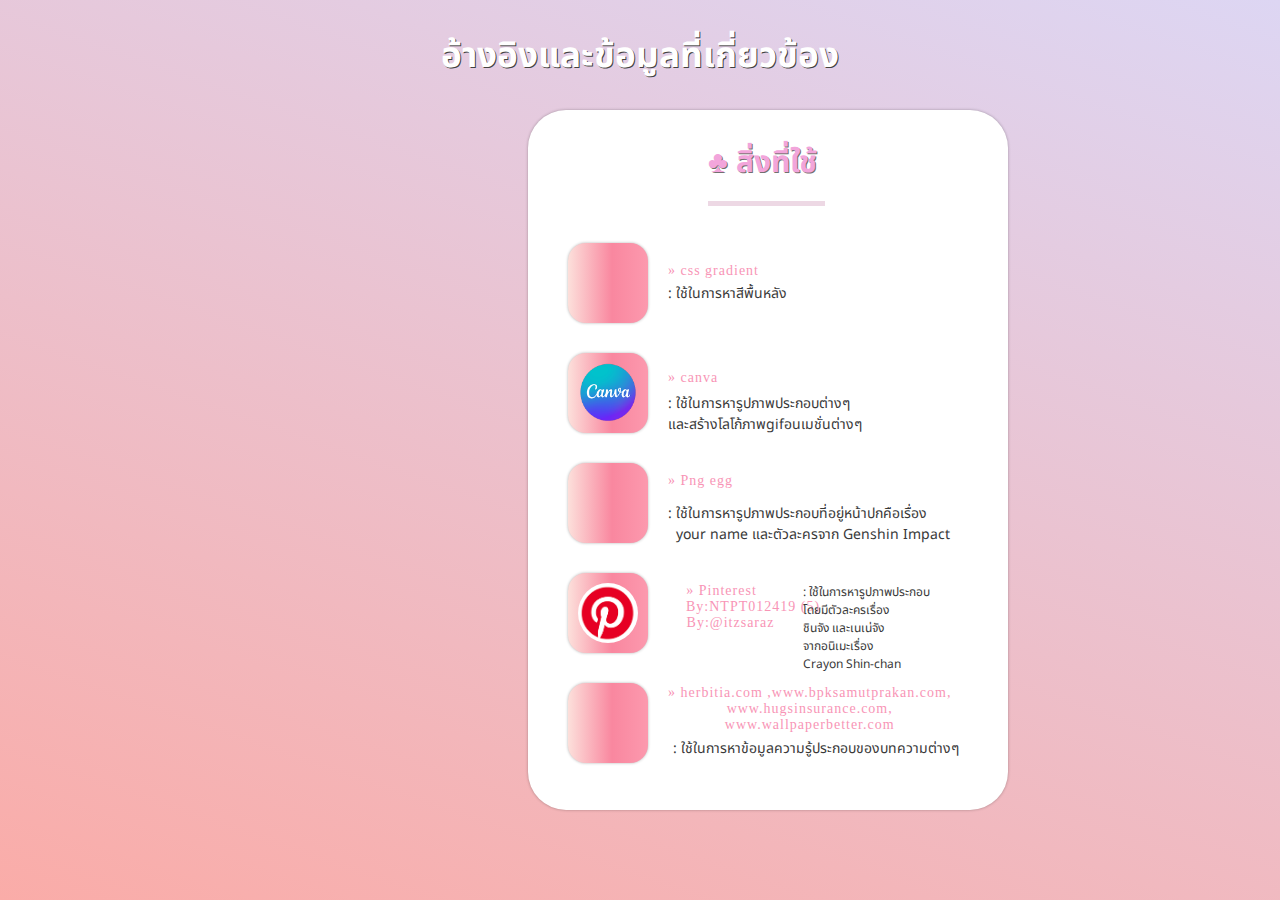
<file: oang.html>
<!DOCTYPE html>
<html lang="en">
<head>
  <meta charset="UTF-8">
  <meta name="viewport" content="width=device-width, initial-scale=1.0">
  <title>อ้างอิง</title>
  <link rel="stylesheet" href="oang.css">
  <link rel="icon" type="image/png" sizes="16x16" href="Photo/โลโก้หัว.png">
</head>
<style>
    @import url('https://fonts.googleapis.com/css2?family=Noto+Sans+Thai&display=swap');
        * {
            font-family: 'Noto Sans Thai', sans-serif;
        }
</style>
 <body>
    <div class="body1">
        <h2>&#9827;&nbsp;สิ่งที่ใช้&nbsp;<hr color="#edd8e4" size="5px"></h2>
    </div>
    <h1>อ้างอิงและข้อมูลที่เกี่ยวข้อง</h1>
 </body>
 <div class="body2">
    <div class="p1">&#187;&nbsp;css gradient</div>
 </div>
 <div class="pp1">:&nbsp;ใช้ในการหาสีพื้นหลัง</div>
 <div class="body3">
    <img src="Photo/service_Canva1.png">
    <div class="p2">&#187;&nbsp;canva</div>
 </div>
 <div class="pp1">:&nbsp;ใช้ในการหารูปภาพประกอบต่างๆ<br>และสร้างโลโก้ภาพgifอนเมชั่นต่างๆ</div>
 <div class="body4">
    <div class="p3">&#187;&nbsp;Png egg</div>
 </div>
 <div class="pp1">:&nbsp;ใช้ในการหารูปภาพประกอบที่อยู่หน้าปกคือเรื่อง<br>&nbsp;&nbsp;your name และตัวละครจาก Genshin Impact</div>
 <div class="body5">
    <img src="Photo/pin.png">
    <div class="p4">&#187;&nbsp;Pinterest<br> &nbsp;&nbsp;&nbsp;&nbsp;&nbsp;&nbsp;&nbsp;&nbsp;&nbsp;&nbsp;&nbsp;&nbsp;&nbsp;&nbsp;By:NTPT012419 (5)<br>&nbsp;&nbsp;&nbsp;&nbsp;By:@itzsaraz</div>
 </div>
 <div class="pp2">:&nbsp;ใช้ในการหารูปภาพประกอบ<br>โดยมีตัวละครเรื่อง<br> ชินจัง และเนเน่จัง<br>จากอนิเมะเรื่อง<br> Crayon Shin-chan</div>
 <div class="body6">
    <div class="p5">&#187;&nbsp;herbitia.com ,www.bpksamutprakan.com,<br>
    www.hugsinsurance.com,<br>www.wallpaperbetter.com</p>
 </div>
 <div class="pp3">:&nbsp;ใช้ในการหาข้อมูลความรู้ประกอบของบทความต่างๆ</div>
 </div>
 </html>
</file>
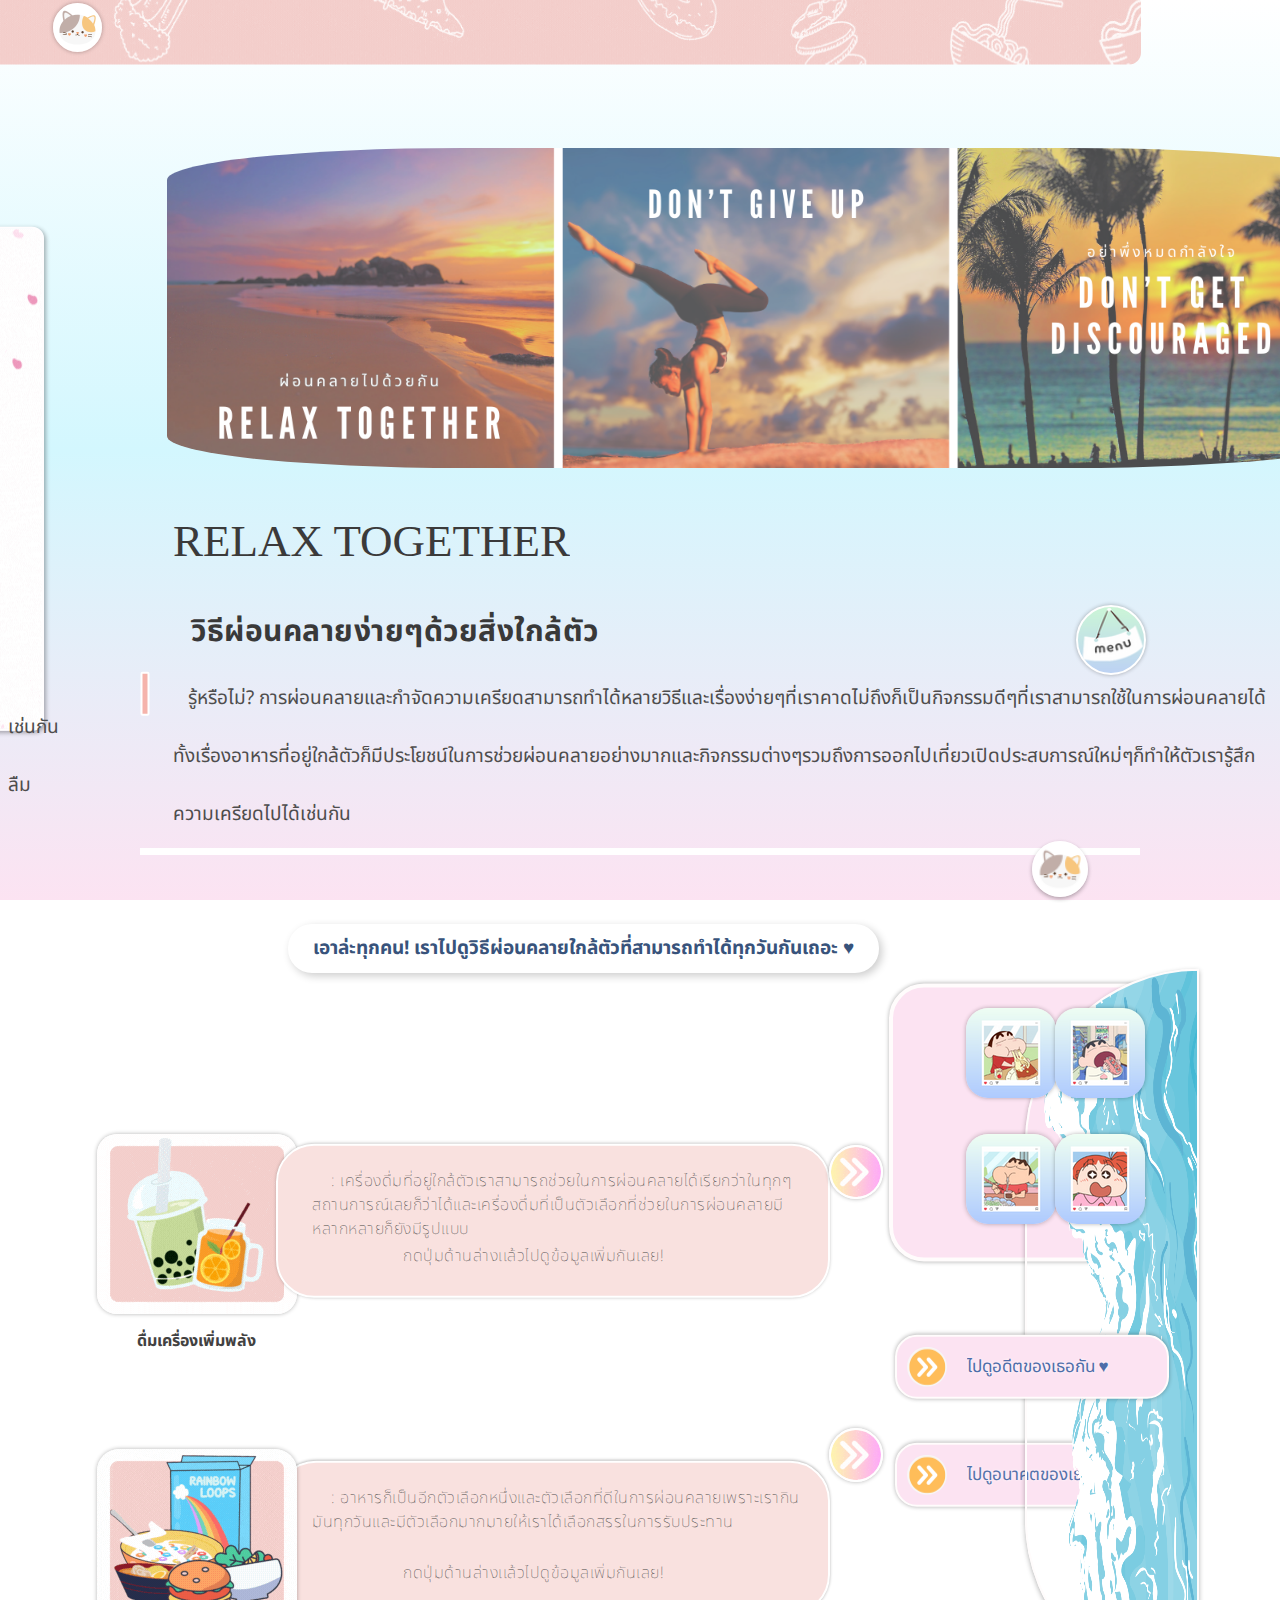
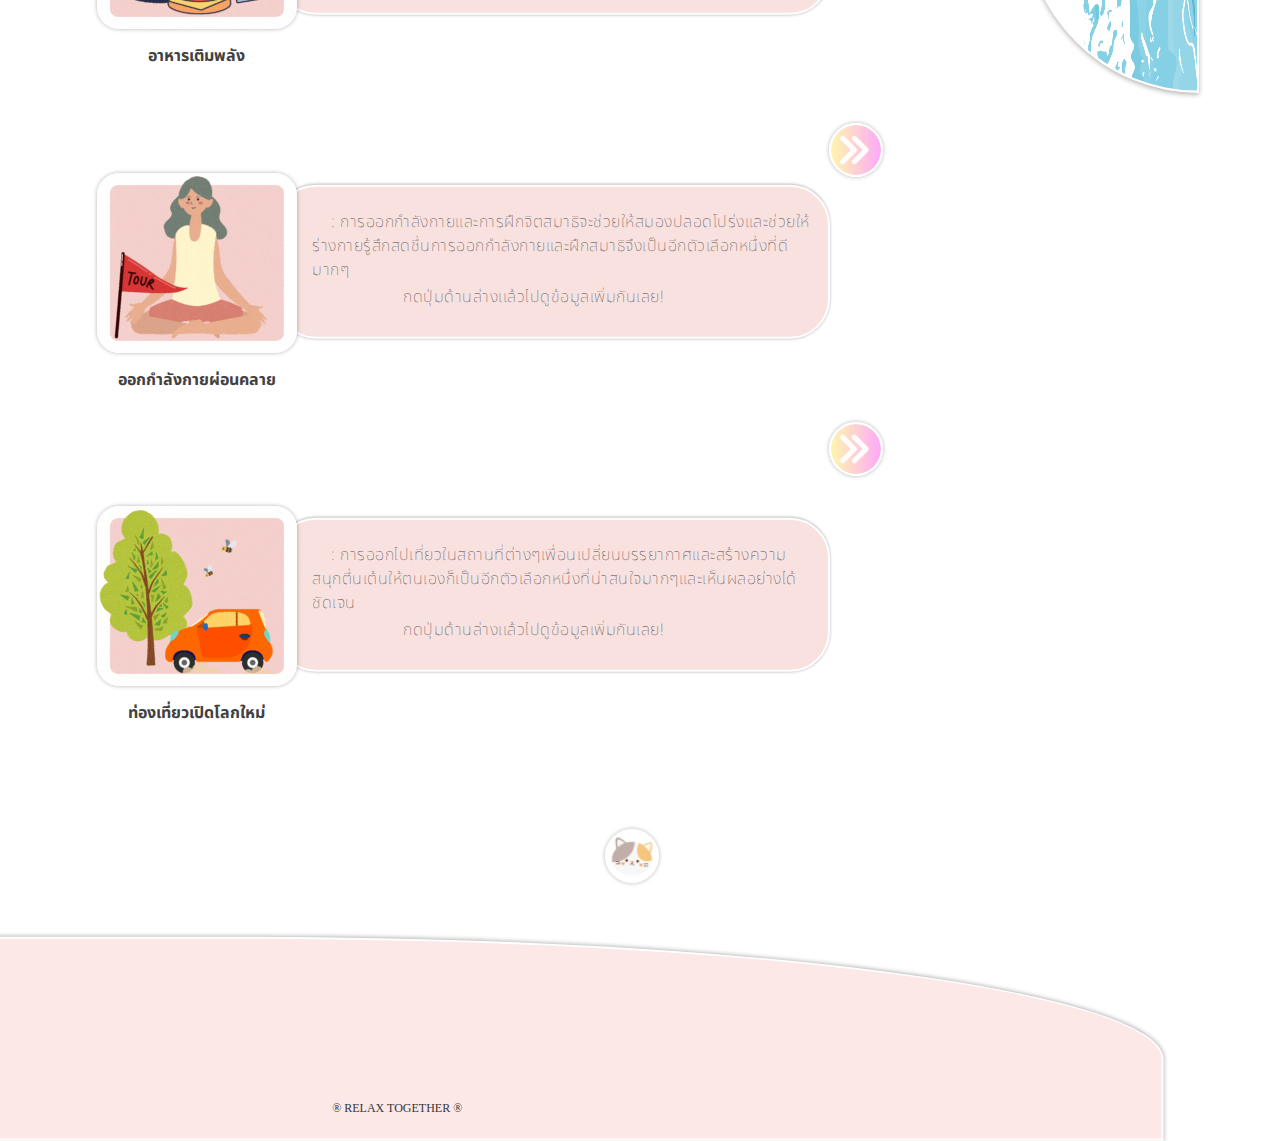
<file: page1.html>
<!DOCTYPE html>
<html lang="en">
<head>
  <meta charset="UTF-8">
  <meta name="viewport" content="width=device-width, initial-scale=1.0">
  <title>วิธีคลายเครียดสำหรับคนเก่งของฉัน</title>
  <link rel="stylesheet" href="test1.css">
  <link rel="icon" type="image/png" sizes="16x16" href="Photo/โลโก้หัว.png">
</head>
<style>
    @import url('https://fonts.googleapis.com/css2?family=Noto+Sans+Thai&display=swap');
        * {
            font-family: 'Noto Sans Thai', sans-serif;
        }
        .sidenav {
            height: 100%;
            width:0px;
            position: fixed;
            z-index: 1;
            top: 0;
            left: 0;
            background-color: #fefefe;
            overflow-x: hidden;
            transition: 0.5s;
            padding-top: 60px;
          }
          
          .sidenav a {
            padding: 20px 20px 20px 50px;
            text-decoration: none;
            font-size: 18px;
            color: #818181;
            display: block;
            transition: 0.5s;

          }
          
          .sidenav a:hover {
            color: #f7bbdf;
          }
          
          .sidenav .closebtn {
            position: absolute;
            top: 0;
            right: 00px;
            font-size: 20px;
            margin-left: 0px;
          }
          
          @media screen and (max-height: 480px) {
            .sidenav {padding-top: 20px;}
            .sidenav a {font-size: 18px;}
          }        
          </style>
          </head>
          <body>
          <div class="photo"></div>
          <a href="page2N.html"><div class="photo1"></div></a>
          <div class="photo2">
          </div>
          <a href="page3N.html"><div class="photo3">
          </div></a>
          <a href="page4.html"><div class="photo4">
          </div></a>
          <a href="page5.html"><div class="photo5">
          </div></a>
          <div class ="body1">
          </div>
          <div class ="body2">
          </div>
          <div class ="bo1"></div>
          <div class ="body3">
            <h2>ดื่มเครื่องเพิ่มพลัง</h2>
          </div>
          <div class ="bodyk1">
            <h4>: เครื่องดื่มที่อยู่ใกล้ตัวเราสามารถช่วยในการผ่อนคลายได้เรียกว่าในทุกๆสถานการณ์เลยก็ว่าได้และเครื่องดื่มที่เป็นตัวเลือกที่ช่วยในการผ่อนคลายมีหลากหลายก็ยังมีรูปแบบ</h4>
            <h4> &nbsp &nbsp &nbsp &nbsp &nbsp &nbsp &nbsp &nbsp กดปุ่มด้านล่างเเล้วไปดูข้อมูลเพิ่มกันเลย!</h4>
          </div>
          <div class ="bodyk2">
            <h4>: อาหารก็เป็นอีกตัวเลือกหนึ่งและตัวเลือกที่ดีในการผ่อนคลายเพราะเรากินมันทุกวันและมีตัวเลือกมากมายให้เราได้เลือกสรรในการรับประทาน</h4>
            <h4> &nbsp &nbsp &nbsp &nbsp &nbsp &nbsp &nbsp &nbsp กดปุ่มด้านล่างเเล้วไปดูข้อมูลเพิ่มกันเลย!</h4>
          </div>
          <div class ="bodyk3">
            <h4>: การออกกำลังกายและการฝึกจิตสมาธิจะช่วยให้สมองปลอดโปร่งและช่วยให้ร่างกายรู้สึกสดชื่นการออกกำลังกายและฝึกสมาธิจึงเป็นอีกตัวเลือกหนึ่งที่ดีมากๆ</h4>
            <h4> &nbsp &nbsp &nbsp &nbsp &nbsp &nbsp &nbsp &nbsp กดปุ่มด้านล่างเเล้วไปดูข้อมูลเพิ่มกันเลย!</h4>
          </div>
          <div class ="bodyk4">
            <h4>: การออกไปเที่ยวในสถานที่ต่างๆเพื่อนเปลี่ยนบรรยากาศและสร้างความสนุกตื่นเต้นให้ตนเองก็เป็นอีกตัวเลือกหนึ่งที่น่าสนใจมากๆและเห็นผลอย่างได้ชัดเจน</h4>
            <h4> &nbsp &nbsp &nbsp &nbsp &nbsp &nbsp &nbsp &nbsp กดปุ่มด้านล่างเเล้วไปดูข้อมูลเพิ่มกันเลย!</h4>
          </div>
          <div class ="bodyk5">
            <img src="Photo/fb.png">&nbsp;&nbsp;&nbsp;&nbsp;&nbsp;&nbsp;&nbsp;&nbsp;&nbsp;&nbsp;&nbsp;&nbsp;
            <img src="Photo/ig.png">
            <div class="tk5">&#174;&nbsp;RELAX TOGETHER&nbsp;&#174;
             </div>
            </div>
          </div>
          <div class ="bodyk6">
          </div>
          <div class ="body4">
            <h2>อาหารเติมพลัง</h2>
          </div>
          <div class ="body5">
              <h2>ออกกำลังกายผ่อนคลาย</h2>
          </div>
          <div class ="body6">
             <h2>ท่องเที่ยวเปิดโลกใหม่</h2>
          </div>
          <img src="Photo/ผ่อนคลายไปด้วยกัน.png"></a>
          <style>
            /* CSS ปรับขนาดรูปภาพ */
            img {
                width: 1200px; /* กำหนดความกว้างเป็น 300 พิกเซล */
                height: 320px; /* อัตโนมัติปรับสูงให้เหมาะสมกับความกว้างที่กำหนด */
                margin-top:-20px;
                z-index: -1;
                padding: 160px;
                margin-left: -1px;
                border-radius: 30%;
            }
        </style>
        <div class="dd">
          RELAX TOGETHER
        </div><br>
        <h1>วิธีผ่อนคลายง่ายๆด้วยสิ่งใกล้ตัว</h1>
          <p>รู้หรือไม่? การผ่อนคลายและกำจัดความเครียดสามารถทำได้หลายวิธีและเรื่องง่ายๆที่เราคาดไม่ถึงก็เป็นกิจกรรมดีๆที่เราสามารถใช้ในการผ่อนคลายได้เช่นกัน
           <br>&nbsp; &nbsp; &nbsp; &nbsp; &nbsp; &nbsp; &nbsp; &nbsp; &nbsp;&nbsp;&nbsp;&nbsp;&nbsp;&nbsp;&nbsp;&nbsp;&nbsp;&nbsp;&nbsp;&nbsp;&nbsp;&nbsp;&nbsp;&nbsp;&nbsp;ทั้งเรื่องอาหารที่อยู่ใกล้ตัวก็มีประโยชน์ในการช่วยผ่อนคลายอย่างมากและกิจกรรมต่างๆรวมถึงการออกไปเที่ยวเปิดประสบการณ์ใหม่ๆก็ทำให้ตัวเรารู้สึกลืม<br>&nbsp;&nbsp;&nbsp;&nbsp;&nbsp;&nbsp;&nbsp;&nbsp;&nbsp;&nbsp;&nbsp;&nbsp;&nbsp;&nbsp;&nbsp;&nbsp;&nbsp;&nbsp;&nbsp;&nbsp;&nbsp;&nbsp;&nbsp;&nbsp;&nbsp;&nbsp;&nbsp;&nbsp;&nbsp;&nbsp;&nbsp;&nbsp;&nbsp;ความเครียดไปได้เช่นกัน</p>
           <hr width=79% size=7 color="white">
          <h3><button>&nbsp;&nbsp;&nbsp;เอาล่ะทุกคน! เราไปดูวิธีผ่อนคลายใกล้ตัวที่สามารถทำได้ทุกวันกันเถอะ&nbsp;&#9829;&nbsp;&nbsp;&nbsp;</button></h3>
          <div class="circle-container">
            <button class="circle" onclick="toggleMessage()"></button>
           
            </div>
          </div>
          <a href="page2N.html"><div class ="body7">
         </div></a>
         <a href="page3N.html"><div class ="body8">
        </div></a>
        <a href="page4.html"><div class ="body9">
        </div></a>
        <a href="page5.html"><div class ="body10">
        </div></a>
        <div class ="body11">
        </div>
        <div class ="body12">
          <img src="Photo/ปุ่มล่าง.png">
          <a href="relax1.html"><div class="mes">ไปดูอดีตของเธอกัน&nbsp;&#9829;</div></a>
        </div>
        <div class ="body13">
          <img src="Photo/ปุ่มล่าง.png">
          <a href="rem1.html"><div class="mes1">ไปดูอนาคตของเธอกัน&nbsp;&#9829;</div></a>
        </div>
        <div class ="body14">
        </div>
        <div class="cat"></div>
          </body>
          </html>           
    <script src="page1.js"></script>
  </body>
  </html>
</file>
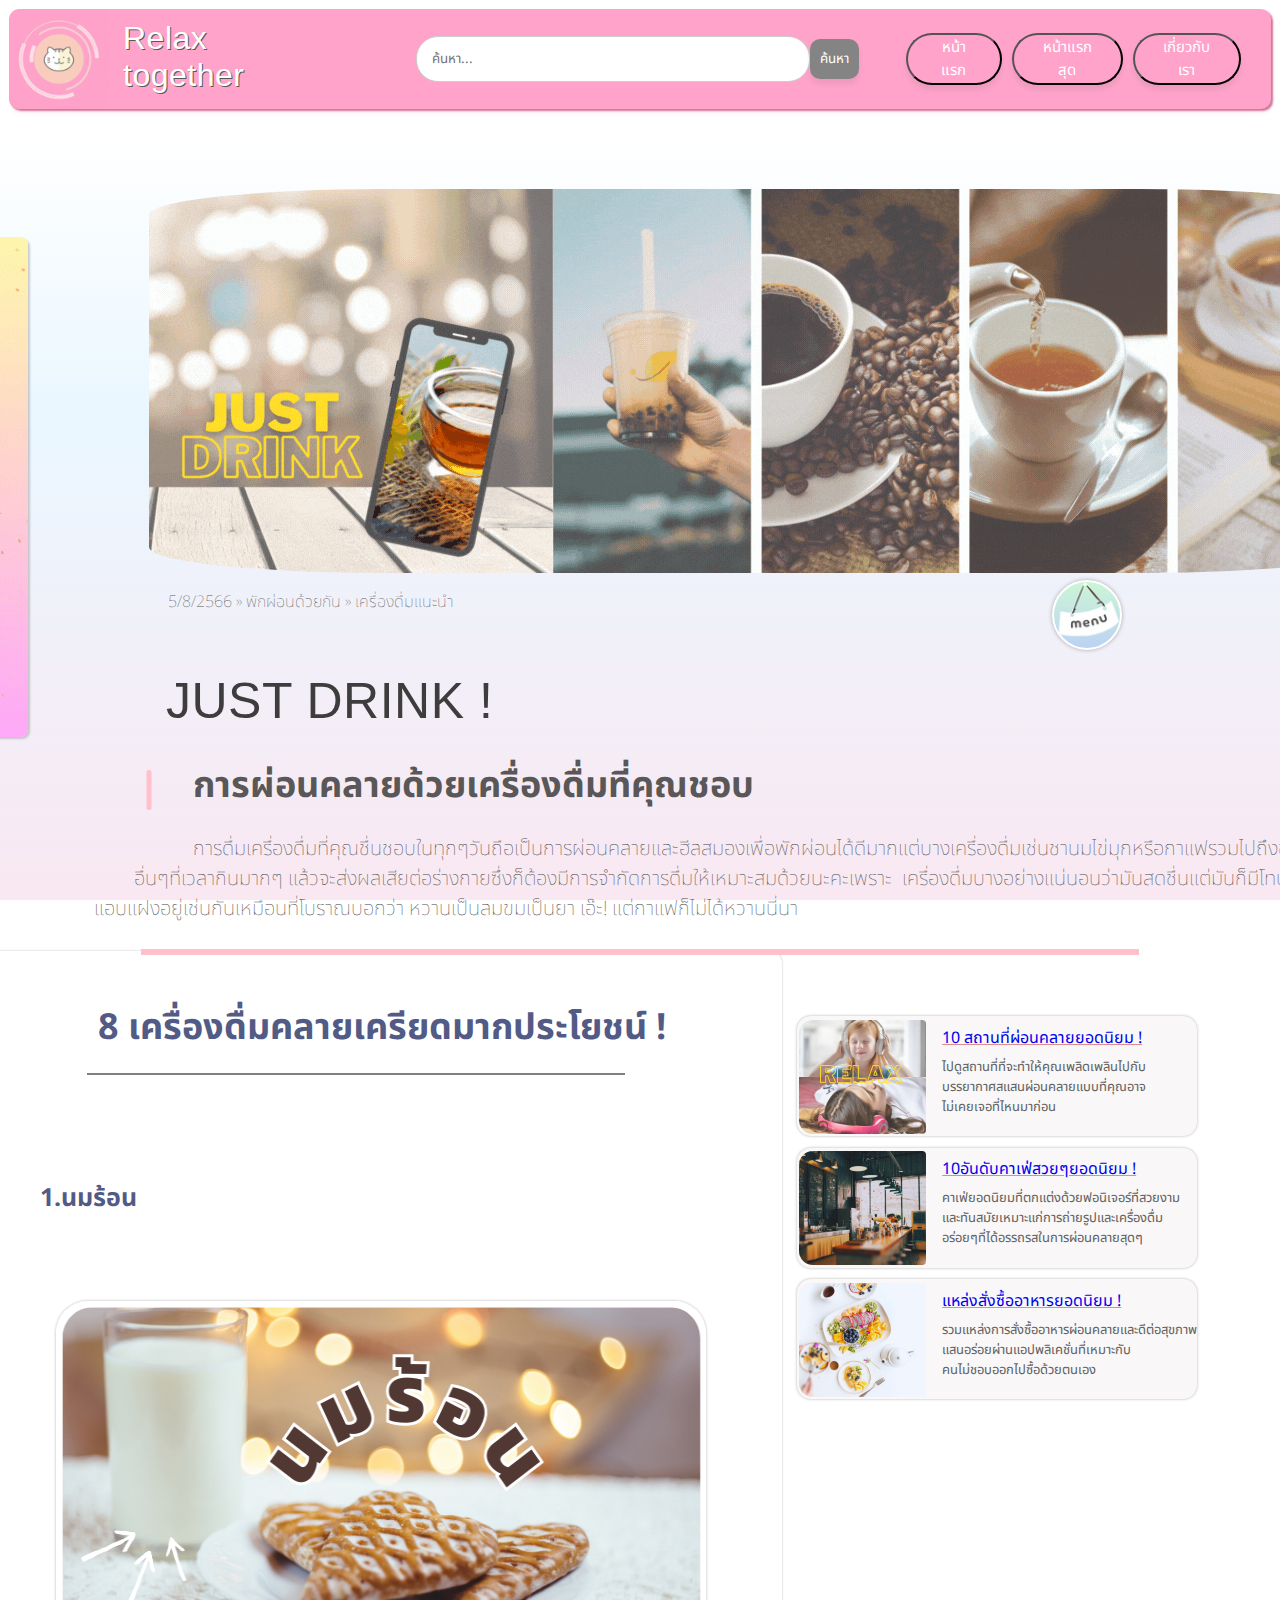
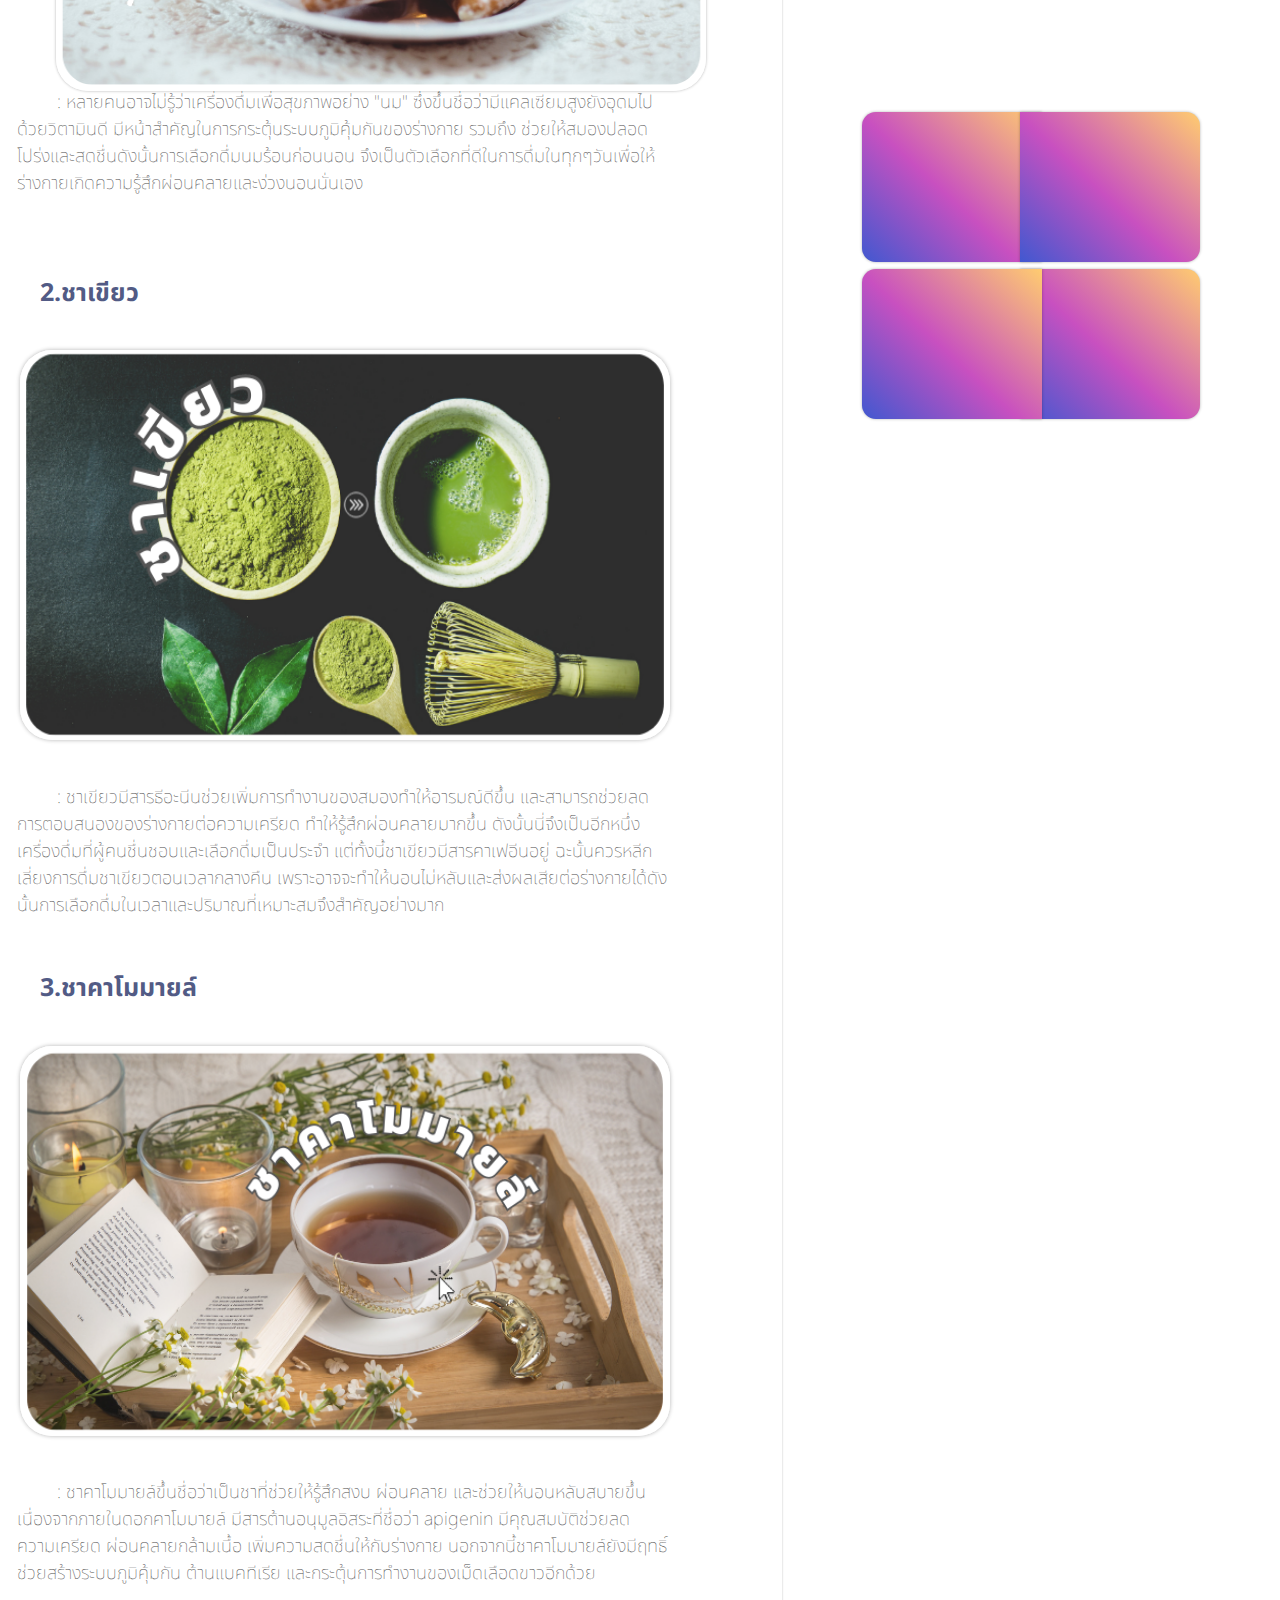
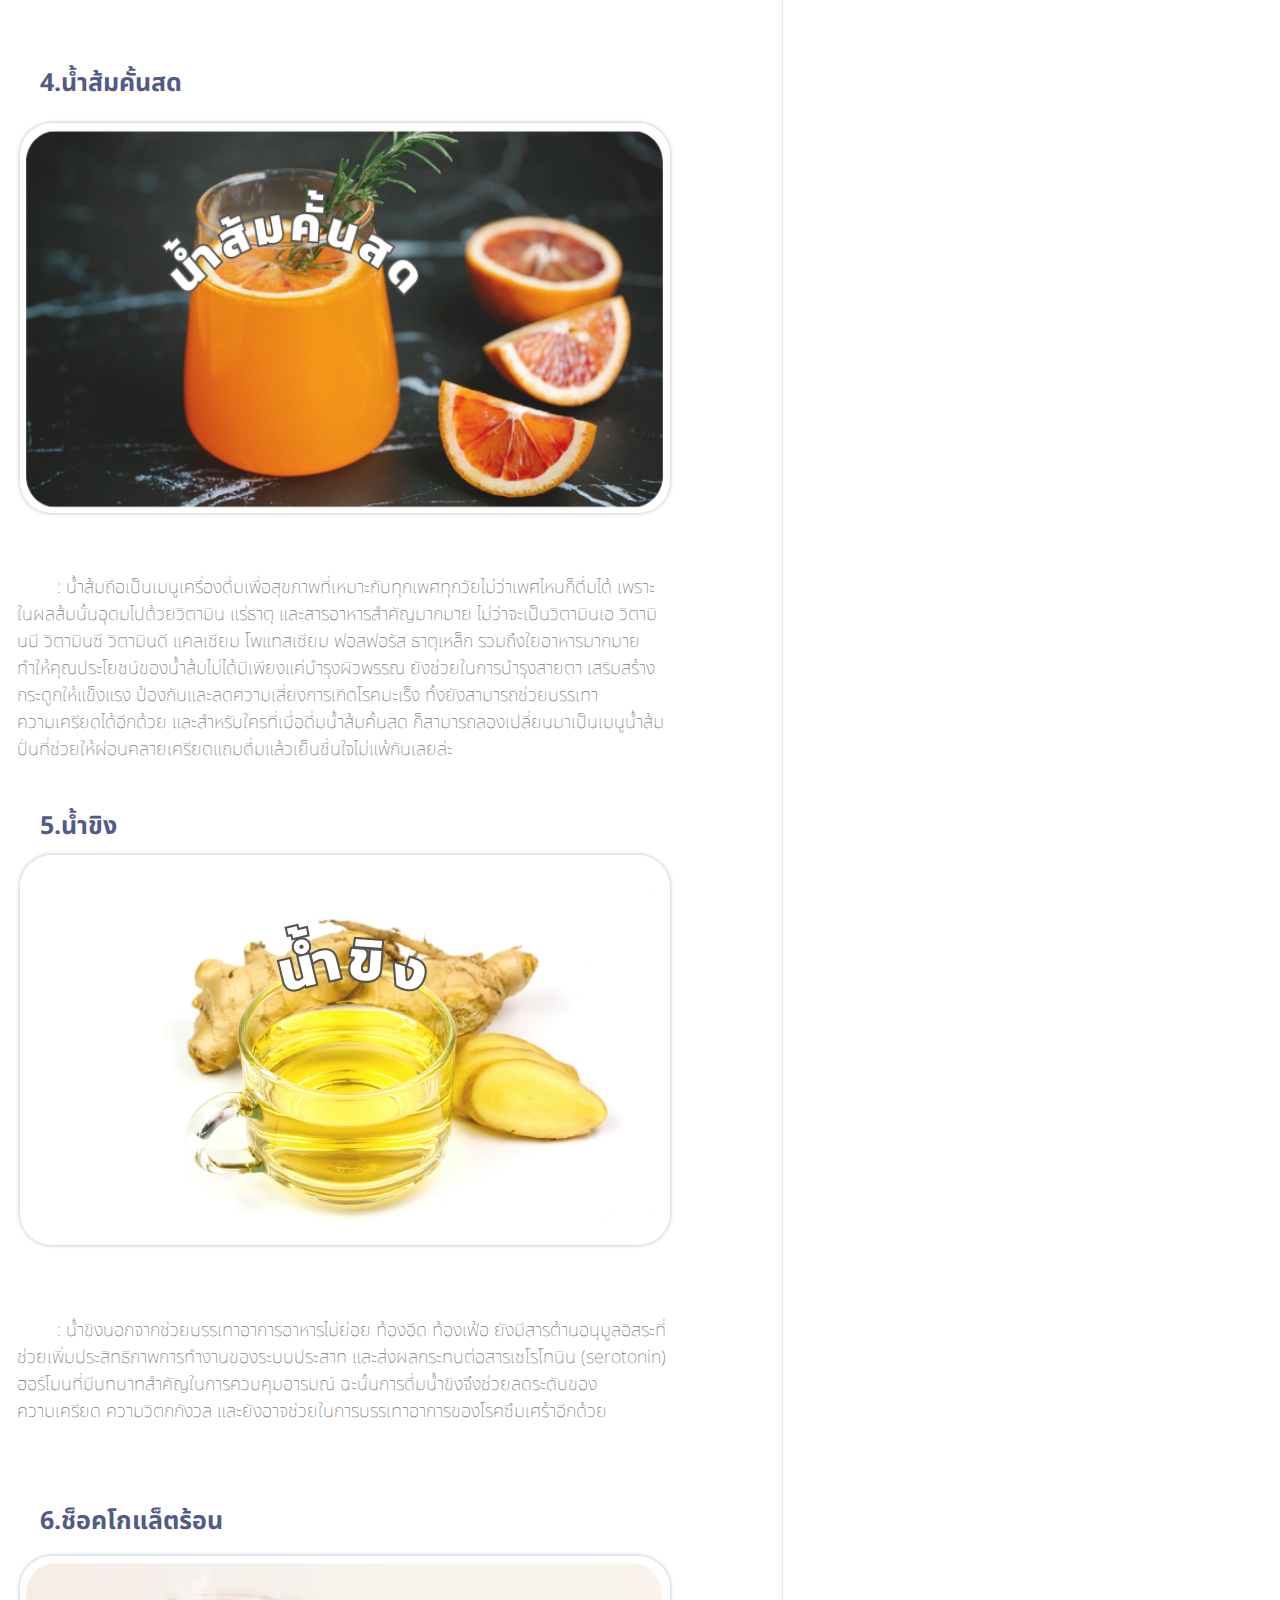
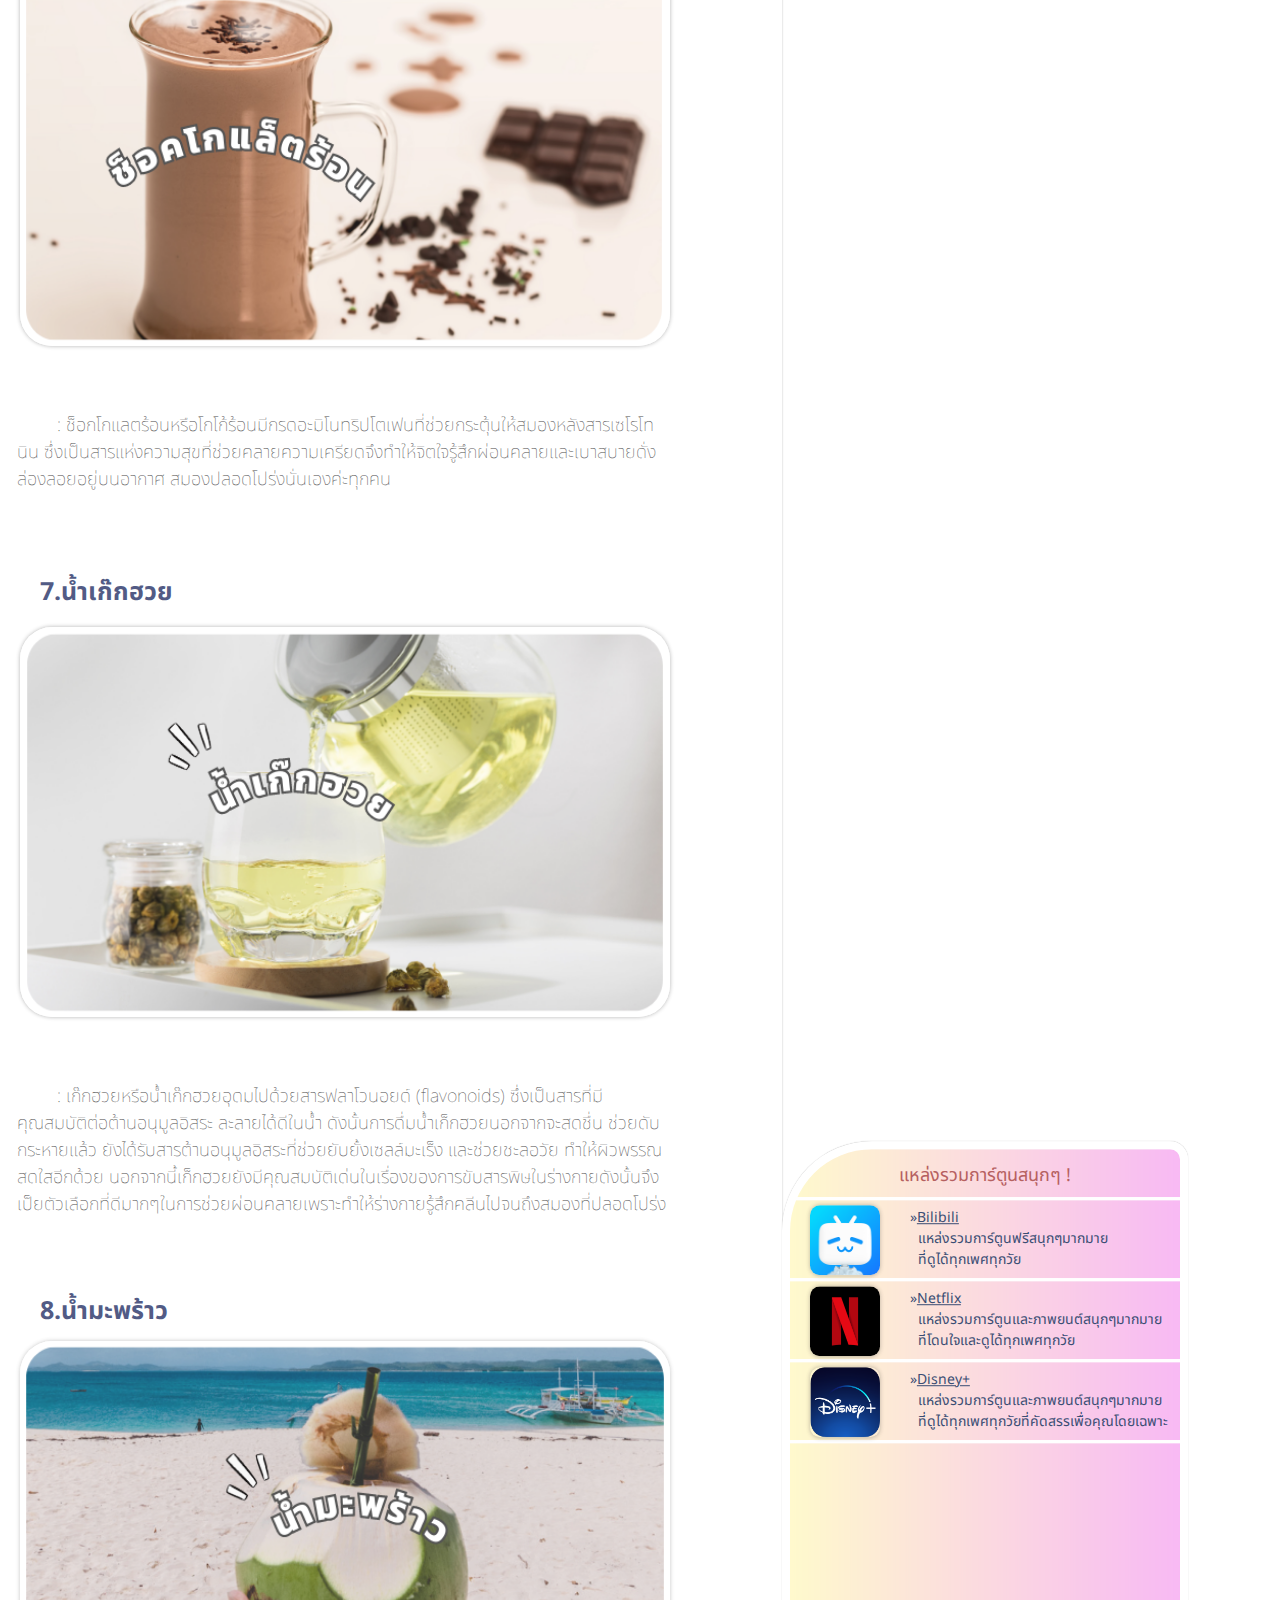
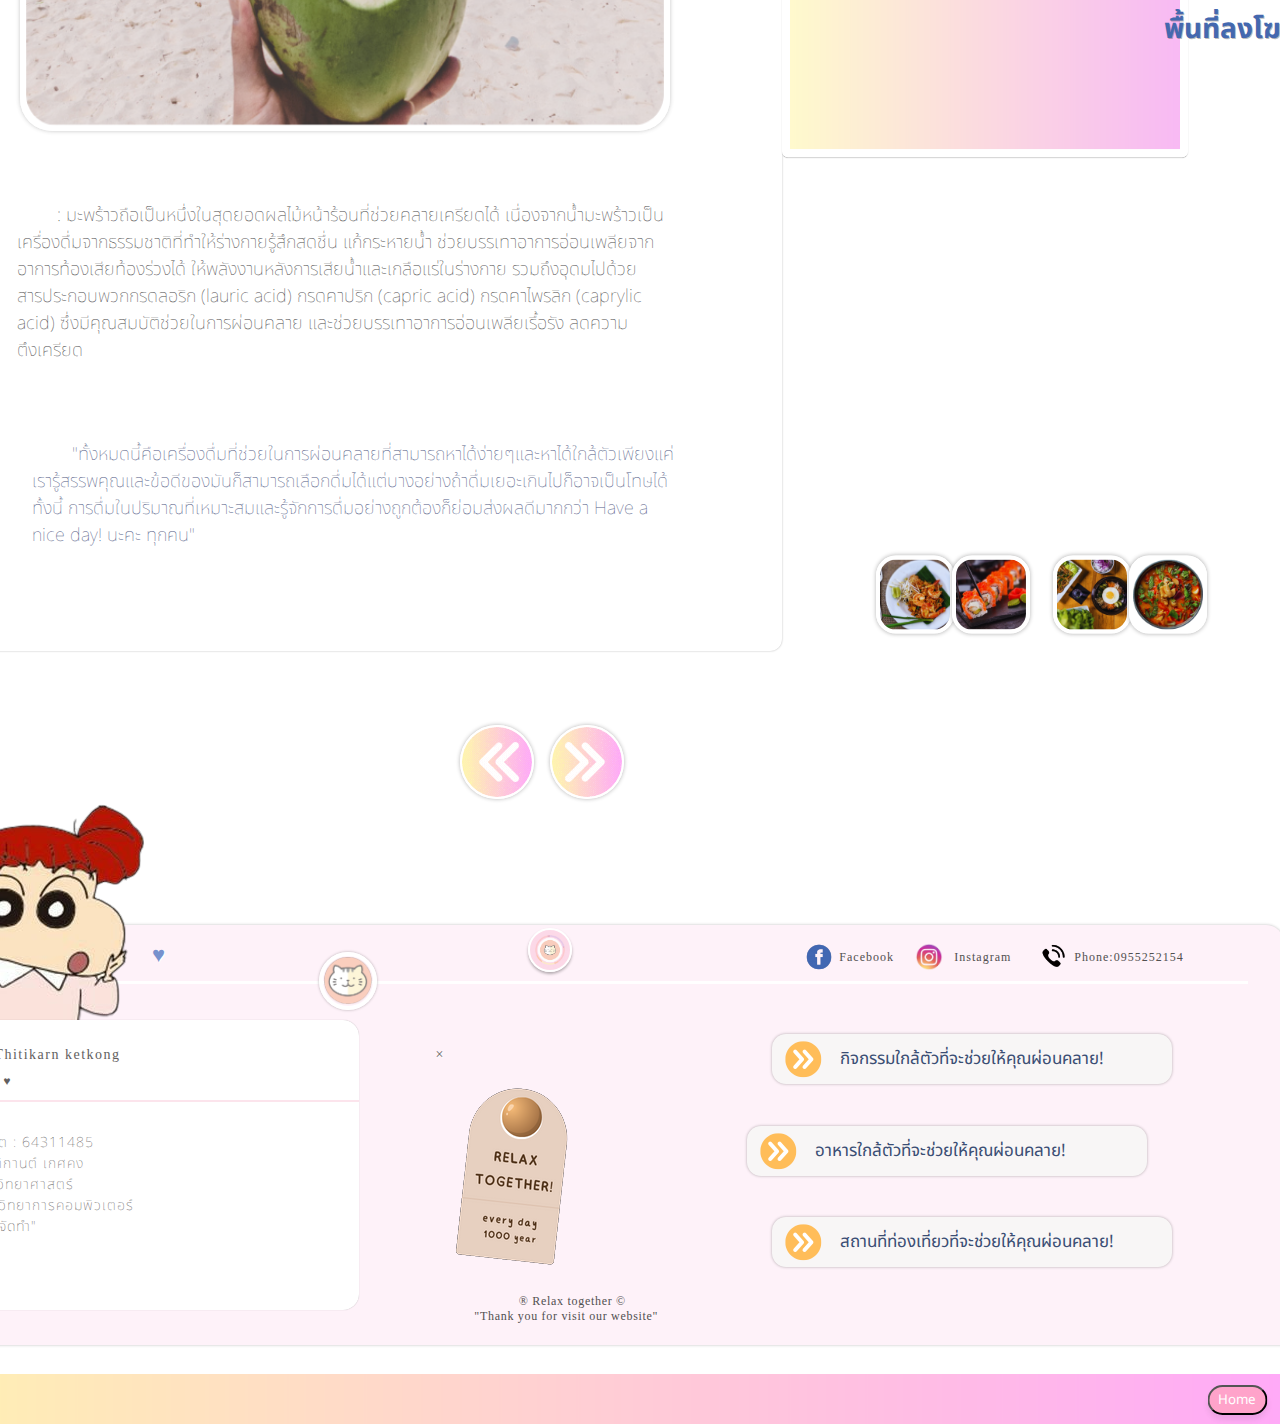
<file: page2N.html>
<!DOCTYPE html>
<html lang="en">
<head>
  <meta charset="UTF-8">
  <meta name="viewport" content="width=device-width, initial-scale=1.0">
  <title>เครื่องดื่มฮีลใจ</title>
  <link rel="stylesheet" href="page2N.css">
  <link rel="icon" type="image/png" sizes="16x16" href="Photo/โลโก้หัว.png">
</head>
<STYLE TYPE="TEXT/CSS">
  A:link {
      text-decoration: none;
  }
  
  A:visited {
      text-decoration: none;
  }
</STYLE>
<style>
    @import url('https://fonts.googleapis.com/css2?family=Noto+Sans+Thai&display=swap');
        * {
            font-family: 'Noto Sans Thai', sans-serif;
        }
  </style>
</html>
  <head>
    <div class="navbar">
      <div class="left-section">
        <img src="Photo/โลโก้ใหม่.gif" alt="โลโก้">
       <h1>Relax together</h1></div>
       <style>
        /* สไตล์ของแถบค้นหา */
        .search-container {
          display: flex;
          align-items: center;
          margin-left: 100px;
        }
        .search-input {
          padding: 12px 6px;
          border: 1px solid #ccc;
          border-radius: 22px;
          width:380px;
          height:20px;
        }
        .searchbutton {
          padding: 10px 10px;
          background-color: #858484;
          border: 2px solid #ffffff;
          color: #fff;
          border: none;
          border-radius: 10px;
          cursor: pointer;
        }
      </style>
    </head>
    <body>
    
    <!-- แถบค้นหา -->
    <div class="search-container">
      <input type="text" class="search-input" id="search-input" placeholder="&nbsp &nbspค้นหา...">
      <button class="searchbutton" onclick="search()">ค้นหา</button>
      <div id="results"></div>
    </div>
    <div class="content">
      <h1 id="targetHeading"></h1>
      <!-- โค้ดเนื้อหาอื่น ๆ ที่คุณต้องการให้ผู้ใช้เลื่อนไป -->
  </div>
      <div class="right-section">
        <ul>
          <button><li><a href="page1.html">หน้าแรก</a></li></button></a>
          <button><li><a href="index.html">หน้าแรกสุด</a></li></button></a>
          <button><li><a href="oang.html">เกี่ยวกับเรา</a></li></button>
        </ul>
        </div>
        </div>
        </head>
       <div class="body1">
        <img src="Photo/ดื่ม.gif">
       </div>
       <div class="circle-container">
        <button class="circle" onclick="toggleMessage()"></button>
        <div class="message-box" id="messageBox">
          <span class="close" onclick="hideMessage()">&times;</span>
        </div>
       <div class="body3"></div>
       <h5>5/8/2566&nbsp&raquo;&nbspพักผ่อนด้วยกัน&nbsp&raquo;&nbspเครื่องดื่มแนะนำ</h5>
       <br><br><br><br>
       <h2>JUST DRINK  !</h2><br><br>
       <h3>การผ่อนคลายด้วยเครื่องดื่มที่คุณชอบ</h3><br><br>
       <p>&nbsp &nbsp การดื่มเครื่องดื่มที่คุณชื่นชอบในทุกๆวันถือเป็นการผ่อนคลายและฮีลสมองเพื่อพักผ่อนได้ดีมากแต่บางเครื่องดื่มเช่นชานมไข่มุกหรือกาแฟรวมไปถึงชาและ &nbsp &nbsp &nbsp &nbsp &nbsp &nbsp &nbsp &nbsp &nbsp &nbsp &nbsp &nbsp &nbsp &nbsp &nbsp อื่นๆที่เวลากินมากๆ
        แล้วจะส่งผลเสียต่อร่างกายซึ่งก็ต้องมีการจำกัดการดื่มให้เหมาะสมด้วยนะคะเพราะ  &nbspเครื่องดื่มบางอย่างแน่นอนว่ามันสดชื่นแต่มันก็มีโทษ &nbsp &nbsp &nbsp &nbsp &nbsp &nbsp &nbsp &nbsp &nbsp &nbsp &nbsp &nbsp &nbsp &nbsp &nbsp แอบแฝงอยู่เช่นกันเหมือนที่โบราณบอกว่า
        หวานเป็นลมขมเป็นยา เอ๊ะ! แต่กาแฟก็ไม่ได้หวานนี่นา</p>
       <hr width=79% size=6 color="pink">
       <div class="body13">
        <img src="Photo/โฆษณาrelax.png">
        <div class="tk1">
         <u><a href="https://youtu.be/A9AgsN18f9w">10 สถานที่ผ่อนคลายยอดนิยม !</a></u></div>
         <div class="tk11">
          <a>ไปดูสถานที่ที่จะทำให้คุณเพลิดเพลินไปกับบรรยากาศสแสนผ่อนคลายแบบที่คุณอาจ<br>ไม่เคยเจอที่ไหนมาก่อน</a></div>
       </div><!--แถบแมนูข้าง-->

       <div class="body14">
        <img src="Photo/ค่าเฟ่.png">
        <div class="tk2">
         <u><a href="https://youtu.be/xEEHioS6XiE">10อันดับคาเฟ่สวยๆยอดนิยม !</a></u></div>
          <div class="tk12">
           <a>คาเฟ่ยอดนิยมที่ตกแต่งด้วยฟอนิเจอร์ที่สวยงามและทันสมัยเหมาะแก่การถ่ายรูปและเครื่องดื่มอร่อยๆที่ได้อรรถรสในการผ่อนคลายสุดๆ</a></div>
      </div><!--แถบแมนูข้าง-->

      <div class="body15">
        <img src="Photo/ผลไม้เพื่อสุขภาพ.png">
        <div class="tk3">
         <u><a href="https://shopee.co.th/flash_sale?utm_campaign=-&utm_content=GAV----&utm_medium=affiliates&utm_source=an_15244020000&utm_term=9qray6d8w9u9">แหล่งสั่งซื้ออาหารยอดนิยม !</a></u></div>
          <div class="tk13">
           <a>รวมแหล่งการสั่งซื้ออาหารผ่อนคลายและดีต่อสุขภาพแสนอร่อยผ่านแอปพลิเคชั่นที่เหมาะกับ<br>คนไม่ชอบออกไปซื้อด้วยตนเอง</a></div>
      </div><!--แถบแมนูข้าง-->
      <div class="body16"></div><!--สี่เหลี่ยม-->
      <div class="body17"></div>
      <div class="body18"></div>
      <div class="body19"></div>
      <div class="body20">
      <div class="catoon">แหล่งรวมการ์ตูนสนุกๆ !
      </div>
      <hr size="3" color="white">
      <div class="cabi">
      <img src="Photo/unnamed.png"></div>
      <a href="https://www.bilibili.tv/thS"><div class="cabit">
        &#187;<u>Bilibili</u><!--การ์ตูน-->
        <br>
        &nbsp;&nbsp;แหล่งรวมการ์ตูนฟรีสนุกๆมากมาย<br>&nbsp;&nbsp;ที่ดูได้ทุกเพศทุกวัย
      </div></a>
      <hr size="3" color="white">
      <div class="net">
        <img src="Photo/เนตฟิก-removebg-preview.png"></div>
        <a href="https://www.netflix.com/th/"><div class="nett">
          &#187;<u>Netflix</u>
          <br>
          &nbsp;&nbsp;แหล่งรวมการ์ตูนและภาพยนต์สนุกๆมากมาย<br>&nbsp;&nbsp;ที่โดนใจและดูได้ทุกเพศทุกวัย
        </div></a>
        <hr size="3" color="white">
        <div class="dis">
          <img src="Photo/ดิสนี่ใหม่.png"></div>
          <a href="https://www.hotstar.com/th/onboarding?ref=%2Fth"><div class="dist">
            &#187;<u>Disney+</u>
            <br>
            &nbsp;&nbsp;แหล่งรวมการ์ตูนและภาพยนต์สนุกๆมากมาย<br>&nbsp;&nbsp;ที่ดูได้ทุกเพศทุกวัยที่คัดสรรเพื่อคุณโดยเฉพาะ
          </div></a>
          <hr size="3" color="white"></div>

         <div class="bodysup">พื้นที่ลงโฆษณา!</div>
      <div class="body21"></div><!--เหลี่ยมน้อย-->
      <div class="body22"></div>
      <div class="body23"></div>
      <div class="body24"></div>
      <div class="body25"></div>
      <div class="body26"></div>

      <div class="body27"><!--ส่วนท้าย-->
      <img src="Photo/ปุ่มล่าง.png">
      <a href="page4.html"><div class="p27">กิจกรรมใกล้ตัวที่จะช่วยให้คุณผ่อนคลาย!</div>
      </div></a>
      <div class="body28">
        <img src="Photo/ปุ่มล่าง.png">
        <a href="page3N.html"><div class="p28">อาหารใกล้ตัวที่จะช่วยให้คุณผ่อนคลาย!</div>
      </div></a>
      <div class="body29">
        <img src="Photo/ปุ่มล่าง.png">
        <a href="page5.html"><div class="p29">สถานที่ท่องเที่ยวที่จะช่วยให้คุณผ่อนคลาย!</div>
      </div></a>
      <div class="body31"></div>
      <div class="body32"></div>
       <div class="body2">
       <br><br><br><br><br>
       <h6>8 เครื่องดื่มคลายเครียดมากประโยชน์ !<hr width="63%" size="2" color="grey"></h6>
       <br><br><br><br><br>
       <h4>1.นมร้อน</h4>
       <div class="T">
       : หลายคนอาจไม่รู้ว่าเครื่องดื่มเพื่อสุขภาพอย่าง "นม" ซึ่งขึ้นชื่อว่ามีแคลเซียมสูงยังอุดมไปด้วยวิตามินดี มีหน้าสำคัญในการกระตุ้นระบบภูมิคุ้มกันของร่างกาย 
       รวมถึง ช่วยให้สมองปลอดโปร่งและสดชื่นดังนั้นการเลือกดื่มนมร้อนก่อนนอน จึงเป็นตัวเลือกที่ดีในการดื่มในทุกๆวันเพื่อให้ร่างกายเกิดความรู้สึกผ่อนคลายและง่วงนอนนั่นเอง</div>
       <br><br>
       <h4>2.ชาเขียว</h4>
       <div class="body4"></div>
       <div class="T">
        : ชาเขียวมีสารธีอะนีนช่วยเพิ่มการทำงานของสมองทำให้อารมณ์ดีขึ้น และสามารถช่วยลดการตอบสนองของร่างกายต่อความเครียด ทำให้รู้สึกผ่อนคลายมากขึ้น ดังนั้นนี่จึงเป็นอีกหนึ่งเครื่องดื่มที่ผู้คนชื่นชอบและเลือกดื่มเป็นประจำ แต่ทั้งนี้ชาเขียวมีสารคาเฟอีนอยู่ 
        ฉะนั้นควรหลีกเลี่ยงการดื่มชาเขียวตอนเวลากลางคืน เพราะอาจจะทำให้นอนไม่หลับและส่งผลเสียต่อร่างกายได้ดังนั้นการเลือกดื่มในเวลาและปริมาณที่เหมาะสมจึงสำคัญอย่างมาก
       </div>
       <br><br>
       <h4>3.ชาคาโมมายล์</h4>
       <div class="body5"></div>
       <div class="T">
        : ชาคาโมมายล์ขึ้นชื่อว่าเป็นชาที่ช่วยให้รู้สึกสงบ ผ่อนคลาย และช่วยให้นอนหลับสบายขึ้น เนื่องจากภายในดอกคาโมมายล์ มีสารต้านอนุมูลอิสระที่ชื่อว่า Apigenin มีคุณสมบัติช่วยลดความเครียด ผ่อนคลายกล้ามเนื้อ เพิ่มความสดชื่นให้กับร่างกาย 
        นอกจากนี้ชาคาโมมายล์ยังมีฤทธิ์ช่วยสร้างระบบภูมิคุ้มกัน ต้านแบคทีเรีย และกระตุ้นการทำงานของเม็ดเลือดขาวอีกด้วย
       </div><br><br>
       <h4>4.น้ำส้มคั้นสด</h4>
       <div class="body6"></div>
       <div class="T">
        : น้ำส้มถือเป็นเมนูเครื่องดื่มเพื่อสุขภาพที่เหมาะกับทุกเพศทุกวัยไม่ว่าเพศไหนก็ดื่มได้ เพราะในผลส้มนั้นอุดมไปด้วยวิตามิน แร่ธาตุ และสารอาหารสำคัญมากมาย ไม่ว่าจะเป็นวิตามินเอ วิตามินบี วิตามินซี วิตามินดี แคลเซียม โพแทสเซียม ฟอสฟอรัส ธาตุเหล็ก รวมถึงใยอาหารมากมาย 
        ทำให้คุณประโยชน์ของน้ำส้มไม่ได้มีเพียงแค่บำรุงผิวพรรณ ยังช่วยในการบำรุงสายตา เสริมสร้างกระดูกให้แข็งแรง ป้องกันและลดความเสี่ยงการเกิดโรคมะเร็ง ทั้งยังสามารถช่วยบรรเทาความเครียดได้อีกด้วย และสำหรับใครที่เบื่อดื่มน้ำส้มคั้นสด
        ก็สามารถลองเปลี่ยนมาเป็นเมนูน้ำส้มปั่นที่ช่วยให้ผ่อนคลายเครียดแถมดื่มแล้วเย็นชื่นใจไม่แพ้กันเลยล่ะ
       </div><br><br><br><br>
       <h4>5.น้ำขิง</h4>
       <div class="body7"></div>
       <div class="T">
        : น้ำขิงนอกจากช่วยบรรเทาอาการอาหารไม่ย่อย ท้องอืด ท้องเฟ้อ ยังมีสารต้านอนุมูลอิสระที่ช่วยเพิ่มประสิทธิภาพการทำงานของระบบประสาท และส่งผลกระทบต่อสารเซโรโทนิน (Serotonin) ฮอร์โมนที่มีบทบาทสำคัญในการควบคุมอารมณ์ ฉะนั้นการดื่มน้ำขิงจึงช่วยลดระดับของความเครียด 
        ความวิตกกังวล และยังอาจช่วยในการบรรเทาอาการของโรคซึมเศร้าอีกด้วย
       </div><br><br>
       <h4>6.ช็อคโกแล็ตร้อน</h4>
       <div class="body8"></div>
       <div class="T">
        : ช็อกโกแลตร้อนหรือโกโก้ร้อนมีกรดอะมิโนทริปโตเฟนที่ช่วยกระตุ้นให้สมองหลังสารเซโรโทนิน ซึ่งเป็นสารแห่งความสุขที่ช่วยคลายความเครียดจึงทำให้จิตใจรู้สึกผ่อนคลายและเบาสบายดั่งล่องลอยอยู่บนอากาศ สมองปลอดโปร่งนั่นเองค่ะทุกคน
       </div>
        <br>
        <h4>7.น้ำเก๊กฮวย</h4>
        <div class="body9"></div>
        <div class="T">
          : เก๊กฮวยหรือน้ำเก๊กฮวยอุดมไปด้วยสารฟลาโวนอยด์ (Flavonoids) ซึ่งเป็นสารที่มีคุณสมบัติต่อต้านอนุมูลอิสระ ละลายได้ดีในน้ำ ดังนั้นการดื่มน้ำเก็กฮวยนอกจากจะสดชื่น ช่วยดับกระหายแล้ว ยังได้รับสารต้านอนุมูลอิสระที่ช่วยยับยั้งเซลล์มะเร็ง และช่วยชะลอวัย ทำให้ผิวพรรณสดใสอีกด้วย 
          นอกจากนี้เก็กฮวยยังมีคุณสมบัติเด่นในเรื่องของการขับสารพิษในร่างกายดังนั้นจึงเป็ยตัวเลือกที่ดีมากๆในการช่วยผ่อนคลายเพราะทำให้ร่างกายรู้สึกคลีนไปจนถึงสมองที่ปลอดโปร่ง
        </div><br><br><br>
        <h4>8.น้ำมะพร้าว</h4>
        <div class="body10"></div>
        <div class="T">
          : มะพร้าวถือเป็นหนึ่งในสุดยอดผลไม้หน้าร้อนที่ช่วยคลายเครียดได้ เนื่องจากน้ำมะพร้าวเป็นเครื่องดื่มจากธรรมชาติที่ทำให้ร่างกายรู้สึกสดชื่น แก้กระหายน้ำ ช่วยบรรเทาอาการอ่อนเพลียจากอาการท้องเสียท้องร่วงได้ ให้พลังงานหลังการเสียน้ำและเกลือแร่ในร่างกาย รวมถึงอุดมไปด้วยสารประกอบพวกกรดลอริก (Lauric Acid) กรดคาปริก (Capric Acid) กรดคาไพรลิก (Caprylic Acid) ซึ่งมีคุณสมบัติช่วยในการผ่อนคลาย และช่วยบรรเทาอาการอ่อนเพลียเรื้อรัง ลดความตึงเครียด
        </div>
        <div class="R">
            "ทั้งหมดนี้คือเครื่องดื่มที่ช่วยในการผ่อนคลายที่สามารถหาได้ง่ายๆและหาได้ใกล้ตัวเพียงแค่เรารู้สรรพคุณและข้อดีของมันก็สามารถเลือกดื่มได้แต่บางอย่างถ้าดื่มเยอะเกินไปก็อาจเป็นโทษได้ทั้งนี้
            การดื่มในปริมาณที่เหมาะสมและรู้จักการดื่มอย่างถูกต้องก็ย่อมส่งผลดีมากกว่า Have a nice day! นะคะ ทุกคน"
        </div>
        <div class="body11">
          <br><br>
          <hr width="95%" color="white" size="3" margin-top="40px">
          <div class="p1">&#9829;</div>
          <div class="circle-container2"></div>
        <div class="circle2">
        </div>
        <div class="body12"><br><br><br><hr color="#fce4ec" size="2"></div>
        <div class="circle-container3"></div>
        <div class="circle3"></div>
        <div class="p2">&nbsp; &nbsp; &nbsp; &nbsp; &nbsp; &nbsp;&nbsp; &nbsp; &nbsp; &nbsp; &nbsp;&nbsp; &nbsp; &nbsp; &nbsp; &nbsp;&nbsp; &nbsp; &nbsp; &nbsp; &nbsp; &nbsp;&nbsp;&nbsp;Thitikarn ketkong  &nbsp;&nbsp;&nbsp;&nbsp;&nbsp;&nbsp;&nbsp;&nbsp;&nbsp;&nbsp;&nbsp;&nbsp;&nbsp;&nbsp;&nbsp;&nbsp;&nbsp;&nbsp;
          &nbsp;&nbsp;&nbsp;&nbsp;&nbsp;&nbsp;&nbsp;&nbsp;&nbsp;&nbsp;&nbsp;&nbsp;&nbsp;&nbsp;&nbsp;&nbsp;&nbsp;&nbsp;&nbsp;&nbsp;&nbsp;&nbsp;&nbsp;&nbsp;&nbsp;&nbsp;&nbsp;&nbsp;&nbsp;&nbsp;&nbsp;&nbsp;&nbsp;&nbsp;&nbsp;&nbsp;&nbsp;&nbsp;&nbsp;&nbsp;&nbsp; &nbsp;&times;
        </div><br>
        <div class="p3"> &nbsp;&nbsp;&nbsp;&nbsp;&nbsp;&nbsp;&nbsp;&nbsp;&nbsp;&nbsp;&nbsp;&nbsp;&nbsp; &nbsp; &nbsp; &nbsp;&nbsp; &nbsp; &nbsp; &nbsp; &nbsp;&nbsp; &nbsp; &nbsp; &nbsp; &nbsp; &nbsp;&nbsp;&nbsp;เมื่อสักครู่ &#9829;</div>
        <div class="p4">&nbsp;&nbsp;&nbsp;&nbsp;&nbsp;&nbsp;&nbsp;&nbsp;&nbsp;&nbsp;&nbsp;&nbsp;&nbsp; &nbsp; &nbsp; &nbsp; &nbsp;&nbsp; &nbsp; &nbsp; &nbsp; &nbsp; &nbsp;&nbsp;&nbsp;รหัสนิสิต : 64311485
            <br>&nbsp; &nbsp; &nbsp; &nbsp; &nbsp;&nbsp;&nbsp;&nbsp;&nbsp; &nbsp; &nbsp; &nbsp; &nbsp;&nbsp; &nbsp; &nbsp; &nbsp; &nbsp; &nbsp;&nbsp;&nbsp;ชื่อ : ฐิติกานต์ เกศคง
             <br> &nbsp; &nbsp;&nbsp;&nbsp;&nbsp;&nbsp;&nbsp; &nbsp; &nbsp;&nbsp; &nbsp; &nbsp; &nbsp; &nbsp;&nbsp; &nbsp; &nbsp; &nbsp; &nbsp; &nbsp;&nbsp;&nbsp;คณะ : วิทยาศาสตร์ 
             <br>&nbsp;&nbsp;&nbsp;&nbsp; &nbsp; &nbsp; &nbsp; &nbsp;&nbsp; &nbsp; &nbsp; &nbsp; &nbsp;&nbsp; &nbsp; &nbsp; &nbsp; &nbsp; &nbsp;&nbsp;&nbsp;สาขา : วิทยาการคอมพิวเตอร์
            <br>&nbsp;&nbsp;&nbsp;&nbsp;&nbsp;&nbsp;&nbsp;&nbsp;&nbsp;&nbsp; &nbsp; &nbsp; &nbsp; &nbsp;&nbsp; &nbsp; &nbsp; &nbsp; &nbsp;&nbsp; &nbsp; &nbsp; &nbsp; &nbsp; &nbsp;&nbsp;&nbsp;"ผู้จัดทำ"</div>
            <div class="im">
          <img src="Photo/fb.png" alt="เฟสบุ๊ค" title="Facebook"/><a href="https://www.facebook.com/profile.php?id=100008491361933">Facebook</a></div>
          <div class="im1">
            <img src="Photo/ig.png" alt="เฟสบุ๊ค" title="Facebook"/><a href="https://l.facebook.com/l.php?u=https%3A%2F%2Fwww.instagram.com%2F_u%2Fparn_say%3Ffbclid%3DIwAR39bHOjc4IWXd5ZLknB4e6Fu_DJ31WHVu1pKbpNBq1791-IxcgvFkW_M6U&h=AT3owumGnznx4nVqejKBnGr-UNTtL8ut5hY16tYHVVSo2qrd2ilTuM8k0zs3a--N4TVcZNssC0OJqsCFFKaY6v5DxcK6CPPckiaz6fv98XGwSIsO_H3CGxm2jlWwS0OVBHwOHze53JkhwjQL">Instagram</a></div>
            <div class="im2">
              <img src="Photo/มือถือ.png" alt="เฟสบุ๊ค" title="Facebook"/><a>Phone:0955252154</a>
              </div>
              <div class="imc"> 
                <img src="Photo/เนเน่ลบแล้ว.png" alt="เฟสบุ๊ค" title="Facebook"/>
                </div>
              
                <div class="circle-container4"></div>
        <a href="page1.html"><div class="circle4">
          </div></a>
          <div class="circle-container5"></div>
          <a href="page3N.html"><div class="circle5">
        </div></a>
        <div class="logo">
        <img src="Photo/โลโก้ท้ายย.png"></div>
        <div class="st">
          <div class="body33">
            <a href="index.html"><div class="tt">
              <button>Home</button>
            </div></a>
          </div>
          &nbsp; &nbsp; &nbsp; &nbsp;&nbsp;&nbsp;&nbsp;&nbsp;&nbsp;&#174;&nbsp;Relax together&nbsp;&#169; <br>"Thank you for visit our website"
        </div>
        <div class="circle-container6"></div>
        <div class="circle6"></div>
        <!--<div class="circle-container2"></div>
        <div class="circle2"></div>-->
      </html>           
    <script src="page4.js"></script>
</body>
</html>
</file>
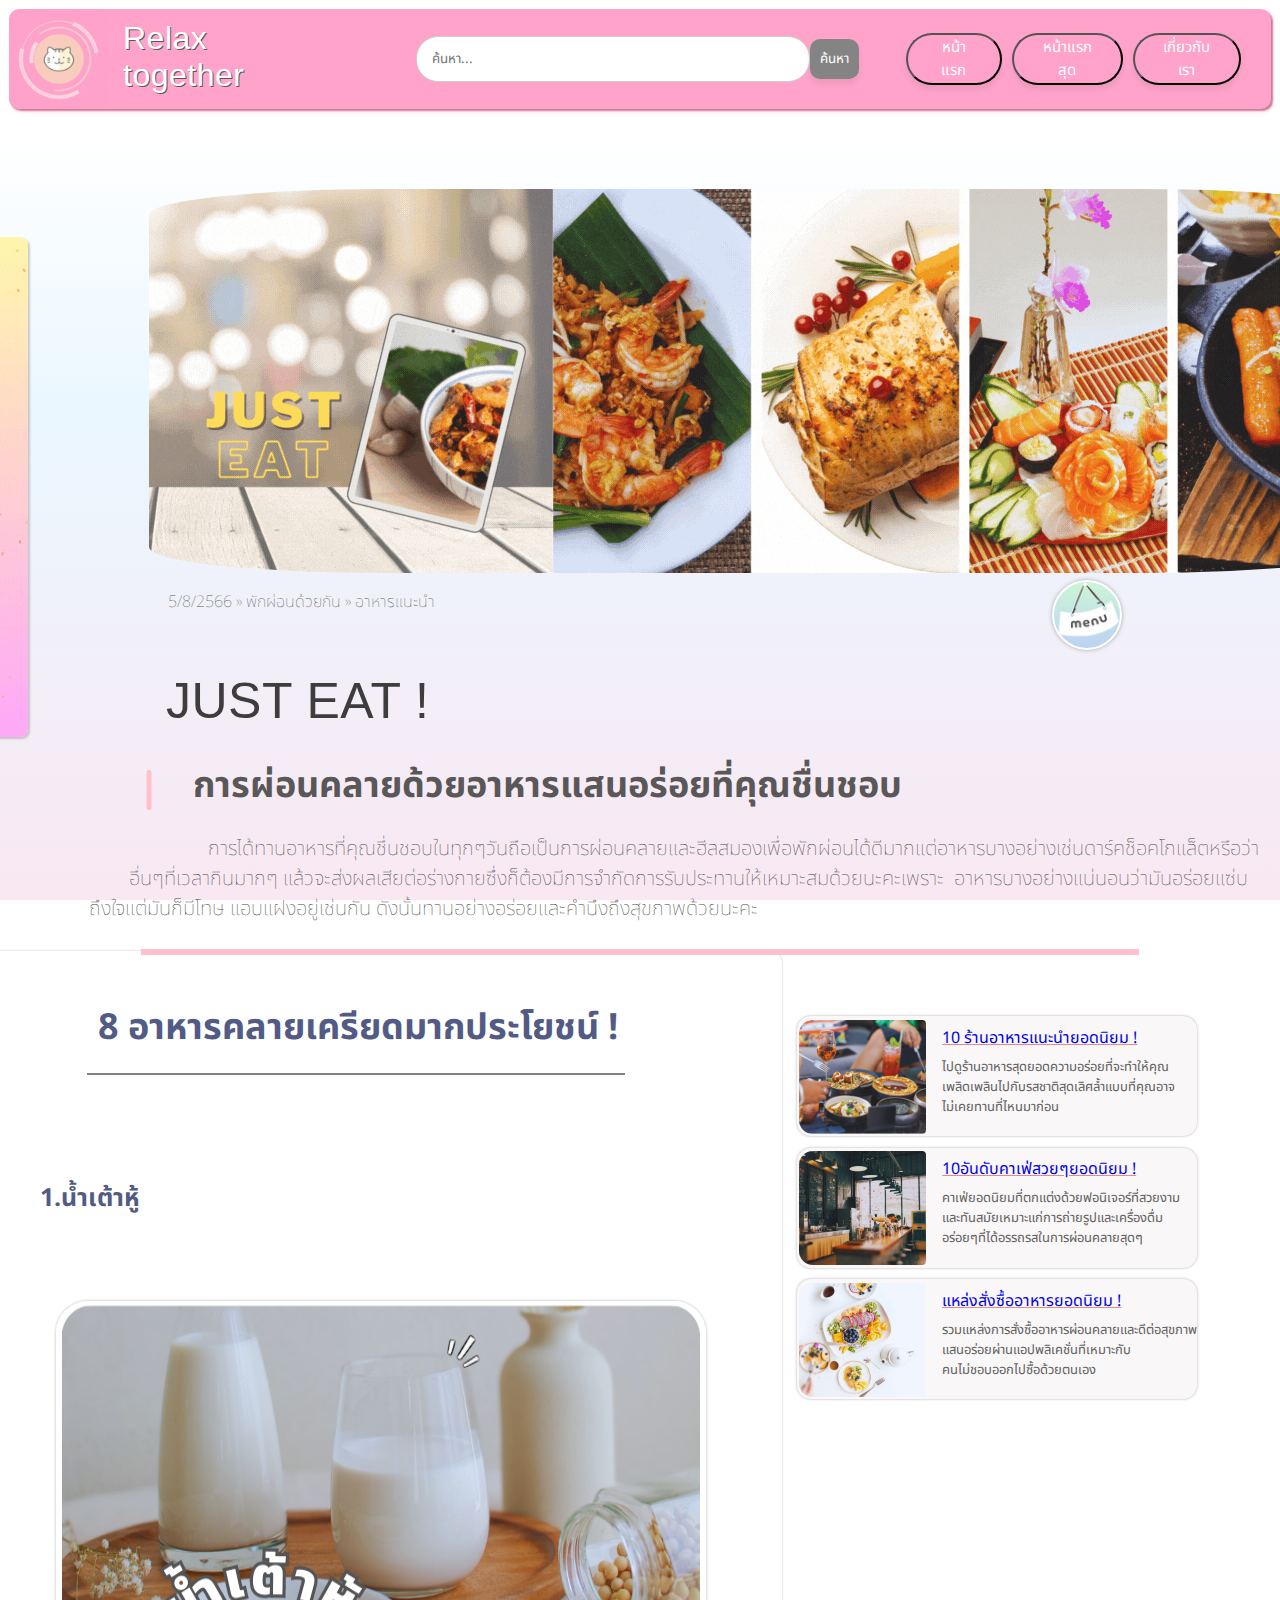
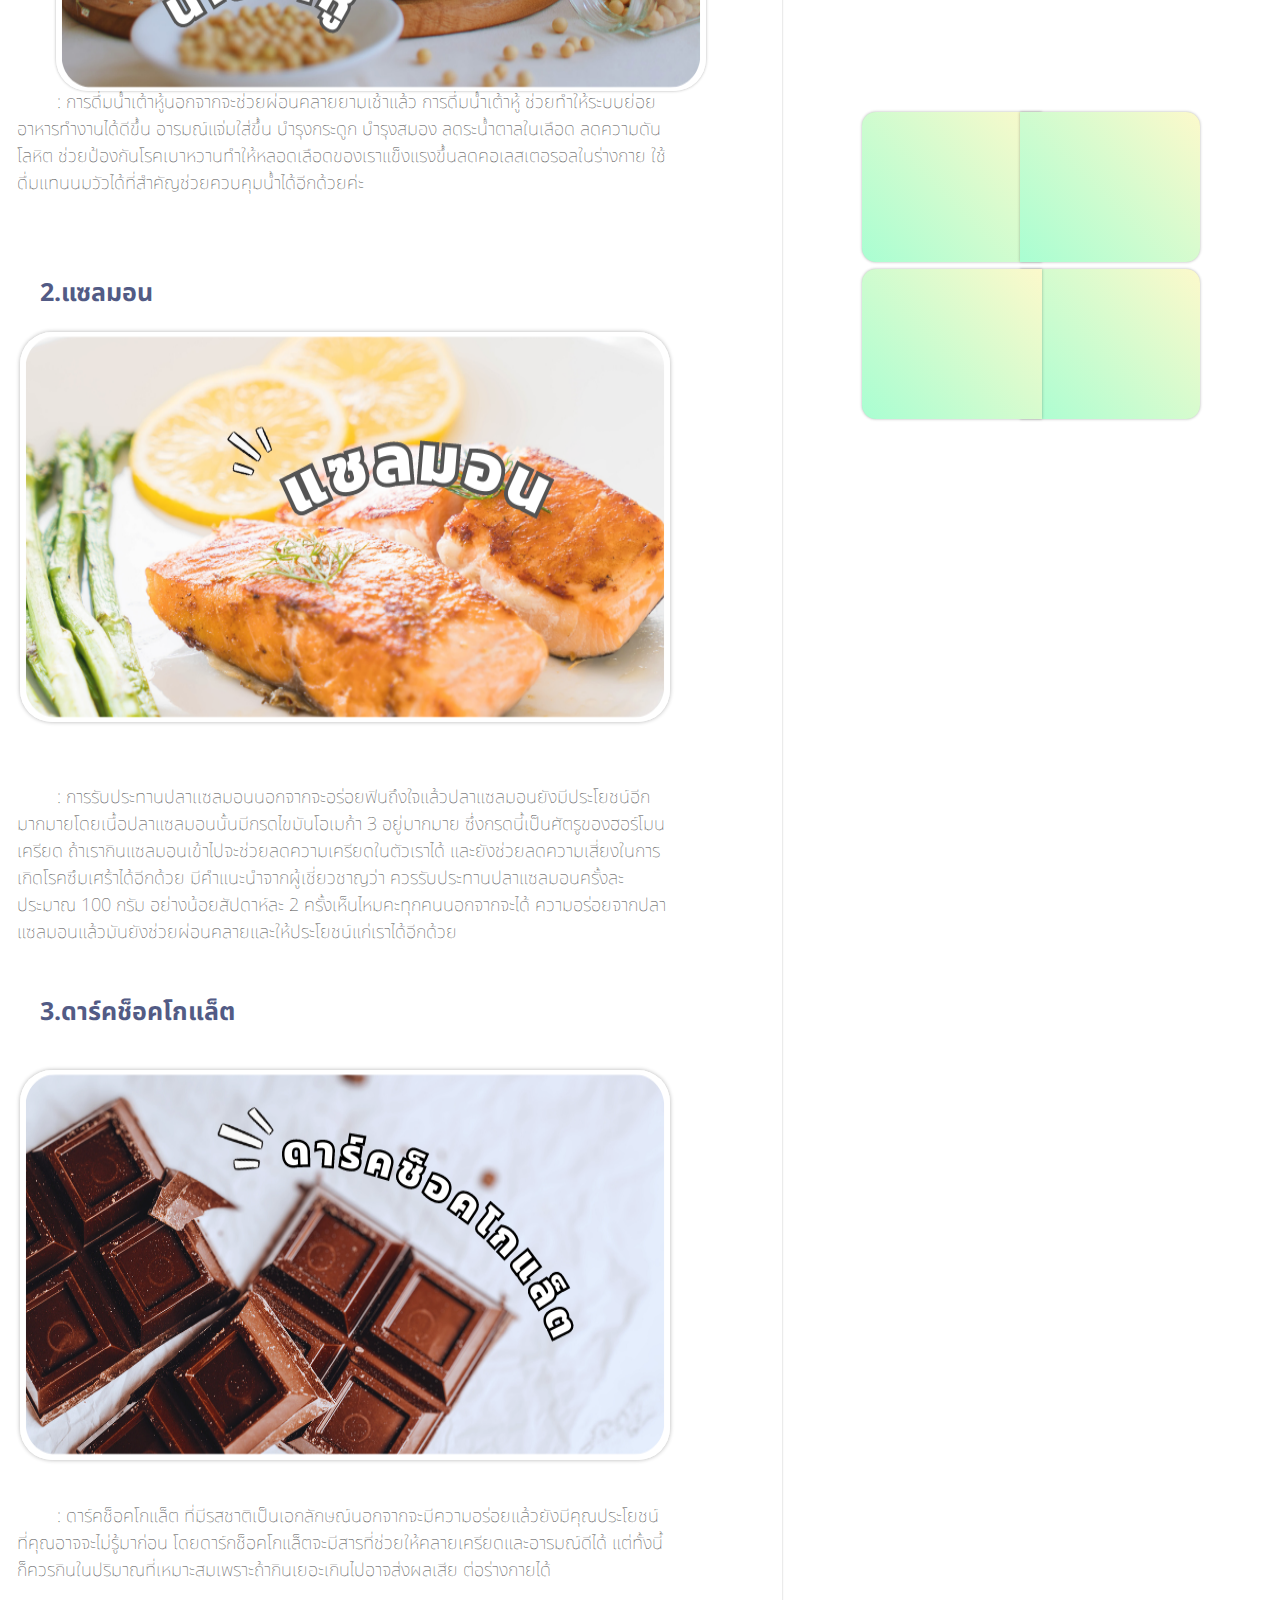
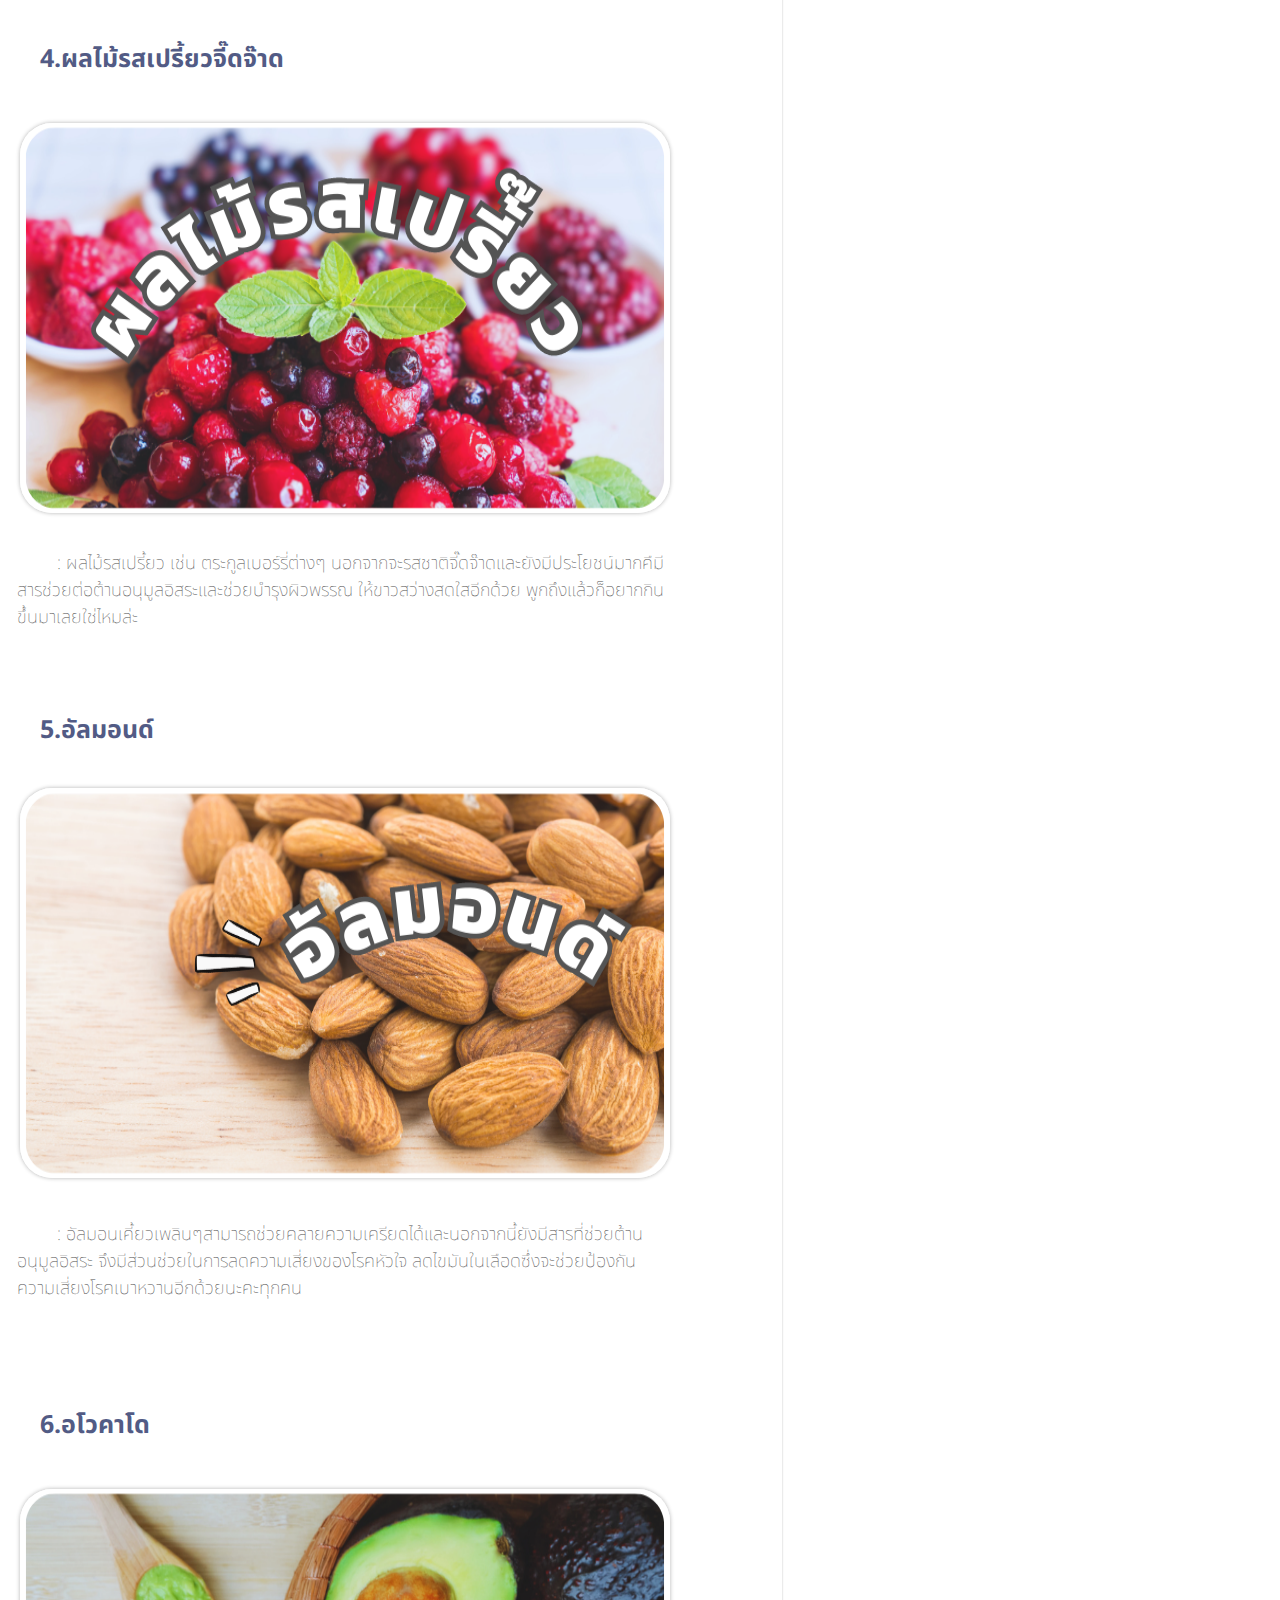
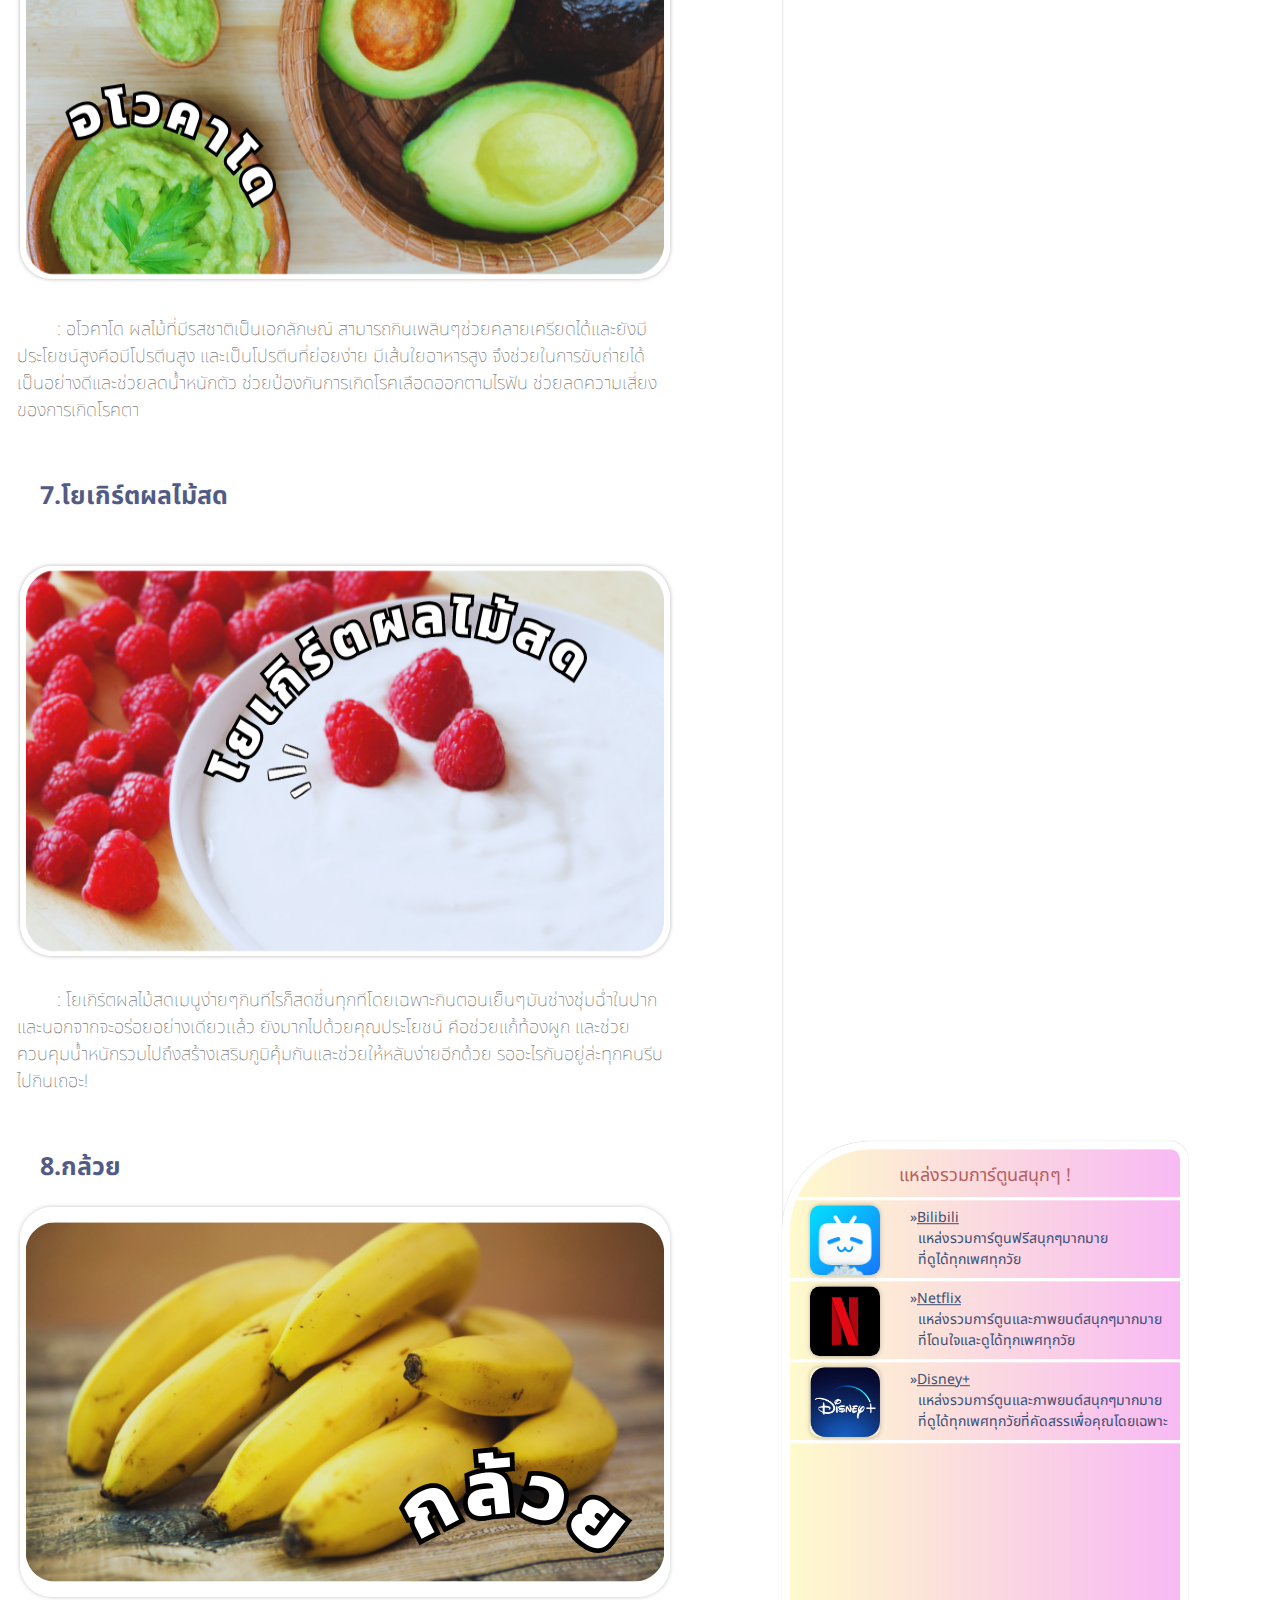
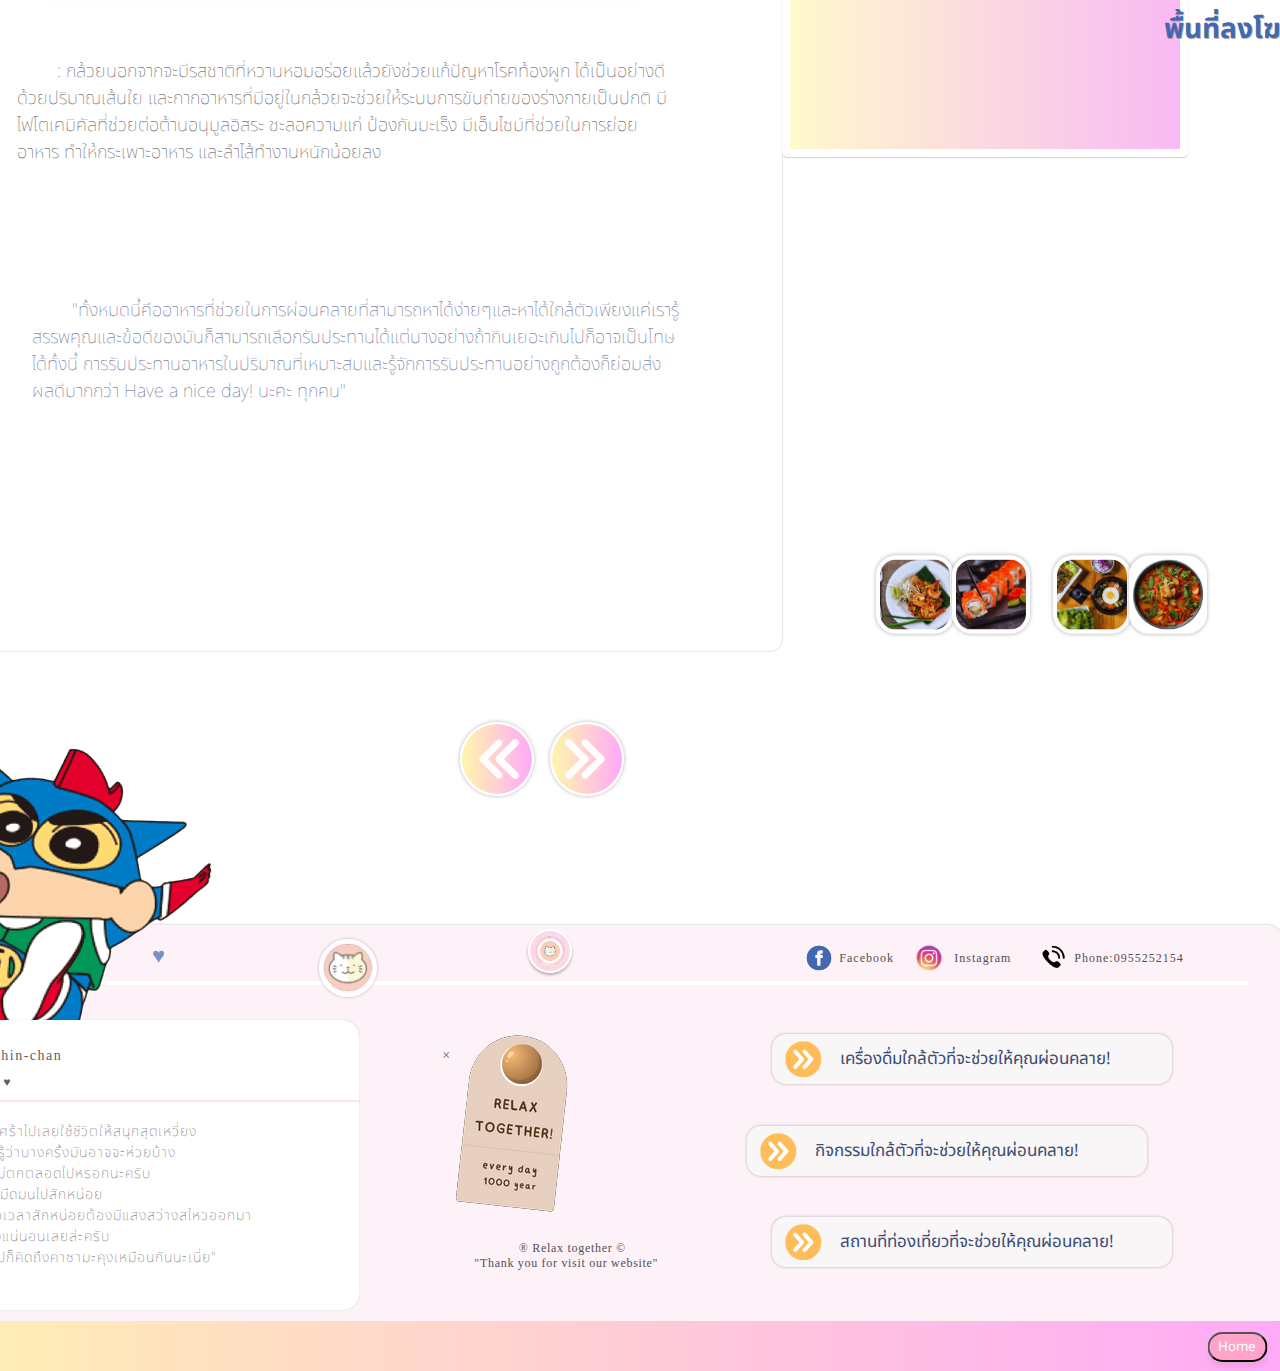
<file: page3N.html>
<!DOCTYPE html>
<html lang="en">
<head>
  <meta charset="UTF-8">
  <meta name="viewport" content="width=device-width, initial-scale=1.0">
  <title>อาหารอร่อยๆช่วยฮีลใจ</title>
  <link rel="stylesheet" href="page3N.css">
  <link rel="icon" type="image/png" sizes="16x16" href="Photo/โลโก้หัว.png">
</head>
<STYLE TYPE="TEXT/CSS">
  A:link {
      text-decoration: none;
  }
  
  A:visited {
      text-decoration: none;
  }
</STYLE>
<style>
    @import url('https://fonts.googleapis.com/css2?family=Noto+Sans+Thai&display=swap');
        * {
            font-family: 'Noto Sans Thai', sans-serif;
        }
  </style>
</html>
  <head>
    <div class="navbar">
      <div class="left-section">
        <img src="Photo/โลโก้ใหม่.gif" alt="โลโก้">
       <h1>Relax together</h1></div>
       <style>
        /* สไตล์ของแถบค้นหา */
        .search-container {
          display: flex;
          align-items: center;
          margin-left: 100px;
        }
        .search-input {
          padding: 12px 6px;
          border: 1px solid #ccc;
          border-radius: 22px;
          width:380px;
          height:20px;
        }
        .searchbutton {
          padding: 10px 10px;
          background-color: #858484;
          border: 2px solid #ffffff;
          color: #fff;
          border: none;
          border-radius: 10px;
          cursor: pointer;
        }
      </style>
    </head>
    <body>
    
    <!-- แถบค้นหา -->
    <div class="search-container">
      <input type="text" class="search-input" id="search-input" placeholder="&nbsp &nbspค้นหา...">
      <button class="searchbutton" onclick="search()">ค้นหา</button>
      <div id="results"></div>
    </div>
    <div class="content">
      <h1 id="targetHeading"></h1>
      <!-- โค้ดเนื้อหาอื่น ๆ ที่คุณต้องการให้ผู้ใช้เลื่อนไป -->
  </div>
      <div class="right-section">
        <ul>
          <button><li><a href="page1.html">หน้าแรก</a></li></button></a>
          <button><li><a href="index.html">หน้าแรกสุด</a></li></button></a>
          <button><li><a href="oang.html">เกี่ยวกับเรา</a></li></button>
        </ul>
        </div>
        </div>
        </head>
       <div class="body1">
        <img src="Photo/หน้าปกอาหาร.gif">
       </div>
       <div class="circle-container">
        <button class="circle" onclick="toggleMessage()"></button>
        <div class="message-box" id="messageBox">
          <span class="close" onclick="hideMessage()">&times;</span>
        </div>
       <div class="body3"></div>
       <h5>5/8/2566&nbsp&raquo;&nbspพักผ่อนด้วยกัน&nbsp&raquo;&nbspอาหารแนะนำ</h5>
       <br><br><br><br>
       <h2>JUST EAT !</h2><br><br>
       <h3>การผ่อนคลายด้วยอาหารแสนอร่อยที่คุณชื่นชอบ</h3><br><br>
       <p>&nbsp &nbsp  &nbsp &nbspการได้ทานอาหารที่คุณชื่นชอบในทุกๆวันถือเป็นการผ่อนคลายและฮีลสมองเพื่อพักผ่อนได้ดีมากแต่อาหารบางอย่างเช่นดาร์คช็อคโกแล็ตหรือว่า &nbsp &nbsp &nbsp &nbsp &nbsp &nbsp &nbsp &nbsp &nbsp &nbsp &nbsp &nbsp &nbsp &nbsp &nbsp  &nbsp  &nbsp  &nbsp  &nbsp  &nbsp &nbsp &nbspอื่นๆที่เวลากินมากๆ
        แล้วจะส่งผลเสียต่อร่างกายซึ่งก็ต้องมีการจำกัดการรับประทานให้เหมาะสมด้วยนะคะเพราะ  &nbspอาหารบางอย่างแน่นอนว่ามันอร่อยแซ่บ &nbsp &nbsp &nbsp &nbsp &nbsp &nbsp &nbsp &nbsp &nbsp &nbsp &nbsp &nbsp &nbsp &nbsp &nbsp  &nbsp &nbsp &nbsp &nbspถึงใจแต่มันก็มีโทษ แอบแฝงอยู่เช่นกัน ดังนั้นทานอย่างอร่อยและคำนึงถึงสุขภาพด้วยนะคะ</p>
        <hr width=79% size=6 color="pink">
       <div class="body13">
        <img src="Photo/โฆษณาอาหาร.png">
        <div class="tk1">
         <u><a href="https://youtu.be/XK4Vg_QlU5U">10 ร้านอาหารแนะนำยอดนิยม !</a></u></div>
         <div class="tk11">
          <a>ไปดูร้านอาหารสุดยอดความอร่อยที่จะทำให้คุณเพลิดเพลินไปกับรสชาติสุดเลิศล้ำแบบที่คุณอาจ<br>ไม่เคยทานที่ไหนมาก่อน</a></div>
       </div><!--แถบแมนูข้าง--> <!--ทำแล้ว-->

       <div class="body14">
        <img src="Photo/ค่าเฟ่.png">
        <div class="tk2">
         <u><a href="https://youtu.be/xEEHioS6XiE">10อันดับคาเฟ่สวยๆยอดนิยม !</a></u></div>
          <div class="tk12">
           <a>คาเฟ่ยอดนิยมที่ตกแต่งด้วยฟอนิเจอร์ที่สวยงามและทันสมัยเหมาะแก่การถ่ายรูปและเครื่องดื่มอร่อยๆที่ได้อรรถรสในการผ่อนคลายสุดๆ</a></div>
      </div><!--แถบแมนูข้าง-->

      <div class="body15">
        <img src="Photo/ผลไม้เพื่อสุขภาพ.png">
        <div class="tk3">
         <u><a href="https://shopee.co.th/flash_sale?utm_campaign=-&utm_content=GAV----&utm_medium=affiliates&utm_source=an_15244020000&utm_term=9qray6d8w9u9">แหล่งสั่งซื้ออาหารยอดนิยม !</a></u></div>
          <div class="tk13">
           <a>รวมแหล่งการสั่งซื้ออาหารผ่อนคลายและดีต่อสุขภาพแสนอร่อยผ่านแอปพลิเคชั่นที่เหมาะกับ<br>คนไม่ชอบออกไปซื้อด้วยตนเอง</a></div>
      </div><!--แถบแมนูข้าง-->
      <div class="body16"></div><!--สี่เหลี่ยม-->
      <div class="body17"></div>
      <div class="body18"></div>
      <div class="body19"></div>
      <div class="body20">
      <div class="catoon">แหล่งรวมการ์ตูนสนุกๆ !
      </div>
      <hr size="3" color="white">
      <div class="cabi">
      <img src="Photo/unnamed.png"></div>
      <a href="https://www.bilibili.tv/thS"><div class="cabit">
        &#187;<u>Bilibili</u><!--การ์ตูน-->
        <br>
        &nbsp;&nbsp;แหล่งรวมการ์ตูนฟรีสนุกๆมากมาย<br>&nbsp;&nbsp;ที่ดูได้ทุกเพศทุกวัย
      </div></a>
      <hr size="3" color="white">
      <div class="net">
        <img src="Photo/เนตฟิก-removebg-preview.png"></div>
        <a href="https://www.netflix.com/th/"><div class="nett">
          &#187;<u>Netflix</u>
          <br>
          &nbsp;&nbsp;แหล่งรวมการ์ตูนและภาพยนต์สนุกๆมากมาย<br>&nbsp;&nbsp;ที่โดนใจและดูได้ทุกเพศทุกวัย
        </div></a>
        <hr size="3" color="white">
        <div class="dis">
          <img src="Photo/ดิสนี่ใหม่.png"></div>
          <a href="https://www.hotstar.com/th/onboarding?ref=%2Fth"><div class="dist">
            &#187;<u>Disney+</u>
            <br>
            &nbsp;&nbsp;แหล่งรวมการ์ตูนและภาพยนต์สนุกๆมากมาย<br>&nbsp;&nbsp;ที่ดูได้ทุกเพศทุกวัยที่คัดสรรเพื่อคุณโดยเฉพาะ
          </div></a>
          <hr size="3" color="white"></div>

         <div class="bodysup">พื้นที่ลงโฆษณา!</div>
      <div class="body21"></div><!--เหลี่ยมน้อย-->
      <div class="body22"></div>
      <div class="body23"></div>
      <div class="body24"></div>
      <div class="body25"></div>
      <div class="body26"></div>

      <div class="body27"><!--ส่วนท้าย-->
      <img src="Photo/ปุ่มล่าง.png">
      <a href="page2N.html"><div class="p27">เครื่องดื่มใกล้ตัวที่จะช่วยให้คุณผ่อนคลาย!</div>
      </div></a>
      <div class="body28">
        <img src="Photo/ปุ่มล่าง.png">
        <a href="page4.html"><div class="p28">กิจกรรมใกล้ตัวที่จะช่วยให้คุณผ่อนคลาย!</div>
      </div></a>
      <div class="body29">
        <img src="Photo/ปุ่มล่าง.png">
        <a href="page5.html"><div class="p29">สถานที่ท่องเที่ยวที่จะช่วยให้คุณผ่อนคลาย!</div>
      </div></a>
      <div class="body31"></div>
      <div class="body32"></div>
       <div class="body2">
       <br><br><br><br><br>
       <h6>8 อาหารคลายเครียดมากประโยชน์ !<hr width="63%" size="2" color="grey"></h6>
       <br><br><br><br><br>
       <h4>1.น้ำเต้าหู้</h4>
       <div class="T">
       : การดื่มน้ำเต้าหู้นอกจากจะช่วยผ่อนคลายยามเช้าแล้ว การดื่มน้ำเต้าหู้ ช่วยทำให้ระบบย่อยอาหารทำงานได้ดีขึ้น อารมณ์แจ่มใส่ขึ้น บำรุงกระดูก บำรุงสมอง ลดระน้ำตาลในเลือด ลดความดันโลหิต ช่วยป้องกันโรคเบาหวานทำให้หลอดเลือดของเราแข็งแรงขึ้นลดคอเลสเตอรอลในร่างกาย ใช้ดื่มแทนนมวัวได้ที่สำคัญช่วยควบคุมน้ำได้อีกด้วยค่ะ</div>
       <br><br><!--ทำแล้ว-->
       <h4>2.แซลมอน</h4>
       <div class="body4"></div>
       <div class="T">
        : การรับประทานปลาเเซลมอนนอกจากจะอร่อยฟินถึงใจแล้วปลาแซลมอนยังมีประโยชน์อีกมากมายโดยเนื้อปลาแซลมอนนั้นมีกรดไขมันโอเมก้า 3 อยู่มากมาย ซึ่งกรดนี้เป็นศัตรูของฮอร์โมนเครียด ถ้าเรากินแซลมอนเข้าไปจะช่วยลดความเครียดในตัวเราได้ และยังช่วยลดความเสี่ยงในการเกิดโรคซึมเศร้าได้อีกด้วย มีคำแนะนำจากผู้เชี่ยวชาญว่า 
        ควรรับประทานปลาแซลมอนครั้งละ ประมาณ 100 กรัม อย่างน้อยสัปดาห์ละ 2 ครั้งเห็นไหมคะทุกคนนอกจากจะได้ ความอร่อยจากปลาแซลมอนแล้วมันยังช่วยผ่อนคลายและให้ประโยชน์แก่เราได้อีกด้วย
       </div>
       <br><br><br>
       <h4>3.ดาร์คช็อคโกแล็ต</h4>
       <div class="body5"></div>
       <div class="T">
        : ดาร์คช็อคโกแล็ต ที่มีรสชาติเป็นเอกลักษณ์นอกจากจะมีความอร่อยแล้วยังมีคุณประโยชน์ที่คุณอาจจะไม่รู้มาก่อน
        โดยดาร์กช็อคโกแล็ตจะมีสารที่ช่วยให้คลายเครียดและอารมณ์ดีได้ แต่ทั้งนี้ก็ควรกินในปริมาณที่เหมาะสมเพราะถ้ากินเยอะเกินไปอาจส่งผลเสีย
        ต่อร่างกายได้
       </div>
       <h4>4.ผลไม้รสเปรี้ยวจี๊ดจ๊าด</h4>
       <div class="body6"></div>
       <div class="T">
        : ผลไม้รสเปรี้ยว เช่น ตระกูลเบอร์รี่ต่างๆ นอกจากจะรสชาติจี๊ดจ๊าดและยังมีประโยชน์มากคืมีสารช่วยต่อต้านอนุมูลอิสระและช่วยบำรุงผิวพรรณ
        ให้ขาวสว่างสดใสอีกด้วย พูกถึงแล้วก็อยากกินขึ้นมาเลยใช่ไหมล่ะ
       </div><br>
       <h4>5.อัลมอนด์</h4>
       <div class="body7"></div>
       <div class="T">
        : อัลมอนเคี้ยวเพลินๆสามารถช่วยคลายความเครียดได้และนอกจากนี้ยังมีสารที่ช่วยต้านอนุมูลอิสระ จึงมีส่วนช่วยในการลดความเสี่ยงของโรคหัวใจ ลดไขมันในเลือดซึ่งจะช่วยป้องกันความเสี่ยงโรคเบาหวานอีกด้วยนะคะทุกคน
       </div><br><br>
       <h4>6.อโวคาโด</h4>
       <div class="body8"></div>
       <div class="T">
        : อโวคาโด ผลไม้ที่มีรสชาติเป็นเอกลักษณ์ สามารถกินเพลินๆช่วยคลายเครียดได้และยังมีประโยชน์สูงคือมีโปรตีนสูง และเป็นโปรตีนที่ย่อยง่าย มีเส้นใยอาหารสูง จึงช่วยในการขับถ่ายได้เป็นอย่างดีและช่วยลดน้ำหนักตัว ช่วยป้องกันการเกิดโรคเลือดออกตามไรฟัน ช่วยลดความเสี่ยงของการเกิดโรคตา
       </div>
        <br>
        <h4>7.โยเกิร์ตผลไม้สด</h4>
        <div class="body9"></div>
        <div class="T">
          : โยเกิร์ตผลไม้สดเมนูง่ายๆกินทีไรก็สดชื่นทุกทีโดยเฉพาะกินตอนเย็นๆมันช่างชุ่มฉ่ำในปากและนอกจากจะอร่อยอย่างเดียวเเล้ว ยังมากไปด้วยคุณประโยชน์ คือช่วยแก้ท้องผูก
          และช่วยควบคุมน้ำหนักรวมไปถึงสร้างเสริมภูมิคุ้มกันและช่วยให้หลับง่ายอีกด้วย รออะไรกันอยู่ล่ะทุกคนรีบไปกินเถอะ!
        </div><br>
        <h4>8.กล้วย</h4>
        <div class="body10"></div>
        <div class="T">
          : กล้วยนอกจากจะมีรสชาติที่หวานหอมอร่อยแล้วยังช่วยแก้ปัญหาโรคท้องผูก ได้เป็นอย่างดีด้วยปริมาณเส้นใย และกากอาหารที่มีอยู่ในกล้วยจะช่วยให้ระบบการขับถ่ายของร่างกายเป็นปกติ มีไฟโตเคมิคัลที่ช่วยต่อต้านอนุมูลอิสระ ชะลอความแก่ ป้องกันมะเร็ง มีเอ็นไซม์ที่ช่วยในการย่อยอาหาร ทำให้กระเพาะอาหาร และลำไส้ทำงานหนักน้อยลง
        </div>
        <div class="R">
            "ทั้งหมดนี้คืออาหารที่ช่วยในการผ่อนคลายที่สามารถหาได้ง่ายๆและหาได้ใกล้ตัวเพียงแค่เรารู้สรรพคุณและข้อดีของมันก็สามารถเลือกรับประทานได้แต่บางอย่างถ้ากินเยอะเกินไปก็อาจเป็นโทษได้ทั้งนี้
            การรับประทานอาหารในปริมาณที่เหมาะสมและรู้จักการรับประทานอย่างถูกต้องก็ย่อมส่งผลดีมากกว่า Have a nice day! นะคะ ทุกคน"
        </div>
        <div class="body11">
          <br><br>
          <hr width="95%" color="white" size="4" margin-top="40px">
          <div class="p1">&#9829;</div>
          <div class="circle-container2"></div>
        <div class="circle2">
        </div>
        <div class="body12"><br><br><br><hr color="#fce4ec" size="2"></div>
        <div class="circle-container3"></div>
        <div class="circle3"></div>
        <div class="p2">&nbsp; &nbsp; &nbsp; &nbsp; &nbsp; &nbsp;&nbsp; &nbsp; &nbsp; &nbsp; &nbsp;&nbsp; &nbsp; &nbsp; &nbsp; &nbsp;&nbsp; &nbsp; &nbsp; &nbsp; &nbsp; &nbsp;&nbsp;&nbsp;shin-chan &nbsp;&nbsp;&nbsp;&nbsp;&nbsp;&nbsp;&nbsp;&nbsp;&nbsp;&nbsp;&nbsp;&nbsp;&nbsp;&nbsp;&nbsp;&nbsp;&nbsp;&nbsp;
          &nbsp;&nbsp;&nbsp;&nbsp;&nbsp;&nbsp;&nbsp;&nbsp;&nbsp;&nbsp;&nbsp;&nbsp;&nbsp;&nbsp;&nbsp;&nbsp;&nbsp;&nbsp;&nbsp;&nbsp;&nbsp;&nbsp;&nbsp;&nbsp;&nbsp;&nbsp;&nbsp;&nbsp;&nbsp;&nbsp;&nbsp;&nbsp;&nbsp;&nbsp;&nbsp;&nbsp;&nbsp;&nbsp;&nbsp;&nbsp;&nbsp;&nbsp;&nbsp;&nbsp;&nbsp;&nbsp;&nbsp;&nbsp;&nbsp;&nbsp;&nbsp;&nbsp;&nbsp;&nbsp; &nbsp;&times;
        </div><br>
        <div class="p3"> &nbsp;&nbsp;&nbsp;&nbsp;&nbsp;&nbsp;&nbsp;&nbsp;&nbsp;&nbsp;&nbsp;&nbsp;&nbsp; &nbsp; &nbsp; &nbsp;&nbsp; &nbsp; &nbsp; &nbsp; &nbsp;&nbsp; &nbsp; &nbsp; &nbsp; &nbsp; &nbsp;&nbsp;&nbsp;เมื่อสักครู่ &#9829;</div>
        <div class="p4">&nbsp;&nbsp;&nbsp; &nbsp;  &nbsp;  &nbsp;  &nbsp;  &nbsp; &nbsp; &nbsp; &nbsp; &nbsp; &nbsp; &nbsp; &nbsp; &nbsp; &nbsp; &nbsp; &nbsp; &nbsp;อย่าเศร้าไปเลยใช้ชีวิตให้สนุกสุดเหวี่ยง   &nbsp; &nbsp; &nbsp; &nbsp; &nbsp; &nbsp; &nbsp; &nbsp; &nbsp; &nbsp; &nbsp; &nbsp; &nbsp;&nbsp;&nbsp;&nbsp;&nbsp;&nbsp;&nbsp;&nbsp;&nbsp;&nbsp;&nbsp;&nbsp;&nbsp;&nbsp;&nbsp;&nbsp;&nbsp;&nbsp;&nbsp;&nbsp;&nbsp;  &nbsp;  &nbsp; &nbsp; &nbsp;&nbsp;&nbsp;ผมรู้ว่าบางครั้งมันอาจจะห่วยบ้าง
            <br> &nbsp;&nbsp;&nbsp;&nbsp;&nbsp; &nbsp;  &nbsp;  &nbsp;  &nbsp;  &nbsp; &nbsp; &nbsp; &nbsp; &nbsp; &nbsp; &nbsp; &nbsp; &nbsp; &nbsp; &nbsp;ฝนน่ะไม่ตกตลอดไปหรอกนะครับ &nbsp;&nbsp;&nbsp; &nbsp;  &nbsp;  &nbsp;  &nbsp;  &nbsp; &nbsp; &nbsp; &nbsp; &nbsp; &nbsp; &nbsp; &nbsp; &nbsp; &nbsp; &nbsp;&nbsp;  &nbsp;  &nbsp; &nbsp; &nbsp; &nbsp; &nbsp; &nbsp; &nbsp; &nbsp; &nbsp; &nbsp;&nbsp;  &nbsp;  &nbsp; &nbsp;ถึงจะมืดมนไปสักหน่อย
             <br> &nbsp;&nbsp;&nbsp;&nbsp; &nbsp;  &nbsp;  &nbsp;  &nbsp;  &nbsp; &nbsp; &nbsp; &nbsp; &nbsp; &nbsp; &nbsp; &nbsp; &nbsp; &nbsp; &nbsp;&nbsp;แต่ก็รอเวลาสักหน่อยต้องมีแสงสว่างสไหวออกมา&nbsp;  &nbsp;  &nbsp; &nbsp; &nbsp; &nbsp; &nbsp; &nbsp; &nbsp; &nbsp; &nbsp; &nbsp;&nbsp;  &nbsp;  &nbsp; &nbsp; &nbsp; &nbsp; &nbsp; &nbsp; &nbsp; &nbsp; อย่างแน่นอนเลยล่ะครับ 
            <br>&nbsp; &nbsp; &nbsp; &nbsp; &nbsp;&nbsp;&nbsp; &nbsp;&nbsp;&nbsp; &nbsp;&nbsp;&nbsp; &nbsp;&nbsp;&nbsp; &nbsp;&nbsp;&nbsp; &nbsp;&nbsp;&nbsp; &nbsp;&nbsp;&nbsp;"จะว่าไปก็คิดถึงคาซามะคุงเหมือนกันนะเนี่ย"</div>
          <div class="im">
          <img src="Photo/fb.png" alt="เฟสบุ๊ค" title="Facebook"/><a href="https://www.facebook.com/profile.php?id=100008491361933">Facebook</a></div>
          <div class="im1">
            <img src="Photo/ig.png" alt="เฟสบุ๊ค" title="Facebook"/><a href="https://l.facebook.com/l.php?u=https%3A%2F%2Fwww.instagram.com%2F_u%2Fparn_say%3Ffbclid%3DIwAR39bHOjc4IWXd5ZLknB4e6Fu_DJ31WHVu1pKbpNBq1791-IxcgvFkW_M6U&h=AT3owumGnznx4nVqejKBnGr-UNTtL8ut5hY16tYHVVSo2qrd2ilTuM8k0zs3a--N4TVcZNssC0OJqsCFFKaY6v5DxcK6CPPckiaz6fv98XGwSIsO_H3CGxm2jlWwS0OVBHwOHze53JkhwjQL">Instagram</a></div>
            <div class="im2">
              <img src="Photo/มือถือ.png" alt="เฟสบุ๊ค" title="Facebook"/><a>Phone:0955252154</a>
              </div>
              <div class="imc"> 
                <img src="Photo/ชินจังลบแล้ว.png" alt="เฟสบุ๊ค" title="Facebook"/>
                </div>
              
                <div class="circle-container4"></div>
          <a href="page2N.html"> <div class="circle4"></div></a>
          <div class="circle-container5"></div>
          <a href="page4.html"><div class="circle5">
        </div></a>
        <div class="logo">
        <img src="Photo/โลโก้ท้ายย.png"></div>
        <div class="st">
          <div class="body33">
            <a href="index.html"><div class="tt">
            <button>Home</button>
            </div></a>
          </div>
          &nbsp; &nbsp; &nbsp; &nbsp;&nbsp;&nbsp;&nbsp;&nbsp;&nbsp;&#174;&nbsp;Relax together&nbsp;&#169; <br>"Thank you for visit our website"
        </div>
        <div class="circle-container6"></div>
        <div class="circle6"></div>
        <!--<div class="circle-container2"></div>
        <div class="circle2"></div>-->
      </html>           
    <script src="page4.js"></script>
</body>
</html>
</file>
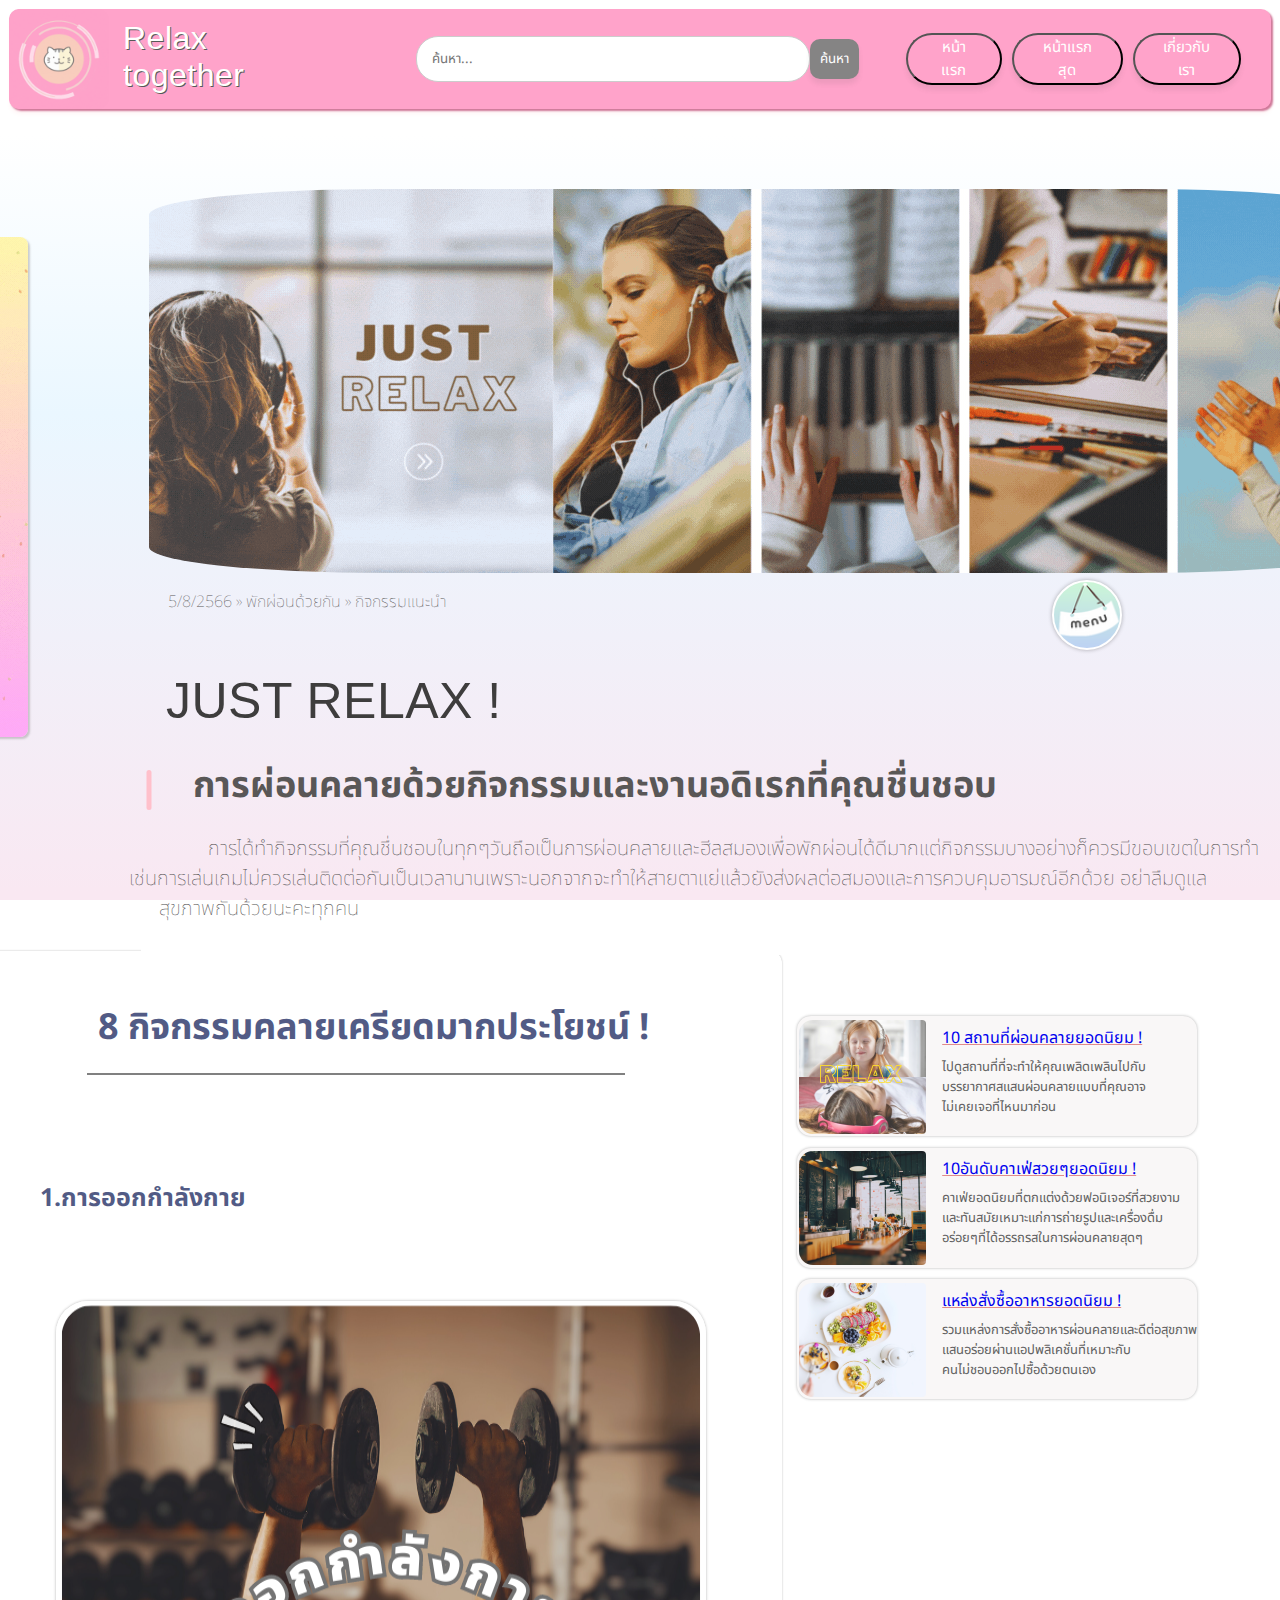
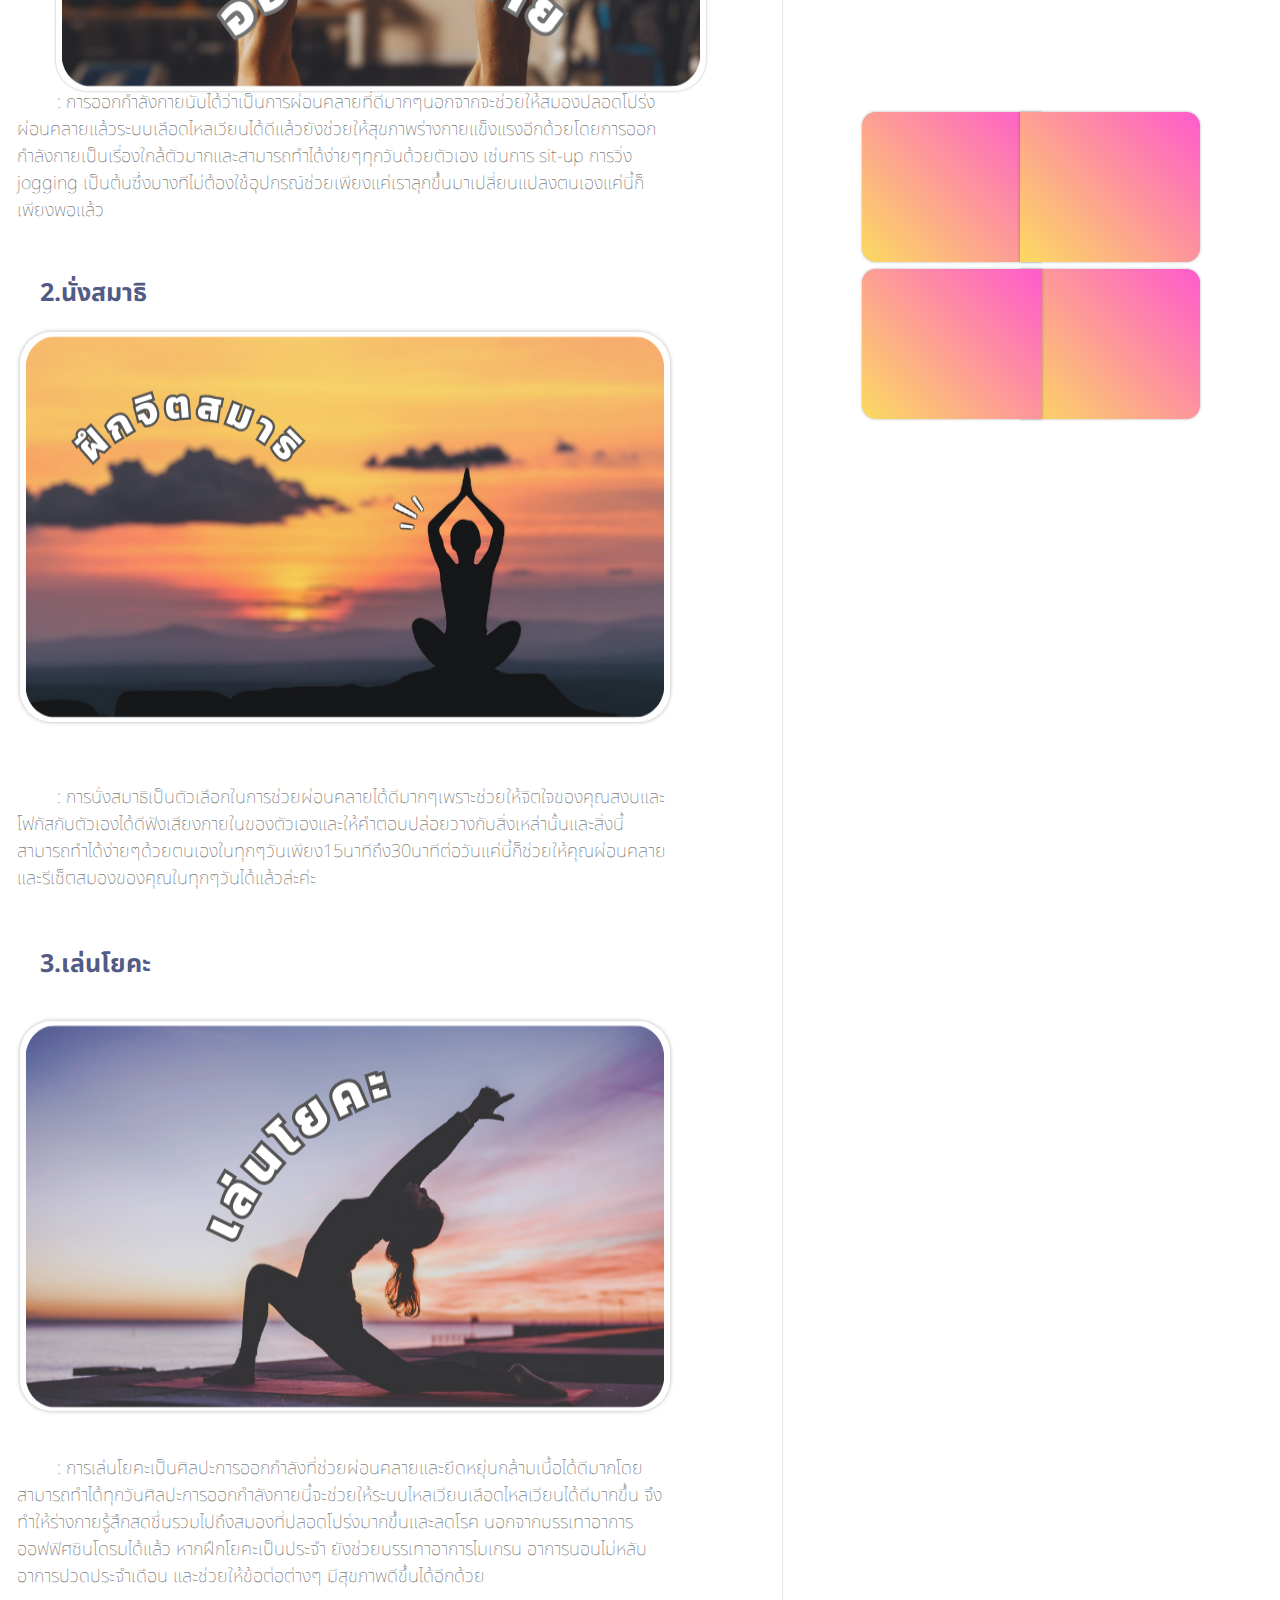
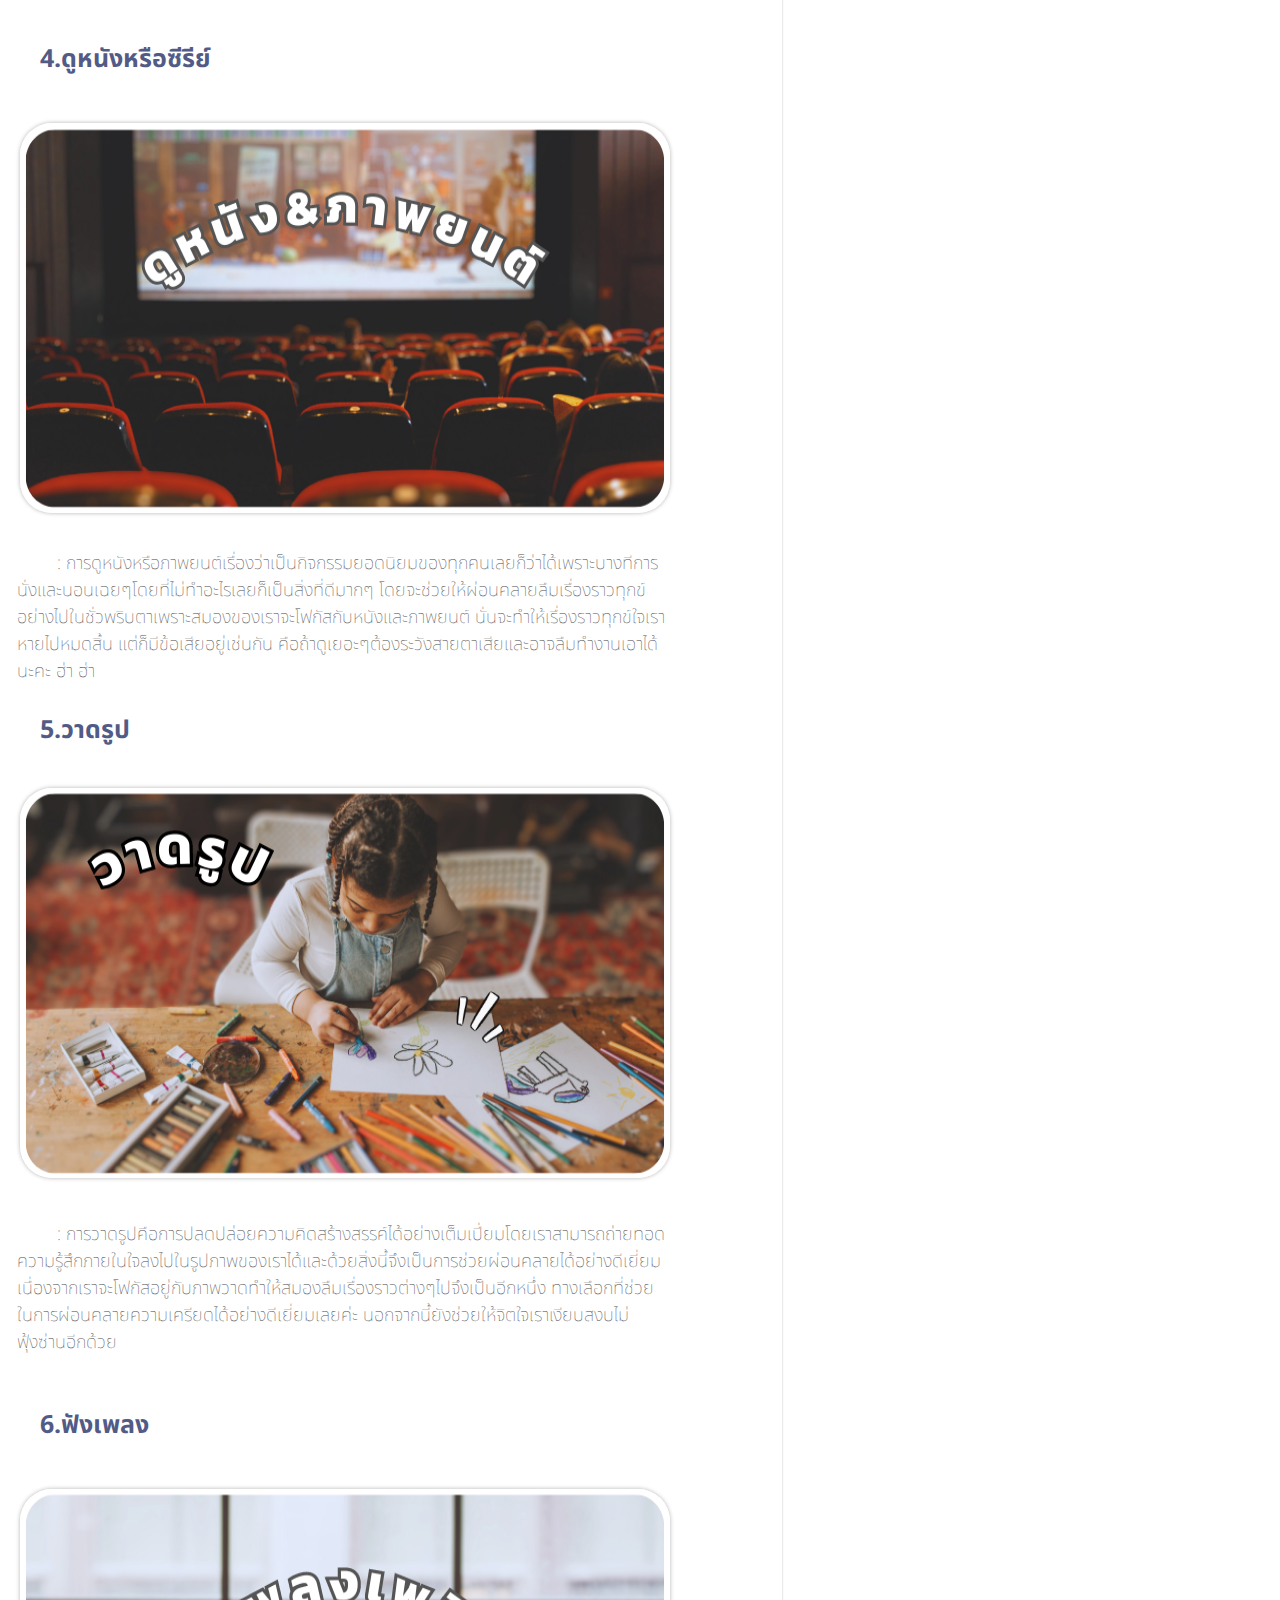
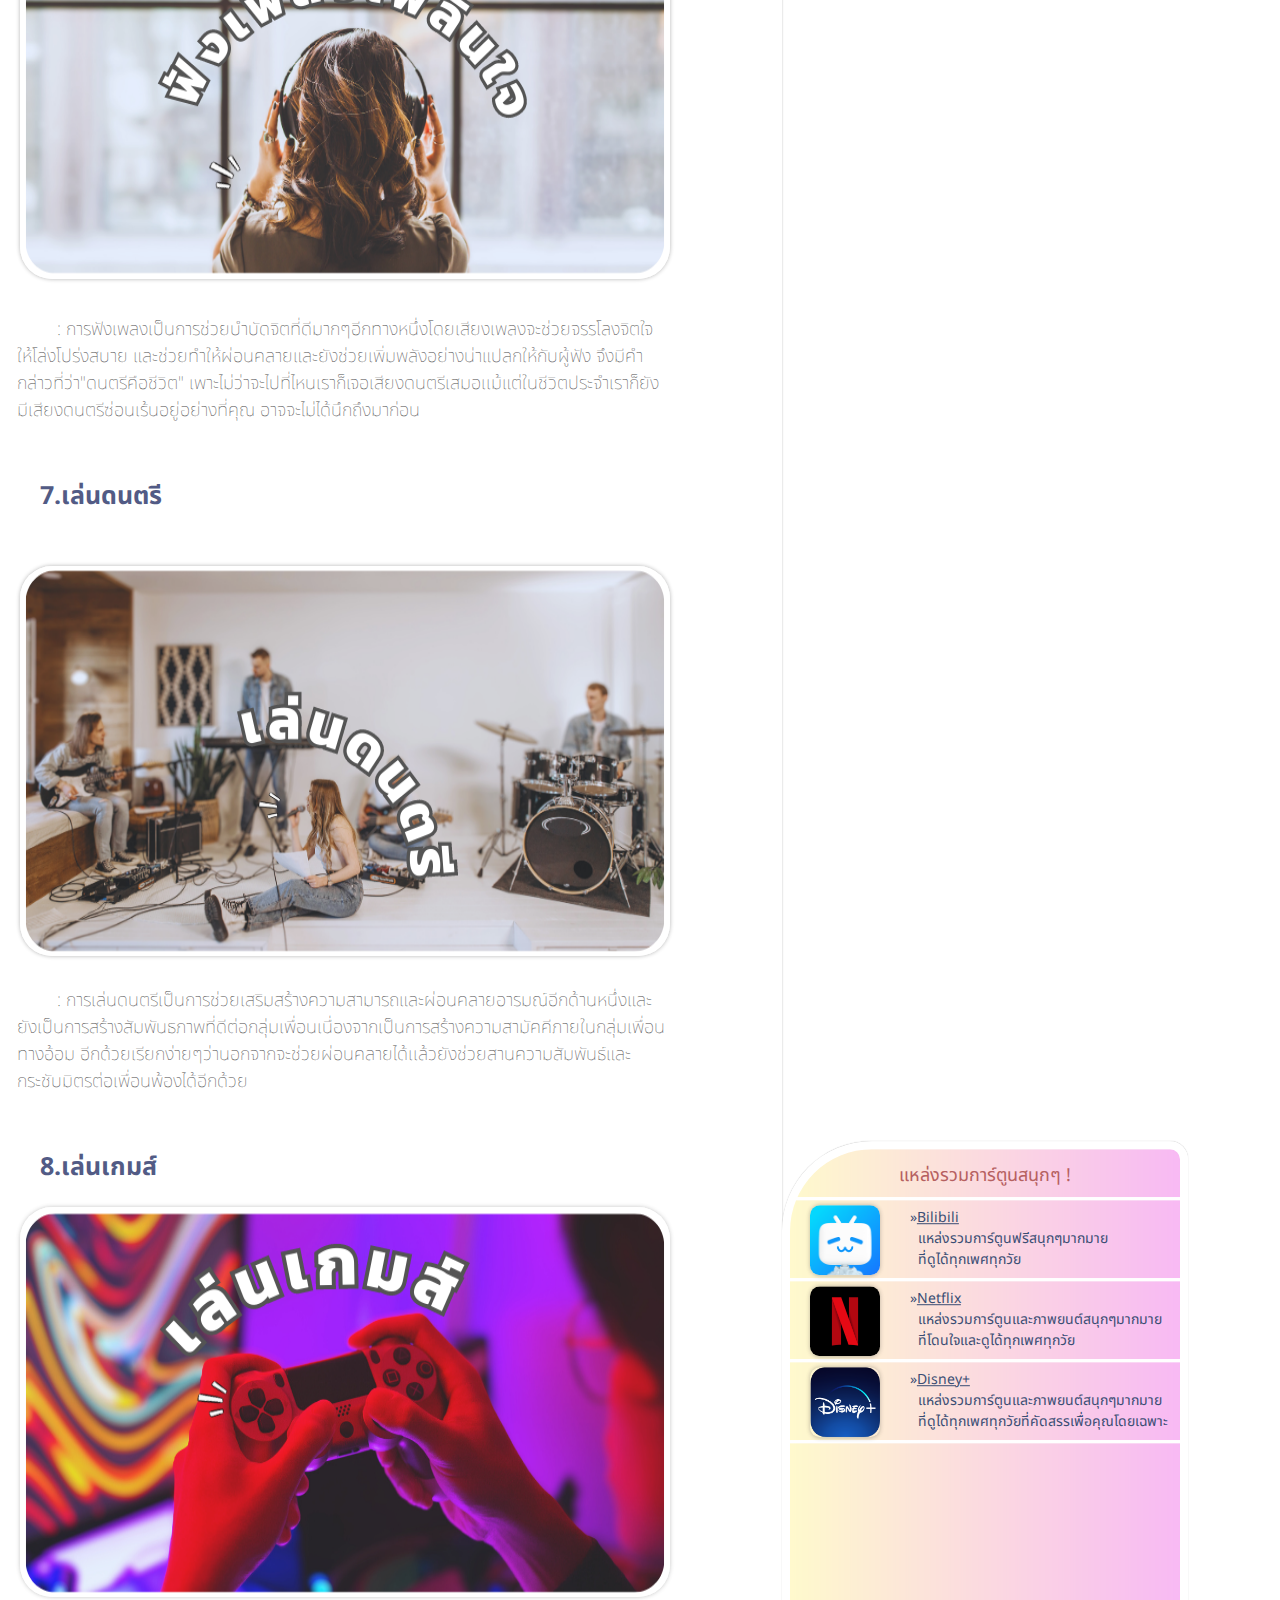
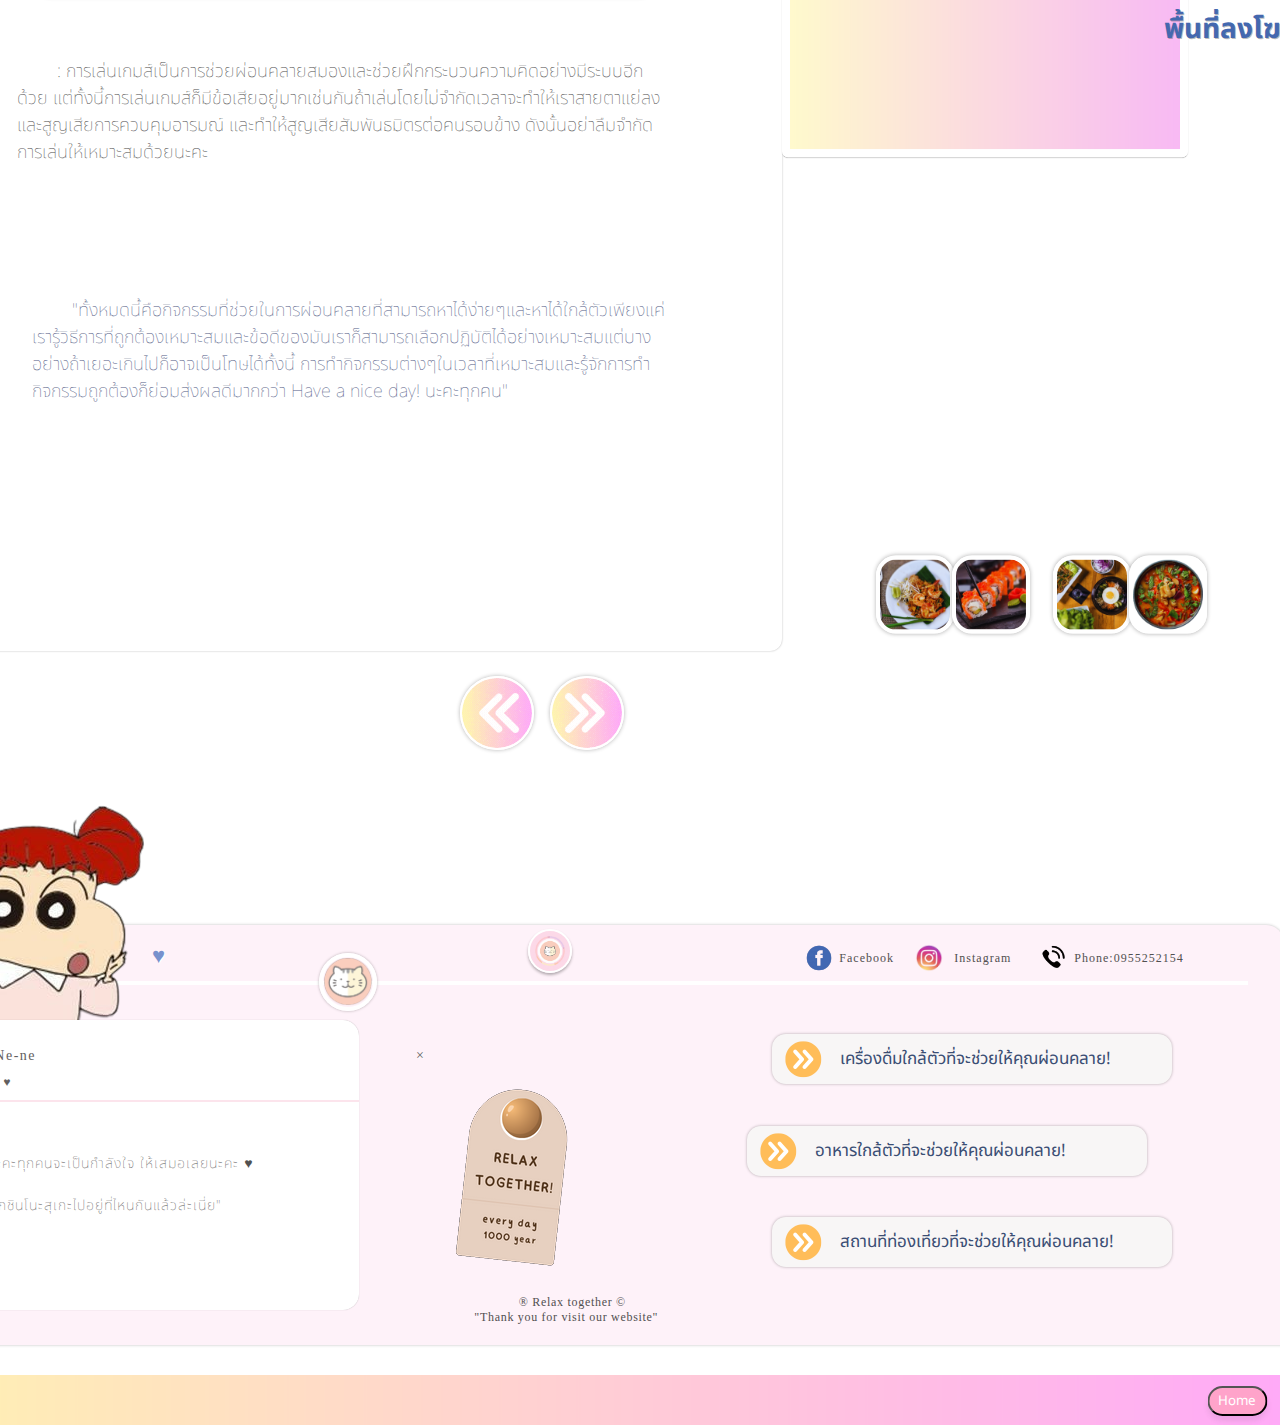
<file: page4.html>
<!DOCTYPE html>
<html lang="en">
<head>
  <meta charset="UTF-8">
  <meta name="viewport" content="width=device-width, initial-scale=1.0">
  <title>กิจกรรมผ่อนคลายช่วยฮีลใจ</title>
  <link rel="stylesheet" href="test4.css">
  <link rel="icon" type="image/png" sizes="16x16" href="Photo/โลโก้หัว.png">
</head>
<STYLE TYPE="TEXT/CSS">
  A:link {
      text-decoration: none;
  }
  
  A:visited {
      text-decoration: none;
  }
</STYLE>
<style>
    @import url('https://fonts.googleapis.com/css2?family=Noto+Sans+Thai&display=swap');
        * {
            font-family: 'Noto Sans Thai', sans-serif;
        }
  </style>
</html>
  <head>
    <div class="navbar">
      <div class="left-section">
        <img src="Photo/โลโก้ใหม่.gif" alt="โลโก้">
       <h1>Relax together</h1></div>
       <style>
        /* สไตล์ของแถบค้นหา */
        .search-container {
          display: flex;
          align-items: center;
          margin-left: 100px;
        }
        .search-input {
          padding: 12px 6px;
          border: 1px solid #ccc;
          border-radius: 22px;
          width:380px;
          height:20px;
        }
        .searchbutton {
          padding: 10px 10px;
          background-color: #858484;
          border: 2px solid #ffffff;
          color: #fff;
          border: none;
          border-radius: 10px;
          cursor: pointer;
        }
      </style>
    </head>
    <body>
    
    <!-- แถบค้นหา -->
    <div class="search-container">
      <input type="text" class="search-input" id="search-input" placeholder="&nbsp &nbspค้นหา...">
      <button class="searchbutton" onclick="search()">ค้นหา</button>
      <div id="results"></div>
    </div>
    <div class="content">
      <h1 id="targetHeading"></h1>
      <!-- โค้ดเนื้อหาอื่น ๆ ที่คุณต้องการให้ผู้ใช้เลื่อนไป -->
  </div>
      <div class="right-section">
        <ul>
          <button><li><a href="page1.html">หน้าแรก</a></li></button>
          <button><li><a href="index.html">หน้าแรกสุด</a></li></button>
          <button><li><a href="oang.html">เกี่ยวกับเรา</a></li></button>
        </ul>
        </div>
        </div>
        </head>
       <div class="body1">
        <img src="Photo/ปกผ่อนคลาย.gif">
       </div>
       <div class="circle-container">
        <button class="circle" onclick="toggleMessage()"></button>
        <div class="message-box" id="messageBox">
          <span class="close" onclick="hideMessage()">&times;</span>
        </div>
       <div class="body3"></div>
       <h5>5/8/2566&nbsp&raquo;&nbspพักผ่อนด้วยกัน&nbsp&raquo;&nbspกิจกรรมแนะนำ</h5>
       <br><br><br><br>
       <h2>JUST RELAX !</h2><br><br>
       <h3>การผ่อนคลายด้วยกิจกรรมและงานอดิเรกที่คุณชื่นชอบ</h3><br><br>
       <p>&nbsp &nbsp  &nbsp &nbspการได้ทำกิจกรรมที่คุณชื่นชอบในทุกๆวันถือเป็นการผ่อนคลายและฮีลสมองเพื่อพักผ่อนได้ดีมากแต่กิจกรรมบางอย่างก็ควรมีขอบเขตในการทำ &nbsp &nbsp &nbsp &nbsp &nbsp &nbsp &nbsp &nbsp &nbsp &nbsp &nbsp &nbsp &nbsp &nbsp &nbsp  &nbsp  &nbsp  &nbsp  &nbsp  &nbsp &nbsp &nbspเช่นการเล่นเกมไม่ควรเล่นติดต่อกันเป็นเวลานานเพราะนอกจากจะทำให้สายตาแย่แล้วยังส่งผลต่อสมองและการควบคุมอารมณ์อีกด้วย
         อย่าลืมดูแล<br>&nbsp&nbsp &nbsp &nbsp &nbsp &nbsp &nbsp &nbsp &nbsp &nbsp &nbsp&nbsp &nbsp &nbsp &nbsp&nbsp&nbspสุขภาพกันด้วยนะคะทุกคน</p>
       <hr width=79% size=6 color="white">
       <div class="body13">
        <img src="Photo/โฆษณาrelax.png">
        <div class="tk1">
         <u><a href="https://youtu.be/A9AgsN18f9w">10 สถานที่ผ่อนคลายยอดนิยม !</a></u></div>
         <div class="tk11">
          <a>ไปดูสถานที่ที่จะทำให้คุณเพลิดเพลินไปกับบรรยากาศสแสนผ่อนคลายแบบที่คุณอาจ<br>ไม่เคยเจอที่ไหนมาก่อน</a></div>
       </div><!--แถบแมนูข้าง-->

       <div class="body14">
        <img src="Photo/ค่าเฟ่.png">
        <div class="tk2">
         <u><a href="https://youtu.be/xEEHioS6XiE">10อันดับคาเฟ่สวยๆยอดนิยม !</a></u></div>
          <div class="tk12">
           <a>คาเฟ่ยอดนิยมที่ตกแต่งด้วยฟอนิเจอร์ที่สวยงามและทันสมัยเหมาะแก่การถ่ายรูปและเครื่องดื่มอร่อยๆที่ได้อรรถรสในการผ่อนคลายสุดๆ</a></div>
      </div><!--แถบแมนูข้าง-->

      <div class="body15">
        <img src="Photo/ผลไม้เพื่อสุขภาพ.png">
        <div class="tk3">
         <u><a href="https://shopee.co.th/flash_sale?utm_campaign=-&utm_content=GAV----&utm_medium=affiliates&utm_source=an_15244020000&utm_term=9qray6d8w9u9">แหล่งสั่งซื้ออาหารยอดนิยม !</a></u></div>
          <div class="tk13">
           <a>รวมแหล่งการสั่งซื้ออาหารผ่อนคลายและดีต่อสุขภาพแสนอร่อยผ่านแอปพลิเคชั่นที่เหมาะกับ<br>คนไม่ชอบออกไปซื้อด้วยตนเอง</a></div>
      </div><!--แถบแมนูข้าง-->
      <div class="body16"></div><!--สี่เหลี่ยม-->
      <div class="body17"></div>
      <div class="body18"></div>
      <div class="body19"></div>
      <div class="body20">
      <div class="catoon">แหล่งรวมการ์ตูนสนุกๆ !
      </div>
      <hr size="3" color="white">
      <div class="cabi">
      <img src="Photo/unnamed.png"></div>
      <a href="https://www.bilibili.tv/thS"><div class="cabit">
        &#187;<u>Bilibili</u><!--การ์ตูน-->
        <br>
        &nbsp;&nbsp;แหล่งรวมการ์ตูนฟรีสนุกๆมากมาย<br>&nbsp;&nbsp;ที่ดูได้ทุกเพศทุกวัย
      </div></a>
      <hr size="3" color="white">
      <div class="net">
        <img src="Photo/เนตฟิก-removebg-preview.png"></div>
        <a href="https://www.netflix.com/th/"> <div class="nett">
          &#187;<u>Netflix</u>
          <br>
          &nbsp;&nbsp;แหล่งรวมการ์ตูนและภาพยนต์สนุกๆมากมาย<br>&nbsp;&nbsp;ที่โดนใจและดูได้ทุกเพศทุกวัย
        </div></a>
        <hr size="3" color="white">
        <div class="dis">
          <img src="Photo/ดิสนี่ใหม่.png"></div>
          <a href="https://www.hotstar.com/th/onboarding?ref=%2Fth"><div class="dist">
            &#187;<u>Disney+</u>
            <br>
            &nbsp;&nbsp;แหล่งรวมการ์ตูนและภาพยนต์สนุกๆมากมาย<br>&nbsp;&nbsp;ที่ดูได้ทุกเพศทุกวัยที่คัดสรรเพื่อคุณโดยเฉพาะ
          </div></a>
          <hr  size="3" color="white" ></div>

         <div class="bodysup">พื้นที่ลงโฆษณา!</div>
      <div class="body21"></div><!--เหลี่ยมน้อย-->
      <div class="body22"></div>
      <div class="body23"></div>
      <div class="body24"></div>
      <div class="body25"></div>
      <div class="body26"></div>

      <div class="body27"><!--ส่วนท้าย-->
      <img src="Photo/ปุ่มล่าง.png">
      <a href="page2N.html"><div class="p27">เครื่องดื่มใกล้ตัวที่จะช่วยให้คุณผ่อนคลาย!</div>
      </div></a>
      <div class="body28">
        <img src="Photo/ปุ่มล่าง.png">
        <a href="page3N.html"><div class="p28">อาหารใกล้ตัวที่จะช่วยให้คุณผ่อนคลาย!</div>
      </div></a>
      <div class="body29">
        <img src="Photo/ปุ่มล่าง.png">
        <a href="page5.html"><div class="p29">สถานที่ท่องเที่ยวที่จะช่วยให้คุณผ่อนคลาย!</div>
      </div></a>
      <div class="body31"></div>
      <div class="body32"></div>
       <div class="body2">
       <br><br><br><br><br>
       <h6>8 กิจกรรมคลายเครียดมากประโยชน์ !<hr width="63%" size="2" color="grey"></h6>
       <br><br><br><br><br>
       <h4>1.การออกกำลังกาย</h4>
       <div class="T">
       : การออกกำลังกายนับได้ว่าเป็นการผ่อนคลายที่ดีมากๆนอกจากจะช่วยให้สมองปลอดโปร่งผ่อนคลายแล้วระบบเลือดไหลเวียนได้ดีแล้วยังช่วยให้สุขภาพร่างกายแข็งแรงอีกด้วยโดยการออกกำลังกายเป็นเรื่องใกล้ตัวมากและสามารถทำได้ง่ายๆทุกวันด้วยตัวเอง
      เช่นการ sit-up การวิ่ง jogging เป็นต้นซึ่งบางทีไม่ต้องใช้อุปกรณ์ช่วยเพียงแค่เราลุกขึ้นมาเปลี่ยนแปลงตนเองแค่นี้ก็เพียงพอแล้ว</div>
       <br><br>
       <h4>2.นั่งสมาธิ</h4>
       <div class="body4"></div>
       <div class="T">
        : การนั่งสมาธิเป็นตัวเลือกในการช่วยผ่อนคลายได้ดีมากๆเพราะช่วยให้จิตใจของคุณสงบและโฟกัสกับตัวเองได้ดีฟังเสียงภายในของตัวเองและให้คำตอบปล่อยวางกับสิ่งเหล่านั้นและสิ่งนี้สามารถทำได้ง่ายๆด้วยตนเองในทุกๆวันเพียง15นาทีถึง30นาทีต่อวันแค่นี้ก็ช่วยให้คุณผ่อนคลาย
        และรีเซ็ตสมองของคุณในทุกๆวันได้แล้วล่ะค่ะ
       </div>
       <br>
       <h4>3.เล่นโยคะ</h4>
       <div class="body5"></div>
       <div class="T">
        : การเล่นโยคะเป็นศิลปะการออกกำลังที่ช่วยผ่อนคลายและยืดหยุ่นกล้ามเนื้อได้ดีมากโดยสามารถทำได้ทุกวันศิลปะการออกกำลังกายนี้จะช่วยให้ระบบไหลเวียนเลือดไหลเวียนได้ดีมากขึ้น
        จึงทำให้ร่างกายรู้สึกสดชื่นรวมไปถึงสมองที่ปลอดโปร่งมากขึ้นและลดโรค นอกจากบรรเทาอาการออฟฟิศซินโดรมได้แล้ว หากฝึกโยคะเป็นประจำ ยังช่วยบรรเทาอาการไมเกรน อาการนอนไม่หลับ อาการปวดประจำเดือน และช่วยให้ข้อต่อต่างๆ มีสุขภาพดีขึ้นได้อีกด้วย
       </div><br><br>
       <h4>4.ดูหนังหรือซีรีย์</h4>
       <div class="body6"></div>
       <div class="T">
        : การดูหนังหรือภาพยนต์เรื่องว่าเป็นกิจกรรมยอดนิยมของทุกคนเลยก็ว่าได้เพราะบางทีการนั่งและนอนเฉยๆโดยที่ไม่ทำอะไรเลยก็เป็นสิ่งที่ดีมากๆ โดยจะช่วยให้ผ่อนคลายลืมเรื่องราวทุกข์อย่างไปในชั่วพริบตาเพราะสมองของเราจะโฟกัสกับหนังและภาพยนต์
        นั่นจะทำให้เรื่องราวทุกข์ใจเราหายไปหมดสิ้น แต่ก็มีข้อเสียอยู่เช่นกัน คือถ้าดูเยอะๆต้องระวังสายตาเสียและอาจลืมทำงานเอาได้นะคะ ฮ่า ฮ่า
       </div><br>
       <h4>5.วาดรูป</h4>
       <div class="body7"></div>
       <div class="T">
        : การวาดรูปคือการปลดปล่อยความคิดสร้างสรรค์ได้อย่างเต็มเปี่ยมโดยเราสามารถถ่ายทอดความรู้สึกภายในใจลงไปในรูปภาพของเราได้และด้วยสิ่งนี้จึงเป็นการช่วยผ่อนคลายได้อย่างดีเยี่ยมเนื่องจากเราจะโฟกัสอยู่กับภาพวาดทำให้สมองลืมเรื่องราวต่างๆไปจึงเป็นอีกหนึ่ง
        ทางเลือกที่ช่วยในการผ่อนคลายความเครียดได้อย่างดีเยี่ยมเลยค่ะ นอกจากนี้ยังช่วยให้จิตใจเราเงียบสงบไม่ฟุ้งซ่านอีกด้วย
       </div><br><br>
       <h4>6.ฟังเพลง</h4>
       <div class="body8"></div>
       <div class="T">
        : การฟังเพลงเป็นการช่วยบำบัดจิตที่ดีมากๆอีกทางหนึ่งโดยเสียงเพลงจะช่วยจรรโลงจิตใจให้โล่งโปร่งสบาย และช่วยทำให้ผ่อนคลายและยังช่วยเพิ่มพลังอย่างน่าแปลกให้กับผู้ฟัง
        จึงมีคำกล่าวที่ว่า"ดนตรีคือชีวิต" เพาะไม่ว่าจะไปที่ไหนเราก็เจอเสียงดนตรีเสมอเเม้แต่ในชีวิตประจำเราก็ยังมีเสียงดนตรีซ่อนเร้นอยู่อย่างที่คุณ
        อาจจะไม่ได้นึกถึงมาก่อน
       </div>
        <br>
        <h4>7.เล่นดนตรี</h4>
        <div class="body9"></div>
        <div class="T">
          : การเล่นดนตรีเป็นการช่วยเสริมสร้างความสามารถและผ่อนคลายอารมณ์อีกด้านหนึ่งและยังเป็นการสร้างสัมพันธภาพที่ดีต่อกลุ่มเพื่อนเนื่องจากเป็นการสร้างความสามัคคีภายในกลุ่มเพื่อนทางอ้อม
          อีกด้วยเรียกง่ายๆว่านอกจากจะช่วยผ่อนคลายได้เเล้วยังช่วยสานความสัมพันธ์และกระชับมิตรต่อเพื่อนพ้องได้อีกด้วย
        </div><br>
        <h4>8.เล่นเกมส์</h4>
        <div class="body10"></div>
        <div class="T">
          : การเล่นเกมส์เป็นการช่วยผ่อนคลายสมองและช่วยฝึกกระบวนความคิดอย่างมีระบบอีกด้วย แต่ทั้งนี้การเล่นเกมส์ก็มีข้อเสียอยู่มากเช่นกันถ้าเล่นโดยไม่จำกัดเวลาจะทำให้เราสายตาแย่ลงและสูญเสียการควบคุมอารมณ์
          และทำให้สูญเสียสัมพันธมิตรต่อคนรอบข้าง ดังนั้นอย่าลืมจำกัดการเล่นให้เหมาะสมด้วยนะคะ
        </div>
        <div class="R">
          "ทั้งหมดนี้คือกิจกรรมที่ช่วยในการผ่อนคลายที่สามารถหาได้ง่ายๆและหาได้ใกล้ตัวเพียงแค่เรารู้วิธีการที่ถูกต้องเหมาะสมและข้อดีของมันเราก็สามารถเลือกปฏิบัติได้อย่างเหมาะสมแต่บางอย่างถ้าเยอะเกินไปก็อาจเป็นโทษได้ทั้งนี้
          การทำกิจกรรมต่างๆในเวลาที่เหมาะสมและรู้จักการทำกิจกรรมถูกต้องก็ย่อมส่งผลดีมากกว่า Have a nice day! นะคะทุกคน"
        </div>
        <div class="body11">
          <br><br>
          <hr width="95%" color="white" size="4" >
          <div class="p1">&#9829;</div>
          <div class="circle-container2"></div>
        <div class="circle2">
        </div>
        <div class="body12"><br><br><br><hr color="#fce4ec" size="2"></div>
        <div class="circle-container3"></div>
        <div class="circle3"></div>
        <div class="p2">&nbsp; &nbsp; &nbsp; &nbsp; &nbsp; &nbsp;&nbsp; &nbsp; &nbsp; &nbsp; &nbsp;&nbsp; &nbsp; &nbsp; &nbsp; &nbsp;&nbsp; &nbsp; &nbsp; &nbsp; &nbsp; &nbsp;&nbsp;&nbsp;Ne-ne &nbsp;&nbsp;&nbsp;&nbsp;&nbsp;&nbsp;&nbsp;&nbsp;&nbsp;&nbsp;&nbsp;&nbsp;&nbsp;&nbsp;&nbsp;&nbsp;&nbsp;&nbsp;
          &nbsp;&nbsp;&nbsp;&nbsp;&nbsp;&nbsp;&nbsp;&nbsp;&nbsp;&nbsp;&nbsp;&nbsp;&nbsp;&nbsp;&nbsp;&nbsp;&nbsp;&nbsp;&nbsp;&nbsp;&nbsp;&nbsp;&nbsp;&nbsp;&nbsp;&nbsp;&nbsp;&nbsp;&nbsp;&nbsp;&nbsp;&nbsp;&nbsp;&nbsp;&nbsp;&nbsp;&nbsp;&nbsp;&nbsp;&nbsp;&nbsp;&nbsp;&nbsp;&nbsp;&nbsp;&nbsp;&nbsp;&nbsp;&nbsp;&nbsp;&nbsp;&nbsp;&nbsp;&nbsp; &nbsp;&times;
        </div><br>
        <div class="p3"> &nbsp;&nbsp;&nbsp;&nbsp;&nbsp;&nbsp;&nbsp;&nbsp;&nbsp;&nbsp;&nbsp;&nbsp;&nbsp; &nbsp; &nbsp; &nbsp;&nbsp; &nbsp; &nbsp; &nbsp; &nbsp;&nbsp; &nbsp; &nbsp; &nbsp; &nbsp; &nbsp;&nbsp;&nbsp;เมื่อสักครู่ &#9829;</div>
        <div class="p4">&nbsp;&nbsp;&nbsp; &nbsp;  &nbsp;  &nbsp;  &nbsp;  &nbsp; &nbsp; &nbsp; &nbsp; &nbsp; &nbsp; &nbsp; &nbsp; &nbsp; &nbsp; &nbsp; &nbsp; &nbsp;สู้ๆนะคะทุกคนจะเป็นกำลังใจ ให้เสมอเลยนะคะ &#9829;  &nbsp; &nbsp; &nbsp; &nbsp; &nbsp; &nbsp; &nbsp; &nbsp; &nbsp; &nbsp; &nbsp; &nbsp; &nbsp;&nbsp;&nbsp;&nbsp;&nbsp;&nbsp;&nbsp;&nbsp;&nbsp;&nbsp;&nbsp;&nbsp;&nbsp;&nbsp;&nbsp;&nbsp;&nbsp;&nbsp;&nbsp;&nbsp;&nbsp;  &nbsp;  &nbsp; &nbsp; &nbsp;&nbsp;&nbsp;
          <br>&nbsp; &nbsp; &nbsp; &nbsp; &nbsp;&nbsp;&nbsp; &nbsp;&nbsp;&nbsp; &nbsp;&nbsp;&nbsp; &nbsp;&nbsp;&nbsp; &nbsp;&nbsp;&nbsp; &nbsp;&nbsp;&nbsp; &nbsp;&nbsp;&nbsp;&nbsp;&nbsp;&nbsp;"พวกชินโนะสุเกะไปอยู่ที่ไหนกันแล้วล่ะเนี่ย"</div>
          <div class="im">
          <img src="Photo/fb.png" alt="เฟสบุ๊ค" title="Facebook"/><a href="https://www.facebook.com/profile.php?id=100008491361933">Facebook</a></div>
          <div class="im1">
            <img src="Photo/ig.png" alt="เฟสบุ๊ค" title="Facebook"/><a href="https://l.facebook.com/l.php?u=https%3A%2F%2Fwww.instagram.com%2F_u%2Fparn_say%3Ffbclid%3DIwAR39bHOjc4IWXd5ZLknB4e6Fu_DJ31WHVu1pKbpNBq1791-IxcgvFkW_M6U&h=AT3owumGnznx4nVqejKBnGr-UNTtL8ut5hY16tYHVVSo2qrd2ilTuM8k0zs3a--N4TVcZNssC0OJqsCFFKaY6v5DxcK6CPPckiaz6fv98XGwSIsO_H3CGxm2jlWwS0OVBHwOHze53JkhwjQL">Instagram</a></div>
            <div class="im2">
              <img src="Photo/มือถือ.png" alt="เฟสบุ๊ค" title="Facebook"/><a>Phone:0955252154</a>
              </div>
              <div class="imc"> 
                <img src="Photo/เนเน่ลบแล้ว.png" alt="เฟสบุ๊ค" title="Facebook"/>
                </div>
              
                <div class="circle-container4"></div>
                <a href="page3N.html"><div class="circle4">
            </div></a>
          <div class="circle-container5"></div>
          <a href="page5.html"><div class="circle5">
        </div></a>
        <div class="logo">
        <img src="Photo/โลโก้ท้ายย.png"></div>
        <div class="st">
          <div class="body33">
            <a href="index.html"><div class="tt">
              <button>Home</button>
            </div></a>
          </div>
          &nbsp; &nbsp; &nbsp; &nbsp;&nbsp;&nbsp;&nbsp;&nbsp;&nbsp;&#174;&nbsp;Relax together&nbsp;&#169; <br>"Thank you for visit our website"
        </div>
        <div class="circle-container6"></div>
        <div class="circle6"></div>
        <!--<div class="circle-container2"></div>
        <div class="circle2"></div>-->
      </html>           
    <script src="page4.js"></script>
</body>
</html>
</file>
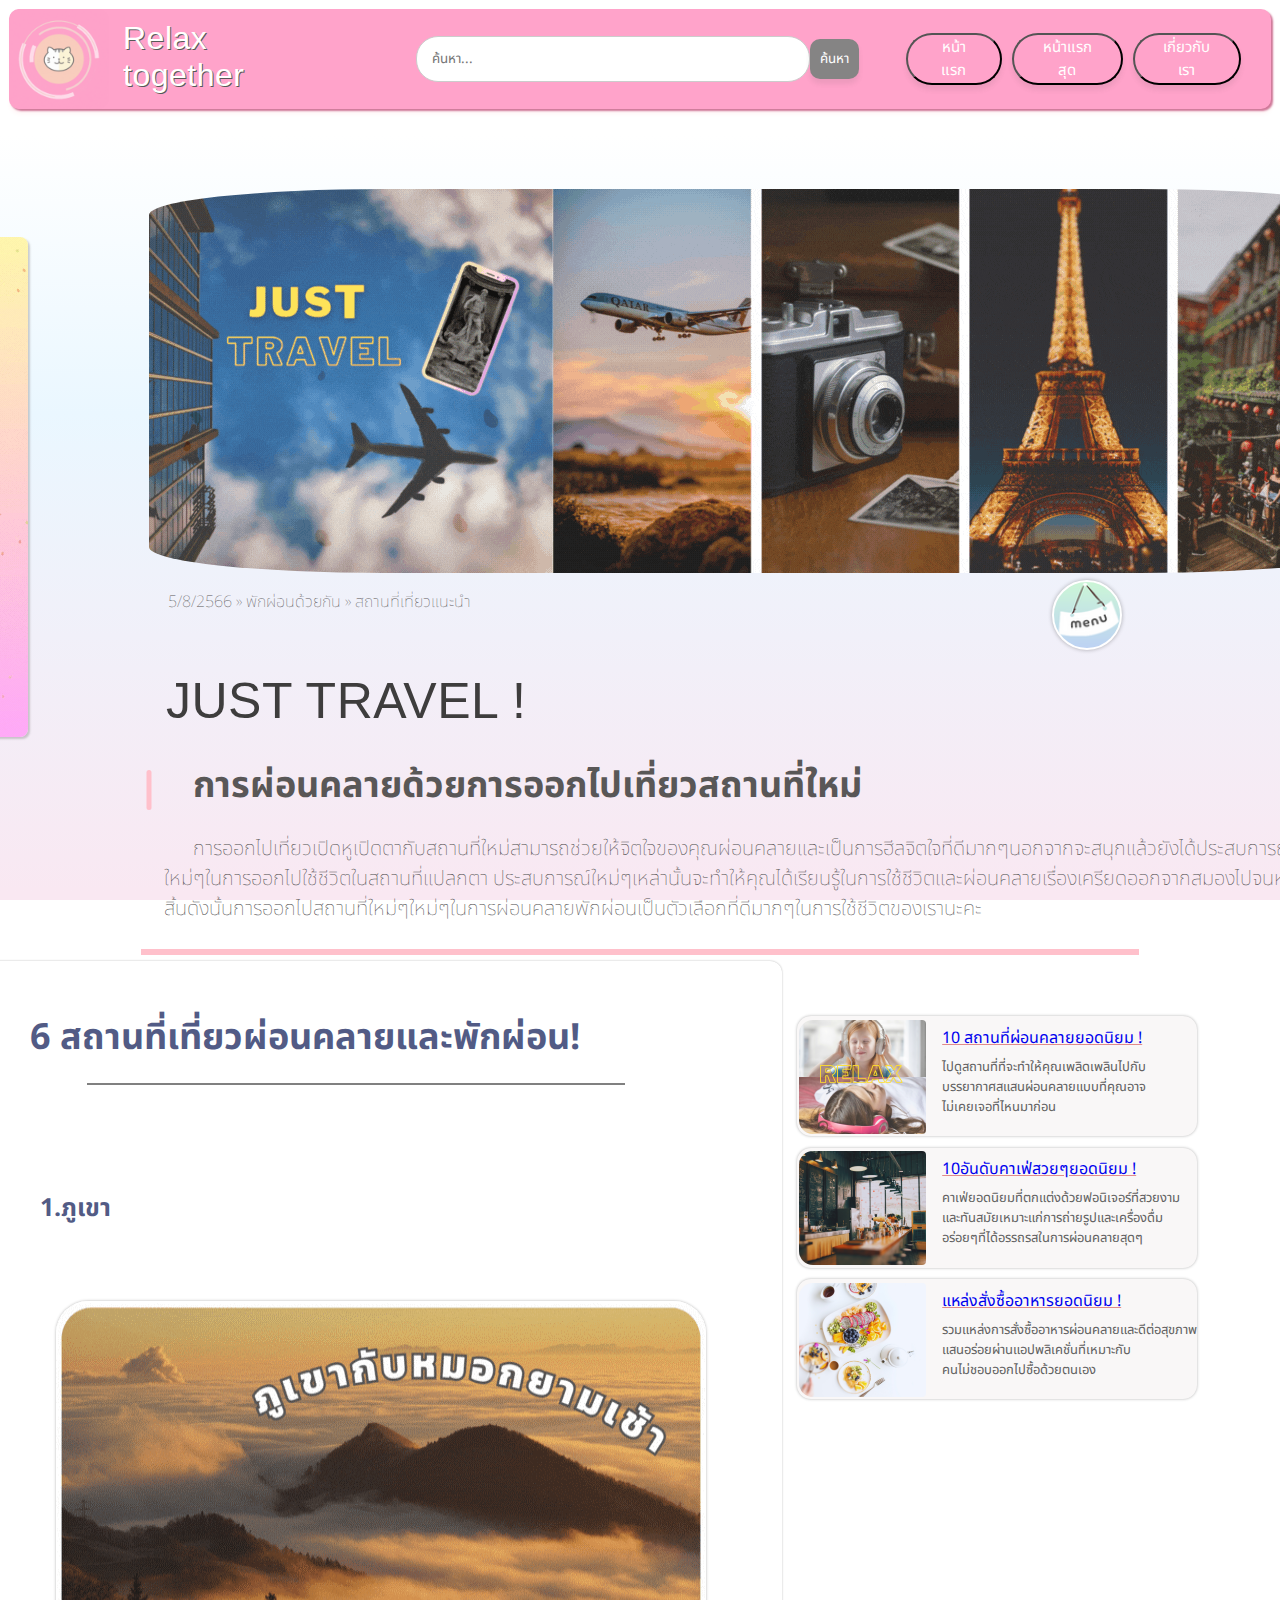
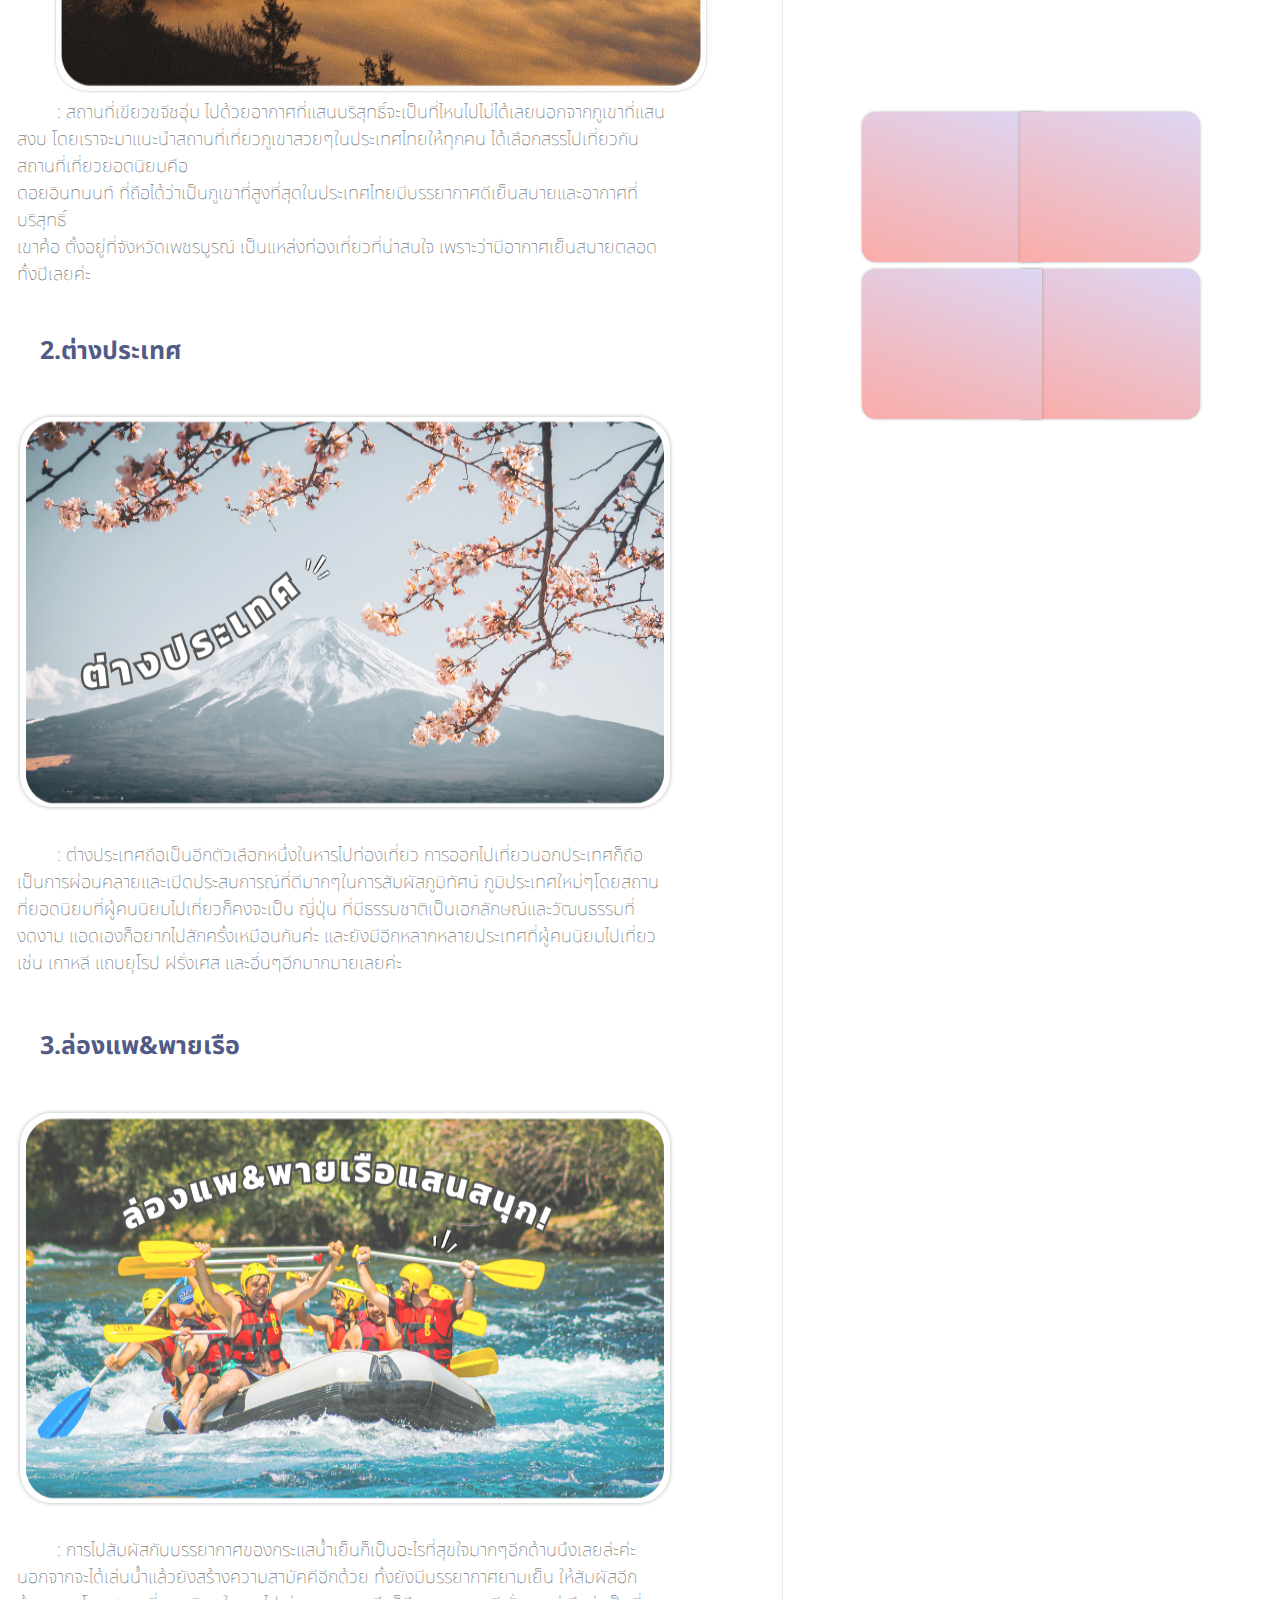
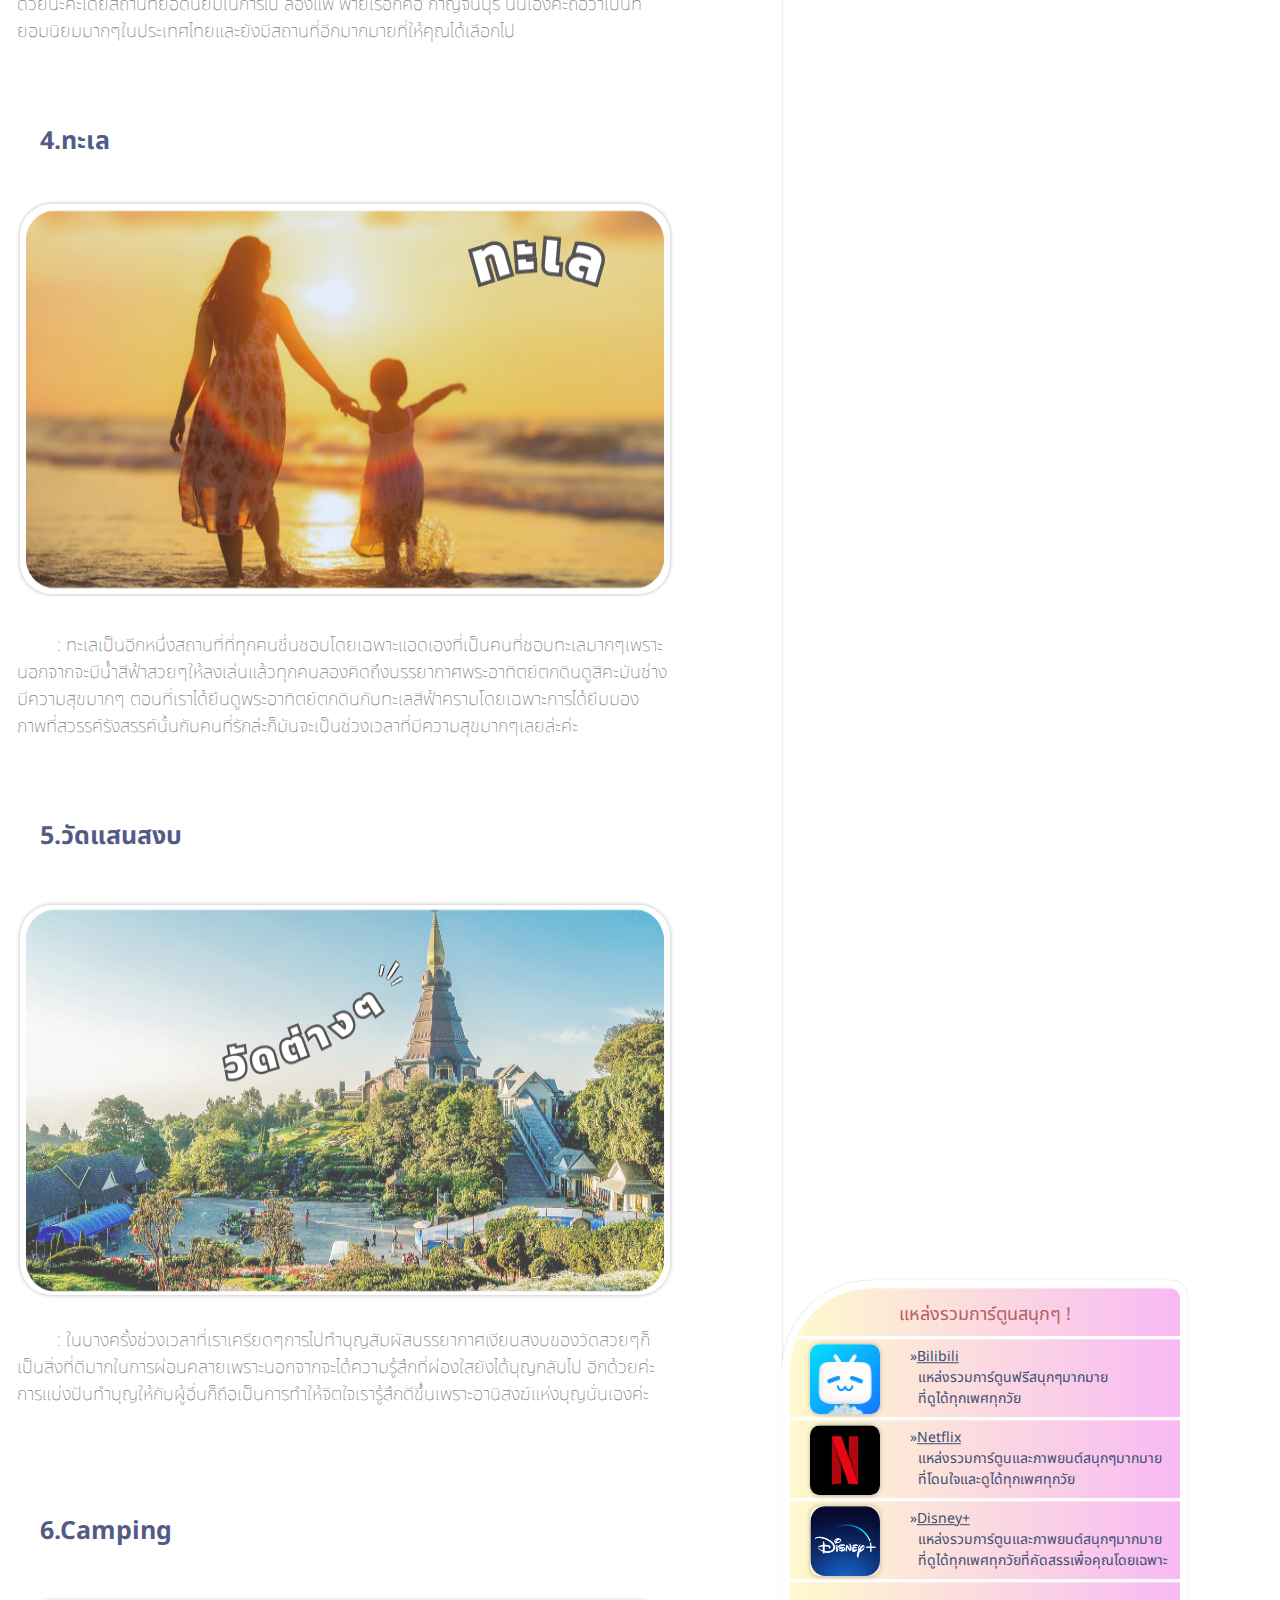
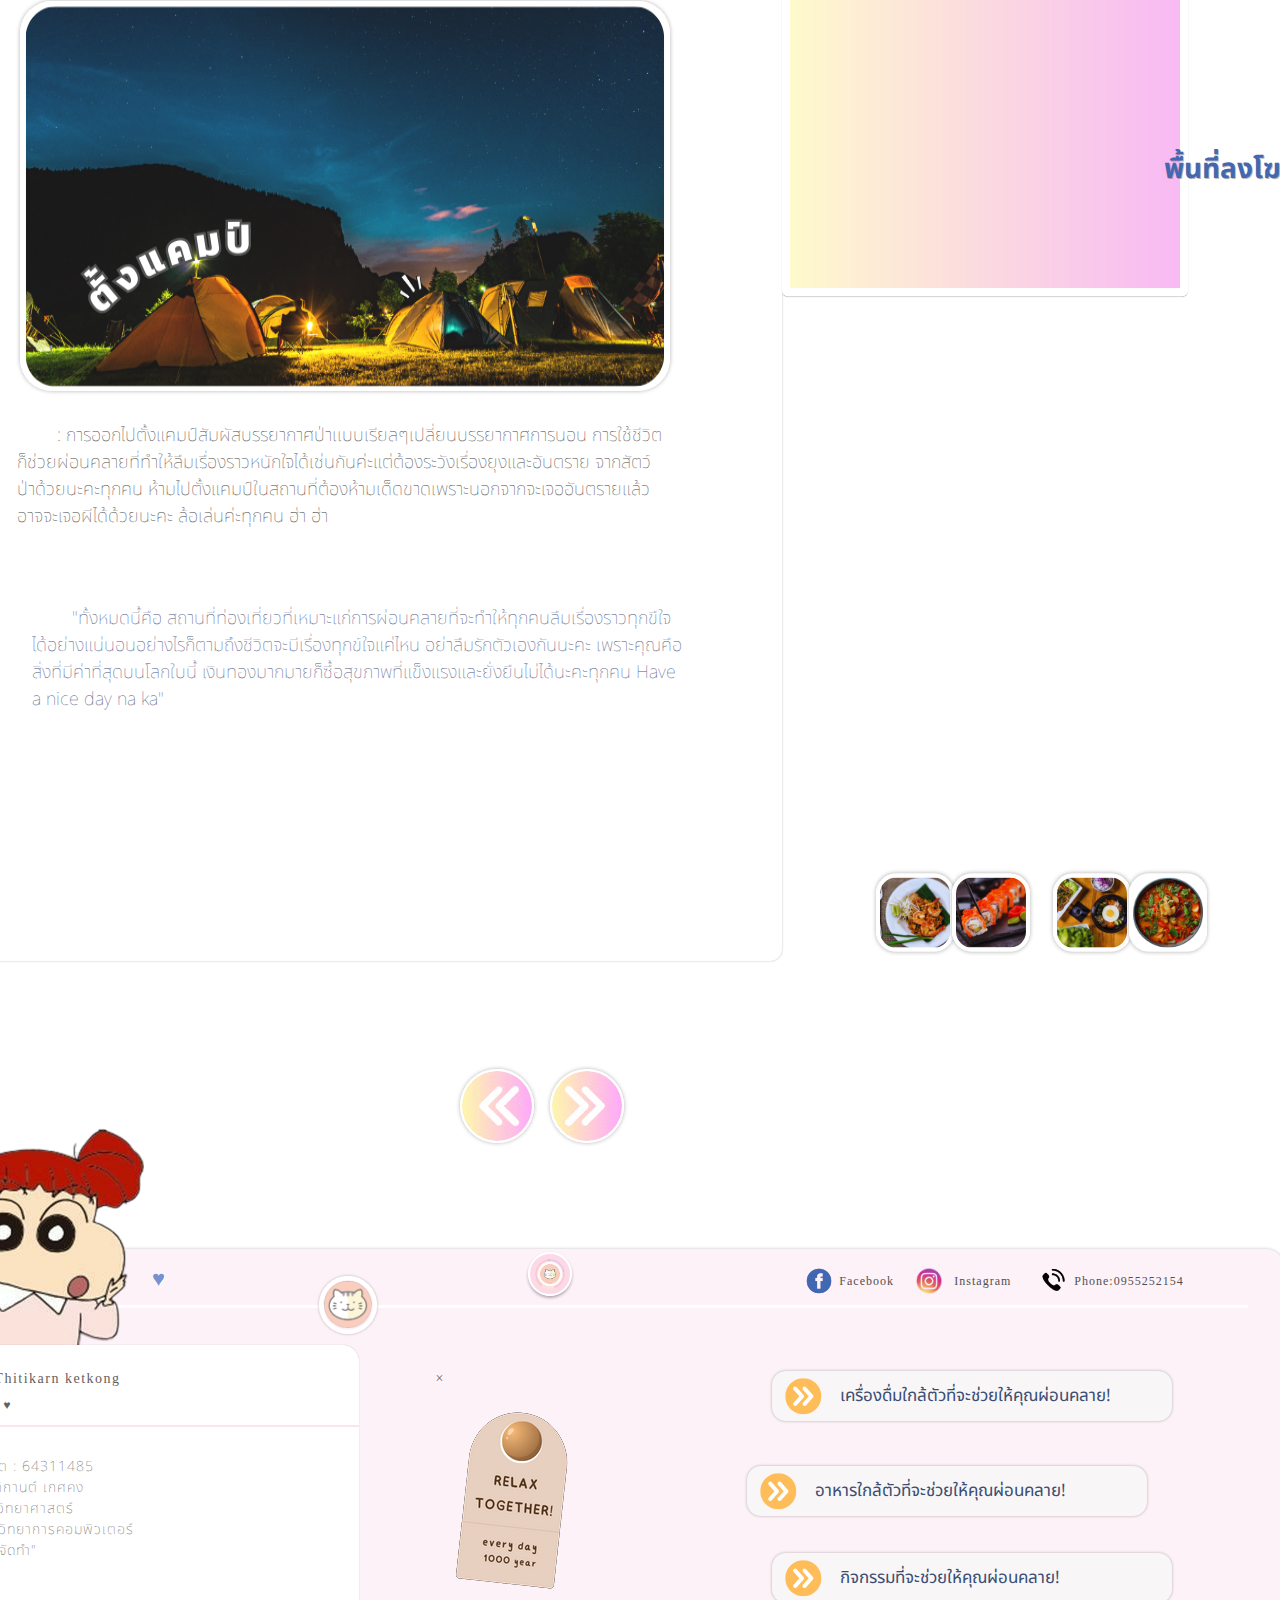
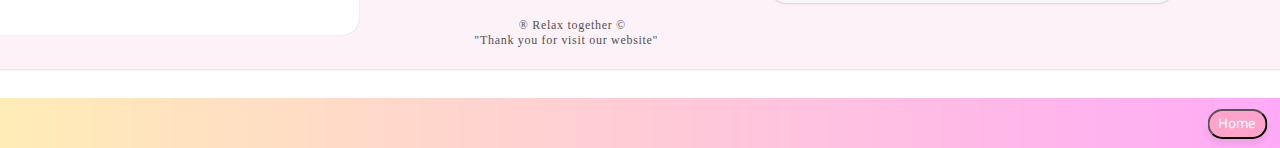
<file: page5.html>
<!DOCTYPE html>
<html lang="en">
<head>
  <meta charset="UTF-8">
  <meta name="viewport" content="width=device-width, initial-scale=1.0">
  <title>ทริปเที่ยวฮีลใจ!</title>
  <link rel="stylesheet" href="tast5.css">
  <link rel="icon" type="image/png" sizes="16x16" href="Photo/โลโก้หัว.png">
</head>
<STYLE TYPE="TEXT/CSS">
  A:link {
      text-decoration: none;
  }
  
  A:visited {
      text-decoration: none;
  }
</STYLE>
<style>
    @import url('https://fonts.googleapis.com/css2?family=Noto+Sans+Thai&display=swap');
        * {
            font-family: 'Noto Sans Thai', sans-serif;
        }
  </style>
</html>
  <head>
    <div class="navbar">
      <div class="left-section">
        <img src="Photo/โลโก้ใหม่.gif" alt="โลโก้">
       <h1>Relax together</h1></div>
       <style>
        /* สไตล์ของแถบค้นหา */
        .search-container {
          display: flex;
          align-items: center;
          margin-left: 100px;
        }
        .search-input {
          padding: 12px 6px;
          border: 1px solid #ccc;
          border-radius: 22px;
          width:380px;
          height:20px;
        }
        .searchbutton {
          padding: 10px 10px;
          background-color: #858484;
          border: 2px solid #ffffff;
          color: #fff;
          border: none;
          border-radius: 10px;
          cursor: pointer;
        }
      </style>
    </head>
    <body>
    
    <!-- แถบค้นหา -->
    <div class="search-container">
      <input type="text" class="search-input" id="search-input" placeholder="&nbsp &nbspค้นหา...">
      <button class="searchbutton" onclick="search()">ค้นหา</button>
      <div id="results"></div>
    </div>
    <div class="content">
      <h1 id="targetHeading"></h1>
      <!-- โค้ดเนื้อหาอื่น ๆ ที่คุณต้องการให้ผู้ใช้เลื่อนไป -->
  </div>
      <div class="right-section">
        <ul>
          <button><li><a href="page1.html">หน้าแรก</a></li></button>
          <button><li><a href="index.html">หน้าแรกสุด</a></li></button>
          <button><li><a href="oang.html">เกี่ยวกับเรา</a></li></button>
        </ul>
        </div>
        </div>
        </head>
       <div class="body1">
        <img src="Photo/เที่ยวปก.gif">
       </div>
       <div class="circle-container">
        <button class="circle" onclick="toggleMessage()"></button>
        <div class="message-box" id="messageBox">
          <span class="close" onclick="hideMessage()">&times;</span>
        </div>
       <div class="body3"></div>
       <h5>5/8/2566&nbsp&raquo;&nbspพักผ่อนด้วยกัน&nbsp&raquo;&nbspสถานที่เที่ยวแนะนำ</h5>
       <br><br><br><br>
       <h2>JUST TRAVEL !</h2><br><br>
       <h3>การผ่อนคลายด้วยการออกไปเที่ยวสถานที่ใหม่</h3><br><br>
       <p>&nbsp &nbsp การออกไปเที่ยวเปิดหูเปิดตากับสถานที่ใหม่สามารถช่วยให้จิตใจของคุณผ่อนคลายและเป็นการฮีลจิตใจที่ดีมากๆนอกจากจะสนุกแล้วยังได้ประสบการณ์<br>&nbsp;&nbsp;&nbsp;&nbsp;&nbsp;&nbsp;&nbsp;&nbsp;&nbsp;&nbsp;&nbsp;&nbsp;&nbsp;&nbsp;&nbsp;&nbsp;&nbsp;&nbsp;&nbsp;&nbsp;&nbsp;&nbsp;&nbsp;&nbsp;&nbsp;&nbsp;&nbsp;&nbsp;&nbsp;&nbsp;ใหม่ๆในการออกไปใช้ชีวิตในสถานที่แปลกตา
        ประสบการณ์ใหม่ๆเหล่านั้นจะทำให้คุณได้เรียนรู้ในการใช้ชีวิตและผ่อนคลายเรื่องเครียดออกจากสมองไปจนหมด<br>&nbsp;&nbsp;&nbsp;&nbsp;&nbsp;&nbsp;&nbsp;&nbsp;&nbsp;&nbsp;&nbsp;&nbsp;&nbsp;&nbsp;&nbsp;&nbsp;&nbsp;&nbsp;&nbsp;&nbsp;&nbsp;&nbsp;&nbsp;&nbsp;&nbsp;&nbsp;&nbsp;&nbsp;&nbsp;&nbsp;สิ้นดังนั้นการออกไปสถานที่ใหม่ๆใหม่ๆในการผ่อนคลายพักผ่อนเป็นตัวเลือกที่ดีมากๆในการใช้ชีวิตของเรานะคะ
       </p>
       <hr width=79% size=6 color="pink">
       <div class="body13">
        <img src="Photo/โฆษณาrelax.png">
        <div class="tk1">
         <u><a href="https://youtu.be/A9AgsN18f9w">10 สถานที่ผ่อนคลายยอดนิยม !</a></u></div>
         <div class="tk11">
          <a>ไปดูสถานที่ที่จะทำให้คุณเพลิดเพลินไปกับบรรยากาศสแสนผ่อนคลายแบบที่คุณอาจ<br>ไม่เคยเจอที่ไหนมาก่อน</a></div>
       </div><!--แถบแมนูข้าง-->

       <div class="body14">
        <img src="Photo/ค่าเฟ่.png">
        <div class="tk2">
         <u><a href="https://youtu.be/xEEHioS6XiE">10อันดับคาเฟ่สวยๆยอดนิยม !</a></u></div>
          <div class="tk12">
           <a>คาเฟ่ยอดนิยมที่ตกแต่งด้วยฟอนิเจอร์ที่สวยงามและทันสมัยเหมาะแก่การถ่ายรูปและเครื่องดื่มอร่อยๆที่ได้อรรถรสในการผ่อนคลายสุดๆ</a></div>
      </div><!--แถบแมนูข้าง-->

      <div class="body15">
        <img src="Photo/ผลไม้เพื่อสุขภาพ.png">
        <div class="tk3">
         <u><a href="https://shopee.co.th/flash_sale?utm_campaign=-&utm_content=GAV----&utm_medium=affiliates&utm_source=an_15244020000&utm_term=9qray6d8w9u9">แหล่งสั่งซื้ออาหารยอดนิยม !</a></u></div>
          <div class="tk13">
           <a>รวมแหล่งการสั่งซื้ออาหารผ่อนคลายและดีต่อสุขภาพแสนอร่อยผ่านแอปพลิเคชั่นที่เหมาะกับ<br>คนไม่ชอบออกไปซื้อด้วยตนเอง</a></div>
      </div><!--แถบแมนูข้าง-->
      <div class="body16"></div><!--สี่เหลี่ยม-->
      <div class="body17"></div>
      <div class="body18"></div>
      <div class="body19"></div>
      <div class="body20">
      <div class="catoon">แหล่งรวมการ์ตูนสนุกๆ !
      </div>
      <hr size="3" color="white">
      <div class="cabi">
      <img src="Photo/unnamed.png"></div>
      <a href="https://www.bilibili.tv/thS"><div class="cabit">
        &#187;<u>Bilibili</u><!--การ์ตูน-->
        <br>
        &nbsp;&nbsp;แหล่งรวมการ์ตูนฟรีสนุกๆมากมาย<br>&nbsp;&nbsp;ที่ดูได้ทุกเพศทุกวัย
      </div></a>
      <hr size="3" color="white">
      <div class="net">
        <img src="Photo/เนตฟิก-removebg-preview.png"></div>
        <a href="https://www.netflix.com/th/"> <div class="nett">
          &#187;<u>Netflix</u>
          <br>
          &nbsp;&nbsp;แหล่งรวมการ์ตูนและภาพยนต์สนุกๆมากมาย<br>&nbsp;&nbsp;ที่โดนใจและดูได้ทุกเพศทุกวัย
        </div></a>
        <hr size="3" color="white">
        <div class="dis">
          <img src="Photo/ดิสนี่ใหม่.png"></div>
          <a href="https://www.hotstar.com/th/onboarding?ref=%2Fth"><div class="dist">
            &#187;<u>Disney+</u>
            <br>
            &nbsp;&nbsp;แหล่งรวมการ์ตูนและภาพยนต์สนุกๆมากมาย<br>&nbsp;&nbsp;ที่ดูได้ทุกเพศทุกวัยที่คัดสรรเพื่อคุณโดยเฉพาะ
          </div></a>
          <hr size="3" color="white"></div>

         <div class="bodysup">พื้นที่ลงโฆษณา!</div>
      <div class="body21"></div><!--เหลี่ยมน้อย-->
      <div class="body22"></div>
      <div class="body23"></div>
      <div class="body24"></div>
      <div class="body25"></div>
      <div class="body26"></div>

      <div class="body27"><!--ส่วนท้าย-->
      <img src="Photo/ปุ่มล่าง.png">
      <a href="page2N.html"><div class="p27">เครื่องดื่มใกล้ตัวที่จะช่วยให้คุณผ่อนคลาย!</div>
      </div></a>
      <div class="body28">
        <img src="Photo/ปุ่มล่าง.png">
        <a href="page3N.html"><div class="p28">อาหารใกล้ตัวที่จะช่วยให้คุณผ่อนคลาย!</div>
      </div></a>
      <div class="body29">
        <img src="Photo/ปุ่มล่าง.png">
        <a href="page4.html"><div class="p29">กิจกรรมที่จะช่วยให้คุณผ่อนคลาย!</div>
      </div></a>
      <div class="body31"></div>
      <div class="body32"></div>
       <div class="body2">
       <br><br><br><br><br>
       <h6>6 สถานที่เที่ยวผ่อนคลายและพักผ่อน!<hr width="63%" size="2" color="grey"></h6>
       <br><br><br><br><br>
       <h4>1.ภูเขา</h4>
       <div class="T">
       : สถานที่เขียวขจีชอุ่ม ไปด้วยอากาศที่แสนบริสุทธิ์จะเป็นที่ไหนไปไม่ได้เลยนอกจากภูเขาที่แสนสงบ โดยเราจะมาแนะนำสถานที่เที่ยวภูเขาสวยๆในประเทศไทยให้ทุกคน
        ได้เลือกสรรไปเที่ยวกัน 
        สถานที่เที่ยวยอดนิยมคือ <br>ดอยอินทนนท์ ที่ถือได้ว่าเป็นภูเขาที่สูงที่สุดในประเทศไทยมีบรรยากาศดีเย็นสบายและอากาศที่บริสุทธิ์
                           <br>เขาค้อ ตั้งอยู่ที่จังหวัดเพชรบูรณ์ เป็นแหล่งท่องเที่ยวที่น่าสนใจ เพราะว่ามีอากาศเย็นสบายตลอดทั้งปีเลยค่ะ</div>
       <br><br><br><br>
       <h4>2.ต่างประเทศ</h4>
       <div class="body4"></div>
       <div class="T">
        : ต่างประเทศถือเป็นอีกตัวเลือกหนึ่งในหารไปท่องเที่ยว การออกไปเที่ยวนอกประเทศก็ถือเป็นการผ่อนคลายและเปิดประสบการณ์ที่ดีมากๆในการสัมผัสภูมิทัศน์
        ภูมิประเทศใหม่ๆโดยสถานที่ยอดนิยมที่ผู้คนนิยมไปเที่ยวก็คงจะเป็น ญี่ปุ่น ที่มีธรรมชาติเป็นเอกลักษณ์และวัฒนธรรมที่งดงาม แอดเองก็อยากไปสักครั้งเหมือนกันค่ะ 
        และยังมีอีกหลากหลายประเทศที่ผู้คนนิยมไปเที่ยวเช่น เกาหลี แถบยุโรป ฝรั่งเศส และอื่นๆอีกมากมายเลยค่ะ
       </div>
       <br><br>
       <h4>3.ล่องแพ&พายเรือ</h4>
       <div class="body5"></div>
       <div class="T">
        : การไปสัมผัสกับบรรยากาศของกระแสน้ำเย็นก็เป็นอะไรที่สุขใจมากๆอีกด้านนึงเลยล่ะค่ะนอกจากจะได้เล่นน้ำแล้วยังสร้างความสามัคคีอีกด้วย ทั้งยังมีบรรยากาศยามเย็น
        ให้สัมผัสอีกด้วยนะคะโดยสถานที่ยอดนิยมในการไป ล่องแพ พายเรือก็คือ กาญจนบุรี นั่นเองค่ะถือว่าเป็นที่ยอมนิยมมากๆในประเทศไทยและยังมีสถานที่อีกมากมายที่ให้คุณได้เลือกไป
       </div><br><br>
       <h4>4.ทะเล</h4>
       <div class="body6"></div>
       <div class="T">
        : ทะเลเป็นอีกหนึ่งสถานที่ที่ทุกคนชื่นชอบโดยเฉพาะแอดเองที่เป็นคนที่ชอบทะเลมากๆเพราะนอกจากจะมีน้ำสีฟ้าสวยๆให้ลงเล่นแล้วทุกคนลองคิดถึงบรรยากาศพระอาทิตย์ตกดินดูสิคะมันช่างมีความสุขมากๆ
        ตอนที่เราได้ยืนดูพระอาทิตย์ตกดินกับทะเลสีฟ้าครามโดยเฉพาะการได้ยืมมองภาพที่สวรรค์รังสรรค์นั้นกับคนที่รักล่ะก็มันจะเป็นช่วงเวลาที่มีความสุขมากๆเลยล่ะค่ะ
       </div><br><br>
       <h4>5.วัดแสนสงบ</h4>
       <div class="body7"></div>
       <div class="T">
        : ในบางครั้งช่วงเวลาที่เราเครียดๆการไปทำบุญสัมผัสบรรยากาศเงียบสงบของวัดสวยๆก็เป็นสิ่งที่ดีมากในการผ่อนคลายเพราะนอกจากจะได้ความรู้สึกที่ผ่องใสยังได้บุญกลับไป
        อีกด้วยค่ะ การแบ่งปันทำบุญให้กับผู้อื่นก็ถือเป็นการทำให้จิตใจเรารู้สึกดีขึ้นเพราะอานิสงฆ์แห่งบุญนั่นเองค่ะ
       </div><br><br>
       <h4>6.Camping</h4>
       <div class="body8"></div>
       <div class="T">
        : การออกไปตั้งแคมป์สัมผัสบรรยากาศป่าเเบบเรียลๆเปลี่ยนบรรยากาศการนอน การใช้ชีวิต ก็ช่วยผ่อนคลายที่ทำให้ลืมเรื่องราวหนักใจได้เช่นกันค่ะแต่ต้องระวังเรื่องยุงและอันตราย
        จากสัตว์ป่าด้วยนะคะทุกคน ห้ามไปตั้งแคมป์ในสถานที่ต้องห้ามเด็ดขาดเพราะนอกจากจะเจออันตรายแล้วอาจจะเจอผีได้ด้วยนะคะ ล้อเล่นค่ะทุกคน ฮ่า ฮ่า
       </div>
        <br>
        <div class="R">
           "ทั้งหมดนี้คือ สถานที่ท่องเที่ยวที่เหมาะแก่การผ่อนคลายที่จะทำให้ทุกคนลืมเรื่องราวทุกขืใจได้อย่างแน่นอนอย่างไรก็ตามถึงชีวิตจะมีเรื่องทุกข์ใจแค่ไหน อย่าลืมรักตัวเองกันนะคะ
           เพราะคุณคือสิ่งที่มีค่าที่สุดบนโลกใบนี้ เงินทองมากมายก็ซื้อสุขภาพที่แข็งแรงและยั่งยืนไม่ได้นะคะทุกคน Have a nice day na ka"
        </div>
        <div class="body11">
          <br><br>
          <hr  width="95%" color="white" size="3" margin-top="40px">
          <div class="p1">&#9829;</div>
          <div class="circle-container2"></div>
        <div class="circle2">
        </div>
        <div class="body12"><br><br><br><hr color="#fce4ec" size="2"></div>
        <div class="circle-container3"></div>
        <div class="circle3"></div>
        <div class="p2">&nbsp; &nbsp; &nbsp; &nbsp; &nbsp; &nbsp;&nbsp; &nbsp; &nbsp; &nbsp; &nbsp;&nbsp; &nbsp; &nbsp; &nbsp; &nbsp;&nbsp; &nbsp; &nbsp; &nbsp; &nbsp; &nbsp;&nbsp;&nbsp;Thitikarn ketkong  &nbsp;&nbsp;&nbsp;&nbsp;&nbsp;&nbsp;&nbsp;&nbsp;&nbsp;&nbsp;&nbsp;&nbsp;&nbsp;&nbsp;&nbsp;&nbsp;&nbsp;&nbsp;
          &nbsp;&nbsp;&nbsp;&nbsp;&nbsp;&nbsp;&nbsp;&nbsp;&nbsp;&nbsp;&nbsp;&nbsp;&nbsp;&nbsp;&nbsp;&nbsp;&nbsp;&nbsp;&nbsp;&nbsp;&nbsp;&nbsp;&nbsp;&nbsp;&nbsp;&nbsp;&nbsp;&nbsp;&nbsp;&nbsp;&nbsp;&nbsp;&nbsp;&nbsp;&nbsp;&nbsp;&nbsp;&nbsp;&nbsp;&nbsp;&nbsp; &nbsp;&times;
        </div><br>
        <div class="p3"> &nbsp;&nbsp;&nbsp;&nbsp;&nbsp;&nbsp;&nbsp;&nbsp;&nbsp;&nbsp;&nbsp;&nbsp;&nbsp; &nbsp; &nbsp; &nbsp;&nbsp; &nbsp; &nbsp; &nbsp; &nbsp;&nbsp; &nbsp; &nbsp; &nbsp; &nbsp; &nbsp;&nbsp;&nbsp;เมื่อสักครู่ &#9829;</div>
        <div class="p4">&nbsp;&nbsp;&nbsp;&nbsp;&nbsp;&nbsp;&nbsp;&nbsp;&nbsp;&nbsp;&nbsp;&nbsp;&nbsp; &nbsp; &nbsp; &nbsp; &nbsp;&nbsp; &nbsp; &nbsp; &nbsp; &nbsp; &nbsp;&nbsp;&nbsp;รหัสนิสิต : 64311485
            <br>&nbsp; &nbsp; &nbsp; &nbsp; &nbsp;&nbsp;&nbsp;&nbsp;&nbsp; &nbsp; &nbsp; &nbsp; &nbsp;&nbsp; &nbsp; &nbsp; &nbsp; &nbsp; &nbsp;&nbsp;&nbsp;ชื่อ : ฐิติกานต์ เกศคง
             <br> &nbsp; &nbsp;&nbsp;&nbsp;&nbsp;&nbsp;&nbsp; &nbsp; &nbsp;&nbsp; &nbsp; &nbsp; &nbsp; &nbsp;&nbsp; &nbsp; &nbsp; &nbsp; &nbsp; &nbsp;&nbsp;&nbsp;คณะ : วิทยาศาสตร์ 
             <br>&nbsp;&nbsp;&nbsp;&nbsp; &nbsp; &nbsp; &nbsp; &nbsp;&nbsp; &nbsp; &nbsp; &nbsp; &nbsp;&nbsp; &nbsp; &nbsp; &nbsp; &nbsp; &nbsp;&nbsp;&nbsp;สาขา : วิทยาการคอมพิวเตอร์
            <br>&nbsp;&nbsp;&nbsp;&nbsp;&nbsp;&nbsp;&nbsp;&nbsp;&nbsp;&nbsp; &nbsp; &nbsp; &nbsp; &nbsp;&nbsp; &nbsp; &nbsp; &nbsp; &nbsp;&nbsp; &nbsp; &nbsp; &nbsp; &nbsp; &nbsp;&nbsp;&nbsp;"ผู้จัดทำ"</div>
          <div class="im">
          <img src="Photo/fb.png" alt="เฟสบุ๊ค" title="Facebook"/><a href="https://www.facebook.com/profile.php?id=100008491361933">Facebook</a></div>
          <div class="im1">
            <img src="Photo/ig.png" alt="เฟสบุ๊ค" title="Facebook"/><a href="https://l.facebook.com/l.php?u=https%3A%2F%2Fwww.instagram.com%2F_u%2Fparn_say%3Ffbclid%3DIwAR39bHOjc4IWXd5ZLknB4e6Fu_DJ31WHVu1pKbpNBq1791-IxcgvFkW_M6U&h=AT3owumGnznx4nVqejKBnGr-UNTtL8ut5hY16tYHVVSo2qrd2ilTuM8k0zs3a--N4TVcZNssC0OJqsCFFKaY6v5DxcK6CPPckiaz6fv98XGwSIsO_H3CGxm2jlWwS0OVBHwOHze53JkhwjQL">Instagram</a></div>
            <div class="im2">
              <img src="Photo/มือถือ.png" alt="เฟสบุ๊ค" title="Facebook"/><a>Phone:0955252154</a>
              </div>
              <div class="imc"> 
                <img src="Photo/เนเน่ลบแล้ว.png" alt="เฟสบุ๊ค" title="Facebook"/>
                </div>
              
                <div class="circle-container4"></div>
                <a href="page4.html"><div class="circle4">
          </div></a>
          <div class="circle-container5"></div>
          <div class="circle5">
        </div>
        <div class="logo">
        <img src="Photo/โลโก้ท้ายย.png"></div>
        <div class="st">
          <div class="body33">
            <a href="index.html"><div class="tt">
              <button>Home</button>
            </div></a>
          </div>
          &nbsp; &nbsp; &nbsp; &nbsp;&nbsp;&nbsp;&nbsp;&nbsp;&nbsp;&#174;&nbsp;Relax together&nbsp;&#169; <br>"Thank you for visit our website"
        </div>
        <div class="circle-container6"></div>
        <div class="circle6"></div>
        <!--<div class="circle-container2"></div>
        <div class="circle2"></div>-->
      </html>           
    <script src="page4.js"></script>
</body>
</html>
</file>
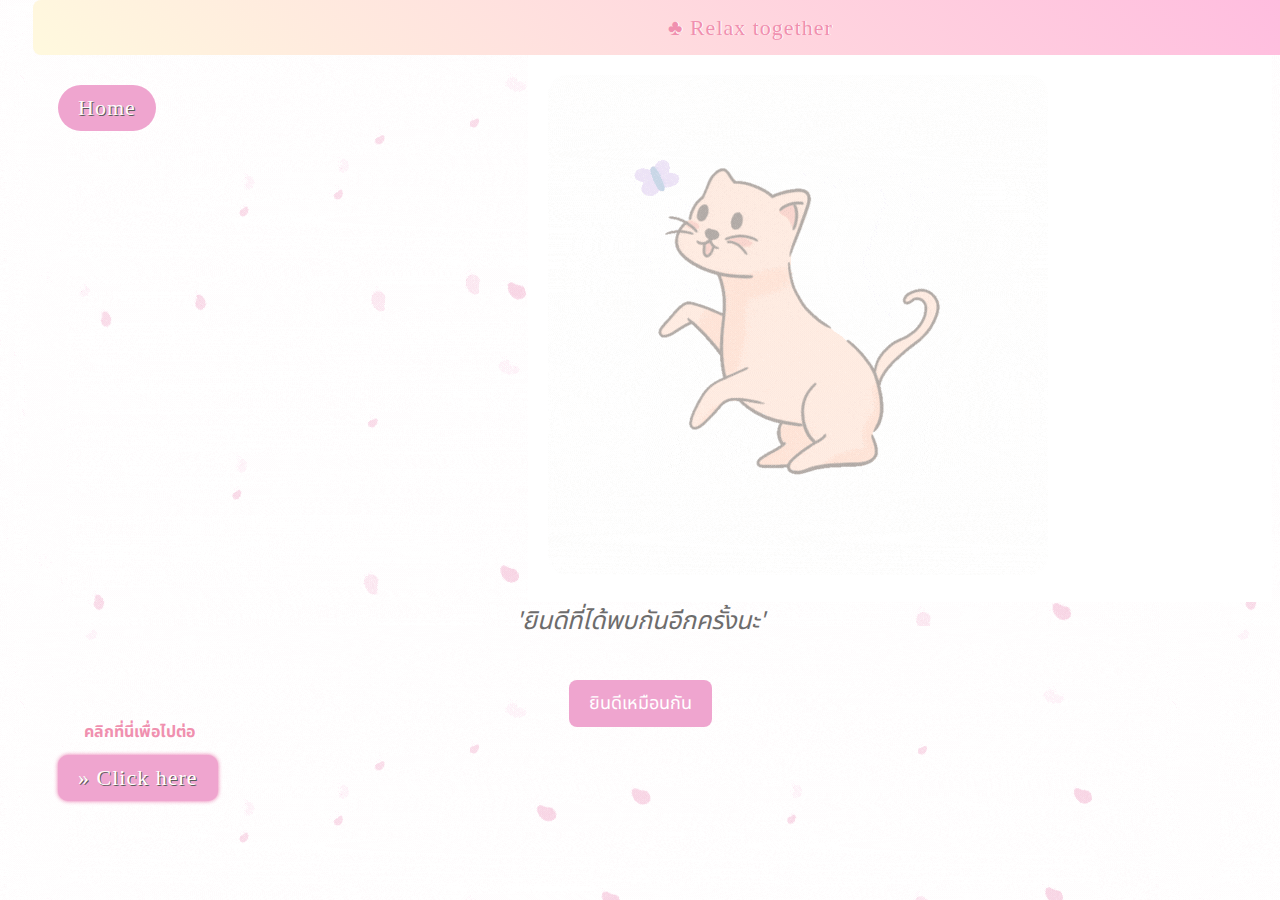
<file: relax1.html>
<!DOCTYPE html>
<head>
    <title>Past</title>
</head>
<head>
    <link rel="stylesheet" href="web1.css">
    <link rel="icon" type="image/png" sizes="16x16" href="Photo/โลโก้หัว.png">
</head>
<STYLE TYPE="TEXT/CSS">
  A:link {
      text-decoration: none;
  }
  
  A:visited {
      text-decoration: none;
  }
</STYLE>
<style>
    @import url('https://fonts.googleapis.com/css2?family=Noto+Sans+Thai&display=swap');
        * {
            font-family: 'Noto Sans Thai', sans-serif;
        }
  </style>
    </head>
    <body>
        <div class="kookie"></div>
      <div class="p1">&#9827;&nbsp;Relax together</div>
      <div class="p2"><a href="index.html"><button>Home</button></a></div>
      <a href="page1.html"><div class="p3"><button>&#187;&nbsp;Click here</button></div></a>
      <div class="p4">คลิกที่นี่เพื่อไปต่อ</div>
        </body>
        <body>
          <div class="container">
            <img src="Photo/แมว.gif" alt="ภาพตกแต่ง"></div>
            <div class="question1"id="question"></div>
            <div id="options"></div>
            <!--<button onclick="checkAnswer()">ไปท่องอดีตกันต่อ</button>
            <div id="result"></div>-->
          </div>
          <script src="relaxP1.js"></script>
        </body>
        </html>
</file>
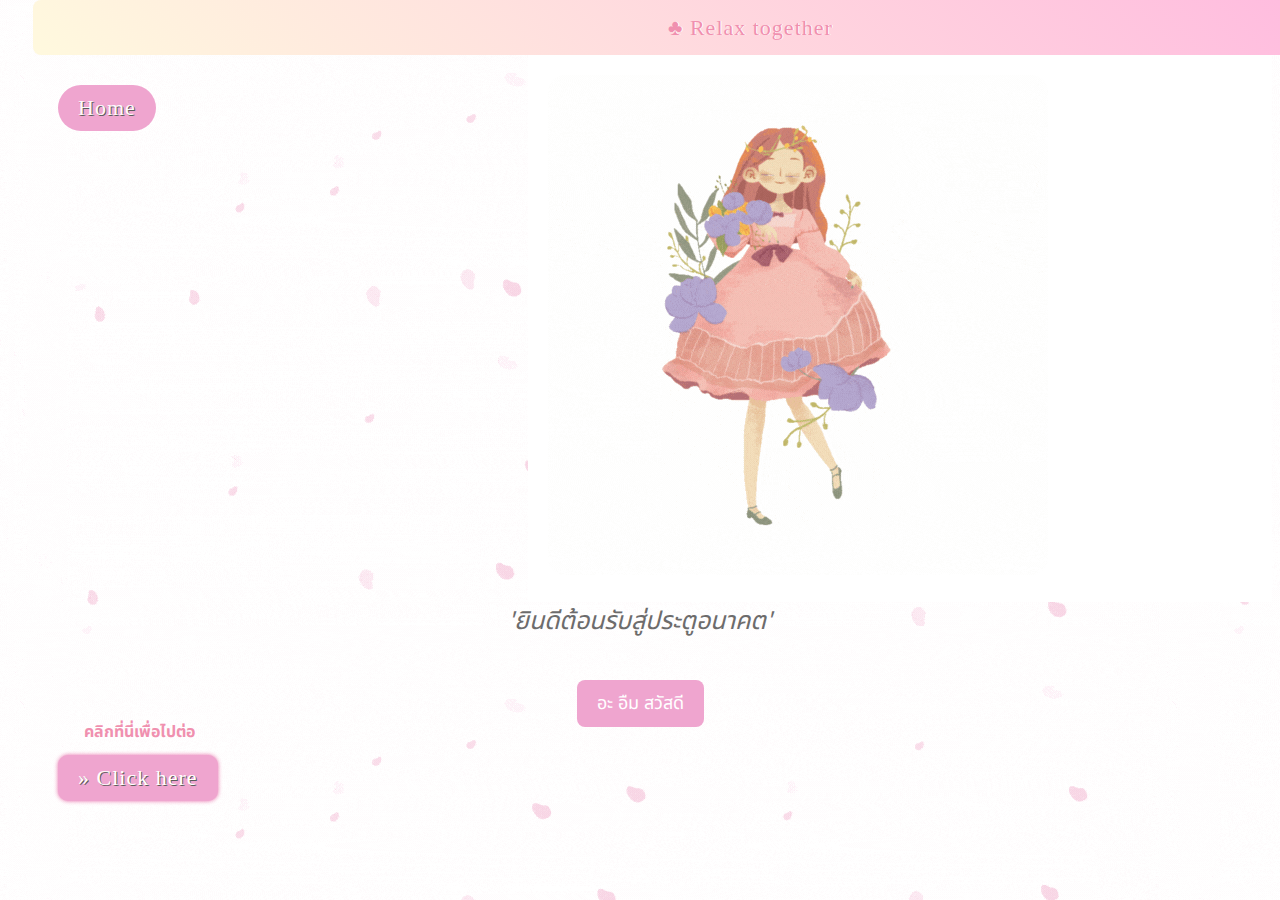
<file: rem1.html>
<!DOCTYPE html>
<head>
    <title>Future</title>
</head>
<head>
    <link rel="stylesheet" href="rem2.css">
    <link rel="icon" type="image/png" sizes="16x16" href="Photo/โลโก้หัว.png">
</head>
<STYLE TYPE="TEXT/CSS">
  A:link {
      text-decoration: none;
  }
  
  A:visited {
      text-decoration: none;
  }
</STYLE>
<style>
    @import url('https://fonts.googleapis.com/css2?family=Noto+Sans+Thai&display=swap');
        * {
            font-family: 'Noto Sans Thai', sans-serif;
        }
  </style>
    </head>
    <body>
        <div class="kookie"></div>
      <div class="p1">&#9827;&nbsp;Relax together</div>
      <a href="index.html"><div class="p2"><button>Home</button></div></a>
      <a href="page1.html"><div class="p3"><button>&#187;&nbsp;Click here</button></div></a>
      <div class="p4">คลิกที่นี่เพื่อไปต่อ</div>
        </body>
        <body>
          <div class="container">
            <img src="Photo/อนาคตใหม่อีก.gif" alt="ภาพตกแต่ง"></div>
            <div class="question1"id="question"></div>
            <div id="options"></div>
            <!--<button onclick="checkAnswer()">ไปท่องอดีตกันต่อ</button>
            <div id="result"></div>-->
          </div>
          <script src="rem2.js"></script>
        </body>
        </html>
</file>
<file: oang.css>
body{
    background: fixed;
    background-color: #FAACA8;
    background-image: linear-gradient(19deg, #FAACA8 0%, #DDD6F3 100%);
}
.body1{
    width: 480px;
    height: 700px;
    background-color: #ffffff;
    margin-top: 110px;
    margin-left: 520px;
    border-radius: 38px;
    box-shadow: 0px 0px 3px 0px rgba(0, 0, 0, 0.3);
}
.body2{
    width: 80px;
    height: 80px;
    background-color: #fce0db;
    background-image: linear-gradient(90deg, #fce0db 0%, #f9879f 55%, #fc99ae 100%);
    margin-top: 160px;
    margin-left: 560px;
    border-radius: 18px;
    box-shadow: 0px 0px 3px 0px rgba(0, 0, 0, 0.3);
}
.body3{
    width: 80px;
    height: 80px;
    background-color: #fce0db;
    background-image: linear-gradient(90deg, #fce0db 0%, #f9879f 55%, #fc99ae 100%);
    margin-top: 30px;
    margin-left: 560px;
    border-radius: 18px;
    box-shadow: 0px 0px 3px 0px rgba(0, 0, 0, 0.3);
}
.body3 img{
    margin-top: 10px;
    margin-left: 10px;
    width: 60px;
    height: 60px
}
.body5 img{
    margin-top: 10px;
    margin-left: 10px;
    border-radius: 50%;
    width: 60px;
    height: 60px
}
.body4{
    width: 80px;
    height: 80px;
    background-color: #fce0db;
    background-image: linear-gradient(90deg, #fce0db 0%, #f9879f 55%, #fc99ae 100%);    
    margin-top: 30px;
    margin-left: 560px;
    border-radius: 18px;
    box-shadow: 0px 0px 3px 0px rgba(0, 0, 0, 0.3);
}
.body5{
    width: 80px;
    height: 80px;
    background-color: #fce0db;
    background-image: linear-gradient(90deg, #fce0db 0%, #f9879f 55%, #fc99ae 100%);
    margin-top: 30px;
    margin-left: 560px;
    border-radius: 18px;
    box-shadow: 0px 0px 3px 0px rgba(0, 0, 0, 0.3);
}
.body6{
    width: 80px;
    height: 80px;
    background-color: #fce0db;
    background-image: linear-gradient(90deg, #fce0db 0%, #f9879f 55%, #fc99ae 100%);
    margin-top: 30px;
    margin-left: 560px;
    border-radius: 18px;
    box-shadow: 0px 0px 3px 0px rgba(0, 0, 0, 0.3);
}
h1{
    margin-top: -780px;
    text-align: center;
    font-size: 35px;
    color: #ffffff;
    text-shadow:1px 1px rgb(66, 65, 65);
}
h2{
    margin-top: 30px;
    margin-left: 180px;
    text-align: center;
    font-size: 30px;
    color: #f2a5db;
    text-shadow:1px 1px rgb(114, 112, 112);
    overflow: hidden;
    outline: none;
    position: absolute;
}
.p1{
    margin-top: 20px;
    margin-left: 100px;
    text-align: center;
    font-family: impact;
    font-weight: lighter;
    font-size: 14px;
    color: #f895b6;
    letter-spacing: 1px;
    overflow: hidden;
    outline: none;
    position: absolute;
}
.p2{
    margin-top: -60px;
    margin-left: 100px;
    text-align: center;
    font-family: impact;
    font-weight: lighter;
    font-size: 14px;
    color: #f895b6;
    letter-spacing: 1px;
    overflow: hidden;
    outline: none;
    position: absolute;
}
.p3{
    margin-top: 10px;
    margin-left: 100px;
    text-align: center;
    font-family: impact;
    font-weight: lighter;
    font-size: 14px;
    color: #f895b6;
    letter-spacing: 1px;
    overflow: hidden;
    outline: none;
    position: absolute;
}
.p4{
    margin-top: -67px;
    margin-left: 55px;
    text-align: center;
    font-family: impact;
    font-weight: lighter;
    font-size: 14px;
    color: #f895b6;
    letter-spacing: 1px;
    overflow: hidden;
    outline: none;
    position: absolute;
}
.p5{
    margin-top: 2px;
    margin-left: 100px;
    text-align: center;
    font-family: impact;
    font-weight: lighter;
    font-size: 14px;
    color: #f895b6;
    letter-spacing: 1px;
    overflow: hidden;
    outline: none;
    position: absolute;
}
.pp1{
    margin-top: -40px;
    color: #393939;
    margin-left: 660px;
    font-size: 14px;
    position: absolute;
    
}
.pp2{
    margin-top: -70px;
    color: #393939;
    margin-left: 795px;
    font-size: 12px;
    position: absolute;
    
}
.pp3{
    margin-top: 55px;
    color: #393939;
    margin-left: 105px;
    font-size: 14px;
    position: absolute;
    
}
</file>
<file: test1.css>
body {
    margin: 3px;
    padding: 5px;
    background: fixed;
    background-color: #FFFFFF;
    background-image: linear-gradient(180deg, #FFFFFF 0%, #d3f7fe 50%, #fce3f2 100%);
}
.ope{
    font-size: 25px;
    margin-top: 10px;
    padding: -5px;
    color:#fffefe;
    font-weight: bold;
    cursor: grab;
    text-shadow: 1px 1px  rgb(181, 178, 178);
    font-family:serif;
    letter-spacing: 0px;
    
}
.body1{
    position: absolute;
    width: 1440px; /* กำหนดขนาดของรูปภาพทรง */
    height: 72px; /* กำหนดขนาดของรูปภาพทรง */
    top: 5.5%; /* แนวตั้งของตำแหน่งรูปภาพทรง */
    right: -45.4%; /* แนวนอนของตำแหน่งรูปภาพทรง */
    transform: translate(-50%, -80%); /* จัดให้รูปภาพทรงอยู่ตรงกลางของหน้าจอ */
    z-index: -1; /* กำหนดให้รูปภาพทรงอยู่ด้านหลังของข้อมูล */
    border-radius: 12px; /* กำหนดรูปทรงให้เป็นวงกลม */
    box-shadow: 0px 0px 3px 0px rgba(255, 255, 255, 0.3);
    background-image: url(Photo/พื้นขอบ.gif);
    background-size: 1640px 72px;
    
}
.photo{
    width: 45px;
    height: 45px;
    background-image: url(Photo/โลโก้ใหม่.png);
    background-size: 45px 45px;
    box-shadow: 0px 0px 4px 0px rgba(0, 0, 0, 0.3);
    color: #fff;
    border:2px solid #ffffff;
    margin-top:-5px;
    right:92%;
    border-radius: 50%;
    font-size: 18px;
    cursor: pointer;
    outline: none;
    position: absolute; 
    overflow: hidden;
}
.photo1{
  position: absolute;
  width: 50px;
  height: 50px;
  background-image: url(Photo/ปุ่มถัดไป.gif);
  background-size: 50px 50px;
  box-shadow: 0px 0px 4px 0px rgba(0, 0, 0, 0.3);
  color: #fff;
  border:2px solid #ffffff;
  margin-top:1137px;
  right:31%;
  border-radius: 50%;
  font-size: 18px;
  cursor: pointer;
  outline: none;
  position: absolute;
  overflow: hidden;
  transition: transform 0.6s ease;
}
.photo1:hover {
  box-shadow: 0 3px 3px 0 rgb(244, 204, 217), 1px 3px 3px 0 rgb(243, 220, 232);
  transform: translateY(-3px);
}
.photo2{
  position: absolute;
  width: 50px;
  height: 50px;
  background-image: url(Photo/โลโก้ใหม่.png);
  background-size: 50px 50px;
  box-shadow: 0px 2px 4px 0px rgba(0, 0, 0, 0.3);
  color: #fff;
  border:3px solid #ffffff;
  margin-top:833px;
  right:15%;
  border-radius: 50%;
  font-size: 18px;
  cursor: pointer;
  outline: none;
  position: absolute;
  overflow: hidden;
  transition: transform 0.6s ease;
}
.photo2:hover {
  box-shadow: 0 3px 3px 0 rgb(244, 204, 217), 1px 3px 3px 0 rgb(243, 220, 232);
  transform: translateY(-3px);
}
.photo3{
  position: absolute;
  width: 50px;
  height: 50px;
  background-image: url(Photo/ปุ่มถัดไป.gif);
  background-size: 50px 50px;
  box-shadow: 0px 0px 4px 0px rgba(0, 0, 0, 0.3);
  color: #fff;
  border:2px solid #ffffff;
  margin-top:1420px;
  right:31%;
  border-radius: 50%;
  font-size: 18px;
  cursor: pointer;
  outline: none;
  position: absolute;
  overflow: hidden;
  transition: transform 0.6s ease;
}
.photo3:hover {
  box-shadow: 0 3px 3px 0 rgb(244, 204, 217), 1px 3px 3px 0 rgb(243, 220, 232);
  transform: translateY(-3px);
}
.photo4{
  position: absolute;
  width: 50px;
  height: 50px;
  background-image: url(Photo/ปุ่มถัดไป.gif);
  background-size: 50px 50px;
  box-shadow: 0px 0px 4px 0px rgba(0, 0, 0, 0.3);
  color: #fff;
  border:2px solid #ffffff;
  margin-top:1715px;
  right:31%;
  border-radius: 50%;
  font-size: 18px;
  cursor: pointer;
  outline: none;
  position: absolute;
  overflow: hidden;
  transition: transform 0.6s ease;
}
.photo4:hover {
  box-shadow: 0 3px 3px 0 rgb(244, 204, 217), 1px 3px 3px 0 rgb(243, 220, 232);
  transform: translateY(-3px);
}
.photo5{
  position: absolute;
  width: 50px;
  height: 50px;
  background-image: url(Photo/ปุ่มถัดไป.gif);
  background-size: 50px 50px;
  box-shadow: 0px 0px 4px 0px rgba(0, 0, 0, 0.3);
  color: #fff;
  border:2px solid #ffffff;
  margin-top:2014px;
  right:31%;
  border-radius: 50%;
  font-size: 18px;
  cursor: pointer;
  outline: none;
  position: absolute;
  overflow: hidden;
  transition: transform 0.6s ease;
}
.photo5:hover {
  box-shadow: 0 3px 3px 0 rgb(244, 204, 217), 1px 3px 3px 0 rgb(243, 220, 232);
  transform: translateY(-3px);
}
.bo1{
    position: absolute;
    width: 5px; /* กำหนดขนาดของรูปภาพทรง */
    height: 40px; /* กำหนดขนาดของรูปภาพทรง */
    top: 78.5%; /* แนวตั้งของตำแหน่งรูปภาพทรง */
    right: 88%; /* แนวนอนของตำแหน่งรูปภาพทรง */
    transform: translate(-50%, -80%); /* จัดให้รูปภาพทรงอยู่ตรงกลางของหน้าจอ */
    z-index: -1; /* กำหนดให้รูปภาพทรงอยู่ด้านหลังของข้อมูล */
    border-radius: 2px; /* กำหนดรูปทรงให้เป็นวงกลม */
    /*box-shadow: 0px 0px 4px 0px rgba(0, 0, 0, 0.3);*/
    background-color: #f5b3ab;
    background-size: 550px 150px;
    border:2px solid #ffffff;
}
.sidenav li{
    border:2px solid #fff8fb;
    border-radius: 20px;
    text-decoration: none;
}
.body2{
    position: absolute;
    width: 300px; /* กำหนดขนาดของรูปภาพทรง */
    height: 200px; /* กำหนดขนาดของรูปภาพทรง */
    top: -14%; /* แนวตั้งของตำแหน่งรูปภาพทรง */
    right: 40%; /* แนวนอนของตำแหน่งรูปภาพทรง */
    transform: translate(-50%, -80%); /* จัดให้รูปภาพทรงอยู่ตรงกลางของหน้าจอ */ /* กำหนดให้รูปภาพทรงอยู่ด้านหลังของข้อมูล */
    border-radius: 16px; /* กำหนดรูปทรงให้เป็นวงกลม */
    box-shadow: 0px 0px 4px 0px rgba(0, 0, 0, 0.3);
    background-image: url(Photo/ปกใหม่.gif);
    background-size: 300px 200px;
    transition: transform 0.4s ease;
    animation: moveUpDown 2s linear infinite alternate;
}
@keyframes moveUpDown {
  from {
    transform: translateY(0);
    /*left: 0;*/
  }
  to {
    transform: translateY(20px);
    /*left: calc(100% - 100px); /* ตำแหน่งขวาสุด */
  }
  }
.body3{
    position: absolute;
    width: 200px; /* กำหนดขนาดของรูปภาพทรง */
    height: 180px; /* กำหนดขนาดของรูปภาพทรง */
    top: 142%; /* แนวตั้งของตำแหน่งรูปภาพทรง */
    right: 69%; /* แนวนอนของตำแหน่งรูปภาพทรง */
    transform: translate(-50%, -80%); /* จัดให้รูปภาพทรงอยู่ตรงกลางของหน้าจอ */
    z-index: -1; /* กำหนดให้รูปภาพทรงอยู่ด้านหลังของข้อมูล */
    border-radius:20px; /* กำหนดรูปทรงให้เป็นวงกลม */
    box-shadow: 0px 0px 4px 0px rgba(0, 0, 0, 0.3);
    background-image: url(Photo/เครื่องดื่ม.gif);
    background-size: 200px 180px;
}
.bodyk1{
    position: absolute;
    width: 550px; /* กำหนดขนาดของรูปภาพทรง */
    height: 150px; /* กำหนดขนาดของรูปภาพทรง */
    top: 140.8%; /* แนวตั้งของตำแหน่งรูปภาพทรง */
    right: 13.5%; /* แนวนอนของตำแหน่งรูปภาพทรง */
    transform: translate(-50%, -80%); /* จัดให้รูปภาพทรงอยู่ตรงกลางของหน้าจอ */
    z-index: -1; /* กำหนดให้รูปภาพทรงอยู่ด้านหลังของข้อมูล */
    border-radius: 38px; /* กำหนดรูปทรงให้เป็นวงกลม */
    box-shadow: 0px 0px 3px 0px rgba(62, 62, 62, 0.3);
    background-color: #f9e1df;
    background-size: 550px 150px;
    border:2px solid #ffffff;
}
.bodyk2{
    position: absolute;
    width: 550px; /* กำหนดขนาดของรูปภาพทรง */
    height: 150px; /* กำหนดขนาดของรูปภาพทรง */
    top: 176%; /* แนวตั้งของตำแหน่งรูปภาพทรง */
    right: 13.5%; /* แนวนอนของตำแหน่งรูปภาพทรง */
    transform: translate(-50%, -80%); /* จัดให้รูปภาพทรงอยู่ตรงกลางของหน้าจอ */
    z-index: -1; /* กำหนดให้รูปภาพทรงอยู่ด้านหลังของข้อมูล */
    border-radius: 40px; /* กำหนดรูปทรงให้เป็นวงกลม */
    box-shadow: 0px 0px 3px 0px rgba(0, 0, 0, 0.3);
    background-color: #f9e1df;
    background-size: 200px 180px;
    border:2px solid #ffffff;
}
.bodyk3{
    position: absolute;
    width: 550px; /* กำหนดขนาดของรูปภาพทรง */
    height: 150px; /* กำหนดขนาดของรูปภาพทรง */
    top: 212%; /* แนวตั้งของตำแหน่งรูปภาพทรง */
    right: 13.5%; /* แนวนอนของตำแหน่งรูปภาพทรง */
    transform: translate(-50%, -80%); /* จัดให้รูปภาพทรงอยู่ตรงกลางของหน้าจอ */
    z-index: -1; /* กำหนดให้รูปภาพทรงอยู่ด้านหลังของข้อมูล */
    border-radius: 40px; /* กำหนดรูปทรงให้เป็นวงกลม */
    box-shadow: 0px 0px 3px 0px rgba(0, 0, 0, 0.3);
    background-color: #f9e1df;
    background-size: 200px 180px;
    border:2px solid #ffffff;
}
.bodyk4{
    position: absolute;
    width: 550px; /* กำหนดขนาดของรูปภาพทรง */
    height: 150px; /* กำหนดขนาดของรูปภาพทรง */
    top: 249%; /* แนวตั้งของตำแหน่งรูปภาพทรง */
    right: 13.5%; /* แนวนอนของตำแหน่งรูปภาพทรง */
    transform: translate(-50%, -80%); /* จัดให้รูปภาพทรงอยู่ตรงกลางของหน้าจอ */
    z-index: -1; /* กำหนดให้รูปภาพทรงอยู่ด้านหลังของข้อมูล */
    border-radius: 40px; /* กำหนดรูปทรงให้เป็นวงกลม */
    box-shadow: 0px 0px 3px 0px rgba(0, 0, 0, 0.3);
    background-color: #f9e1df;
    background-size: 200px 180px;
    border:2px solid #ffffff;
}
.bodyk5{
    position: absolute;
    width: 1529px; /* กำหนดขนาดของรูปภาพทรง */
    height: 200px; /* กำหนดขนาดของรูปภาพทรง */
    top: 300%; /* แนวตั้งของตำแหน่งรูปภาพทรง */
    right: -50.8%; /* แนวนอนของตำแหน่งรูปภาพทรง */
    transform: translate(-50%, -80%); /* จัดให้รูปภาพทรงอยู่ตรงกลางของหน้าจอ */
    z-index: -1; /* กำหนดให้รูปภาพทรงอยู่ด้านหลังของข้อมูล */
    border-radius: 16px; /* กำหนดรูปทรงให้เป็นวงกลม */
    box-shadow: 0px 0px 4px 0px rgba(0, 0, 0, 0.3);
    background-color: #fce8e7;
    background-size: 200px 180px;
    border:2px solid #ffffff;
    border-radius:0px 60% 0px 0px; /* ปรับความโค้งและขนาดของขอบโค้ง */
    overflow: hidden;
    cursor: pointer;
     outline: none;
}
.bodyk5 img{
  width: 60px;
  height: 60px;
  margin-left: -100px;
  cursor: pointer;
  outline: none;
  position: absolute;
  overflow: hidden

}
.tk5{
  font-family: impact;
  font-weight: lighter;
  font-size: 12px;
  margin-top: 138px;
  text-align: center;
  color: #373636;
}
.cat{
  width: 50px;
  height: 50px;
  background-image: url(Photo/โลโก้ใหม่.png);
  background-size: 50px 50px;
  box-shadow: 0px 0px 4px 0px rgba(0, 0, 0, 0.3);
  color: #fff;
  border:2px solid #ffffff;
  margin-top:1434px;
  right:48.5%;
  border-radius: 50%;
  font-size: 18px;
  cursor: pointer;
  outline: none;
  position: absolute;
  overflow: hidden;
  transition: transform 0.6s ease;
}
.bodyk6{
    position: absolute;
    width: 100px; /* กำหนดขนาดของรูปภาพทรง */
    height: 500px; /* กำหนดขนาดของรูปภาพทรง */
    top: 70%; /* แนวตั้งของตำแหน่งรูปภาพทรง */
    right: 92.5%; /* แนวนอนของตำแหน่งรูปภาพทรง */
    transform: translate(-50%, -80%); /* จัดให้รูปภาพทรงอยู่ตรงกลางของหน้าจอ */
    z-index: -1; /* กำหนดให้รูปภาพทรงอยู่ด้านหลังของข้อมูล */
    border-radius: 12px; /* กำหนดรูปทรงให้เป็นวงกลม */
    box-shadow: 2px 2px 4px 0px rgba(0, 0, 0, 0.3);
    background-image: url(Photo/ที่คั่นหนังสือ.gif);
    background-size: 100px 600px;
    border:2px solid #fffdfe;
}
.body4{
    position: absolute;
    width: 200px; /* กำหนดขนาดของรูปภาพทรง */
    height: 180px; /* กำหนดขนาดของรูปภาพทรง */
    top: 177%; /* แนวตั้งของตำแหน่งรูปภาพทรง */
    right: 69%; /* แนวนอนของตำแหน่งรูปภาพทรง */
    transform: translate(-50%, -80%); /* จัดให้รูปภาพทรงอยู่ตรงกลางของหน้าจอ */
    z-index: -1; /* กำหนดให้รูปภาพทรงอยู่ด้านหลังของข้อมูล */
    border-radius: 22px; /* กำหนดรูปทรงให้เป็นวงกลม */
    box-shadow: 0px 0px 4px 0px rgba(0, 0, 0, 0.3);
    background-image: url(Photo/อาหารgif.gif);
    background-size: 200px 180px;
}
.body5{
    position: absolute;
    width: 200px; /* กำหนดขนาดของรูปภาพทรง */
    height: 180px; /* กำหนดขนาดของรูปภาพทรง */
    top: 213%; /* แนวตั้งของตำแหน่งรูปภาพทรง */
    right: 69%; /* แนวนอนของตำแหน่งรูปภาพทรง */
    transform: translate(-50%, -80%); /* จัดให้รูปภาพทรงอยู่ตรงกลางของหน้าจอ */
    z-index: -1; /* กำหนดให้รูปภาพทรงอยู่ด้านหลังของข้อมูล */
    border-radius: 22px; /* กำหนดรูปทรงให้เป็นวงกลม */
    box-shadow: 0px 0px 4px 0px rgba(0, 0, 0, 0.3);
    background-image: url(Photo/ผ่อนคลาย.gif);
    background-size: 200px 180px;
}
.body6{
    position: absolute;
    width: 200px; /* กำหนดขนาดของรูปภาพทรง */
    height: 180px; /* กำหนดขนาดของรูปภาพทรง */
    top: 250%; /* แนวตั้งของตำแหน่งรูปภาพทรง */
    right: 69%; /* แนวนอนของตำแหน่งรูปภาพทรง */
    transform: translate(-50%, -80%); /* จัดให้รูปภาพทรงอยู่ตรงกลางของหน้าจอ */
    z-index: -1; /* กำหนดให้รูปภาพทรงอยู่ด้านหลังของข้อมูล */
    border-radius: 22px; /* กำหนดรูปทรงให้เป็นวงกลม */
    box-shadow: 0px 0px 4px 0px rgba(0, 0, 0, 0.3);
    background-image: url(Photo/ท่องเที่ยว.gif);
    background-size: 200px 180px;
}
.body7{
  position: absolute;
  width: 90px; /* กำหนดขนาดของรูปภาพทรง */
  height: 90px; /* กำหนดขนาดของรูปภาพทรง */
  top: 120%; /* แนวตั้งของตำแหน่งรูปภาพทรง */
  right: 14%; /* แนวนอนของตำแหน่งรูปภาพทรง */
  transform: translate(-50%, -80%); /* จัดให้รูปภาพทรงอยู่ตรงกลางของหน้าจอ */
  border-radius: 22px; /* กำหนดรูปทรงให้เป็นวงกลม */
  box-shadow: 0px 0px 4px 0px rgba(0, 0, 0, 0.3);
  background-image: url(Photo/ชินจังใหม่.png);
  background-size: 90px 90px;
  cursor: pointer;
  outline: none;
  position: absolute;
  overflow: hidden;
  transition: transform 2s ease;
}
.body7:hover {
  box-shadow: 0 3px 3px 0 rgb(242, 219, 226), 1px 3px 3px 0 rgb(243, 220, 232);
  transform: translateX(-120%);
}
.body8{
  position: absolute;
  width: 90px; /* กำหนดขนาดของรูปภาพทรง */
  height: 90px; /* กำหนดขนาดของรูปภาพทรง */
  top: 120%; /* แนวตั้งของตำแหน่งรูปภาพทรง */
  right: 7%; /* แนวนอนของตำแหน่งรูปภาพทรง */
  transform: translate(-50%, -80%); /* จัดให้รูปภาพทรงอยู่ตรงกลางของหน้าจอ */
  border-radius: 22px; /* กำหนดรูปทรงให้เป็นวงกลม */
  box-shadow: 0px 0px 4px 0px rgba(0, 0, 0, 0.3);
  background-image: url(Photo/ชินจังกิน2.png);
  background-size: 90px 90px;
  cursor: pointer;
  outline: none;
  position: absolute;
  overflow: hidden;
  transition: transform 0.9s ease;
}
.body8:hover {
  box-shadow: 0 3px 3px 0 rgb(246, 224, 231), 1px 3px 3px 0 rgb(243, 220, 232);
  transform: translateY(-80px);
}
.body9{
  position: absolute;
  width: 90px; /* กำหนดขนาดของรูปภาพทรง */
  height: 90px; /* กำหนดขนาดของรูปภาพทรง */
  top: 134%; /* แนวตั้งของตำแหน่งรูปภาพทรง */
  right: 14%; /* แนวนอนของตำแหน่งรูปภาพทรง */
  transform: translate(-50%, -80%); /* จัดให้รูปภาพทรงอยู่ตรงกลางของหน้าจอ */
  border-radius: 22px; /* กำหนดรูปทรงให้เป็นวงกลม */
  box-shadow: 0px 0px 5px 0px rgba(0, 0, 0, 0.3);
  background-image: url(Photo/ชินจังกิน3.png);
  background-size: 90px 90px;
  cursor: pointer;
  outline: none;
  position: absolute;
  overflow: hidden;
  transition: transform 2s ease;
}
.body9:hover {
  box-shadow: 0 3px 3px 0 rgb(245, 227, 233), 1px 3px 3px 0 rgb(243, 220, 232);
  transform: translateX(-90px);
}
.body10{
  position: absolute;
  width: 90px; /* กำหนดขนาดของรูปภาพทรง */
  height: 90px; /* กำหนดขนาดของรูปภาพทรง */
  top: 134%; /* แนวตั้งของตำแหน่งรูปภาพทรง */
  right: 7%; /* แนวนอนของตำแหน่งรูปภาพทรง */
  transform: translate(-50%, -80%); /* จัดให้รูปภาพทรงอยู่ตรงกลางของหน้าจอ */
  border-radius: 22px; /* กำหนดรูปทรงให้เป็นวงกลม */
  box-shadow: 0px 0px 4px 0px rgba(0, 0, 0, 0.3);
  background-image: url(Photo/เนเน่.png);
  background-size: 90px 90px;
  cursor: pointer;
  outline: none;
  position: absolute;
  overflow: hidden;
  transition: transform 0.8s ease;
}
.body11{
  position: absolute;
  width: 270px; /* กำหนดขนาดของรูปภาพทรง */
  height: 270px; /* กำหนดขนาดของรูปภาพทรง */
  top: 134%; /* แนวตั้งของตำแหน่งรูปภาพทรง */
  right: -2%; /* แนวนอนของตำแหน่งรูปภาพทรง */
  transform: translate(-50%, -80%); /* จัดให้รูปภาพทรงอยู่ตรงกลางของหน้าจอ */
  z-index: -1;  
  border:4px solid #fffcfc;
  border-radius: 35px; /* กำหนดรูปทรงให้เป็นวงกลม */
  box-shadow: 0px 0px 4px 0px rgba(0, 0, 0, 0.3);
  background-color: #fce3f2;
  background-size: 90px 90px;
  transition: transform 0.8s ease;
}
.body12{
  position: absolute;
  width: 270px; /* กำหนดขนาดของรูปภาพทรง */
  height: 60px; /* กำหนดขนาดของรูปภาพทรง */
  top: 154%; /* แนวตั้งของตำแหน่งรูปภาพทรง */
  right: -2%; /* แนวนอนของตำแหน่งรูปภาพทรง */
  transform: translate(-50%, -80%); /* จัดให้รูปภาพทรงอยู่ตรงกลางของหน้าจอ */
    
  border:2px solid #fffcfc;
  border-radius: 22px; /* กำหนดรูปทรงให้เป็นวงกลม */
  box-shadow: 0px 0px 4px 0px rgba(0, 0, 0, 0.3);
  background-color: #fce3f2;
  background-size: 90px 90px;
  transition: transform 0.8s ease;
}
.body12 img{
  width: 40px;
  height: 40px;
  border-radius:50% 50%;
  margin-top: -150px;
  margin-left: -150px;
}
.body13{
  position: absolute;
  width: 270px; /* กำหนดขนาดของรูปภาพทรง */
  height: 60px; /* กำหนดขนาดของรูปภาพทรง */
  top: 166%; /* แนวตั้งของตำแหน่งรูปภาพทรง */
  right: -2%; /* แนวนอนของตำแหน่งรูปภาพทรง */
  transform: translate(-50%, -80%); /* จัดให้รูปภาพทรงอยู่ตรงกลางของหน้าจอ */
  z-index: -1;  
  border:2px solid #fffcfc;
  border-radius: 22px; /* กำหนดรูปทรงให้เป็นวงกลม */
  box-shadow: 0px 0px 4px 0px rgba(0, 0, 0, 0.3);
  background-color: #fce3f2;
  background-size: 90px 90px;
  transition: transform 0.8s ease;
}
.body13 img{
  width: 40px;
  height: 40px;
  border-radius:50% 50%;
  margin-top: -150px;
  margin-left: -150px;
}
.body10:hover {
  box-shadow: 0 3px 3px 0 rgb(241, 218, 225), 1px 3px 3px 0 rgb(243, 220, 232);
  transform: translateY(-80px);
}
p{
    margin-top: 29px;
    text-indent:180px;
    right:20px;
    font-size: 19px;
    color: #4e4d4d;
   } 
h1{
 margin-top: -50px;
 text-indent: 183px;
 right:20px;
 font-size: 30px;
 color: #393939;
 letter-spacing:0.5px
} 

h2{
 margin-top: 195px;
 font-size: 16px;
 color: #424141;
 text-align: center;
} 
h3{
    margin-top: 44px;
    font-size: 22px;
    color: #38537b;
    text-indent: 280px;
    font-weight:bold;
    letter-spacing:0px;
    
   } 
   button{
    padding: 10px;
    font-size: 19px;
    color: #38537b;
    font-weight:bold;
    border-radius: 24px;
    background-color: #fff;
    margin-top: 25px;
    border: none;
    box-shadow: 3px 3px 8px rgba(0, 0, 0, 0.2); /* เพิ่มเอฟเฟกต์สโลว์ */
    transition: box-shadow 0.9s ease; /* เพิ่มเอฟเฟกต์การเปลี่ยนแปลงอย่างนุ่มนวล */
   }
   Button:hover,button:focus {
    background-color: #feb9b2;
    background-image: linear-gradient(90deg, #feb9b2 0%, #f9f0f8 55%, #feadbc 100%);
    box-shadow: inset 0 -3.25em 0 0 var(--hovered);
   }
   .circle-container {
    position: relative;
  }
  h4{
    margin-top: 21px;
    padding:2px 34px ;
    text-indent:19px;
    font-size: 16px;
    color: #4a4949;
    font-weight:lighter;
    /*border:2px solid #8e8c8c;*/
    width: 500px;
    height: 50px;
    text-align:left;
    letter-spacing:0.5px
   }
  
  .circle {
    width: 70px;
    height: 70px;
    background-image: url(Photo/แถบเมนูกลมแรก.png);
    background-size: 70px 70px;
    box-shadow: 0px 0px 4px 0px rgba(0, 0, 0, 0.3);
    color: #fff;
    border:2px solid #ffffff;
    margin-top:-390px;
    right:10%;
    border-radius: 50%;
    font-size: 18px;
    cursor: pointer;
    outline: none;
    position: absolute;
    overflow: hidden;
    transition: transform 0.1s ease;
    animation: moveUpDown 1s linear infinite alternate;
  }
  @keyframes moveUpDown {
    from {
      transform: translateY(0);
      /*left: 0;*/
    }
    to {
      transform: translateY(20px);
      /*left: calc(100% - 100px); /* ตำแหน่งขวาสุด */
    }
  }
  .message-box {
    position: absolute;
    top: 5;
    left:-4%;
    background-color: #fff;
    padding: 5px;
    border-radius: 10px;
    box-shadow: 0 4px 8px rgba(0, 0, 0, 0.1);
    white-space: nowrap;
    opacity: 0;
    transition: linear 0.0s ease, opacity 0.0s ease;
  }
  
  .message-box p {
    margin: 0;
  }
  
  .show-message {
    left: 130%;
    opacity: 2;
  }
  
  .close {
    position: absolute;
    top: 5px;
    right: 5px;
    cursor: pointer;
  }
  .dd{
    font-size: 45px;
    font-family: impact;
    font-weight:lighter;
    margin-top: -120px;
    margin-left: 165px;
    color: #3b3a3a;
    outline: none;
    position: absolute;
    overflow: hidden;
  }
  .mes{
   font-size: 17px;
   color: #4d6da9;
   margin-top:-200px;
   margin-left: 70px;
   text-shadow: 0 0 3px #fffdfd;
   cursor: pointer;
    outline: none;
    position: absolute;
    overflow: hidden;
    transition: transform 0.5s ease;
  }
  .mes:hover,.mes:focus {
    color: #d58787;
    text-shadow: #67b3c3;
    transform: translateX(-5px);
   }
   .mes1{
    font-size: 17px;
    color: #5472aa;
    margin-top:-200px;
    margin-left: 70px;
    text-shadow: 0 0 3px #fffdfd;
    cursor: pointer;
     outline: none;
     position: absolute;
     overflow: hidden;
     transition: transform 0.5s ease;
   }
   .mes1:hover,.mes1:focus {
     color: #d58787;
     text-shadow: #67b3c3;
     transform: translateX(-5px);
 }
  .body14{
  position: absolute;
  width: 170px; /* กำหนดขนาดของรูปภาพทรง */
  height: 720px; /* กำหนดขนาดของรูปภาพทรง */
  top: 172%; /* แนวตั้งของตำแหน่งรูปภาพทรง */
  right: -0.5%; /* แนวนอนของตำแหน่งรูปภาพทรง */
  transform: translate(-50%, -80%); /* จัดให้รูปภาพทรงอยู่ตรงกลางของหน้าจอ */
  z-index: -1;  
  border:2px solid #fffcfc;
  border-radius: 800px 0px 0px 800px; /* กำหนดรูปทรงให้เป็นวงกลม */
  box-shadow: 0px 2px 5px 0px rgba(0, 0, 0, 0.3);
  background-image: url(Photo/pngegg.png);
  background-size: 300px 720px;
  transition: transform 0.8s ease;
  animation: moveUpDown 1s linear infinite alternate;
  overflow: hidden;
  }
  .body15 img{
    width: 60px;
    height: 60px;
    margin-top: 1340px;
    margin-left: -130px;
    cursor: pointer;
     outline: none;
     position: absolute;
     overflow: hidden;
  }
</file>
<file: page2N.css>
body{
    margin:1;
    padding:1px;
    background-color: rgb(254, 254, 251);
    background: fixed;
    /*background-color: #ffffff;
    background-image: linear-gradient(180deg, #ffffff 0%, #fff9ed 53%, #f9e8f2 100%);*/
    background-color: #ffffff;
    background-image: linear-gradient(180deg, #ffffff 15%, #eaf7ff 46%, #f9e8f2 99%);


}
.navbar {
    background-color: #ffa3ca;
    color: #fff;
    display: flex;
    justify-content: space-between;
    align-items: center;
    padding: 0px;
    /*box-shadow: 0 5px 5px rgba(17, 16, 16, 0.1);*/
    box-shadow: 2px 2px 2px 0px rgb(206, 118, 151), 1px 5px 5px 0 rgb(255, 246, 246);
    border-radius: 10px;
  }
  .left-section {
    display: flex;
    align-items: center;
    justify-content: space-between;
    margin-top: 0px;
    transition: transform 0.2s ease;
  }
  
  .left-section img {
    width: 100px;
    height: 100px;
    margin-right: 2px;
    border-radius: 12px;
  }
  .left-section h1 {
    margin-top: 0px;
  }
  
  .right-section ul {
    list-style: none;
    margin: 10px;
    padding: 10px;
    display: flex;
    transition: transform 0.2s ease;
  }
  
  .right-section li {
    margin-left: 20px;
    margin-right: 20px;
    font-size: 15px;
  }
  .right-section li a {
    text-decoration: none;
    color: #fff;
  }
  
  .right-section li a:hover {
    text-decoration: underline;
  }
  button{
    background-color: #ffa3ca;
    color: #fff;
    text-align: center;
    display: block;
    cursor: pointer;
    border-radius: 32px;
    margin-right:10px;
    box-shadow: 0 5px 5px rgba(76, 74, 74, 0.1);
    transition: transform 0.2s ease;
  }
  h1{
    font-family: Impact, sans-serif;
    font-weight: lighter;
    letter-spacing: 0.5px;
    margin: 5px;
    margin-left:12px;
    text-shadow: 1px 1px rgb(88, 88, 88);
  } 
  h2{
    font-family: Impact, sans-serif;
    font-weight: lighter;
    letter-spacing: 0.5px;
    margin-top: -65px;
    text-indent:157px;
    right:20px;
    font-size: 50px;
    color: #3e3d3d;
 } 
  h3{
    margin-top: -60px;
    text-indent:184px;
    right:20px;
    font-size: 36px;
    color: #595757;
    font-weight: bold;
 } 
 h4{
    margin-top: -100px;
    text-indent:110px;
    right:22px;
    font-size: 25px;
    color: #525b85;
    font-weight: bold;
 } 
  .body1 img{
    margin-top: -60px;
    padding:140px;
    border-radius: 25%;
  }
  p{
    margin-top: -68px;
    text-indent:159px;
    right:20px;
    font-size: 20px;
    color: #4d4c4c;
    font-weight:lighter;
    width: 1350px;
    padding: 5px;
  }
  h5{
    margin-top: -130px;
    text-indent:159px;
    right:20px;
    font-size: 16px;
    color: #595757;
    font-weight: lighter;
    /*display: inline;*/   
    
  }
  h6{
    margin-top: -70px;
    text-indent:168px;
    right:20px;
    font-size: 36px;
    color: #525b85;
    font-weight: bold;
 } 
  .body2{
    position: absolute;
    width: 852px; /* กำหนดขนาดของรูปภาพทรง */
    height: 6100px; /* กำหนดขนาดของรูปภาพทรง */
    top: 1435%; /* แนวตั้งของตำแหน่งรูปภาพทรง */
    right: 5%; /* แนวนอนของตำแหน่งรูปภาพทรง */
    transform: translate(-50%, -80%); /* จัดให้รูปภาพทรงอยู่ตรงกลางของหน้าจอ */
    z-index: -1; /* กำหนดให้รูปภาพทรงอยู่ด้านหลังของข้อมูล */
    border-radius: 12px; /* กำหนดรูปทรงให้เป็นวงกลม */
    box-shadow: 0px 0px 2px 0px rgba(0, 0, 0, 0.3);
    background-color: rgb(255, 255, 255);
}
.body3{
    position: absolute;
    width: 650px; /* กำหนดขนาดของรูปภาพทรง */
    height: 390px; /* กำหนดขนาดของรูปภาพทรง */
    top: 280%; /* แนวตั้งของตำแหน่งรูปภาพทรง */
    right: 19%; /* แนวนอนของตำแหน่งรูปภาพทรง */
    transform: translate(-50%, -80%); /* จัดให้รูปภาพทรงอยู่ตรงกลางของหน้าจอ */
    border-radius: 32px; /* กำหนดรูปทรงให้เป็นวงกลม */
    box-shadow: 0px 0px 3px 0px rgba(0, 0, 0, 0.3);
    background-image: url(Photo/นมร้อน.png);
    background-size: 650px 390px;
}
.body4{
  position: absolute;
  width: 650px; /* กำหนดขนาดของรูปภาพทรง */
  height: 390px; /* กำหนดขนาดของรูปภาพทรง */
  top:21.5%; /* แนวตั้งของตำแหน่งรูปภาพทรง */
  right: -25%; /* แนวนอนของตำแหน่งรูปภาพทรง */
  transform: translate(-50%, -80%); /* จัดให้รูปภาพทรงอยู่ตรงกลางของหน้าจอ */
  border-radius: 32px; /* กำหนดรูปทรงให้เป็นวงกลม */
  box-shadow: 0px 0px 4px 0px rgba(0, 0, 0, 0.3);
  background-image: url(Photo/ชาเขียวใหม่3.png);
  background-size: 650px 390px;
}
.body5{
  position: absolute;
  width: 650px; /* กำหนดขนาดของรูปภาพทรง */
  height: 390px; /* กำหนดขนาดของรูปภาพทรง */
  top:32.9%; /* แนวตั้งของตำแหน่งรูปภาพทรง */
  right: -25%; /* แนวนอนของตำแหน่งรูปภาพทรง */
  transform: translate(-50%, -80%); /* จัดให้รูปภาพทรงอยู่ตรงกลางของหน้าจอ */
  border-radius: 32px; /* กำหนดรูปทรงให้เป็นวงกลม */
  box-shadow: 0px 0px 4px 0px rgba(0, 0, 0, 0.3);
  background-image: url(Photo/ชาคาโมมายค์2png.png);
  background-size: 650px 390px;
}
.body6{
  position: absolute;
  width: 650px; /* กำหนดขนาดของรูปภาพทรง */
  height: 390px; /* กำหนดขนาดของรูปภาพทรง */
  top:44%; /* แนวตั้งของตำแหน่งรูปภาพทรง */
  right: -25%; /* แนวนอนของตำแหน่งรูปภาพทรง */
  transform: translate(-50%, -80%); /* จัดให้รูปภาพทรงอยู่ตรงกลางของหน้าจอ */
  border-radius: 32px; /* กำหนดรูปทรงให้เป็นวงกลม */
  box-shadow: 0px 0px 4px 0px rgba(0, 0, 0, 0.3);
  background-image: url(Photo/น้ำส้ม.png);
  background-size: 650px 390px;
}
.body7{
  position: absolute;
  width: 650px;
  height: 390px; 
  top:56%; 
  right: -25%; 
  transform: translate(-50%, -80%); 
  border-radius: 32px;  
  box-shadow: 0px 0px 4px 0px rgba(0, 0, 0, 0.3);
  background-image: url(Photo/น้ำขิง.png);
  background-size: 650px 390px;
}
.body8{
  position: absolute;
  width: 650px; /* กำหนดขนาดของรูปภาพทรง */
  height: 390px; /* กำหนดขนาดของรูปภาพทรง */
  top:67.5%; /* แนวตั้งของตำแหน่งรูปภาพทรง */
  right: -25%; /* แนวนอนของตำแหน่งรูปภาพทรง */
  transform: translate(-50%, -80%); /* จัดให้รูปภาพทรงอยู่ตรงกลางของหน้าจอ */
  border-radius: 32px; /* กำหนดรูปทรงให้เป็นวงกลม */
  box-shadow: 0px 0px 4px 0px rgba(0, 0, 0, 0.3);
  background-image: url(Photo/ช็อคโกใหม่.png);
  background-size: 650px 390px;
}
.body9{
  position: absolute;
  width: 650px; /* กำหนดขนาดของรูปภาพทรง */
  height: 390px; /* กำหนดขนาดของรูปภาพทรง */
  top:78.5%; /* แนวตั้งของตำแหน่งรูปภาพทรง */
  right: -25%; /* แนวนอนของตำแหน่งรูปภาพทรง */
  transform: translate(-50%, -80%); /* จัดให้รูปภาพทรงอยู่ตรงกลางของหน้าจอ */
  border-radius: 32px; /* กำหนดรูปทรงให้เป็นวงกลม */
  box-shadow: 0px 0px 4px 0px rgba(0, 0, 0, 0.3);
  background-image: url(Photo/น้ำเก๊กฮวย.png);
  background-size: 650px 390px;
}
.body10{
  position: absolute;
  width: 650px; /* กำหนดขนาดของรูปภาพทรง */
  height: 390px; /* กำหนดขนาดของรูปภาพทรง */
  top:90.2%; /* แนวตั้งของตำแหน่งรูปภาพทรง */
  right: -25%; /* แนวนอนของตำแหน่งรูปภาพทรง */
  transform: translate(-50%, -80%); /* จัดให้รูปภาพทรงอยู่ตรงกลางของหน้าจอ */
  border-radius: 32px; /* กำหนดรูปทรงให้เป็นวงกลม */
  box-shadow: 0px 0px 4px 0px rgba(63, 63, 63, 0.3);
  background-size: 650px 390px;
  background-image: url(Photo/น้ำมะพร้าว.png);
  background-size: 650px 390px;
}
.body11{
  position: absolute;
  width: 1500px; /* กำหนดขนาดของรูปภาพทรง */
  height: 420px; /* กำหนดขนาดของรูปภาพทรง */
  top:110%; /* แนวตั้งของตำแหน่งรูปภาพทรง */
  right: -147%; /* แนวนอนของตำแหน่งรูปภาพทรง */
  transform: translate(-50%, -80%); /* จัดให้รูปภาพทรงอยู่ตรงกลางของหน้าจอ */
  border-radius: 150px 18px 0px 0px; /* กำหนดรูปทรงให้เป็นวงกลม */
  box-shadow: 0px 0px 3px 0px rgba(48, 48, 48, 0.3);
  background-color: rgb(254, 242, 249);
  background-size: 650px 390px;
  
  
}
.body12{
  position: absolute;
  width: 500px; 
  height: 290px;
  top:78%;
  right: 45%;
  transform: translate(-50%, -80%); 
  border-radius: 16px;
  background-color: rgb(255, 255, 255);
  background-size: 650px 390px;
  box-shadow: 0px 0px 1px 0px rgba(0, 0, 0, 0.3);
}
.body13{
  position: absolute;
  width: 400px; /* กำหนดขนาดของรูปภาพทรง */
  height: 120px; /* กำหนดขนาดของรูปภาพทรง */
  top:143%; /* แนวตั้งของตำแหน่งรูปภาพทรง */
  right: -10%; /* แนวนอนของตำแหน่งรูปภาพทรง */
  transform: translate(-50%, -80%); /* จัดให้รูปภาพทรงอยู่ตรงกลางของหน้าจอ */
  border-radius: 14px; /* กำหนดรูปทรงให้เป็นวงกลม */
  background-color: rgb(249, 247, 247);
  background-size: 650px 390px;
  box-shadow: 0px 0px 3px 0px rgba(0, 0, 0, 0.3);
}
.body13 img{
  border-radius: 14px 4px 4px 14px;
  margin-top: 3.5px;
  margin-left: 2px;
}
.body14 img{
  border-radius: 14px 4px 4px 14px;
  margin-top: 3.5px;
  margin-left: 2px;
}
.tk1{
  margin-top: -115px;
  margin-left: 145px;
  color: #e18b8b;
  cursor: pointer;
}
.tk11{
  margin-top: 7px;
  margin-left: 145px;
  color: #616161;
  font-size: 13px;
}
.tk2{
  margin-top: -115px;
  margin-left: 145px;
  color: #e18b8b;
  cursor: pointer;
}
.tk12{
  margin-top: 7px;
  margin-left: 145px;
  color: #616161;
  font-size: 13px;
}
.body15 img{
  border-radius: 14px 4px 4px 14px;
  margin-top: 3.5px;
  margin-left: 2px;
}
  .tk3{
    margin-top: -115px;
    margin-left: 145px;
    color: #e18b8b;
    cursor: pointer;
  }
  .tk13{
    margin-top: 7px;
    margin-left: 145px;
    color: #616161;
    font-size: 13px;
}
.body14{
  position: absolute;
  width: 400px; /* กำหนดขนาดของรูปภาพทรง */
  height: 120px; /* กำหนดขนาดของรูปภาพทรง */
  top:179%; /* แนวตั้งของตำแหน่งรูปภาพทรง */
  right: -10%; /* แนวนอนของตำแหน่งรูปภาพทรง */
  transform: translate(-50%, -80%); /* จัดให้รูปภาพทรงอยู่ตรงกลางของหน้าจอ */
  border-radius: 14px; /* กำหนดรูปทรงให้เป็นวงกลม */
  background-color: rgb(249, 247, 247);
  background-size: 650px 390px;
  box-shadow: 0px 0px 3px 0px rgba(0, 0, 0, 0.3);
}
.body15{
  position: absolute;
  width: 400px; /* กำหนดขนาดของรูปภาพทรง */
  height: 120px; /* กำหนดขนาดของรูปภาพทรง */
  top:215%; /* แนวตั้งของตำแหน่งรูปภาพทรง */
  right: -10%; /* แนวนอนของตำแหน่งรูปภาพทรง */
  transform: translate(-50%, -80%); /* จัดให้รูปภาพทรงอยู่ตรงกลางของหน้าจอ */
  border-radius: 14px; /* กำหนดรูปทรงให้เป็นวงกลม */
  background-color: rgb(249, 247, 247);
  background-size: 650px 390px;
  box-shadow: 0px 0px 3px 0px rgba(0, 0, 0, 0.3);
}
.body16{
  position: absolute;
  width: 180px; /* กำหนดขนาดของรูปภาพทรง */
  height: 150px; /* กำหนดขนาดของรูปภาพทรง */
  top:340%; /* แนวตั้งของตำแหน่งรูปภาพทรง */
  right: 11%; /* แนวนอนของตำแหน่งรูปภาพทรง */
  transform: translate(-50%, -80%); /* จัดให้รูปภาพทรงอยู่ตรงกลางของหน้าจอ */
  border-radius: 14px 0px 0px 14px; /* กำหนดรูปทรงให้เป็นวงกลม */
  background-color: #4158D0;
  background-image: linear-gradient(43deg, #4158D0 0%, #C850C0 46%, #FFCC70 100%);
  box-shadow: 0px 0px 3px 0px rgba(0, 0, 0, 0.3);
}
.body17{
  position: absolute;
  width: 180px; /* กำหนดขนาดของรูปภาพทรง */
  height: 150px; /* กำหนดขนาดของรูปภาพทรง */
  top:340%; /* แนวตั้งของตำแหน่งรูปภาพทรง */
  right: -1.5%; /* แนวนอนของตำแหน่งรูปภาพทรง */
  transform: translate(-50%, -80%); /* จัดให้รูปภาพทรงอยู่ตรงกลางของหน้าจอ */
  border-radius: 0px 14px 14px 0px; /* กำหนดรูปทรงให้เป็นวงกลม */
  background-color: #4158D0;
  background-image: linear-gradient(43deg, #4158D0 0%, #C850C0 46%, #FFCC70 100%);
  box-shadow: 0px 0px 3px 0px rgba(0, 0, 0, 0.3);
}
.body18{
  position: absolute;
  width: 180px; /* กำหนดขนาดของรูปภาพทรง */
  height: 150px; /* กำหนดขนาดของรูปภาพทรง */
  top:383%; /* แนวตั้งของตำแหน่งรูปภาพทรง */
  right: -1.5%; /* แนวนอนของตำแหน่งรูปภาพทรง */
  transform: translate(-50%, -80%); /* จัดให้รูปภาพทรงอยู่ตรงกลางของหน้าจอ */
  border-radius: 0px 14px 14px 0px; /* กำหนดรูปทรงให้เป็นวงกลม */
  background-color: #4158D0;
  background-image: linear-gradient(43deg, #4158D0 0%, #C850C0 46%, #FFCC70 100%);
  box-shadow: 0px 0px 3px 0px rgba(0, 0, 0, 0.3);
}
.body19{
  position: absolute;
  width: 180px; /* กำหนดขนาดของรูปภาพทรง */
  height: 150px; /* กำหนดขนาดของรูปภาพทรง */
  top:383%; /* แนวตั้งของตำแหน่งรูปภาพทรง */
  right: 11%; /* แนวนอนของตำแหน่งรูปภาพทรง */
  transform: translate(-50%, -80%); /* จัดให้รูปภาพทรงอยู่ตรงกลางของหน้าจอ */
  border-radius: 14px 0px 0px 14px; /* กำหนดรูปทรงให้เป็นวงกลม */
  background-color: #4158D0;
  background-image: linear-gradient(43deg, #4158D0 0%, #C850C0 46%, #FFCC70 100%);
  box-shadow: 0px 0px 3px 0px rgba(0, 0, 0, 0.3);
}
.body20{/*เหลี่ยมใหญ่*/
  position: absolute;
  width: 390px; /* กำหนดขนาดของรูปภาพทรง */
  height: 600px; /* กำหนดขนาดของรูปภาพทรง */
  top:1600%; /* แนวตั้งของตำแหน่งรูปภาพทรง */
  right: -9.5%; /* แนวนอนของตำแหน่งรูปภาพทรง */
  transform: translate(-50%, -80%); /* จัดให้รูปภาพทรงอยู่ตรงกลางของหน้าจอ */
  border-radius: 90px 18px 6px 6px; /* กำหนดรูปทรงให้เป็นวงกลม */
  background-image: url(Photo/การ์ตูน.png);
  background-size: 390px 600px;
  border:8px solid #ffffff;
  box-shadow: 0px 0px 1px 0px rgba(0, 0, 0, 0.3);
}
.body21{/*เหลี่ยมน้อย*/
  position: absolute;
  width: 70px; /* กำหนดขนาดของรูปภาพทรง */
  height: 70px; /* กำหนดขนาดของรูปภาพทรง */
  top:1760%; /* แนวตั้งของตำแหน่งรูปภาพทรง */
  right: 22%; /* แนวนอนของตำแหน่งรูปภาพทรง */
  transform: translate(-50%, -80%); /* จัดให้รูปภาพทรงอยู่ตรงกลางของหน้าจอ */
  border-radius: 20px; /* กำหนดรูปทรงให้เป็นวงกลม */
  background-image: url(Photo/ผัดไทย.png);
  background-size: 70px 70px;
  border:4px solid #ffffff;
  box-shadow: 0px 0px 4px 0px rgba(0, 0, 0, 0.3);
  cursor: pointer;
  outline: none;
  position: absolute;
  overflow: hidden;
  transition: transform 0.6s ease;
}
.body22{
  position: absolute;
  width: 70px; /* กำหนดขนาดของรูปภาพทรง */
  height: 70px; /* กำหนดขนาดของรูปภาพทรง */
  top:1760%; /* แนวตั้งของตำแหน่งรูปภาพทรง */
  right: 16%; /* แนวนอนของตำแหน่งรูปภาพทรง */
  transform: translate(-50%, -80%); /* จัดให้รูปภาพทรงอยู่ตรงกลางของหน้าจอ */
  border-radius: 20px; /* กำหนดรูปทรงให้เป็นวงกลม */
  background-image: url(Photo/อาหารญี่ปุ่น.png);
  background-size: 70px 70px;
  border:4px solid #ffffff;
  box-shadow: 0px 0px 4px 0px rgba(0, 0, 0, 0.3);
  cursor: pointer;
  outline: none;
  position: absolute;
  overflow: hidden;
  transition: transform 0.6s ease;
}
.body23{
  position: absolute;
  width: 70px; /* กำหนดขนาดของรูปภาพทรง */
  height: 70px; /* กำหนดขนาดของรูปภาพทรง */
  top:1760%; /* แนวตั้งของตำแหน่งรูปภาพทรง */
  right: 8%; /* แนวนอนของตำแหน่งรูปภาพทรง */
  transform: translate(-50%, -80%); /* จัดให้รูปภาพทรงอยู่ตรงกลางของหน้าจอ */
  border-radius: 20px; /* กำหนดรูปทรงให้เป็นวงกลม */
  background-image: url(Photo/อาหารเกาหลี.png);
  background-size: 70px 70px;
  border:4px solid #ffffff;
  box-shadow: 0px 0px 4px 0px rgba(0, 0, 0, 0.3);
  cursor: pointer;
  outline: none;
  position: absolute;
  overflow: hidden;
  transition: transform 0.6s ease;
}
.body24{
  position: absolute;
  width: 70px; /* กำหนดขนาดของรูปภาพทรง */
  height: 70px; /* กำหนดขนาดของรูปภาพทรง */
  top:1760%; /* แนวตั้งของตำแหน่งรูปภาพทรง */
  right: 2%; /* แนวนอนของตำแหน่งรูปภาพทรง */
  transform: translate(-50%, -80%); /* จัดให้รูปภาพทรงอยู่ตรงกลางของหน้าจอ */
  border-radius: 20px; /* กำหนดรูปทรงให้เป็นวงกลม */
  background-image: url(Photo/อาหาร1.png);
  background-size: 70px 70px;
  border:4px solid #ffffff;
  box-shadow: 0px 0px 4px 0px rgba(0, 0, 0, 0.3);
  cursor: pointer;
  outline: none;
  position: absolute;
  overflow: hidden;
  transition: transform 0.6s ease;
}
.body21:hover {
  box-shadow: 0 3px 3px 0 rgb(251, 229, 236), 1px 3px 3px 0 rgb(243, 220, 232);
  transform: translateY(-3px);
}
.body22:hover {
  box-shadow: 0 3px 3px 0 rgb(251, 229, 236), 1px 3px 3px 0 rgb(243, 220, 232);
  transform: translateY(-3px);
}
.body23:hover {
  box-shadow: 0 3px 3px 0 rgb(251, 229, 236), 1px 3px 3px 0 rgb(243, 220, 232);
  transform: translateY(-3px);
}
.body24:hover {
  box-shadow: 0 3px 3px 0 rgb(251, 229, 236), 1px 3px 3px 0 rgb(243, 220, 232);
  transform: translateY(-3px);
}
.T{
    /*margin-top:500px;*/
    text-indent:40px;
    text-align: left;
    text-transform: lowercase;
    font-size: 18px;
    margin:85px;
    margin-top:470px;
    color: #4d4c4c;
    font-weight:lighter;
    width: 650px;
    height:150px ;
    padding: 2px;
}
.R{
  /*margin-top:500px;*/
  text-indent:40px;
  text-align: left;
  font-size: 18px;
  margin:100px;
  margin-top:30px;
  color: #525b85;
  font-weight:lighter;
  width: 650px;
  height:150px ;
  padding: 2px;
}
.circle-container {
  position: relative;
}
.circle {
  width: 70px;
  height: 70px;
  background-image: url(Photo/แถบเมนูกลมแรก.png);
  background-size: 70px 70px;
  box-shadow: 0px 0px 4px 0px rgba(0, 0, 0, 0.3);
  color: #fff;
  border:2px solid #ffffff;
  margin-top:-10px;
  right:11%;
  border-radius: 50%;
  font-size: 18px;
  cursor: pointer;
  outline: none;
  position: absolute;
  overflow: hidden;
  transition: transform 0.1s ease;
  animation: moveUpDown 1s linear infinite alternate;
}
@keyframes moveUpDown {
  from {
    transform: translateY(0);
    /*left: 0;*/
  }
  to {
    transform: translateY(20px);
    /*left: calc(100% - 100px); /* ตำแหน่งขวาสุด */
  }
}
.message-box {
  position: absolute;
  top: 10;
  left:-4%;
  width:300px;
  height:50px;
  background-color: #fff;
  padding: 5px;
  border-radius: 10px;
  box-shadow: 0 4px 8px rgba(0, 0, 0, 0.1);
  white-space: nowrap;
  opacity: 0;
  transition: linear 0.0s ease, opacity 0.0s ease;
}

.message-box p {
  margin: 0;
}

.show-message {
  left: 57%;
  opacity: 2;
}

.close {
  position: absolute;
  top: 5px;
  right: 5px;
  cursor: pointer;
}
.circle-container2 {
  position: relative;
}
.circle2 {
  width: 40px;
  height: 40px;
  background-image: url(Photo/โลโก้ท้าย.gif);
  background-size: 40px 40px;
  box-shadow: 0px 2px 3px 0px rgba(0, 0, 0, 0.3);
  color: #fff;
  border:2px solid #ffffff;
  margin-top:-40px;
  right:47.5%;
  border-radius: 50%;
  font-size: 18px;
  outline: none;
  position: absolute;
  overflow: hidden;
  cursor: pointer;
  transition: transform 0.0s ease;
}
.circle-container3 {
  position: relative;
}
.circle3 {
  width: 35px;
  height: 35px;
  background-image: url(Photo/โปรไฟล์.png);
  background-size: 35px 35px;
  box-shadow: 0px 0px 4px 0px rgba(0, 0, 0, 0.3);
  color: #fff8f8;
  border:2px solid #ffffff;
  margin-top:69px;
  right:90%;
  border-radius: 50%;
  font-size: 18px;
  cursor: pointer;
  outline: none;
  position: absolute;
  overflow: hidden;
  transition: transform 0.0s ease;
}
.p1{
  text-align: center;
  margin-right: 750px;
  font-size: 22px;
  font-weight: bold;
  margin-top: -50px;
  font-family: Impact;
  font-weight: lighter;
  letter-spacing: 1.8px;
  color: #7791cd;
  text-shadow:1px 1px rgb(255, 255, 255);
}
.p2{
  font-size: 14px;
  font-weight: bold;
  margin-top: 79px;
  font-family: Impact;
  font-weight: lighter;
  letter-spacing: 1.5px;
  color: #625f5f;
  text-shadow: 1px 1px rgb(255, 253, 253);
  outline: none;
  position: absolute;
  overflow: hidden;
  transition: transform 0.0s ease;
}
.p3{
  font-size: 12px;
  font-weight: bold;
  margin-top: 80px;
  font-weight: lighter;
  letter-spacing: 1px;
  color: #625f5f;
  text-shadow: 1px 1px rgb(255, 253, 253);
  outline: none;
  position: absolute;
  overflow: hidden;
  transition: transform 0.0s ease;
}
.p4{
  font-size: 14px;
  font-weight: bold;
  margin-top: 140px;
  font-weight: lighter;
  letter-spacing: 1px;
  color: #515050;
  text-shadow: 1px 1px rgb(255, 253, 253);
  width: 500px;
  height: 200px;
  outline: none;
  position: absolute;
  overflow: hidden;
  transition: transform 0.1s ease;
  animation: moveUpDown 3s linear infinite alternate;
}
.im img{
  width: 50px;
  height: 50px;
  margin-top: -60px;
  margin-left: 1010px;
  outline: none;
  position: absolute;
  overflow: hidden;
}
.im a{
  font-size: 12px;
  font-family: impact;
  margin-top: -42px;
  margin-left: 1055px;
  font-weight: lighter;
  letter-spacing: 1px;
  color: #515050;
  outline: none;
  position: absolute;
  overflow: hidden;
}
.im1 img{
  width: 50px;
  height: 50px;
  margin-top: -60px;
  margin-left: 1120px;
  outline: none;
  position: absolute;
  overflow: hidden;
}
.im1 a{
  font-size: 12px;
  font-family: impact;
  margin-top: -42px;
  margin-left: 1170px;
  font-weight: lighter;
  letter-spacing: 1px;
  color: #515050;
  outline: none;
  position: absolute;
  overflow: hidden;
}
.im2 img{
  width: 50px;
  height: 50px;
  margin-top: -60px;
  margin-left: 1245px;
  outline: none;
  position: absolute;
  overflow: hidden;
}
.im2 a{
  font-size: 12px;
  font-family: impact;
  margin-top: -42px;
  margin-left: 1290px;
  font-weight: lighter;
  letter-spacing: 1px;
  color: #515050;
  outline: none;
  position: absolute;
  overflow: hidden;
}
.imc{
  margin-top:-267px;
  padding: 70px;
}
.body27{/*ส่วนท้าย*/
  position: absolute;
  width: 400px; /* กำหนดขนาดของรูปภาพทรง */
  height: 50px; /* กำหนดขนาดของรูปภาพทรง */
  top:1885%; /* แนวตั้งของตำแหน่งรูปภาพทรง */
  right: -8%; /* แนวนอนของตำแหน่งรูปภาพทรง */
  transform: translate(-50%, -80%); /* จัดให้รูปภาพทรงอยู่ตรงกลางของหน้าจอ */
  border-radius: 14px; /* กำหนดรูปทรงให้เป็นวงกลม */
  background-color: #F8F6F6;
  background-size: 650px 390px;
  box-shadow: 0px 0px 3px 0px rgba(0, 0, 0, 0.3);
}
.body27 img{
  margin-top: 5px;
  margin-left: 11px;
}
.body28{
  position: absolute;
  width: 400px; /* กำหนดขนาดของรูปภาพทรง */
  height: 50px; /* กำหนดขนาดของรูปภาพทรง */
  top:1910%; /* แนวตั้งของตำแหน่งรูปภาพทรง */
  right: -6%; /* แนวนอนของตำแหน่งรูปภาพทรง */
  transform: translate(-50%, -80%); /* จัดให้รูปภาพทรงอยู่ตรงกลางของหน้าจอ */
  border-radius: 14px; /* กำหนดรูปทรงให้เป็นวงกลม */
  background-color:#F8F6F6;
  background-size: 650px 390px;
  box-shadow: 0px 0px 3px 0px rgba(0, 0, 0, 0.3);
}
.body28 img{
  margin-top: 5px;
  margin-left: 11px;
}
.body29{
  position: absolute;
  width: 400px; /* กำหนดขนาดของรูปภาพทรง */
  height: 50px; /* กำหนดขนาดของรูปภาพทรง */
  top:1935%; /* แนวตั้งของตำแหน่งรูปภาพทรง */
  right: -8%; /* แนวนอนของตำแหน่งรูปภาพทรง */
  transform: translate(-50%, -80%); /* จัดให้รูปภาพทรงอยู่ตรงกลางของหน้าจอ */
  border-radius: 14px; /* กำหนดรูปทรงให้เป็นวงกลม */
  background-color:#F8F6F6;
  background-size: 650px 390px;
  box-shadow: 0px 0px 3px 0px rgba(0, 0, 0, 0.3);
}
.body29 img{
  margin-top: 5px;
  margin-left: 11px;
}
.imcj{
   margin-top: 150px;
   margin-left: 0px;
}
.circle-container4 {
  position: relative;
}
.circle4 {
  width: 70px;
  height: 70px;
  background-image: url(Photo/ปุ่มย้อนกลับ.gif);
  background-size: 70px 70px;
  box-shadow: 0px 0px 4px 0px rgba(0, 0, 0, 0.3);
  color: #fff8f8;
  border:2px solid #ffffff;
  margin-top:-510px;
  right:50%;
  border-radius: 50%;
  font-size: 18px;
  cursor: pointer;
  outline: none;
  position: absolute;
  overflow: hidden;
  transition: transform 0.0s ease;
}
.circle-container5 {
  position: relative;
}
.circle5 {
  width: 70px;
  height: 70px;
  background-image: url(Photo/ปุ่มถัดไป.gif);
  background-size: 70px 70px;
  box-shadow: 0px 0px 4px 0px rgba(0, 0, 0, 0.3);
  color: #fff8f8;
  border:2px solid #ffffff;
  margin-top:-510px;
  right:44%;
  border-radius: 50%;
  font-size: 18px;
  cursor: pointer;
  outline: none;
  position: absolute;
  overflow: hidden;
  transition: transform 0.0s ease;
}
.circle-container6 {
  position: relative;
}
.circle6 {
  width: 50px;
  height: 50px;
  background-image: url(Photo/ta.png);
  background-size: 50px 50px;
  box-shadow: 0px 0px 3px 0px rgba(0, 0, 0, 0.3);
  color: #fff8f8;
  border:4px solid #ffffff;
  margin-top:-322px;
  right:60.5%;
  border-radius: 50%;
  font-size: 18px;
  cursor: pointer;
  outline: none;
  position: absolute;
  overflow: hidden;
  transition: transform 0.5s ease;
}
.circle4:hover {
  box-shadow: 0 3px 3px 0 rgb(251, 229, 236), 1px 3px 3px 0 rgb(243, 220, 232);
  transform: translateY(-6px);
}
.circle5:hover {
  box-shadow: 0 3px 3px 0 rgb(251, 229, 236), 1px 3px 3px 0 rgb(243, 220, 232);
  transform: translateY(-6px);
}
.circle6:hover {
  box-shadow: 0 3px 3px 0 rgb(251, 229, 236), 1px 3px 3px 0 rgb(243, 220, 232);
  transform: translateY(-6px);
}
button:hover {
  box-shadow: 0 3px 3px 0 rgb(251, 229, 236), 1px 3px 3px 0 rgb(243, 220, 232);
  transform: translateY(-3px);
}
.body31{
  position: absolute;
  width: 100px; /* กำหนดขนาดของรูปภาพทรง */
  height: 500px; /* กำหนดขนาดของรูปภาพทรง */
  top:13%; /* แนวตั้งของตำแหน่งรูปภาพทรง */
  right: 94.5%; /* แนวนอนของตำแหน่งรูปภาพทรง */
  transform: translate(-50%, -80%); /* จัดให้รูปภาพทรงอยู่ตรงกลางของหน้าจอ */
  border-radius: 8px; /* กำหนดรูปทรงให้เป็นวงกลม */
  background-image:url(Photo/ที่คั่นใหม่.gif);
  background-size: 100px 500px;
  box-shadow: 2px 2px 2px 0px rgba(102, 101, 101, 0.3);
}
.body32{
  position: absolute;
  width: 5px; /* กำหนดขนาดของรูปภาพทรง */
  height: 40px; /* กำหนดขนาดของรูปภาพทรง */
  top:58%; /* แนวตั้งของตำแหน่งรูปภาพทรง */
  right: 88.5%; /* แนวนอนของตำแหน่งรูปภาพทรง */
  transform: translate(-50%, -80%); /* จัดให้รูปภาพทรงอยู่ตรงกลางของหน้าจอ */
  border-radius: 8px; /* กำหนดรูปทรงให้เป็นวงกลม */
  background-color: pink;
  background-size: 650px 390px;
}
.st{
  font-size: 12px;
  font-family: impact;
  margin-top: 20px;
  margin-left: 690px;
  font-weight: lighter;
  letter-spacing: 0.7px;
  color: #515050;
  outline: none;
  position: absolute;
}
.logo{
  margin-top: -150px;
  margin-left: 670px;
}
.body33{
  position: absolute;
  width: 1503px; /* กำหนดขนาดของรูปภาพทรง */
  height: 50px; /* กำหนดขนาดของรูปภาพทรง */
  top:400%; /* แนวตั้งของตำแหน่งรูปภาพทรง */
  right: -763.3%; /* แนวนอนของตำแหน่งรูปภาพทรง */
  transform: translate(-50%, -80%); /* จัดให้รูปภาพทรงอยู่ตรงกลางของหน้าจอ */
  border-radius: 1px 1px 4px 4px; /* กำหนดรูปทรงให้เป็นวงกลม */
  box-shadow: 0px 0px 0px 0px rgba(48, 48, 48, 0.3);
  background-image: url(Photo/ขอบล่างใหม่.png);
  background-size: 1503px 70px;
}
.p27{
  margin-top: -40px;
  margin-left: 68px;
  color: #3b4e74;
  font-size: 17px;
  cursor: pointer;
  transition: transform 0.2s ease;
}
.p27:hover{
  text-shadow: 0 3px 3px 0 rgb(251, 229, 236), 1px 3px 3px 0 rgb(243, 220, 232);
  transform: translateY(-3px);
}
.p28{
  margin-top: -40px;
  margin-left: 68px;
  color: #3b4e74;
  font-size: 17px;
  cursor: pointer;
  transition: transform 0.2s ease;
}
.p28:hover{
  text-shadow: 0 3px 3px 0 rgb(251, 229, 236), 1px 3px 3px 0 rgb(243, 220, 232);
  transform: translateY(-3px);
}
.p29{
  margin-top: -40px;
  margin-left: 68px;
  color: #3b4e74;
  font-size: 17px;
  cursor: pointer;
  transition: transform 0.2s ease;
}
.p29:hover{
  text-shadow: 0 3px 3px 0 rgb(251, 229, 236), 1px 3px 3px 0 rgb(243, 220, 232);
  transform: translateY(-3px);
}
.tt{
  margin-left: 1400px;
  margin-top: 18px;
  font-size: 12px;
  color: #2f2e2e;
}
.tt button{
  width: 60px;
  height: 30px;
  margin-top: -6.5px;
  border-radius: 20px;
  transition: transform 0.3s ease;
}
@keyframes zoom {
  from {
    font-size: 16px; /* ขนาดเริ่มต้น */
  }
  to {
    font-size: 20px; /* ขนาดที่ซูมเข้า */
  }
}
.catoon{
  margin-top: 13px;
  text-align: center;
  font-size: 18px;
  color: #b66060;
  cursor: pointer;
  overflow: hidden;
  animation: zoom 1s infinite alternate;
}
.cabi img{
  width: 70px;
  height: 70px;
  border-radius: 10px;
  margin-top: -3px;
  margin-left: 20px;
  box-shadow: 0px 0px 4px 0px rgba(48, 48, 48, 0.3);
}
.cabit{
  margin-top: -75px;
  margin-left: 120px;
  font-size: 14px;
  color: #3b4e74;
  cursor: pointer;
  text-decoration: none;
}
.net img{
  width: 70px;
  height: 70px;
  border-radius: 10px;
  margin-top: -3px;
  margin-left: 20px;
  box-shadow: 0px 0px 4px 0px rgba(48, 48, 48, 0.3);
}
.nett{
  margin-top: -75px;
  margin-left: 120px;
  font-size: 14px;
  color: #3b4e74;
  cursor: pointer;

}
.dis img{
  width: 70px;
  height: 70px;
  border-radius: 10px;
  margin-top: -3px;
  margin-left: 20px;
  box-shadow: 0px 0px 4px 0px rgba(48, 48, 48, 0.3);
}
.dist{
  margin-top: -75px;
  margin-left: 120px;
  font-size: 14px;
  color: #3b4e74;
  cursor: pointer;

}
.bodysup{
  margin-top:5440px;
  margin-left: 1150px;
  width: 200px;
  height: 60px;
  padding: 5px;
  cursor: pointer;
  outline: none;
  position: absolute;
  overflow: hidden;
  font-size:28px;
  color: #4468af;
  font-weight: bolder;
  transition: transform 0.1s ease;
  animation: moveUpDown 1s linear infinite alternate;
  text-shadow:1px 1px rgba(21, 21, 21, 0.3);
}
</file>
<file: page3N.css>
body{
    margin:1;
    padding:1px;
    background: fixed;
    /*background-color: #ffffff;
    background-image: linear-gradient(180deg, #ffffff 0%, #fff9ed 53%, #f9e8f2 100%);*/
    background-color: #ffffff;
    background-image: linear-gradient(180deg, #ffffff 15%, #eaf7ff 46%, #f9e8f2 99%);

}
.navbar {
    background-color: #ffa3ca;
    color: #fff;
    display: flex;
    justify-content: space-between;
    align-items: center;
    padding: 0px;
    /*box-shadow: 0 5px 5px rgba(17, 16, 16, 0.1);*/
    box-shadow: 2px 2px 2px 0px rgb(206, 118, 151), 1px 5px 5px 0 rgb(255, 246, 246);
    border-radius: 10px;
  }
  .left-section {
    display: flex;
    align-items: center;
    justify-content: space-between;
    margin-top: 0px;
    transition: transform 0.2s ease;
  }
  
  .left-section img {
    width: 100px;
    height: 100px;
    margin-right: 2px;
    border-radius: 12px;
  }
  .left-section h1 {
    margin-top: 0px;
  }
  
  .right-section ul {
    list-style: none;
    margin: 10px;
    padding: 10px;
    display: flex;
    transition: transform 0.2s ease;
  }
  
  .right-section li {
    margin-left: 20px;
    margin-right: 20px;
    font-size: 15px;
  }
  .right-section li a {
    text-decoration: none;
    color: #fff;
  }
  
  .right-section li a:hover {
    text-decoration: underline;
  }
  button{
    background-color: #ffa3ca;
    color: #fff;
    text-align: center;
    display: block;
    cursor: pointer;
    border-radius: 32px;
    margin-right:10px;
    box-shadow: 0 5px 5px rgba(76, 74, 74, 0.1);
    transition: transform 0.2s ease;
  }
  h1{
    font-family: Impact, sans-serif;
    font-weight: lighter;
    letter-spacing: 0.5px;
    margin: 5px;
    margin-left:12px;
    text-shadow: 1px 1px rgb(88, 88, 88);
  } 
  h2{
    font-family: Impact, sans-serif;
    font-weight: lighter;
    letter-spacing: 0.5px;
    margin-top: -65px;
    text-indent:157px;
    right:20px;
    font-size: 50px;
    color: #3e3d3d;
 } 
  h3{
    margin-top: -60px;
    text-indent:184px;
    right:20px;
    font-size: 36px;
    color: #595757;
    font-weight: bold;
 } 
 h4{
    margin-top: -100px;
    text-indent:110px;
    right:22px;
    font-size: 25px;
    color: #525b85;
    font-weight: bold;
 } 
  .body1 img{
    margin-top: -60px;
    padding:140px;
    border-radius: 25%;
  }
  p{
    margin-top: -68px;
    text-indent:159px;
    right:20px;
    font-size: 20px;
    color: #4d4c4c;
    font-weight:lighter;
    width: 1350px;
    padding: 5px;
  }
  h5{
    margin-top: -130px;
    text-indent:159px;
    right:20px;
    font-size: 16px;
    color: #595757;
    font-weight: lighter;
    /*display: inline;*/   
    
  }
  h6{
    margin-top: -70px;
    text-indent:168px;
    right:20px;
    font-size: 36px;
    color: #525b85;
    font-weight: bold;
 } 
  .body2{
    position: absolute;
    width: 852px; /* กำหนดขนาดของรูปภาพทรง */
    height: 6100px; /* กำหนดขนาดของรูปภาพทรง */
    top: 1435%; /* แนวตั้งของตำแหน่งรูปภาพทรง */
    right: 5%; /* แนวนอนของตำแหน่งรูปภาพทรง */
    transform: translate(-50%, -80%); /* จัดให้รูปภาพทรงอยู่ตรงกลางของหน้าจอ */
    z-index: -1; /* กำหนดให้รูปภาพทรงอยู่ด้านหลังของข้อมูล */
    border-radius: 12px; /* กำหนดรูปทรงให้เป็นวงกลม */
    box-shadow: 0px 0px 2px 0px rgba(0, 0, 0, 0.3);
    background-color: rgb(255, 255, 255);
}
.body3{
    position: absolute;
    width: 650px; /* กำหนดขนาดของรูปภาพทรง */
    height: 390px; /* กำหนดขนาดของรูปภาพทรง */
    top: 280%; /* แนวตั้งของตำแหน่งรูปภาพทรง */
    right: 19%; /* แนวนอนของตำแหน่งรูปภาพทรง */
    transform: translate(-50%, -80%); /* จัดให้รูปภาพทรงอยู่ตรงกลางของหน้าจอ */
    border-radius: 32px; /* กำหนดรูปทรงให้เป็นวงกลม */
    box-shadow: 0px 0px 3px 0px rgba(0, 0, 0, 0.3);
    background-image: url(Photo/น้ำเต้าหู้.png);
    background-size: 650px 390px;
}
.body4{
  position: absolute;
  width: 650px; /* กำหนดขนาดของรูปภาพทรง */
  height: 390px; /* กำหนดขนาดของรูปภาพทรง */
  top:21.2%; /* แนวตั้งของตำแหน่งรูปภาพทรง */
  right: -25%; /* แนวนอนของตำแหน่งรูปภาพทรง */
  transform: translate(-50%, -80%); /* จัดให้รูปภาพทรงอยู่ตรงกลางของหน้าจอ */
  border-radius: 32px; /* กำหนดรูปทรงให้เป็นวงกลม */
  box-shadow: 0px 0px 4px 0px rgba(0, 0, 0, 0.3);
  background-image: url(Photo/แซลมอน.png);
  background-size: 650px 390px;
}
.body5{
  position: absolute;
  width: 650px; /* กำหนดขนาดของรูปภาพทรง */
  height: 390px; /* กำหนดขนาดของรูปภาพทรง */
  top:33.3%; /* แนวตั้งของตำแหน่งรูปภาพทรง */
  right: -25%; /* แนวนอนของตำแหน่งรูปภาพทรง */
  transform: translate(-50%, -80%); /* จัดให้รูปภาพทรงอยู่ตรงกลางของหน้าจอ */
  border-radius: 32px; /* กำหนดรูปทรงให้เป็นวงกลม */
  box-shadow: 0px 0px 4px 0px rgba(0, 0, 0, 0.3);
  background-image: url(Photo/ดาร์คช็อกโกแล็ต.png);
  background-size: 650px 390px;
}
.body6{
  position: absolute;
  width: 650px; /* กำหนดขนาดของรูปภาพทรง */
  height: 390px; /* กำหนดขนาดของรูปภาพทรง */
  top:44%; /* แนวตั้งของตำแหน่งรูปภาพทรง */
  right: -25%; /* แนวนอนของตำแหน่งรูปภาพทรง */
  transform: translate(-50%, -80%); /* จัดให้รูปภาพทรงอยู่ตรงกลางของหน้าจอ */
  border-radius: 32px; /* กำหนดรูปทรงให้เป็นวงกลม */
  box-shadow: 0px 0px 4px 0px rgba(0, 0, 0, 0.3);
  background-image: url(Photo/ผลไม้เปรี้ยว.png);
  background-size: 650px 390px;
}
.body7{
  position: absolute;
  width: 650px;
  height: 390px; 
  top:54.9%; 
  right: -25%; 
  transform: translate(-50%, -80%); 
  border-radius: 32px;  
  box-shadow: 0px 0px 4px 0px rgba(0, 0, 0, 0.3);
  background-image: url(Photo/อัลมอนด์.png);
  background-size: 650px 390px;
}
.body8{
  position: absolute;
  width: 650px; /* กำหนดขนาดของรูปภาพทรง */
  height: 390px; /* กำหนดขนาดของรูปภาพทรง */
  top:66.4%; /* แนวตั้งของตำแหน่งรูปภาพทรง */
  right: -25%; /* แนวนอนของตำแหน่งรูปภาพทรง */
  transform: translate(-50%, -80%); /* จัดให้รูปภาพทรงอยู่ตรงกลางของหน้าจอ */
  border-radius: 32px; /* กำหนดรูปทรงให้เป็นวงกลม */
  box-shadow: 0px 0px 4px 0px rgba(0, 0, 0, 0.3);
  background-image: url(Photo/อโวคาโด.png);
  background-size: 650px 390px;
}
.body9{
  position: absolute;
  width: 650px; /* กำหนดขนาดของรูปภาพทรง */
  height: 390px; /* กำหนดขนาดของรูปภาพทรง */
  top:77.5%; /* แนวตั้งของตำแหน่งรูปภาพทรง */
  right: -25%; /* แนวนอนของตำแหน่งรูปภาพทรง */
  transform: translate(-50%, -80%); /* จัดให้รูปภาพทรงอยู่ตรงกลางของหน้าจอ */
  border-radius: 32px; /* กำหนดรูปทรงให้เป็นวงกลม */
  box-shadow: 0px 0px 4px 0px rgba(0, 0, 0, 0.3);
  background-image: url(Photo/โยเกิร์ต.png);
  background-size: 650px 390px;
}
.body10{
  position: absolute;
  width: 650px; /* กำหนดขนาดของรูปภาพทรง */
  height: 390px; /* กำหนดขนาดของรูปภาพทรง */
  top:88%; /* แนวตั้งของตำแหน่งรูปภาพทรง */
  right: -25%; /* แนวนอนของตำแหน่งรูปภาพทรง */
  transform: translate(-50%, -80%); /* จัดให้รูปภาพทรงอยู่ตรงกลางของหน้าจอ */
  border-radius: 32px; /* กำหนดรูปทรงให้เป็นวงกลม */
  box-shadow: 0px 0px 4px 0px rgba(63, 63, 63, 0.3);
  background-image: url(Photo/กล้วย.png);
  background-size: 650px 390px;
}
.body11{
  position: absolute;
  width: 1500px; /* กำหนดขนาดของรูปภาพทรง */
  height: 420px; /* กำหนดขนาดของรูปภาพทรง */
  top:110%; /* แนวตั้งของตำแหน่งรูปภาพทรง */
  right: -147%; /* แนวนอนของตำแหน่งรูปภาพทรง */
  transform: translate(-50%, -80%); /* จัดให้รูปภาพทรงอยู่ตรงกลางของหน้าจอ */
  border-radius: 150px 18px 0px 0px; /* กำหนดรูปทรงให้เป็นวงกลม */
  box-shadow: 0px 0px 3px 0px rgba(48, 48, 48, 0.3);
  background-color: rgb(254, 242, 249);
  background-size: 650px 390px;
  
  
}
.body12{
  position: absolute;
  width: 500px; 
  height: 290px;
  top:78%;
  right: 45%;
  transform: translate(-50%, -80%); 
  border-radius: 16px;
  background-color: rgb(255, 255, 255);
  background-size: 650px 390px;
  box-shadow: 0px 0px 1px 0px rgba(0, 0, 0, 0.3);
}
.body13{
  position: absolute;
  width: 400px; /* กำหนดขนาดของรูปภาพทรง */
  height: 120px; /* กำหนดขนาดของรูปภาพทรง */
  top:143%; /* แนวตั้งของตำแหน่งรูปภาพทรง */
  right: -10%; /* แนวนอนของตำแหน่งรูปภาพทรง */
  transform: translate(-50%, -80%); /* จัดให้รูปภาพทรงอยู่ตรงกลางของหน้าจอ */
  border-radius: 14px; /* กำหนดรูปทรงให้เป็นวงกลม */
  background-color: rgb(249, 247, 247);
  background-size: 650px 390px;
  box-shadow: 0px 0px 3px 0px rgba(0, 0, 0, 0.3);
}
.body13 img{
  border-radius: 14px 4px 4px 14px;
  margin-top: 3.5px;
  margin-left: 2px;
}
.body14 img{
  border-radius: 14px 4px 4px 14px;
  margin-top: 3.5px;
  margin-left: 2px;
}
.tk1{
  margin-top: -115px;
  margin-left: 145px;
  color: #e18b8b;
  cursor: pointer;
}
.tk11{
  margin-top: 7px;
  margin-left: 145px;
  color: #616161;
  font-size: 13px;
}
.tk2{
  margin-top: -115px;
  margin-left: 145px;
  color: #e18b8b;
  cursor: pointer;
}
.tk12{
  margin-top: 7px;
  margin-left: 145px;
  color: #616161;
  font-size: 13px;
}
.body15 img{
  border-radius: 14px 4px 4px 14px;
  margin-top: 3.5px;
  margin-left: 2px;
}
  .tk3{
    margin-top: -115px;
    margin-left: 145px;
    color: #e18b8b;
    cursor: pointer;
  }
  .tk13{
    margin-top: 7px;
    margin-left: 145px;
    color: #616161;
    font-size: 13px;
}
.body14{
  position: absolute;
  width: 400px; /* กำหนดขนาดของรูปภาพทรง */
  height: 120px; /* กำหนดขนาดของรูปภาพทรง */
  top:179%; /* แนวตั้งของตำแหน่งรูปภาพทรง */
  right: -10%; /* แนวนอนของตำแหน่งรูปภาพทรง */
  transform: translate(-50%, -80%); /* จัดให้รูปภาพทรงอยู่ตรงกลางของหน้าจอ */
  border-radius: 14px; /* กำหนดรูปทรงให้เป็นวงกลม */
  background-color: rgb(249, 247, 247);
  background-size: 650px 390px;
  box-shadow: 0px 0px 3px 0px rgba(0, 0, 0, 0.3);
}
.body15{
  position: absolute;
  width: 400px; /* กำหนดขนาดของรูปภาพทรง */
  height: 120px; /* กำหนดขนาดของรูปภาพทรง */
  top:215%; /* แนวตั้งของตำแหน่งรูปภาพทรง */
  right: -10%; /* แนวนอนของตำแหน่งรูปภาพทรง */
  transform: translate(-50%, -80%); /* จัดให้รูปภาพทรงอยู่ตรงกลางของหน้าจอ */
  border-radius: 14px; /* กำหนดรูปทรงให้เป็นวงกลม */
  background-color: rgb(249, 247, 247);
  background-size: 650px 390px;
  box-shadow: 0px 0px 3px 0px rgba(0, 0, 0, 0.3);
}
.body16{
  position: absolute;
  width: 180px; /* กำหนดขนาดของรูปภาพทรง */
  height: 150px; /* กำหนดขนาดของรูปภาพทรง */
  top:340%; /* แนวตั้งของตำแหน่งรูปภาพทรง */
  right: 11%; /* แนวนอนของตำแหน่งรูปภาพทรง */
  transform: translate(-50%, -80%); /* จัดให้รูปภาพทรงอยู่ตรงกลางของหน้าจอ */
  border-radius: 14px 0px 0px 14px; /* กำหนดรูปทรงให้เป็นวงกลม */
  background-color: #a9fed2;
  background-image: linear-gradient(45deg, #a9fed2 0%, #fcf9cb 100%);
  box-shadow: 0px 0px 3px 0px rgba(0, 0, 0, 0.3);
}
.body17{
  position: absolute;
  width: 180px; /* กำหนดขนาดของรูปภาพทรง */
  height: 150px; /* กำหนดขนาดของรูปภาพทรง */
  top:340%; /* แนวตั้งของตำแหน่งรูปภาพทรง */
  right: -1.5%; /* แนวนอนของตำแหน่งรูปภาพทรง */
  transform: translate(-50%, -80%); /* จัดให้รูปภาพทรงอยู่ตรงกลางของหน้าจอ */
  border-radius: 0px 14px 14px 0px; /* กำหนดรูปทรงให้เป็นวงกลม */
  background-color: #a9fed2;
  background-image: linear-gradient(45deg, #a9fed2 0%, #fcf9cb 100%);
  box-shadow: 0px 0px 3px 0px rgba(0, 0, 0, 0.3);
}
.body18{
  position: absolute;
  width: 180px; /* กำหนดขนาดของรูปภาพทรง */
  height: 150px; /* กำหนดขนาดของรูปภาพทรง */
  top:383%; /* แนวตั้งของตำแหน่งรูปภาพทรง */
  right: -1.5%; /* แนวนอนของตำแหน่งรูปภาพทรง */
  transform: translate(-50%, -80%); /* จัดให้รูปภาพทรงอยู่ตรงกลางของหน้าจอ */
  border-radius: 0px 14px 14px 0px; /* กำหนดรูปทรงให้เป็นวงกลม */
  background-color: #a9fed2;
  background-image: linear-gradient(45deg, #a9fed2 0%, #fcf9cb 100%);
  box-shadow: 0px 0px 3px 0px rgba(0, 0, 0, 0.3);
}
.body19{
  position: absolute;
  width: 180px; /* กำหนดขนาดของรูปภาพทรง */
  height: 150px; /* กำหนดขนาดของรูปภาพทรง */
  top:383%; /* แนวตั้งของตำแหน่งรูปภาพทรง */
  right: 11%; /* แนวนอนของตำแหน่งรูปภาพทรง */
  transform: translate(-50%, -80%); /* จัดให้รูปภาพทรงอยู่ตรงกลางของหน้าจอ */
  border-radius: 14px 0px 0px 14px; /* กำหนดรูปทรงให้เป็นวงกลม */
  background-color: #a9fed2;
  background-image: linear-gradient(45deg, #a9fed2 0%, #fcf9cb 100%);
  box-shadow: 0px 0px 3px 0px rgba(0, 0, 0, 0.3);
}
.body20{/*เหลี่ยมใหญ่*/
  position: absolute;
  width: 390px; /* กำหนดขนาดของรูปภาพทรง */
  height: 600px; /* กำหนดขนาดของรูปภาพทรง */
  top:1600%; /* แนวตั้งของตำแหน่งรูปภาพทรง */
  right: -9.5%; /* แนวนอนของตำแหน่งรูปภาพทรง */
  transform: translate(-50%, -80%); /* จัดให้รูปภาพทรงอยู่ตรงกลางของหน้าจอ */
  border-radius: 90px 18px 6px 6px; /* กำหนดรูปทรงให้เป็นวงกลม */
  background-image: url(Photo/การ์ตูน.png);
  background-size: 390px 600px;
  border:8px solid #ffffff;
  box-shadow: 0px 0px 1px 0px rgba(0, 0, 0, 0.3);
}
.body21{/*เหลี่ยมน้อย*/
  position: absolute;
  width: 70px; /* กำหนดขนาดของรูปภาพทรง */
  height: 70px; /* กำหนดขนาดของรูปภาพทรง */
  top:1760%; /* แนวตั้งของตำแหน่งรูปภาพทรง */
  right: 22%; /* แนวนอนของตำแหน่งรูปภาพทรง */
  transform: translate(-50%, -80%); /* จัดให้รูปภาพทรงอยู่ตรงกลางของหน้าจอ */
  border-radius: 20px; /* กำหนดรูปทรงให้เป็นวงกลม */
  background-image: url(Photo/ผัดไทย.png);
  background-size: 70px 70px;
  border:4px solid #ffffff;
  box-shadow: 0px 0px 4px 0px rgba(0, 0, 0, 0.3);
  cursor: pointer;
  outline: none;
  position: absolute;
  overflow: hidden;
  transition: transform 0.6s ease;
}
.body22{
  position: absolute;
  width: 70px; /* กำหนดขนาดของรูปภาพทรง */
  height: 70px; /* กำหนดขนาดของรูปภาพทรง */
  top:1760%; /* แนวตั้งของตำแหน่งรูปภาพทรง */
  right: 16%; /* แนวนอนของตำแหน่งรูปภาพทรง */
  transform: translate(-50%, -80%); /* จัดให้รูปภาพทรงอยู่ตรงกลางของหน้าจอ */
  border-radius: 20px; /* กำหนดรูปทรงให้เป็นวงกลม */
  background-image: url(Photo/อาหารญี่ปุ่น.png);
  background-size: 70px 70px;
  border:4px solid #ffffff;
  box-shadow: 0px 0px 4px 0px rgba(0, 0, 0, 0.3);
  cursor: pointer;
  outline: none;
  position: absolute;
  overflow: hidden;
  transition: transform 0.6s ease;
}
.body23{
  position: absolute;
  width: 70px; /* กำหนดขนาดของรูปภาพทรง */
  height: 70px; /* กำหนดขนาดของรูปภาพทรง */
  top:1760%; /* แนวตั้งของตำแหน่งรูปภาพทรง */
  right: 8%; /* แนวนอนของตำแหน่งรูปภาพทรง */
  transform: translate(-50%, -80%); /* จัดให้รูปภาพทรงอยู่ตรงกลางของหน้าจอ */
  border-radius: 20px; /* กำหนดรูปทรงให้เป็นวงกลม */
  background-image: url(Photo/อาหารเกาหลี.png);
  background-size: 70px 70px;
  border:4px solid #ffffff;
  box-shadow: 0px 0px 4px 0px rgba(0, 0, 0, 0.3);
  cursor: pointer;
  outline: none;
  position: absolute;
  overflow: hidden;
  transition: transform 0.6s ease;
}
.body24{
  position: absolute;
  width: 70px; /* กำหนดขนาดของรูปภาพทรง */
  height: 70px; /* กำหนดขนาดของรูปภาพทรง */
  top:1760%; /* แนวตั้งของตำแหน่งรูปภาพทรง */
  right: 2%; /* แนวนอนของตำแหน่งรูปภาพทรง */
  transform: translate(-50%, -80%); /* จัดให้รูปภาพทรงอยู่ตรงกลางของหน้าจอ */
  border-radius: 20px; /* กำหนดรูปทรงให้เป็นวงกลม */
  background-image: url(Photo/อาหาร1.png);
  background-size: 70px 70px;
  border:4px solid #ffffff;
  box-shadow: 0px 0px 4px 0px rgba(0, 0, 0, 0.3);
  cursor: pointer;
  outline: none;
  position: absolute;
  overflow: hidden;
  transition: transform 0.6s ease;
}
.body21:hover {
  box-shadow: 0 3px 3px 0 rgb(251, 229, 236), 1px 3px 3px 0 rgb(243, 220, 232);
  transform: translateY(-3px);
}
.body22:hover {
  box-shadow: 0 3px 3px 0 rgb(251, 229, 236), 1px 3px 3px 0 rgb(243, 220, 232);
  transform: translateY(-3px);
}
.body23:hover {
  box-shadow: 0 3px 3px 0 rgb(251, 229, 236), 1px 3px 3px 0 rgb(243, 220, 232);
  transform: translateY(-3px);
}
.body24:hover {
  box-shadow: 0 3px 3px 0 rgb(251, 229, 236), 1px 3px 3px 0 rgb(243, 220, 232);
  transform: translateY(-3px);
}
.T{
    /*margin-top:500px;*/
    text-indent:40px;
    text-align: left;
    text-transform: lowercase;
    font-size: 18px;
    margin:85px;
    margin-top:470px;
    color: #4d4c4c;
    font-weight:lighter;
    width: 650px;
    height:150px ;
    padding: 2px;
}
.R{
  /*margin-top:500px;*/
  text-indent:40px;
  text-align: left;
  font-size: 18px;
  margin:100px;
  margin-top:30px;
  color: #525b85;
  font-weight:lighter;
  width: 650px;
  height:150px ;
  padding: 2px;
}
.circle-container {
  position: relative;
}
.circle {
  width: 70px;
  height: 70px;
  background-image: url(Photo/แถบเมนูกลมแรก.png);
  background-size: 70px 70px;
  box-shadow: 0px 0px 4px 0px rgba(0, 0, 0, 0.3);
  color: #fff;
  border:2px solid #ffffff;
  margin-top:-10px;
  right:11%;
  border-radius: 50%;
  font-size: 18px;
  cursor: pointer;
  outline: none;
  position: absolute;
  overflow: hidden;
  transition: transform 0.1s ease;
  animation: moveUpDown 1s linear infinite alternate;
}
@keyframes moveUpDown {
  from {
    transform: translateY(0);
    /*left: 0;*/
  }
  to {
    transform: translateY(20px);
    /*left: calc(100% - 100px); /* ตำแหน่งขวาสุด */
  }
}
.message-box {
  position: absolute;
  top: 10;
  left:-4%;
  width:300px;
  height:50px;
  background-color: #fff;
  padding: 5px;
  border-radius: 10px;
  box-shadow: 0 4px 8px rgba(0, 0, 0, 0.1);
  white-space: nowrap;
  opacity: 0;
  transition: linear 0.0s ease, opacity 0.0s ease;
}

.message-box p {
  margin: 0;
}

.show-message {
  left: 57%;
  opacity: 2;
}

.close {
  position: absolute;
  top: 5px;
  right: 5px;
  cursor: pointer;
}
.circle-container2 {
  position: relative;
}
.circle2 {
  width: 40px;
  height: 40px;
  background-image: url(Photo/โลโก้ท้าย.gif);
  background-size: 40px 40px;
  box-shadow: 0px 2px 3px 0px rgba(0, 0, 0, 0.3);
  color: #fff;
  border:2px solid #ffffff;
  margin-top:-40px;
  right:47.5%;
  border-radius: 50%;
  font-size: 18px;
  outline: none;
  position: absolute;
  overflow: hidden;
  cursor: pointer;
  transition: transform 0.0s ease;
}
.circle-container3 {
  position: relative;
}
.circle3 {
  width: 35px;
  height: 35px;
  background-image: url(Photo/โปรไฟล์ชินจัง.png);
  background-size: 35px 35px;
  box-shadow: 0px 0px 4px 0px rgba(0, 0, 0, 0.3);
  color: #fff8f8;
  border:2px solid #ffffff;
  margin-top:69px;
  right:90%;
  border-radius: 50%;
  font-size: 18px;
  cursor: pointer;
  outline: none;
  position: absolute;
  overflow: hidden;
  transition: transform 0.0s ease;
}
.p1{
  text-align: center;
  margin-right: 750px;
  font-size: 22px;
  font-weight: bold;
  margin-top: -50px;
  font-family: Impact;
  font-weight: lighter;
  letter-spacing: 1.8px;
  color: #7791cd;
  text-shadow:1px 1px rgb(255, 255, 255);
}
.p2{
  font-size: 14px;
  font-weight: bold;
  margin-top: 79px;
  font-family: Impact;
  font-weight: lighter;
  letter-spacing: 1.5px;
  color: #625f5f;
  text-shadow: 1px 1px rgb(255, 253, 253);
  outline: none;
  position: absolute;
  overflow: hidden;
  transition: transform 0.0s ease;
}
.p3{
  font-size: 12px;
  font-weight: bold;
  margin-top: 80px;
  font-weight: lighter;
  letter-spacing: 1px;
  color: #625f5f;
  text-shadow: 1px 1px rgb(255, 253, 253);
  outline: none;
  position: absolute;
  overflow: hidden;
  transition: transform 0.0s ease;
}
.p4{
  font-size: 14px;
  font-weight: bold;
  margin-top: 128px;
  font-weight: lighter;
  letter-spacing: 1px;
  color: #515050;
  text-shadow: 1px 1px rgb(255, 253, 253);
  width: 500px;
  height: 200px;
  outline: none;
  position: absolute;
  overflow: hidden;
  transition: transform 0.1s ease;
  animation: moveUpDown 3s linear infinite alternate;
}
.im img{
  width: 50px;
  height: 50px;
  margin-top: -60px;
  margin-left: 1010px;
  outline: none;
  position: absolute;
  overflow: hidden;
}
.im a{
  font-size: 12px;
  font-family: impact;
  margin-top: -42px;
  margin-left: 1055px;
  font-weight: lighter;
  letter-spacing: 1px;
  color: #515050;
  outline: none;
  position: absolute;
  overflow: hidden;
}
.im1 img{
  width: 50px;
  height: 50px;
  margin-top: -60px;
  margin-left: 1120px;
  outline: none;
  position: absolute;
  overflow: hidden;
}
.im1 a{
  font-size: 12px;
  font-family: impact;
  margin-top: -42px;
  margin-left: 1170px;
  font-weight: lighter;
  letter-spacing: 1px;
  color: #515050;
  outline: none;
  position: absolute;
  overflow: hidden;
}
.im2 img{
  width: 50px;
  height: 50px;
  margin-top: -60px;
  margin-left: 1245px;
  outline: none;
  position: absolute;
  overflow: hidden;
}
.im2 a{
  font-size: 12px;
  font-family: impact;
  margin-top: -42px;
  margin-left: 1290px;
  font-weight: lighter;
  letter-spacing: 1px;
  color: #515050;
  outline: none;
  position: absolute;
  overflow: hidden;
}
.imc{
  margin-top:-330px;
  padding: 78px;
}
.body27{/*ส่วนท้าย*/
  position: absolute;
  width: 400px; /* กำหนดขนาดของรูปภาพทรง */
  height: 50px; /* กำหนดขนาดของรูปภาพทรง */
  top:1885%; /* แนวตั้งของตำแหน่งรูปภาพทรง */
  right: -8%; /* แนวนอนของตำแหน่งรูปภาพทรง */
  transform: translate(-50%, -80%); /* จัดให้รูปภาพทรงอยู่ตรงกลางของหน้าจอ */
  border-radius: 14px; /* กำหนดรูปทรงให้เป็นวงกลม */
  background-color: #F8F6F6;
  background-size: 650px 390px;
  box-shadow: 0px 0px 3px 0px rgba(0, 0, 0, 0.3);
}
.body27 img{
  margin-top: 5px;
  margin-left: 11px;
}
.body28{
  position: absolute;
  width: 400px; /* กำหนดขนาดของรูปภาพทรง */
  height: 50px; /* กำหนดขนาดของรูปภาพทรง */
  top:1910%; /* แนวตั้งของตำแหน่งรูปภาพทรง */
  right: -6%; /* แนวนอนของตำแหน่งรูปภาพทรง */
  transform: translate(-50%, -80%); /* จัดให้รูปภาพทรงอยู่ตรงกลางของหน้าจอ */
  border-radius: 14px; /* กำหนดรูปทรงให้เป็นวงกลม */
  background-color:#F8F6F6;
  background-size: 650px 390px;
  box-shadow: 0px 0px 3px 0px rgba(0, 0, 0, 0.3);
}
.body28 img{
  margin-top: 5px;
  margin-left: 11px;
}
.body29{
  position: absolute;
  width: 400px; /* กำหนดขนาดของรูปภาพทรง */
  height: 50px; /* กำหนดขนาดของรูปภาพทรง */
  top:1935%; /* แนวตั้งของตำแหน่งรูปภาพทรง */
  right: -8%; /* แนวนอนของตำแหน่งรูปภาพทรง */
  transform: translate(-50%, -80%); /* จัดให้รูปภาพทรงอยู่ตรงกลางของหน้าจอ */
  border-radius: 14px; /* กำหนดรูปทรงให้เป็นวงกลม */
  background-color:#F8F6F6;
  background-size: 650px 390px;
  box-shadow: 0px 0px 3px 0px rgba(0, 0, 0, 0.3);
}
.body29 img{
  margin-top: 5px;
  margin-left: 11px;
}
.imcj{
   margin-top: 150px;
   margin-left: 0px;
}
.circle-container4 {
  position: relative;
}
.circle4 {
  width: 70px;
  height: 70px;
  background-image: url(Photo/ปุ่มย้อนกลับ.gif);
  background-size: 70px 70px;
  box-shadow: 0px 0px 4px 0px rgba(0, 0, 0, 0.3);
  color: #fff8f8;
  border:2px solid #ffffff;
  margin-top:-460px;
  right:50%;
  border-radius: 50%;
  font-size: 18px;
  cursor: pointer;
  outline: none;
  position: absolute;
  overflow: hidden;
  transition: transform 0.0s ease;
}
.circle-container5 {
  position: relative;
}
.circle5 {
  width: 70px;
  height: 70px;
  background-image: url(Photo/ปุ่มถัดไป.gif);
  background-size: 70px 70px;
  box-shadow: 0px 0px 4px 0px rgba(0, 0, 0, 0.3);
  color: #fff8f8;
  border:2px solid #ffffff;
  margin-top:-460px;
  right:44%;
  border-radius: 50%;
  font-size: 18px;
  cursor: pointer;
  outline: none;
  position: absolute;
  overflow: hidden;
  transition: transform 0.0s ease;
}
.circle-container6 {
  position: relative;
}
.circle6 {
  width: 50px;
  height: 50px;
  background-image: url(Photo/ta.png);
  background-size: 50px 50px;
  box-shadow: 0px 0px 3px 0px rgba(0, 0, 0, 0.3);
  color: #fff8f8;
  border:4px solid #ffffff;
  margin-top:-282px;
  right:60.5%;
  border-radius: 50%;
  font-size: 18px;
  cursor: pointer;
  outline: none;
  position: absolute;
  overflow: hidden;
  transition: transform 0.5s ease;
}
.circle4:hover {
  box-shadow: 0 3px 3px 0 rgb(251, 229, 236), 1px 3px 3px 0 rgb(243, 220, 232);
  transform: translateY(-6px);
}
.circle5:hover {
  box-shadow: 0 3px 3px 0 rgb(251, 229, 236), 1px 3px 3px 0 rgb(243, 220, 232);
  transform: translateY(-6px);
}
.circle6:hover {
  box-shadow: 0 3px 3px 0 rgb(251, 229, 236), 1px 3px 3px 0 rgb(243, 220, 232);
  transform: translateY(-6px);
}
button:hover {
  box-shadow: 0 3px 3px 0 rgb(251, 229, 236), 1px 3px 3px 0 rgb(243, 220, 232);
  transform: translateY(-3px);
}
.body31{
  position: absolute;
  width: 100px; /* กำหนดขนาดของรูปภาพทรง */
  height: 500px; /* กำหนดขนาดของรูปภาพทรง */
  top:13%; /* แนวตั้งของตำแหน่งรูปภาพทรง */
  right: 94.5%; /* แนวนอนของตำแหน่งรูปภาพทรง */
  transform: translate(-50%, -80%); /* จัดให้รูปภาพทรงอยู่ตรงกลางของหน้าจอ */
  border-radius: 8px; /* กำหนดรูปทรงให้เป็นวงกลม */
  background-image:url(Photo/ที่คั่นใหม่.gif);
  background-size: 100px 500px;
  box-shadow: 2px 2px 2px 0px rgba(102, 101, 101, 0.3);
}
.body32{
  position: absolute;
  width: 5px; /* กำหนดขนาดของรูปภาพทรง */
  height: 40px; /* กำหนดขนาดของรูปภาพทรง */
  top:58%; /* แนวตั้งของตำแหน่งรูปภาพทรง */
  right: 88.5%; /* แนวนอนของตำแหน่งรูปภาพทรง */
  transform: translate(-50%, -80%); /* จัดให้รูปภาพทรงอยู่ตรงกลางของหน้าจอ */
  border-radius: 8px; /* กำหนดรูปทรงให้เป็นวงกลม */
  background-color: pink;
  background-size: 650px 390px;
}
.st{
  font-size: 12px;
  font-family: impact;
  margin-top: 20px;
  margin-left: 690px;
  font-weight: lighter;
  letter-spacing: 0.7px;
  color: #515050;
  outline: none;
  position: absolute;
}
.logo{
  margin-top: -150px;
  margin-left: 670px;
}
.body33{
  position: absolute;
  width: 1503px; /* กำหนดขนาดของรูปภาพทรง */
  height: 50px; /* กำหนดขนาดของรูปภาพทรง */
  top:400%; /* แนวตั้งของตำแหน่งรูปภาพทรง */
  right: -763.3%; /* แนวนอนของตำแหน่งรูปภาพทรง */
  transform: translate(-50%, -80%); /* จัดให้รูปภาพทรงอยู่ตรงกลางของหน้าจอ */
  border-radius: 1px 1px 4px 4px; /* กำหนดรูปทรงให้เป็นวงกลม */
  box-shadow: 0px 0px 0px 0px rgba(48, 48, 48, 0.3);
  background-image: url(Photo/ขอบล่างใหม่.png);
  background-size: 1503px 70px;
}
.p27{
  margin-top: -40px;
  margin-left: 68px;
  color: #3b4e74;
  font-size: 17px;
  cursor: pointer;
  transition: transform 0.2s ease;
}
.p27:hover{
  text-shadow: 0 3px 3px 0 rgb(251, 229, 236), 1px 3px 3px 0 rgb(243, 220, 232);
  transform: translateY(-3px);
}
.p28{
  margin-top: -40px;
  margin-left: 68px;
  color: #3b4e74;
  font-size: 17px;
  cursor: pointer;
  transition: transform 0.2s ease;
}
.p28:hover{
  text-shadow: 0 3px 3px 0 rgb(251, 229, 236), 1px 3px 3px 0 rgb(243, 220, 232);
  transform: translateY(-3px);
}
.p29{
  margin-top: -40px;
  margin-left: 68px;
  color: #3b4e74;
  font-size: 17px;
  cursor: pointer;
  transition: transform 0.2s ease;
}
.p29:hover{
  text-shadow: 0 3px 3px 0 rgb(251, 229, 236), 1px 3px 3px 0 rgb(243, 220, 232);
  transform: translateY(-3px);
}
.tt{
  margin-left: 1400px;
  margin-top: 18px;
  font-size: 12px;
  color: #2f2e2e;
}
.tt button{
  width: 60px;
  height: 30px;
  margin-top: -6.5px;
  border-radius: 20px;
  transition: transform 0.3s ease;
}
@keyframes zoom {
  from {
    font-size: 16px; /* ขนาดเริ่มต้น */
  }
  to {
    font-size: 20px; /* ขนาดที่ซูมเข้า */
  }
}
.catoon{
  margin-top: 13px;
  text-align: center;
  font-size: 18px;
  color: #b66060;
  cursor: pointer;
  overflow: hidden;
  animation: zoom 1s infinite alternate;
}
.cabi img{
  width: 70px;
  height: 70px;
  border-radius: 10px;
  margin-top: -3px;
  margin-left: 20px;
  box-shadow: 0px 0px 4px 0px rgba(48, 48, 48, 0.3);
}
.cabit{
  margin-top: -75px;
  margin-left: 120px;
  font-size: 14px;
  color: #3b4e74;
  cursor: pointer;

}
.net img{
  width: 70px;
  height: 70px;
  border-radius: 10px;
  margin-top: -3px;
  margin-left: 20px;
  box-shadow: 0px 0px 4px 0px rgba(48, 48, 48, 0.3);
}
.nett{
  margin-top: -75px;
  margin-left: 120px;
  font-size: 14px;
  color: #3b4e74;
  cursor: pointer;

}
.dis img{
  width: 70px;
  height: 70px;
  border-radius: 10px;
  margin-top: -3px;
  margin-left: 20px;
  box-shadow: 0px 0px 4px 0px rgba(48, 48, 48, 0.3);
}
.dist{
  margin-top: -75px;
  margin-left: 120px;
  font-size: 14px;
  color: #3b4e74;
  cursor: pointer;

}
.bodysup{
  margin-top:5440px;
  margin-left: 1150px;
  width: 200px;
  height: 60px;
  padding: 5px;
  cursor: pointer;
  outline: none;
  position: absolute;
  overflow: hidden;
  font-size:28px;
  color: #4468af;
  font-weight: bolder;
  transition: transform 0.1s ease;
  animation: moveUpDown 1s linear infinite alternate;
  text-shadow:1px 1px rgba(21, 21, 21, 0.3);
}
</file>
<file: test4.css>
body{
    margin:1;
    padding:1px;
    background: fixed;
    /*background-color: #ffffff;
    background-image: linear-gradient(180deg, #ffffff 0%, #fff9ed 53%, #f9e8f2 100%);*/
    background-color: #ffffff;
    background-image: linear-gradient(180deg, #ffffff 15%, #eaf7ff 46%, #f9e8f2 99%);

}
.navbar {
    background-color: #ffa3ca;
    color: #fff;
    display: flex;
    justify-content: space-between;
    align-items: center;
    padding: 0px;
    /*box-shadow: 0 5px 5px rgba(17, 16, 16, 0.1);*/
    box-shadow: 2px 2px 2px 0px rgb(206, 118, 151), 1px 5px 5px 0 rgb(255, 246, 246);
    border-radius: 10px;
  }
  .left-section {
    display: flex;
    align-items: center;
    justify-content: space-between;
    margin-top: 0px;
    transition: transform 0.2s ease;
  }
  
  .left-section img {
    width: 100px;
    height: 100px;
    margin-right: 2px;
    border-radius: 12px;
  }
  .left-section h1 {
    margin-top: 0px;
  }
  
  .right-section ul {
    list-style: none;
    margin: 10px;
    padding: 10px;
    display: flex;
    transition: transform 0.2s ease;
  }
  
  .right-section li {
    margin-left: 20px;
    margin-right: 20px;
    font-size: 15px;
  }
  .right-section li a {
    text-decoration: none;
    color: #fff;
  }
  
  .right-section li a:hover {
    text-decoration: underline;
  }
  button{
    background-color: #ffa3ca;
    color: #fff;
    text-align: center;
    display: block;
    cursor: pointer;
    border-radius: 32px;
    margin-right:10px;
    box-shadow: 0 5px 5px rgba(76, 74, 74, 0.1);
    transition: transform 0.2s ease;
  }
  h1{
    font-family: Impact, sans-serif;
    font-weight: lighter;
    letter-spacing: 0.5px;
    margin: 5px;
    margin-left:12px;
    text-shadow: 1px 1px rgb(88, 88, 88);
  } 
  h2{
    font-family: Impact, sans-serif;
    font-weight: lighter;
    letter-spacing: 0.5px;
    margin-top: -65px;
    text-indent:157px;
    right:20px;
    font-size: 50px;
    color: #3e3d3d;
 } 
  h3{
    margin-top: -60px;
    text-indent:184px;
    right:20px;
    font-size: 36px;
    color: #595757;
    font-weight: bold;
 } 
 h4{
    margin-top: -100px;
    text-indent:110px;
    right:22px;
    font-size: 25px;
    color: #525b85;
    font-weight: bold;
 } 
  .body1 img{
    margin-top: -60px;
    padding:140px;
    border-radius: 25%;
  }
  p{
    margin-top: -68px;
    text-indent:159px;
    right:20px;
    font-size: 20px;
    color: #4d4c4c;
    font-weight:lighter;
    width: 1350px;
    padding: 5px;
  }
  h5{
    margin-top: -130px;
    text-indent:159px;
    right:20px;
    font-size: 16px;
    color: #595757;
    font-weight: lighter;
    /*display: inline;*/   
    
  }
  h6{
    margin-top: -70px;
    text-indent:168px;
    right:20px;
    font-size: 36px;
    color: #525b85;
    font-weight: bold;
 } 
  .body2{
    position: absolute;
    width: 852px; /* กำหนดขนาดของรูปภาพทรง */
    height: 6100px; /* กำหนดขนาดของรูปภาพทรง */
    top: 1435%; /* แนวตั้งของตำแหน่งรูปภาพทรง */
    right: 5%; /* แนวนอนของตำแหน่งรูปภาพทรง */
    transform: translate(-50%, -80%); /* จัดให้รูปภาพทรงอยู่ตรงกลางของหน้าจอ */
    z-index: -1; /* กำหนดให้รูปภาพทรงอยู่ด้านหลังของข้อมูล */
    border-radius: 12px; /* กำหนดรูปทรงให้เป็นวงกลม */
    box-shadow: 0px 0px 2px 0px rgba(0, 0, 0, 0.3);
    background-color: rgb(255, 255, 255);
}
.body3{
    position: absolute;
    width: 650px; /* กำหนดขนาดของรูปภาพทรง */
    height: 390px; /* กำหนดขนาดของรูปภาพทรง */
    top: 280%; /* แนวตั้งของตำแหน่งรูปภาพทรง */
    right: 19%; /* แนวนอนของตำแหน่งรูปภาพทรง */
    transform: translate(-50%, -80%); /* จัดให้รูปภาพทรงอยู่ตรงกลางของหน้าจอ */
    border-radius: 32px; /* กำหนดรูปทรงให้เป็นวงกลม */
    box-shadow: 0px 0px 3px 0px rgba(0, 0, 0, 0.3);
    background-image: url(Photo/ออกกำลังกาย.png);
    background-size: 650px 390px;
}
.body4{
  position: absolute;
  width: 650px; /* กำหนดขนาดของรูปภาพทรง */
  height: 390px; /* กำหนดขนาดของรูปภาพทรง */
  top:21.2%; /* แนวตั้งของตำแหน่งรูปภาพทรง */
  right: -25%; /* แนวนอนของตำแหน่งรูปภาพทรง */
  transform: translate(-50%, -80%); /* จัดให้รูปภาพทรงอยู่ตรงกลางของหน้าจอ */
  border-radius: 32px; /* กำหนดรูปทรงให้เป็นวงกลม */
  box-shadow: 0px 0px 4px 0px rgba(0, 0, 0, 0.3);
  background-image: url(Photo/สมาธิ.png);
  background-size: 650px 390px;
}
.body5{
  position: absolute;
  width: 650px; /* กำหนดขนาดของรูปภาพทรง */
  height: 390px; /* กำหนดขนาดของรูปภาพทรง */
  top:32.5%; /* แนวตั้งของตำแหน่งรูปภาพทรง */
  right: -25%; /* แนวนอนของตำแหน่งรูปภาพทรง */
  transform: translate(-50%, -80%); /* จัดให้รูปภาพทรงอยู่ตรงกลางของหน้าจอ */
  border-radius: 32px; /* กำหนดรูปทรงให้เป็นวงกลม */
  box-shadow: 0px 0px 4px 0px rgba(0, 0, 0, 0.3);
  background-image: url(Photo/เล่นโยคะ.png);
  background-size: 650px 390px;
}
.body6{
  position: absolute;
  width: 650px; /* กำหนดขนาดของรูปภาพทรง */
  height: 390px; /* กำหนดขนาดของรูปภาพทรง */
  top:44%; /* แนวตั้งของตำแหน่งรูปภาพทรง */
  right: -25%; /* แนวนอนของตำแหน่งรูปภาพทรง */
  transform: translate(-50%, -80%); /* จัดให้รูปภาพทรงอยู่ตรงกลางของหน้าจอ */
  border-radius: 32px; /* กำหนดรูปทรงให้เป็นวงกลม */
  box-shadow: 0px 0px 4px 0px rgba(0, 0, 0, 0.3);
  background-image: url(Photo/หนัง.png);
  background-size: 650px 390px;
}
.body7{
  position: absolute;
  width: 650px;
  height: 390px; 
  top:54.9%; 
  right: -25%; 
  transform: translate(-50%, -80%); 
  border-radius: 32px;  
  box-shadow: 0px 0px 4px 0px rgba(0, 0, 0, 0.3);
  background-image: url(Photo/วาดรูป.png);
  background-size: 650px 390px;
}
.body8{
  position: absolute;
  width: 650px; /* กำหนดขนาดของรูปภาพทรง */
  height: 390px; /* กำหนดขนาดของรูปภาพทรง */
  top:66.4%; /* แนวตั้งของตำแหน่งรูปภาพทรง */
  right: -25%; /* แนวนอนของตำแหน่งรูปภาพทรง */
  transform: translate(-50%, -80%); /* จัดให้รูปภาพทรงอยู่ตรงกลางของหน้าจอ */
  border-radius: 32px; /* กำหนดรูปทรงให้เป็นวงกลม */
  box-shadow: 0px 0px 4px 0px rgba(0, 0, 0, 0.3);
  background-image: url(Photo/ฟังเพลง.png);
  background-size: 650px 390px;
}
.body9{
  position: absolute;
  width: 650px; /* กำหนดขนาดของรูปภาพทรง */
  height: 390px; /* กำหนดขนาดของรูปภาพทรง */
  top:77.5%; /* แนวตั้งของตำแหน่งรูปภาพทรง */
  right: -25%; /* แนวนอนของตำแหน่งรูปภาพทรง */
  transform: translate(-50%, -80%); /* จัดให้รูปภาพทรงอยู่ตรงกลางของหน้าจอ */
  border-radius: 32px; /* กำหนดรูปทรงให้เป็นวงกลม */
  box-shadow: 0px 0px 4px 0px rgba(0, 0, 0, 0.3);
  background-image: url(Photo/เล่นดนตรี.png);
  background-size: 650px 390px;
}
.body10{
  position: absolute;
  width: 650px; /* กำหนดขนาดของรูปภาพทรง */
  height: 390px; /* กำหนดขนาดของรูปภาพทรง */
  top:88%; /* แนวตั้งของตำแหน่งรูปภาพทรง */
  right: -25%; /* แนวนอนของตำแหน่งรูปภาพทรง */
  transform: translate(-50%, -80%); /* จัดให้รูปภาพทรงอยู่ตรงกลางของหน้าจอ */
  border-radius: 32px; /* กำหนดรูปทรงให้เป็นวงกลม */
  box-shadow: 0px 0px 4px 0px rgba(63, 63, 63, 0.3);
  background-image: url(Photo/เล่นเกม.png);
  background-size: 650px 390px;
}
.body11{
  position: absolute;
  width: 1500px; /* กำหนดขนาดของรูปภาพทรง */
  height: 420px; /* กำหนดขนาดของรูปภาพทรง */
  top:110%; /* แนวตั้งของตำแหน่งรูปภาพทรง */
  right: -147%; /* แนวนอนของตำแหน่งรูปภาพทรง */
  transform: translate(-50%, -80%); /* จัดให้รูปภาพทรงอยู่ตรงกลางของหน้าจอ */
  border-radius: 150px 18px 0px 0px; /* กำหนดรูปทรงให้เป็นวงกลม */
  box-shadow: 0px 0px 3px 0px rgba(48, 48, 48, 0.3);
  background-color: rgb(254, 242, 249);
  background-size: 650px 390px;
  
  
  
}
.body12{
  position: absolute;
  width: 500px; 
  height: 290px;
  top:78%;
  right: 45%;
  transform: translate(-50%, -80%); 
  border-radius: 16px;
  background-color: rgb(255, 255, 255);
  background-size: 650px 390px;
  box-shadow: 0px 0px 1px 0px rgba(0, 0, 0, 0.3);
}
.body13{
  position: absolute;
  width: 400px; /* กำหนดขนาดของรูปภาพทรง */
  height: 120px; /* กำหนดขนาดของรูปภาพทรง */
  top:143%; /* แนวตั้งของตำแหน่งรูปภาพทรง */
  right: -10%; /* แนวนอนของตำแหน่งรูปภาพทรง */
  transform: translate(-50%, -80%); /* จัดให้รูปภาพทรงอยู่ตรงกลางของหน้าจอ */
  border-radius: 14px; /* กำหนดรูปทรงให้เป็นวงกลม */
  background-color: rgb(249, 247, 247);
  background-size: 650px 390px;
  box-shadow: 0px 0px 3px 0px rgba(0, 0, 0, 0.3);
}
.body13 img{
  border-radius: 14px 4px 4px 14px;
  margin-top: 3.5px;
  margin-left: 2px;
}
.body14 img{
  border-radius: 14px 4px 4px 14px;
  margin-top: 3.5px;
  margin-left: 2px;
}
.tk1{
  margin-top: -115px;
  margin-left: 145px;
  color: #e18b8b;
  cursor: pointer;
}
.tk11{
  margin-top: 7px;
  margin-left: 145px;
  color: #616161;
  font-size: 13px;
}
.tk2{
  margin-top: -115px;
  margin-left: 145px;
  color: #e18b8b;
  cursor: pointer;
}
.tk12{
  margin-top: 7px;
  margin-left: 145px;
  color: #616161;
  font-size: 13px;
}
.body15 img{
  border-radius: 14px 4px 4px 14px;
  margin-top: 3.5px;
  margin-left: 2px;
}
  .tk3{
    margin-top: -115px;
    margin-left: 145px;
    color: #e18b8b;
    cursor: pointer;
  }
  .tk13{
    margin-top: 7px;
    margin-left: 145px;
    color: #616161;
    font-size: 13px;
}
.body14{
  position: absolute;
  width: 400px; /* กำหนดขนาดของรูปภาพทรง */
  height: 120px; /* กำหนดขนาดของรูปภาพทรง */
  top:179%; /* แนวตั้งของตำแหน่งรูปภาพทรง */
  right: -10%; /* แนวนอนของตำแหน่งรูปภาพทรง */
  transform: translate(-50%, -80%); /* จัดให้รูปภาพทรงอยู่ตรงกลางของหน้าจอ */
  border-radius: 14px; /* กำหนดรูปทรงให้เป็นวงกลม */
  background-color: rgb(249, 247, 247);
  background-size: 650px 390px;
  box-shadow: 0px 0px 3px 0px rgba(0, 0, 0, 0.3);
}
.body15{
  position: absolute;
  width: 400px; /* กำหนดขนาดของรูปภาพทรง */
  height: 120px; /* กำหนดขนาดของรูปภาพทรง */
  top:215%; /* แนวตั้งของตำแหน่งรูปภาพทรง */
  right: -10%; /* แนวนอนของตำแหน่งรูปภาพทรง */
  transform: translate(-50%, -80%); /* จัดให้รูปภาพทรงอยู่ตรงกลางของหน้าจอ */
  border-radius: 14px; /* กำหนดรูปทรงให้เป็นวงกลม */
  background-color: rgb(249, 247, 247);
  background-size: 650px 390px;
  box-shadow: 0px 0px 3px 0px rgba(0, 0, 0, 0.3);
}
.body16{
  position: absolute;
  width: 180px; /* กำหนดขนาดของรูปภาพทรง */
  height: 150px; /* กำหนดขนาดของรูปภาพทรง */
  top:340%; /* แนวตั้งของตำแหน่งรูปภาพทรง */
  right: 11%; /* แนวนอนของตำแหน่งรูปภาพทรง */
  transform: translate(-50%, -80%); /* จัดให้รูปภาพทรงอยู่ตรงกลางของหน้าจอ */
  border-radius: 14px 0px 0px 14px; /* กำหนดรูปทรงให้เป็นวงกลม */
  background-color: #FBDA61;
  background-image: linear-gradient(45deg, #FBDA61 0%, #FF5ACD 100%);
  box-shadow: 0px 0px 3px 0px rgba(0, 0, 0, 0.3);
}
.body17{
  position: absolute;
  width: 180px; /* กำหนดขนาดของรูปภาพทรง */
  height: 150px; /* กำหนดขนาดของรูปภาพทรง */
  top:340%; /* แนวตั้งของตำแหน่งรูปภาพทรง */
  right: -1.5%; /* แนวนอนของตำแหน่งรูปภาพทรง */
  transform: translate(-50%, -80%); /* จัดให้รูปภาพทรงอยู่ตรงกลางของหน้าจอ */
  border-radius: 0px 14px 14px 0px; /* กำหนดรูปทรงให้เป็นวงกลม */
  background-color: #FBDA61;
  background-image: linear-gradient(45deg, #FBDA61 0%, #FF5ACD 100%);
  box-shadow: 0px 0px 3px 0px rgba(0, 0, 0, 0.3);
}
.body18{
  position: absolute;
  width: 180px; /* กำหนดขนาดของรูปภาพทรง */
  height: 150px; /* กำหนดขนาดของรูปภาพทรง */
  top:383%; /* แนวตั้งของตำแหน่งรูปภาพทรง */
  right: -1.5%; /* แนวนอนของตำแหน่งรูปภาพทรง */
  transform: translate(-50%, -80%); /* จัดให้รูปภาพทรงอยู่ตรงกลางของหน้าจอ */
  border-radius: 0px 14px 14px 0px; /* กำหนดรูปทรงให้เป็นวงกลม */
  background-color: #FBDA61;
  background-image: linear-gradient(45deg, #FBDA61 0%, #FF5ACD 100%);
  box-shadow: 0px 0px 3px 0px rgba(0, 0, 0, 0.3);
}
.body19{
  position: absolute;
  width: 180px; /* กำหนดขนาดของรูปภาพทรง */
  height: 150px; /* กำหนดขนาดของรูปภาพทรง */
  top:383%; /* แนวตั้งของตำแหน่งรูปภาพทรง */
  right: 11%; /* แนวนอนของตำแหน่งรูปภาพทรง */
  transform: translate(-50%, -80%); /* จัดให้รูปภาพทรงอยู่ตรงกลางของหน้าจอ */
  border-radius: 14px 0px 0px 14px; /* กำหนดรูปทรงให้เป็นวงกลม */
  background-color: #FBDA61;
  background-image: linear-gradient(45deg, #FBDA61 0%, #FF5ACD 100%);
  box-shadow: 0px 0px 3px 0px rgba(0, 0, 0, 0.3);
}
.body20{/*เหลี่ยมใหญ่*/
  position: absolute;
  width: 390px; /* กำหนดขนาดของรูปภาพทรง */
  height: 600px; /* กำหนดขนาดของรูปภาพทรง */
  top:1600%; /* แนวตั้งของตำแหน่งรูปภาพทรง */
  right: -9.5%; /* แนวนอนของตำแหน่งรูปภาพทรง */
  transform: translate(-50%, -80%); /* จัดให้รูปภาพทรงอยู่ตรงกลางของหน้าจอ */
  border-radius: 90px 18px 6px 6px; /* กำหนดรูปทรงให้เป็นวงกลม */
  background-image: url(Photo/การ์ตูน.png);
  background-size: 390px 600px;
  border:8px solid #ffffff;
  box-shadow: 0px 0px 1px 0px rgba(0, 0, 0, 0.3);
}
.body21{/*เหลี่ยมน้อย*/
  position: absolute;
  width: 70px; /* กำหนดขนาดของรูปภาพทรง */
  height: 70px; /* กำหนดขนาดของรูปภาพทรง */
  top:1760%; /* แนวตั้งของตำแหน่งรูปภาพทรง */
  right: 22%; /* แนวนอนของตำแหน่งรูปภาพทรง */
  transform: translate(-50%, -80%); /* จัดให้รูปภาพทรงอยู่ตรงกลางของหน้าจอ */
  border-radius: 20px; /* กำหนดรูปทรงให้เป็นวงกลม */
  background-image: url(Photo/ผัดไทย.png);
  background-size: 70px 70px;
  border:4px solid #ffffff;
  box-shadow: 0px 0px 4px 0px rgba(0, 0, 0, 0.3);
  cursor: pointer;
  outline: none;
  position: absolute;
  overflow: hidden;
  transition: transform 0.6s ease;
}
.body22{
  position: absolute;
  width: 70px; /* กำหนดขนาดของรูปภาพทรง */
  height: 70px; /* กำหนดขนาดของรูปภาพทรง */
  top:1760%; /* แนวตั้งของตำแหน่งรูปภาพทรง */
  right: 16%; /* แนวนอนของตำแหน่งรูปภาพทรง */
  transform: translate(-50%, -80%); /* จัดให้รูปภาพทรงอยู่ตรงกลางของหน้าจอ */
  border-radius: 20px; /* กำหนดรูปทรงให้เป็นวงกลม */
  background-image: url(Photo/อาหารญี่ปุ่น.png);
  background-size: 70px 70px;
  border:4px solid #ffffff;
  box-shadow: 0px 0px 4px 0px rgba(0, 0, 0, 0.3);
  cursor: pointer;
  outline: none;
  position: absolute;
  overflow: hidden;
  transition: transform 0.6s ease;
}
.body23{
  position: absolute;
  width: 70px; /* กำหนดขนาดของรูปภาพทรง */
  height: 70px; /* กำหนดขนาดของรูปภาพทรง */
  top:1760%; /* แนวตั้งของตำแหน่งรูปภาพทรง */
  right: 8%; /* แนวนอนของตำแหน่งรูปภาพทรง */
  transform: translate(-50%, -80%); /* จัดให้รูปภาพทรงอยู่ตรงกลางของหน้าจอ */
  border-radius: 20px; /* กำหนดรูปทรงให้เป็นวงกลม */
  background-image: url(Photo/อาหารเกาหลี.png);
  background-size: 70px 70px;
  border:4px solid #ffffff;
  box-shadow: 0px 0px 4px 0px rgba(0, 0, 0, 0.3);
  cursor: pointer;
  outline: none;
  position: absolute;
  overflow: hidden;
  transition: transform 0.6s ease;
}
.body24{
  position: absolute;
  width: 70px; /* กำหนดขนาดของรูปภาพทรง */
  height: 70px; /* กำหนดขนาดของรูปภาพทรง */
  top:1760%; /* แนวตั้งของตำแหน่งรูปภาพทรง */
  right: 2%; /* แนวนอนของตำแหน่งรูปภาพทรง */
  transform: translate(-50%, -80%); /* จัดให้รูปภาพทรงอยู่ตรงกลางของหน้าจอ */
  border-radius: 20px; /* กำหนดรูปทรงให้เป็นวงกลม */
  background-image: url(Photo/อาหาร1.png);
  background-size: 70px 70px;
  border:4px solid #ffffff;
  box-shadow: 0px 0px 4px 0px rgba(0, 0, 0, 0.3);
  cursor: pointer;
  outline: none;
  position: absolute;
  overflow: hidden;
  transition: transform 0.6s ease;
}
.body21:hover {
  box-shadow: 0 3px 3px 0 rgb(251, 229, 236), 1px 3px 3px 0 rgb(243, 220, 232);
  transform: translateY(-3px);
}
.body22:hover {
  box-shadow: 0 3px 3px 0 rgb(251, 229, 236), 1px 3px 3px 0 rgb(243, 220, 232);
  transform: translateY(-3px);
}
.body23:hover {
  box-shadow: 0 3px 3px 0 rgb(251, 229, 236), 1px 3px 3px 0 rgb(243, 220, 232);
  transform: translateY(-3px);
}
.body24:hover {
  box-shadow: 0 3px 3px 0 rgb(251, 229, 236), 1px 3px 3px 0 rgb(243, 220, 232);
  transform: translateY(-3px);
}
.T{
    /*margin-top:500px;*/
    text-indent:40px;
    text-align: left;
    text-transform: lowercase;
    font-size: 18px;
    margin:85px;
    margin-top:470px;
    color: #4d4c4c;
    font-weight:lighter;
    width: 650px;
    height:150px ;
    padding: 2px;
}
.R{
  /*margin-top:500px;*/
  text-indent:40px;
  text-align: left;
  font-size: 18px;
  margin:100px;
  margin-top:30px;
  color: #525b85;
  font-weight:lighter;
  width: 650px;
  height:150px ;
  padding: 2px;
}
.circle-container {
  position: relative;
}
.circle {
  width: 70px;
  height: 70px;
  background-image: url(Photo/แถบเมนูกลมแรก.png);
  background-size: 70px 70px;
  box-shadow: 0px 0px 4px 0px rgba(0, 0, 0, 0.3);
  color: #fff;
  border:2px solid #ffffff;
  margin-top:-10px;
  right:11%;
  border-radius: 50%;
  font-size: 18px;
  cursor: pointer;
  outline: none;
  position: absolute;
  overflow: hidden;
  transition: transform 0.1s ease;
  animation: moveUpDown 1s linear infinite alternate;
}
@keyframes moveUpDown {
  from {
    transform: translateY(0);
    /*left: 0;*/
  }
  to {
    transform: translateY(20px);
    /*left: calc(100% - 100px); /* ตำแหน่งขวาสุด */
  }
}
.message-box {
  position: absolute;
  top: 10;
  left:-4%;
  width:300px;
  height:50px;
  background-color: #fff;
  padding: 5px;
  border-radius: 10px;
  box-shadow: 0 4px 8px rgba(0, 0, 0, 0.1);
  white-space: nowrap;
  opacity: 0;
  transition: linear 0.0s ease, opacity 0.0s ease;
}

.message-box p {
  margin: 0;
}

.show-message {
  left: 57%;
  opacity: 2;
}

.close {
  position: absolute;
  top: 5px;
  right: 5px;
  cursor: pointer;
}
.circle-container2 {
  position: relative;
}
.circle2 {
  width: 40px;
  height: 40px;
  background-image: url(Photo/โลโก้ท้าย.gif);
  background-size: 40px 40px;
  box-shadow: 0px 2px 3px 0px rgba(0, 0, 0, 0.3);
  color: #fff;
  border:2px solid #ffffff;
  margin-top:-40px;
  right:47.5%;
  border-radius: 50%;
  font-size: 18px;
  outline: none;
  position: absolute;
  overflow: hidden;
  cursor: pointer;
  transition: transform 0.0s ease;
}
.circle-container3 {
  position: relative;
}
.circle3 {
  width: 35px;
  height: 35px;
  background-image: url(Photo/โปรไฟล์เนเน่.png);
  background-size: 35px 35px;
  box-shadow: 0px 0px 4px 0px rgba(0, 0, 0, 0.3);
  color: #fff8f8;
  border:2px solid #ffffff;
  margin-top:69px;
  right:90%;
  border-radius: 50%;
  font-size: 18px;
  cursor: pointer;
  outline: none;
  position: absolute;
  overflow: hidden;
  transition: transform 0.0s ease;
}
.p1{
  text-align: center;
  margin-right: 750px;
  font-size: 22px;
  font-weight: bold;
  margin-top: -50px;
  font-family: Impact;
  font-weight: lighter;
  letter-spacing: 1.8px;
  color: #7791cd;
  text-shadow:1px 1px rgb(255, 255, 255);
}
.p2{
  font-size: 14px;
  font-weight: bold;
  margin-top: 79px;
  font-family: Impact;
  font-weight: lighter;
  letter-spacing: 1.5px;
  color: #625f5f;
  text-shadow: 1px 1px rgb(255, 253, 253);
  outline: none;
  position: absolute;
  overflow: hidden;
  transition: transform 0.0s ease;
}
.p3{
  font-size: 12px;
  font-weight: bold;
  margin-top: 80px;
  font-weight: lighter;
  letter-spacing: 1px;
  color: #625f5f;
  text-shadow: 1px 1px rgb(255, 253, 253);
  outline: none;
  position: absolute;
  overflow: hidden;
  transition: transform 0.0s ease;
}
.p4{
  font-size: 14px;
  font-weight: bold;
  margin-top: 160px;
  font-weight: lighter;
  letter-spacing: 1px;
  color: #515050;
  text-shadow: 1px 1px rgb(255, 253, 253);
  width: 500px;
  height: 200px;
  outline: none;
  position: absolute;
  overflow: hidden;
  transition: transform 0.1s ease;
  animation: moveUpDown 3s linear infinite alternate;
}
.im img{
  width: 50px;
  height: 50px;
  margin-top: -60px;
  margin-left: 1010px;
  outline: none;
  position: absolute;
  overflow: hidden;
}
.im a{
  font-size: 12px;
  font-family: impact;
  margin-top: -42px;
  margin-left: 1055px;
  font-weight: lighter;
  letter-spacing: 1px;
  color: #515050;
  outline: none;
  position: absolute;
  overflow: hidden;
}
.im1 img{
  width: 50px;
  height: 50px;
  margin-top: -60px;
  margin-left: 1120px;
  outline: none;
  position: absolute;
  overflow: hidden;
}
.im1 a{
  font-size: 12px;
  font-family: impact;
  margin-top: -42px;
  margin-left: 1170px;
  font-weight: lighter;
  letter-spacing: 1px;
  color: #515050;
  outline: none;
  position: absolute;
  overflow: hidden;
}
.im2 img{
  width: 50px;
  height: 50px;
  margin-top: -60px;
  margin-left: 1245px;
  outline: none;
  position: absolute;
  overflow: hidden;
}
.im2 a{
  font-size: 12px;
  font-family: impact;
  margin-top: -42px;
  margin-left: 1290px;
  font-weight: lighter;
  letter-spacing: 1px;
  color: #515050;
  outline: none;
  position: absolute;
  overflow: hidden;
}
.imc{
  margin-top:-267px;
  padding: 70px;
}
.body27{/*ส่วนท้าย*/
  position: absolute;
  width: 400px; /* กำหนดขนาดของรูปภาพทรง */
  height: 50px; /* กำหนดขนาดของรูปภาพทรง */
  top:1885%; /* แนวตั้งของตำแหน่งรูปภาพทรง */
  right: -8%; /* แนวนอนของตำแหน่งรูปภาพทรง */
  transform: translate(-50%, -80%); /* จัดให้รูปภาพทรงอยู่ตรงกลางของหน้าจอ */
  border-radius: 14px; /* กำหนดรูปทรงให้เป็นวงกลม */
  background-color: #F8F6F6;
  background-size: 650px 390px;
  box-shadow: 0px 0px 3px 0px rgba(0, 0, 0, 0.3);
}
.body27 img{
  margin-top: 5px;
  margin-left: 11px;
}
.body28{
  position: absolute;
  width: 400px; /* กำหนดขนาดของรูปภาพทรง */
  height: 50px; /* กำหนดขนาดของรูปภาพทรง */
  top:1910%; /* แนวตั้งของตำแหน่งรูปภาพทรง */
  right: -6%; /* แนวนอนของตำแหน่งรูปภาพทรง */
  transform: translate(-50%, -80%); /* จัดให้รูปภาพทรงอยู่ตรงกลางของหน้าจอ */
  border-radius: 14px; /* กำหนดรูปทรงให้เป็นวงกลม */
  background-color:#F8F6F6;
  background-size: 650px 390px;
  box-shadow: 0px 0px 3px 0px rgba(0, 0, 0, 0.3);
}
.body28 img{
  margin-top: 5px;
  margin-left: 11px;
}
.body29{
  position: absolute;
  width: 400px; /* กำหนดขนาดของรูปภาพทรง */
  height: 50px; /* กำหนดขนาดของรูปภาพทรง */
  top:1935%; /* แนวตั้งของตำแหน่งรูปภาพทรง */
  right: -8%; /* แนวนอนของตำแหน่งรูปภาพทรง */
  transform: translate(-50%, -80%); /* จัดให้รูปภาพทรงอยู่ตรงกลางของหน้าจอ */
  border-radius: 14px; /* กำหนดรูปทรงให้เป็นวงกลม */
  background-color:#F8F6F6;
  background-size: 650px 390px;
  box-shadow: 0px 0px 3px 0px rgba(0, 0, 0, 0.3);
}
.body29 img{
  margin-top: 5px;
  margin-left: 11px;
}
.imcj{
   margin-top: 150px;
   margin-left: 0px;
}
.circle-container4 {
  position: relative;
}
.circle4 {
  width: 70px;
  height: 70px;
  background-image: url(Photo/ปุ่มย้อนกลับ.gif);
  background-size: 70px 70px;
  box-shadow: 0px 0px 4px 0px rgba(0, 0, 0, 0.3);
  color: #fff8f8;
  border:2px solid #ffffff;
  margin-top:-560px;
  right:50%;
  border-radius: 50%;
  font-size: 18px;
  cursor: pointer;
  outline: none;
  position: absolute;
  overflow: hidden;
  transition: transform 0.0s ease;
}
.circle-container5 {
  position: relative;
}
.circle5 {
  width: 70px;
  height: 70px;
  background-image: url(Photo/ปุ่มถัดไป.gif);
  background-size: 70px 70px;
  box-shadow: 0px 0px 4px 0px rgba(0, 0, 0, 0.3);
  color: #fff8f8;
  border:2px solid #ffffff;
  margin-top:-560px;
  right:44%;
  border-radius: 50%;
  font-size: 18px;
  cursor: pointer;
  outline: none;
  position: absolute;
  overflow: hidden;
  transition: transform 0.0s ease;
}
.circle-container6 {
  position: relative;
}
.circle6 {
  width: 50px;
  height: 50px;
  background-image: url(Photo/ta.png);
  background-size: 50px 50px;
  box-shadow: 0px 0px 3px 0px rgba(0, 0, 0, 0.3);
  color: #fff8f8;
  border:4px solid #ffffff;
  margin-top:-322px;
  right:60.5%;
  border-radius: 50%;
  font-size: 18px;
  cursor: pointer;
  outline: none;
  position: absolute;
  overflow: hidden;
  transition: transform 0.5s ease;
}
.circle4:hover {
  box-shadow: 0 3px 3px 0 rgb(251, 229, 236), 1px 3px 3px 0 rgb(243, 220, 232);
  transform: translateY(-6px);
}
.circle5:hover {
  box-shadow: 0 3px 3px 0 rgb(251, 229, 236), 1px 3px 3px 0 rgb(243, 220, 232);
  transform: translateY(-6px);
}
.circle6:hover {
  box-shadow: 0 3px 3px 0 rgb(251, 229, 236), 1px 3px 3px 0 rgb(243, 220, 232);
  transform: translateY(-6px);
}
button:hover {
  box-shadow: 0 3px 3px 0 rgb(251, 229, 236), 1px 3px 3px 0 rgb(243, 220, 232);
  transform: translateY(-3px);
}
.body31{
  position: absolute;
  width: 100px; /* กำหนดขนาดของรูปภาพทรง */
  height: 500px; /* กำหนดขนาดของรูปภาพทรง */
  top:13%; /* แนวตั้งของตำแหน่งรูปภาพทรง */
  right: 94.5%; /* แนวนอนของตำแหน่งรูปภาพทรง */
  transform: translate(-50%, -80%); /* จัดให้รูปภาพทรงอยู่ตรงกลางของหน้าจอ */
  border-radius: 8px; /* กำหนดรูปทรงให้เป็นวงกลม */
  background-image:url(Photo/ที่คั่นใหม่.gif);
  background-size: 100px 500px;
  box-shadow: 2px 2px 2px 0px rgba(102, 101, 101, 0.3);
}
.body32{
  position: absolute;
  width: 5px; /* กำหนดขนาดของรูปภาพทรง */
  height: 40px; /* กำหนดขนาดของรูปภาพทรง */
  top:58%; /* แนวตั้งของตำแหน่งรูปภาพทรง */
  right: 88.5%; /* แนวนอนของตำแหน่งรูปภาพทรง */
  transform: translate(-50%, -80%); /* จัดให้รูปภาพทรงอยู่ตรงกลางของหน้าจอ */
  border-radius: 8px; /* กำหนดรูปทรงให้เป็นวงกลม */
  background-color: pink;
  background-size: 650px 390px;
}
.st{
  font-size: 12px;
  font-family: impact;
  margin-top: 20px;
  margin-left: 690px;
  font-weight: lighter;
  letter-spacing: 0.7px;
  color: #515050;
  outline: none;
  position: absolute;
}
.logo{
  margin-top: -150px;
  margin-left: 670px;
}
.body33{
  position: absolute;
  width: 1503px; /* กำหนดขนาดของรูปภาพทรง */
  height: 50px; /* กำหนดขนาดของรูปภาพทรง */
  top:400%; /* แนวตั้งของตำแหน่งรูปภาพทรง */
  right: -763.3%; /* แนวนอนของตำแหน่งรูปภาพทรง */
  transform: translate(-50%, -80%); /* จัดให้รูปภาพทรงอยู่ตรงกลางของหน้าจอ */
  border-radius: 1px 1px 4px 4px; /* กำหนดรูปทรงให้เป็นวงกลม */
  box-shadow: 0px 0px 0px 0px rgba(48, 48, 48, 0.3);
  background-image: url(Photo/ขอบล่างใหม่.png);
  background-size: 1503px 70px;
}
.p27{
  margin-top: -40px;
  margin-left: 68px;
  color: #3b4e74;
  font-size: 17px;
  cursor: pointer;
  transition: transform 0.2s ease;
}
.p27:hover{
  text-shadow: 0 3px 3px 0 rgb(251, 229, 236), 1px 3px 3px 0 rgb(243, 220, 232);
  transform: translateY(-3px);
}
.p28{
  margin-top: -40px;
  margin-left: 68px;
  color: #3b4e74;
  font-size: 17px;
  cursor: pointer;
  transition: transform 0.2s ease;
}
.p28:hover{
  text-shadow: 0 3px 3px 0 rgb(251, 229, 236), 1px 3px 3px 0 rgb(243, 220, 232);
  transform: translateY(-3px);
}
.p29{
  margin-top: -40px;
  margin-left: 68px;
  color: #3b4e74;
  font-size: 17px;
  cursor: pointer;
  transition: transform 0.2s ease;
}
.p29:hover{
  text-shadow: 0 3px 3px 0 rgb(251, 229, 236), 1px 3px 3px 0 rgb(243, 220, 232);
  transform: translateY(-3px);
}
.tt{
  margin-left: 1400px;
  margin-top: 18px;
  font-size: 12px;
  color: #2f2e2e;
}
.tt button{
  width: 60px;
  height: 30px;
  margin-top: -6.5px;
  border-radius: 20px;
  transition: transform 0.3s ease;
}
@keyframes zoom {
  from {
    font-size: 16px; /* ขนาดเริ่มต้น */
  }
  to {
    font-size: 20px; /* ขนาดที่ซูมเข้า */
  }
}
.catoon{
  margin-top: 13px;
  text-align: center;
  font-size: 18px;
  color: #b66060;
  cursor: pointer;
  overflow: hidden;
  animation: zoom 1s infinite alternate;
}
.cabi img{
  width: 70px;
  height: 70px;
  border-radius: 10px;
  margin-top: -3px;
  margin-left: 20px;
  box-shadow: 0px 0px 4px 0px rgba(48, 48, 48, 0.3);
}
.cabit{
  margin-top: -75px;
  margin-left: 120px;
  font-size: 14px;
  color: #3b4e74;
  cursor: pointer;

}
.net img{
  width: 70px;
  height: 70px;
  border-radius: 10px;
  margin-top: -3px;
  margin-left: 20px;
  box-shadow: 0px 0px 4px 0px rgba(48, 48, 48, 0.3);
}
.nett{
  margin-top: -75px;
  margin-left: 120px;
  font-size: 14px;
  color: #3b4e74;
  cursor: pointer;

}
.dis img{
  width: 70px;
  height: 70px;
  border-radius: 10px;
  margin-top: -3px;
  margin-left: 20px;
  box-shadow: 0px 0px 4px 0px rgba(48, 48, 48, 0.3);
}
.dist{
  margin-top: -75px;
  margin-left: 120px;
  font-size: 14px;
  color: #3b4e74;
  cursor: pointer;

}
.bodysup{
  margin-top:5440px;
  margin-left: 1150px;
  width: 200px;
  height: 60px;
  padding: 5px;
  cursor: pointer;
  outline: none;
  position: absolute;
  overflow: hidden;
  font-size:28px;
  color: #4468af;
  font-weight: bolder;
  transition: transform 0.1s ease;
  animation: moveUpDown 1s linear infinite alternate;
  text-shadow:1px 1px rgba(21, 21, 21, 0.3);
}
</file>
<file: tast5.css>
body{
    margin:1;
    padding:1px;
    background: fixed;
    /*background-color: #ffffff;
    background-image: linear-gradient(180deg, #ffffff 0%, #fff9ed 53%, #f9e8f2 100%);*/
    background-color: #ffffff;
    background-image: linear-gradient(180deg, #ffffff 15%, #eaf7ff 46%, #f9e8f2 99%);


}
.navbar {
    background-color: #ffa3ca;
    color: #fff;
    display: flex;
    justify-content: space-between;
    align-items: center;
    padding: 0px;
    /*box-shadow: 0 5px 5px rgba(17, 16, 16, 0.1);*/
    box-shadow: 2px 2px 2px 0px rgb(206, 118, 151), 1px 5px 5px 0 rgb(255, 246, 246);
    border-radius: 10px;
  }
  .left-section {
    display: flex;
    align-items: center;
    justify-content: space-between;
    margin-top: 0px;
    transition: transform 0.2s ease;
  }
  
  .left-section img {
    width: 100px;
    height: 100px;
    margin-right: 2px;
    border-radius: 12px;
  }
  .left-section h1 {
    margin-top: 0px;
  }
  
  .right-section ul {
    list-style: none;
    margin: 10px;
    padding: 10px;
    display: flex;
    transition: transform 0.2s ease;
  }
  
  .right-section li {
    margin-left: 20px;
    margin-right: 20px;
    font-size: 15px;
  }
  .right-section li a {
    text-decoration: none;
    color: #fff;
  }
  
  .right-section li a:hover {
    text-decoration: underline;
  }
  button{
    background-color: #ffa3ca;
    color: #fff;
    text-align: center;
    display: block;
    cursor: pointer;
    border-radius: 32px;
    margin-right:10px;
    box-shadow: 0 5px 5px rgba(76, 74, 74, 0.1);
    transition: transform 0.2s ease;
  }
  h1{
    font-family: Impact, sans-serif;
    font-weight: lighter;
    letter-spacing: 0.5px;
    margin: 5px;
    margin-left:12px;
    text-shadow: 1px 1px rgb(88, 88, 88);
  } 
  h2{
    font-family: Impact, sans-serif;
    font-weight: lighter;
    letter-spacing: 0.5px;
    margin-top: -65px;
    text-indent:157px;
    right:20px;
    font-size: 50px;
    color: #3e3d3d;
 } 
  h3{
    margin-top: -60px;
    text-indent:184px;
    right:20px;
    font-size: 36px;
    color: #595757;
    font-weight: bold;
 } 
 h4{
    margin-top: -100px;
    text-indent:110px;
    right:22px;
    font-size: 25px;
    color: #525b85;
    font-weight: bold;
 } 
  .body1 img{
    margin-top: -60px;
    padding:140px;
    border-radius: 25%;
  }
  p{
    margin-top: -68px;
    text-indent:159px;
    right:20px;
    font-size: 20px;
    color: #4d4c4c;
    font-weight:lighter;
    width: 1350px;
    padding: 5px;
  }
  h5{
    margin-top: -130px;
    text-indent:159px;
    right:20px;
    font-size: 16px;
    color: #595757;
    font-weight: lighter;
    /*display: inline;*/   
    
  }
  h6{
    margin-top: -70px;
    text-indent:100px;
    left:25px;
    font-size: 36px;
    color: #525b85;
    font-weight: bold;
 } 
  .body2{
    position: absolute;
    width: 852px; /* กำหนดขนาดของรูปภาพทรง */
    height: 4800px; /* กำหนดขนาดของรูปภาพทรง */
    top: 1153%; /* แนวตั้งของตำแหน่งรูปภาพทรง */
    right: 5%; /* แนวนอนของตำแหน่งรูปภาพทรง */
    transform: translate(-50%, -80%); /* จัดให้รูปภาพทรงอยู่ตรงกลางของหน้าจอ */
    z-index: -1; /* กำหนดให้รูปภาพทรงอยู่ด้านหลังของข้อมูล */
    border-radius: 12px; /* กำหนดรูปทรงให้เป็นวงกลม */
    box-shadow: 0px 0px 2px 0px rgba(0, 0, 0, 0.3);
    background-color: rgb(255, 255, 255);
}
.body3{
    position: absolute;
    width: 650px; /* กำหนดขนาดของรูปภาพทรง */
    height: 390px; /* กำหนดขนาดของรูปภาพทรง */
    top: 280%; /* แนวตั้งของตำแหน่งรูปภาพทรง */
    right: 19%; /* แนวนอนของตำแหน่งรูปภาพทรง */
    transform: translate(-50%, -80%); /* จัดให้รูปภาพทรงอยู่ตรงกลางของหน้าจอ */
    border-radius: 32px; /* กำหนดรูปทรงให้เป็นวงกลม */
    box-shadow: 0px 0px 3px 0px rgba(0, 0, 0, 0.3);
    background-image: url(Photo/ภูเขา.gif);
    background-size: 650px 390px;
}
.body4{
  position: absolute;
  width: 650px; /* กำหนดขนาดของรูปภาพทรง */
  height: 390px; /* กำหนดขนาดของรูปภาพทรง */
  top:28.5%; /* แนวตั้งของตำแหน่งรูปภาพทรง */
  right: -25%; /* แนวนอนของตำแหน่งรูปภาพทรง */
  transform: translate(-50%, -80%); /* จัดให้รูปภาพทรงอยู่ตรงกลางของหน้าจอ */
  border-radius: 32px; /* กำหนดรูปทรงให้เป็นวงกลม */
  box-shadow: 0px 0px 4px 0px rgba(0, 0, 0, 0.3);
  background-image: url(Photo/ต่างประเทศ.png);
  background-size: 650px 390px;
}
.body5{
  position: absolute;
  width: 650px; /* กำหนดขนาดของรูปภาพทรง */
  height: 390px; /* กำหนดขนาดของรูปภาพทรง */
  top:43%; /* แนวตั้งของตำแหน่งรูปภาพทรง */
  right: -25%; /* แนวนอนของตำแหน่งรูปภาพทรง */
  transform: translate(-50%, -80%); /* จัดให้รูปภาพทรงอยู่ตรงกลางของหน้าจอ */
  border-radius: 32px; /* กำหนดรูปทรงให้เป็นวงกลม */
  box-shadow: 0px 0px 4px 0px rgba(0, 0, 0, 0.3);
  background-image: url(Photo/ล่องแพ.png);
  background-size: 650px 390px;
}
.body6{
  position: absolute;
  width: 650px; /* กำหนดขนาดของรูปภาพทรง */
  height: 390px; /* กำหนดขนาดของรูปภาพทรง */
  top:57.4%; /* แนวตั้งของตำแหน่งรูปภาพทรง */
  right: -25%; /* แนวนอนของตำแหน่งรูปภาพทรง */
  transform: translate(-50%, -80%); /* จัดให้รูปภาพทรงอยู่ตรงกลางของหน้าจอ */
  border-radius: 32px; /* กำหนดรูปทรงให้เป็นวงกลม */
  box-shadow: 0px 0px 4px 0px rgba(0, 0, 0, 0.3);
  background-image: url(Photo/ทะเล.png);
  background-size: 650px 390px;
}
.body7{
  position: absolute;
  width: 650px;
  height: 390px; 
  top:72%; 
  right: -25%; 
  transform: translate(-50%, -80%); 
  border-radius: 32px;  
  box-shadow: 0px 0px 4px 0px rgba(0, 0, 0, 0.3);
  background-image: url(Photo/วัด.png);
  background-size: 650px 390px;
}
.body8{
  position: absolute;
  width: 650px; /* กำหนดขนาดของรูปภาพทรง */
  height: 390px; /* กำหนดขนาดของรูปภาพทรง */
  top:86.5%; /* แนวตั้งของตำแหน่งรูปภาพทรง */
  right: -25%; /* แนวนอนของตำแหน่งรูปภาพทรง */
  transform: translate(-50%, -80%); /* จัดให้รูปภาพทรงอยู่ตรงกลางของหน้าจอ */
  border-radius: 32px; /* กำหนดรูปทรงให้เป็นวงกลม */
  box-shadow: 0px 0px 4px 0px rgba(0, 0, 0, 0.3);
  background-image: url(Photo/ตั้งแคมป์.png);
  background-size: 650px 390px;
}
.body11{
  position: absolute;
  width: 1500px; /* กำหนดขนาดของรูปภาพทรง */
  height: 420px; /* กำหนดขนาดของรูปภาพทรง */
  top:113%; /* แนวตั้งของตำแหน่งรูปภาพทรง */
  right: -147%; /* แนวนอนของตำแหน่งรูปภาพทรง */
  transform: translate(-50%, -80%); /* จัดให้รูปภาพทรงอยู่ตรงกลางของหน้าจอ */
  border-radius: 150px 18px 0px 0px; /* กำหนดรูปทรงให้เป็นวงกลม */
  box-shadow: 0px 0px 3px 0px rgba(48, 48, 48, 0.3);
  background-color: rgb(254, 242, 249);
  background-size: 650px 390px;
  
  
}
.body12{
  position: absolute;
  width: 500px; 
  height: 290px;
  top:78%;
  right: 45%;
  transform: translate(-50%, -80%); 
  border-radius: 16px;
  background-color: rgb(255, 255, 255);
  background-size: 650px 390px;
  box-shadow: 0px 0px 1px 0px rgba(0, 0, 0, 0.3);
}
.body13{
  position: absolute;
  width: 400px; /* กำหนดขนาดของรูปภาพทรง */
  height: 120px; /* กำหนดขนาดของรูปภาพทรง */
  top:143%; /* แนวตั้งของตำแหน่งรูปภาพทรง */
  right: -10%; /* แนวนอนของตำแหน่งรูปภาพทรง */
  transform: translate(-50%, -80%); /* จัดให้รูปภาพทรงอยู่ตรงกลางของหน้าจอ */
  border-radius: 14px; /* กำหนดรูปทรงให้เป็นวงกลม */
  background-color: rgb(249, 247, 247);
  background-size: 650px 390px;
  box-shadow: 0px 0px 3px 0px rgba(0, 0, 0, 0.3);
}
.body13 img{
  border-radius: 14px 4px 4px 14px;
  margin-top: 3.5px;
  margin-left: 2px;
}
.body14 img{
  border-radius: 14px 4px 4px 14px;
  margin-top: 3.5px;
  margin-left: 2px;
}
.tk1{
  margin-top: -115px;
  margin-left: 145px;
  color: #e18b8b;
  cursor: pointer;
}
.tk11{
  margin-top: 7px;
  margin-left: 145px;
  color: #616161;
  font-size: 13px;
}
.tk2{
  margin-top: -115px;
  margin-left: 145px;
  color: #e18b8b;
  cursor: pointer;
}
.tk12{
  margin-top: 7px;
  margin-left: 145px;
  color: #616161;
  font-size: 13px;
}
.body15 img{
  border-radius: 14px 4px 4px 14px;
  margin-top: 3.5px;
  margin-left: 2px;
}
  .tk3{
    margin-top: -115px;
    margin-left: 145px;
    color: #e18b8b;
    cursor: pointer;
  }
  .tk13{
    margin-top: 7px;
    margin-left: 145px;
    color: #616161;
    font-size: 13px;
}
.body14{
  position: absolute;
  width: 400px; /* กำหนดขนาดของรูปภาพทรง */
  height: 120px; /* กำหนดขนาดของรูปภาพทรง */
  top:179%; /* แนวตั้งของตำแหน่งรูปภาพทรง */
  right: -10%; /* แนวนอนของตำแหน่งรูปภาพทรง */
  transform: translate(-50%, -80%); /* จัดให้รูปภาพทรงอยู่ตรงกลางของหน้าจอ */
  border-radius: 14px; /* กำหนดรูปทรงให้เป็นวงกลม */
  background-color: rgb(249, 247, 247);
  background-size: 650px 390px;
  box-shadow: 0px 0px 3px 0px rgba(0, 0, 0, 0.3);
}
.body15{
  position: absolute;
  width: 400px; /* กำหนดขนาดของรูปภาพทรง */
  height: 120px; /* กำหนดขนาดของรูปภาพทรง */
  top:215%; /* แนวตั้งของตำแหน่งรูปภาพทรง */
  right: -10%; /* แนวนอนของตำแหน่งรูปภาพทรง */
  transform: translate(-50%, -80%); /* จัดให้รูปภาพทรงอยู่ตรงกลางของหน้าจอ */
  border-radius: 14px; /* กำหนดรูปทรงให้เป็นวงกลม */
  background-color: rgb(249, 247, 247);
  background-size: 650px 390px;
  box-shadow: 0px 0px 3px 0px rgba(0, 0, 0, 0.3);
}
.body16{
  position: absolute;
  width: 180px; /* กำหนดขนาดของรูปภาพทรง */
  height: 150px; /* กำหนดขนาดของรูปภาพทรง */
  top:340%; /* แนวตั้งของตำแหน่งรูปภาพทรง */
  right: 11%; /* แนวนอนของตำแหน่งรูปภาพทรง */
  transform: translate(-50%, -80%); /* จัดให้รูปภาพทรงอยู่ตรงกลางของหน้าจอ */
  border-radius: 14px 0px 0px 14px; /* กำหนดรูปทรงให้เป็นวงกลม */
  background-color: #FAACA8;
  background-image: linear-gradient(19deg, #FAACA8 0%, #DDD6F3 100%);
  box-shadow: 0px 0px 3px 0px rgba(0, 0, 0, 0.3);
}
.body17{
  position: absolute;
  width: 180px; /* กำหนดขนาดของรูปภาพทรง */
  height: 150px; /* กำหนดขนาดของรูปภาพทรง */
  top:340%; /* แนวตั้งของตำแหน่งรูปภาพทรง */
  right: -1.5%; /* แนวนอนของตำแหน่งรูปภาพทรง */
  transform: translate(-50%, -80%); /* จัดให้รูปภาพทรงอยู่ตรงกลางของหน้าจอ */
  border-radius: 0px 14px 14px 0px; /* กำหนดรูปทรงให้เป็นวงกลม */
  background-color: #FAACA8;
  background-image: linear-gradient(19deg, #FAACA8 0%, #DDD6F3 100%);
  box-shadow: 0px 0px 3px 0px rgba(0, 0, 0, 0.3);
}
.body18{
  position: absolute;
  width: 180px; /* กำหนดขนาดของรูปภาพทรง */
  height: 150px; /* กำหนดขนาดของรูปภาพทรง */
  top:383%; /* แนวตั้งของตำแหน่งรูปภาพทรง */
  right: -1.5%; /* แนวนอนของตำแหน่งรูปภาพทรง */
  transform: translate(-50%, -80%); /* จัดให้รูปภาพทรงอยู่ตรงกลางของหน้าจอ */
  border-radius: 0px 14px 14px 0px; /* กำหนดรูปทรงให้เป็นวงกลม */
  background-color: #FAACA8;
  background-image: linear-gradient(19deg, #FAACA8 0%, #DDD6F3 100%);
  box-shadow: 0px 0px 3px 0px rgba(0, 0, 0, 0.3);
}
.body19{
  position: absolute;
  width: 180px; /* กำหนดขนาดของรูปภาพทรง */
  height: 150px; /* กำหนดขนาดของรูปภาพทรง */
  top:383%; /* แนวตั้งของตำแหน่งรูปภาพทรง */
  right: 11%; /* แนวนอนของตำแหน่งรูปภาพทรง */
  transform: translate(-50%, -80%); /* จัดให้รูปภาพทรงอยู่ตรงกลางของหน้าจอ */
  border-radius: 14px 0px 0px 14px; /* กำหนดรูปทรงให้เป็นวงกลม */
  background-color: #FAACA8;
  background-image: linear-gradient(19deg, #FAACA8 0%, #DDD6F3 100%);
  box-shadow: 0px 0px 3px 0px rgba(0, 0, 0, 0.3);
}
.body20{/*เหลี่ยมใหญ่*/
  position: absolute;
  width: 390px; /* กำหนดขนาดของรูปภาพทรง */
  height: 600px; /* กำหนดขนาดของรูปภาพทรง */
  top:1200%; /* แนวตั้งของตำแหน่งรูปภาพทรง */
  right: -9.5%; /* แนวนอนของตำแหน่งรูปภาพทรง */
  transform: translate(-50%, -80%); /* จัดให้รูปภาพทรงอยู่ตรงกลางของหน้าจอ */
  border-radius: 90px 18px 6px 6px; /* กำหนดรูปทรงให้เป็นวงกลม */
  background-image: url(Photo/การ์ตูน.png);
  background-size: 390px 600px;
  border:8px solid #ffffff;
  box-shadow: 0px 0px 1px 0px rgba(0, 0, 0, 0.3);
}
.body21{/*เหลี่ยมน้อย*/
  position: absolute;
  width: 70px; /* กำหนดขนาดของรูปภาพทรง */
  height: 70px; /* กำหนดขนาดของรูปภาพทรง */
  top:1409%; /* แนวตั้งของตำแหน่งรูปภาพทรง */
  right: 22%; /* แนวนอนของตำแหน่งรูปภาพทรง */
  transform: translate(-50%, -80%); /* จัดให้รูปภาพทรงอยู่ตรงกลางของหน้าจอ */
  border-radius: 20px; /* กำหนดรูปทรงให้เป็นวงกลม */
  background-image: url(Photo/ผัดไทย.png);
  background-size: 70px 70px;
  border:4px solid #ffffff;
  box-shadow: 0px 0px 4px 0px rgba(0, 0, 0, 0.3);
  cursor: pointer;
  outline: none;
  position: absolute;
  overflow: hidden;
  transition: transform 0.6s ease;
}
.body22{
  position: absolute;
  width: 70px; /* กำหนดขนาดของรูปภาพทรง */
  height: 70px; /* กำหนดขนาดของรูปภาพทรง */
  top:1409%; /* แนวตั้งของตำแหน่งรูปภาพทรง */
  right: 16%; /* แนวนอนของตำแหน่งรูปภาพทรง */
  transform: translate(-50%, -80%); /* จัดให้รูปภาพทรงอยู่ตรงกลางของหน้าจอ */
  border-radius: 20px; /* กำหนดรูปทรงให้เป็นวงกลม */
  background-image: url(Photo/อาหารญี่ปุ่น.png);
  background-size: 70px 70px;
  border:4px solid #ffffff;
  box-shadow: 0px 0px 4px 0px rgba(0, 0, 0, 0.3);
  cursor: pointer;
  outline: none;
  position: absolute;
  overflow: hidden;
  transition: transform 0.6s ease;
}
.body23{
  position: absolute;
  width: 70px; /* กำหนดขนาดของรูปภาพทรง */
  height: 70px; /* กำหนดขนาดของรูปภาพทรง */
  top:1409%; /* แนวตั้งของตำแหน่งรูปภาพทรง */
  right: 8%; /* แนวนอนของตำแหน่งรูปภาพทรง */
  transform: translate(-50%, -80%); /* จัดให้รูปภาพทรงอยู่ตรงกลางของหน้าจอ */
  border-radius: 20px; /* กำหนดรูปทรงให้เป็นวงกลม */
  background-image: url(Photo/อาหารเกาหลี.png);
  background-size: 70px 70px;
  border:4px solid #ffffff;
  box-shadow: 0px 0px 4px 0px rgba(0, 0, 0, 0.3);
  cursor: pointer;
  outline: none;
  position: absolute;
  overflow: hidden;
  transition: transform 0.6s ease;
}
.body24{
  position: absolute;
  width: 70px; /* กำหนดขนาดของรูปภาพทรง */
  height: 70px; /* กำหนดขนาดของรูปภาพทรง */
  top:1409%; /* แนวตั้งของตำแหน่งรูปภาพทรง */
  right: 2%; /* แนวนอนของตำแหน่งรูปภาพทรง */
  transform: translate(-50%, -80%); /* จัดให้รูปภาพทรงอยู่ตรงกลางของหน้าจอ */
  border-radius: 20px; /* กำหนดรูปทรงให้เป็นวงกลม */
  background-image: url(Photo/อาหาร1.png);
  background-size: 70px 70px;
  border:4px solid #ffffff;
  box-shadow: 0px 0px 4px 0px rgba(0, 0, 0, 0.3);
  cursor: pointer;
  outline: none;
  position: absolute;
  overflow: hidden;
  transition: transform 0.6s ease;
}
.body21:hover {
  box-shadow: 0 3px 3px 0 rgb(251, 229, 236), 1px 3px 3px 0 rgb(243, 220, 232);
  transform: translateY(-3px);
}
.body22:hover {
  box-shadow: 0 3px 3px 0 rgb(251, 229, 236), 1px 3px 3px 0 rgb(243, 220, 232);
  transform: translateY(-3px);
}
.body23:hover {
  box-shadow: 0 3px 3px 0 rgb(251, 229, 236), 1px 3px 3px 0 rgb(243, 220, 232);
  transform: translateY(-3px);
}
.body24:hover {
  box-shadow: 0 3px 3px 0 rgb(251, 229, 236), 1px 3px 3px 0 rgb(243, 220, 232);
  transform: translateY(-3px);
}
.T{
    /*margin-top:500px;*/
    text-indent:40px;
    text-align: left;
    text-transform: lowercase;
    font-size: 18px;
    margin:85px;
    margin-top:470px;
    color: #4d4c4c;
    font-weight:lighter;
    width: 650px;
    height:150px ;
    padding: 2px;
}
.R{
  /*margin-top:500px;*/
  text-indent:40px;
  text-align: left;
  font-size: 18px;
  margin: 100px;
  color: #525b85;
  font-weight:lighter;
  width: 650px;
  height:150px ;
  padding: 2px;
  margin-top:-80px;
}
.circle-container {
  position: relative;
}
.circle {
  width: 70px;
  height: 70px;
  background-image: url(Photo/แถบเมนูกลมแรก.png);
  background-size: 70px 70px;
  box-shadow: 0px 0px 4px 0px rgba(0, 0, 0, 0.3);
  color: #fff;
  border:2px solid #ffffff;
  margin-top:-10px;
  right:11%;
  border-radius: 50%;
  font-size: 18px;
  cursor: pointer;
  outline: none;
  position: absolute;
  overflow: hidden;
  transition: transform 0.1s ease;
  animation: moveUpDown 1s linear infinite alternate;
}
@keyframes moveUpDown {
  from {
    transform: translateY(0);
    /*left: 0;*/
  }
  to {
    transform: translateY(20px);
    /*left: calc(100% - 100px); /* ตำแหน่งขวาสุด */
  }
}
.message-box {
  position: absolute;
  top: 10;
  left:-4%;
  width:300px;
  height:50px;
  background-color: #fff;
  padding: 5px;
  border-radius: 10px;
  box-shadow: 0 4px 8px rgba(0, 0, 0, 0.1);
  white-space: nowrap;
  opacity: 0;
  transition: linear 0.0s ease, opacity 0.0s ease;
}

.message-box p {
  margin: 0;
}

.show-message {
  left: 57%;
  opacity: 2;
}

.close {
  position: absolute;
  top: 5px;
  right: 5px;
  cursor: pointer;
}
.circle-container2 {
  position: relative;
}
.circle2 {
  width: 40px;
  height: 40px;
  background-image: url(Photo/โลโก้ท้าย.gif);
  background-size: 40px 40px;
  box-shadow: 0px 2px 3px 0px rgba(0, 0, 0, 0.3);
  color: #fff;
  border:2px solid #ffffff;
  margin-top:-40px;
  right:47.5%;
  border-radius: 50%;
  font-size: 18px;
  outline: none;
  position: absolute;
  overflow: hidden;
  cursor: pointer;
  transition: transform 0.0s ease;
}
.circle-container3 {
  position: relative;
}
.circle3 {
  width: 35px;
  height: 35px;
  background-image: url(Photo/โปรไฟล์.png);
  background-size: 35px 35px;
  box-shadow: 0px 0px 4px 0px rgba(0, 0, 0, 0.3);
  color: #fff8f8;
  border:2px solid #ffffff;
  margin-top:69px;
  right:90%;
  border-radius: 50%;
  font-size: 18px;
  cursor: pointer;
  outline: none;
  position: absolute;
  overflow: hidden;
  transition: transform 0.0s ease;
}
.p1{
  text-align: center;
  margin-right: 750px;
  font-size: 22px;
  font-weight: bold;
  margin-top: -50px;
  font-family: Impact;
  font-weight: lighter;
  letter-spacing: 1.8px;
  color: #7791cd;
  text-shadow:1px 1px rgb(255, 255, 255);
}
.p2{
  font-size: 14px;
  font-weight: bold;
  margin-top: 79px;
  font-family: Impact;
  font-weight: lighter;
  letter-spacing: 1.5px;
  color: #625f5f;
  text-shadow: 1px 1px rgb(255, 253, 253);
  outline: none;
  position: absolute;
  overflow: hidden;
  transition: transform 0.0s ease;
}
.p3{
  font-size: 12px;
  font-weight: bold;
  margin-top: 80px;
  font-weight: lighter;
  letter-spacing: 1px;
  color: #625f5f;
  text-shadow: 1px 1px rgb(255, 253, 253);
  outline: none;
  position: absolute;
  overflow: hidden;
  transition: transform 0.0s ease;
}
.p4{
  font-size: 14px;
  font-weight: bold;
  margin-top: 140px;
  font-weight: lighter;
  letter-spacing: 1px;
  color: #515050;
  text-shadow: 1px 1px rgb(255, 253, 253);
  width: 500px;
  height: 200px;
  outline: none;
  position: absolute;
  overflow: hidden;
  transition: transform 0.1s ease;
  animation: moveUpDown 3s linear infinite alternate;
}
.im img{
  width: 50px;
  height: 50px;
  margin-top: -60px;
  margin-left: 1010px;
  outline: none;
  position: absolute;
  overflow: hidden;
}
.im a{
  font-size: 12px;
  font-family: impact;
  margin-top: -42px;
  margin-left: 1055px;
  font-weight: lighter;
  letter-spacing: 1px;
  color: #515050;
  outline: none;
  position: absolute;
  overflow: hidden;
}
.im1 img{
  width: 50px;
  height: 50px;
  margin-top: -60px;
  margin-left: 1120px;
  outline: none;
  position: absolute;
  overflow: hidden;
}
.im1 a{
  font-size: 12px;
  font-family: impact;
  margin-top: -42px;
  margin-left: 1170px;
  font-weight: lighter;
  letter-spacing: 1px;
  color: #515050;
  outline: none;
  position: absolute;
  overflow: hidden;
}
.im2 img{
  width: 50px;
  height: 50px;
  margin-top: -60px;
  margin-left: 1245px;
  outline: none;
  position: absolute;
  overflow: hidden;
}
.im2 a{
  font-size: 12px;
  font-family: impact;
  margin-top: -42px;
  margin-left: 1290px;
  font-weight: lighter;
  letter-spacing: 1px;
  color: #515050;
  outline: none;
  position: absolute;
  overflow: hidden;
}
.imc{
  margin-top:-267px;
  padding: 70px;
}
.body27{/*ส่วนท้าย*/
  position: absolute;
  width: 400px; /* กำหนดขนาดของรูปภาพทรง */
  height: 50px; /* กำหนดขนาดของรูปภาพทรง */
  top:1539%; /* แนวตั้งของตำแหน่งรูปภาพทรง */
  right: -8%; /* แนวนอนของตำแหน่งรูปภาพทรง */
  transform: translate(-50%, -80%); /* จัดให้รูปภาพทรงอยู่ตรงกลางของหน้าจอ */
  border-radius: 14px; /* กำหนดรูปทรงให้เป็นวงกลม */
  background-color: #F8F6F6;
  background-size: 650px 390px;
  box-shadow: 0px 0px 3px 0px rgba(0, 0, 0, 0.3);
}
.body27 img{
  margin-top: 5px;
  margin-left: 11px;
}
.body28{
  position: absolute;
  width: 400px; /* กำหนดขนาดของรูปภาพทรง */
  height: 50px; /* กำหนดขนาดของรูปภาพทรง */
  top:1565%; /* แนวตั้งของตำแหน่งรูปภาพทรง */
  right: -6%; /* แนวนอนของตำแหน่งรูปภาพทรง */
  transform: translate(-50%, -80%); /* จัดให้รูปภาพทรงอยู่ตรงกลางของหน้าจอ */
  border-radius: 14px; /* กำหนดรูปทรงให้เป็นวงกลม */
  background-color:#F8F6F6;
  background-size: 650px 390px;
  box-shadow: 0px 0px 3px 0px rgba(0, 0, 0, 0.3);
}
.body28 img{
  margin-top: 5px;
  margin-left: 11px;
}
.body29{
  position: absolute;
  width: 400px; /* กำหนดขนาดของรูปภาพทรง */
  height: 50px; /* กำหนดขนาดของรูปภาพทรง */
  top:1589%; /* แนวตั้งของตำแหน่งรูปภาพทรง */
  right: -8%; /* แนวนอนของตำแหน่งรูปภาพทรง */
  transform: translate(-50%, -80%); /* จัดให้รูปภาพทรงอยู่ตรงกลางของหน้าจอ */
  border-radius: 14px; /* กำหนดรูปทรงให้เป็นวงกลม */
  background-color:#F8F6F6;
  background-size: 650px 390px;
  box-shadow: 0px 0px 3px 0px rgba(0, 0, 0, 0.3);
}
.body29 img{
  margin-top: 5px;
  margin-left: 11px;
}
.imcj{
   margin-top: 150px;
   margin-left: 0px;
}
.circle-container4 {
  position: relative;
}
.circle4 {
  width: 70px;
  height: 70px;
  background-image: url(Photo/ปุ่มย้อนกลับ.gif);
  background-size: 70px 70px;
  box-shadow: 0px 0px 4px 0px rgba(0, 0, 0, 0.3);
  color: #fff8f8;
  border:2px solid #ffffff;
  margin-top:-490px;
  right:50%;
  border-radius: 50%;
  font-size: 18px;
  cursor: pointer;
  outline: none;
  position: absolute;
  overflow: hidden;
  transition: transform 0.0s ease;
}
.circle-container5 {
  position: relative;
}
.circle5 {
  width: 70px;
  height: 70px;
  background-image: url(Photo/ปุ่มถัดไป.gif);
  background-size: 70px 70px;
  box-shadow: 0px 0px 4px 0px rgba(0, 0, 0, 0.3);
  color: #fff8f8;
  border:2px solid #ffffff;
  margin-top:-490px;
  right:44%;
  border-radius: 50%;
  font-size: 18px;
  cursor: pointer;
  outline: none;
  position: absolute;
  overflow: hidden;
  transition: transform 0.0s ease;
}
.circle-container6 {
  position: relative;
}
.circle6 {
  width: 50px;
  height: 50px;
  background-image: url(Photo/ta.png);
  background-size: 50px 50px;
  box-shadow: 0px 0px 3px 0px rgba(0, 0, 0, 0.3);
  color: #fff8f8;
  border:4px solid #ffffff;
  margin-top:-322px;
  right:60.5%;
  border-radius: 50%;
  font-size: 18px;
  cursor: pointer;
  outline: none;
  position: absolute;
  overflow: hidden;
  transition: transform 0.5s ease;
}
.circle4:hover {
  box-shadow: 0 3px 3px 0 rgb(251, 229, 236), 1px 3px 3px 0 rgb(243, 220, 232);
  transform: translateY(-6px);
}
.circle5:hover {
  box-shadow: 0 3px 3px 0 rgb(251, 229, 236), 1px 3px 3px 0 rgb(243, 220, 232);
  transform: translateY(-6px);
}
.circle6:hover {
  box-shadow: 0 3px 3px 0 rgb(251, 229, 236), 1px 3px 3px 0 rgb(243, 220, 232);
  transform: translateY(-6px);
}
button:hover {
  box-shadow: 0 3px 3px 0 rgb(251, 229, 236), 1px 3px 3px 0 rgb(243, 220, 232);
  transform: translateY(-3px);
}
.body31{
  position: absolute;
  width: 100px; /* กำหนดขนาดของรูปภาพทรง */
  height: 500px; /* กำหนดขนาดของรูปภาพทรง */
  top:13%; /* แนวตั้งของตำแหน่งรูปภาพทรง */
  right: 94.5%; /* แนวนอนของตำแหน่งรูปภาพทรง */
  transform: translate(-50%, -80%); /* จัดให้รูปภาพทรงอยู่ตรงกลางของหน้าจอ */
  border-radius: 8px; /* กำหนดรูปทรงให้เป็นวงกลม */
  background-image:url(Photo/ที่คั่นใหม่.gif);
  background-size: 100px 500px;
  box-shadow: 2px 2px 2px 0px rgba(102, 101, 101, 0.3);
}
.body32{
  position: absolute;
  width: 5px; /* กำหนดขนาดของรูปภาพทรง */
  height: 40px; /* กำหนดขนาดของรูปภาพทรง */
  top:58%; /* แนวตั้งของตำแหน่งรูปภาพทรง */
  right: 88.5%; /* แนวนอนของตำแหน่งรูปภาพทรง */
  transform: translate(-50%, -80%); /* จัดให้รูปภาพทรงอยู่ตรงกลางของหน้าจอ */
  border-radius: 8px; /* กำหนดรูปทรงให้เป็นวงกลม */
  background-color: pink;
  background-size: 650px 390px;
}
.st{
  font-size: 12px;
  font-family: impact;
  margin-top: 20px;
  margin-left: 690px;
  font-weight: lighter;
  letter-spacing: 0.7px;
  color: #515050;
  outline: none;
  position: absolute;
}
.logo{
  margin-top: -150px;
  margin-left: 670px;
}
.body33{
  position: absolute;
  width: 1503px; /* กำหนดขนาดของรูปภาพทรง */
  height: 50px; /* กำหนดขนาดของรูปภาพทรง */
  top:400%; /* แนวตั้งของตำแหน่งรูปภาพทรง */
  right: -763.3%; /* แนวนอนของตำแหน่งรูปภาพทรง */
  transform: translate(-50%, -80%); /* จัดให้รูปภาพทรงอยู่ตรงกลางของหน้าจอ */
  border-radius: 1px 1px 4px 4px; /* กำหนดรูปทรงให้เป็นวงกลม */
  box-shadow: 0px 0px 0px 0px rgba(48, 48, 48, 0.3);
  background-image: url(Photo/ขอบล่างใหม่.png);
  background-size: 1503px 70px;
}
.p27{
  margin-top: -40px;
  margin-left: 68px;
  color: #3b4e74;
  font-size: 17px;
  cursor: pointer;
  transition: transform 0.2s ease;
}
.p27:hover{
  text-shadow: 0 3px 3px 0 rgb(251, 229, 236), 1px 3px 3px 0 rgb(243, 220, 232);
  transform: translateY(-3px);
}
.p28{
  margin-top: -40px;
  margin-left: 68px;
  color: #3b4e74;
  font-size: 17px;
  cursor: pointer;
  transition: transform 0.2s ease;
}
.p28:hover{
  text-shadow: 0 3px 3px 0 rgb(251, 229, 236), 1px 3px 3px 0 rgb(243, 220, 232);
  transform: translateY(-3px);
}
.p29{
  margin-top: -40px;
  margin-left: 68px;
  color: #3b4e74;
  font-size: 17px;
  cursor: pointer;
  transition: transform 0.2s ease;
}
.p29:hover{
  text-shadow: 0 3px 3px 0 rgb(251, 229, 236), 1px 3px 3px 0 rgb(243, 220, 232);
  transform: translateY(-3px);
}
.tt{
  margin-left: 1400px;
  margin-top: 18px;
  font-size: 12px;
  color: #2f2e2e;
}
.tt button{
  width: 60px;
  height: 30px;
  margin-top: -6.5px;
  border-radius: 20px;
  transition: transform 0.3s ease;
}
@keyframes zoom {
  from {
    font-size: 16px; /* ขนาดเริ่มต้น */
  }
  to {
    font-size: 20px; /* ขนาดที่ซูมเข้า */
  }
}
.catoon{
  margin-top: 13px;
  text-align: center;
  font-size: 18px;
  color: #b66060;
  cursor: pointer;
  overflow: hidden;
  animation: zoom 1s infinite alternate;
}
.cabi img{
  width: 70px;
  height: 70px;
  border-radius: 10px;
  margin-top: -3px;
  margin-left: 20px;
  box-shadow: 0px 0px 4px 0px rgba(48, 48, 48, 0.3);
}
.cabit{
  margin-top: -75px;
  margin-left: 120px;
  font-size: 14px;
  color: #3b4e74;
  cursor: pointer;

}
.net img{
  width: 70px;
  height: 70px;
  border-radius: 10px;
  margin-top: -3px;
  margin-left: 20px;
  box-shadow: 0px 0px 4px 0px rgba(48, 48, 48, 0.3);
}
.nett{
  margin-top: -75px;
  margin-left: 120px;
  font-size: 14px;
  color: #3b4e74;
  cursor: pointer;

}
.dis img{
  width: 70px;
  height: 70px;
  border-radius: 10px;
  margin-top: -3px;
  margin-left: 20px;
  box-shadow: 0px 0px 4px 0px rgba(48, 48, 48, 0.3);
}
.dist{
  margin-top: -75px;
  margin-left: 120px;
  font-size: 14px;
  color: #3b4e74;
  cursor: pointer;

}
.bodysup{
  margin-top:3980px;
  margin-left: 1150px;
  width: 200px;
  height: 60px;
  padding: 5px;
  cursor: pointer;
  outline: none;
  position: absolute;
  overflow: hidden;
  font-size:28px;
  color: #4468af;
  font-weight: bolder;
  transition: transform 0.1s ease;
  animation: moveUpDown 1s linear infinite alternate;
  text-shadow:1px 1px rgba(21, 21, 21, 0.3);
}
</file>
<file: web1.css>
body{
		background-image: url(Photo/พื้นหลัง.gif);
	}
    .p1{
        font-size: 22px;
        font-family: impact;
        font-weight: lighter;
        color: #f090af;
        margin-left: 660px;
        margin-top: -40px;
        text-align: center;
        text-shadow: 1px 0px rgb(255, 255, 255);
        letter-spacing: 1px;
        outline: none;
        position: absolute;
        overflow: hidden;
    }
    .p2 button{
      font-size: 22px;
      font-family: impact;
      font-weight: lighter;
      color: #fcf9fb;
      margin-left: 50px;
      margin-top: 30px;
      text-align: center;
      text-shadow: 1px 1px rgb(93, 92, 92);
      letter-spacing: 1px;
      outline: none;
      position: absolute;
      overflow: hidden;
      box-shadow: 0px 0px 3px 0px rgba(255, 255, 255, 0.974);
      border-radius: 30px;
  }
  .p3 button{
    font-size: 22px;
    font-family: impact;
    font-weight: lighter;
    color: #ffffff;
    margin-left: 50px;
    margin-top: 700px;
    text-align: center;
    text-shadow: 1px 1px rgb(93, 92, 92);
    letter-spacing: 1px;
    outline: none;
    position: absolute;
    overflow: hidden;
    box-shadow: 0px 0px 4px 0px rgba(232, 106, 167, 0.974);
    border-radius: 10px;
}
.p4{
  font-size: 16px;
  font-weight:bold;
  color: #f090af;
  margin-left: 76px;
  margin-top: 665px;
  text-align: center;
  text-shadow: 1px 1px rgb(255, 255, 255);
  outline: none;
  position: absolute;
  overflow: hidden;
  border-radius: 10px;
}
    h2{
      text-align: center;
      font-style: italic;
    }
    .kookie{
      width: 1480px;
      height: 55px;
      margin-top: -8px;
      margin-left: 25px;
      background-color: #fff9de;
      background-image: linear-gradient(45deg, #fff9de 0%, #ffb2df 100%);
      border-radius: 8px;
      outline: none;
      box-shadow: 0px 0px 0px 0px rgba(0, 0, 0, 0.3);
    }
    .container {
        background-color: #fff;
        padding: 20px;
        margin-left: 520px;
      }
      .container img{
        border-radius: 20px;
      }
      .question1{
        text-align: center;
        font-style: italic;
        font-size:25px;
        color: #6d6c6c;
      }
      
      button {
        display: block;
        font-size: large;
        margin: 40px auto;
        padding: 10px 20px;
        background-color: #efa5cf;
        color: #fff;
        border: none;
        border-radius: 8px;
        cursor: pointer;
      }
      
      button:hover {
        background-color: #f49ab6;
        box-shadow: 0 4px 3px 0 rgb(230, 112, 151), 0 4px 3px 0 rgb(240, 121, 121);
        transform: translateY(-4px);
      }
      
      #result {
        text-align: center;
        font-weight: bold;
        margin-top: 20px;
      }
</file>
<file: rem2.css>
body{
    background-image: url(Photo/พื้นหลัง.gif);
}
.p1{
    font-size: 22px;
    font-family: impact;
    font-weight: lighter;
    color: #f090af;
    margin-left: 660px;
    margin-top: -40px;
    text-align: center;
    text-shadow: 1px 0px rgb(255, 255, 255);
    letter-spacing: 1px;
    outline: none;
    position: absolute;
    overflow: hidden;
}
.p2 button{
  font-size: 22px;
  font-family: impact;
  font-weight: lighter;
  color: #fcf9fb;
  margin-left: 50px;
  margin-top: 30px;
  text-align: center;
  text-shadow: 1px 1px rgb(93, 92, 92);
  letter-spacing: 1px;
  outline: none;
  position: absolute;
  overflow: hidden;
  box-shadow: 0px 0px 3px 0px rgba(255, 255, 255, 0.974);
  border-radius: 30px;
}
.p3 button{
font-size: 22px;
font-family: impact;
font-weight: lighter;
color: #ffffff;
margin-left: 50px;
margin-top: 700px;
text-align: center;
text-shadow: 1px 1px rgb(93, 92, 92);
letter-spacing: 1px;
outline: none;
position: absolute;
overflow: hidden;
box-shadow: 0px 0px 4px 0px rgba(232, 106, 167, 0.974);
border-radius: 10px;
}
.p4{
font-size: 16px;
font-weight:bold;
color: #f090af;
margin-left: 76px;
margin-top: 665px;
text-align: center;
text-shadow: 1px 1px rgb(255, 255, 255);
outline: none;
position: absolute;
overflow: hidden;
border-radius: 10px;
}
h2{
  text-align: center;
  font-style: italic;
}
.kookie{
  width: 1480px;
  height: 55px;
  margin-top: -8px;
  margin-left: 25px;
  background-color: #fff9de;
  background-image: linear-gradient(45deg, #fff9de 0%, #ffb2df 100%);
  border-radius: 8px;
  outline: none;
  box-shadow: 0px 0px 0px 0px rgba(0, 0, 0, 0.3);
}
.container {
    background-color: #fff;
    padding: 20px;
    margin-left: 520px;
  }
  .container img{
    border-radius: 18px;
    outline: none;
  }
  .question1{
    text-align: center;
    font-style: italic;
    font-size:25px;
    color: #6d6c6c;
  }
  
  button {
    display: block;
    font-size: large;
    margin: 40px auto;
    padding: 10px 20px;
    background-color: #efa5cf;
    color: #fff;
    border: none;
    border-radius: 8px;
    cursor: pointer;
  }
  
  button:hover {
    background-color: #f49ab6;
    box-shadow: 0 4px 3px 0 rgb(230, 112, 151), 0 4px 3px 0 rgb(240, 121, 121);
    transform: translateY(-4px);
  }
  
  #result {
    text-align: center;
    font-weight: bold;
    margin-top: 20px;
  }
</file>
